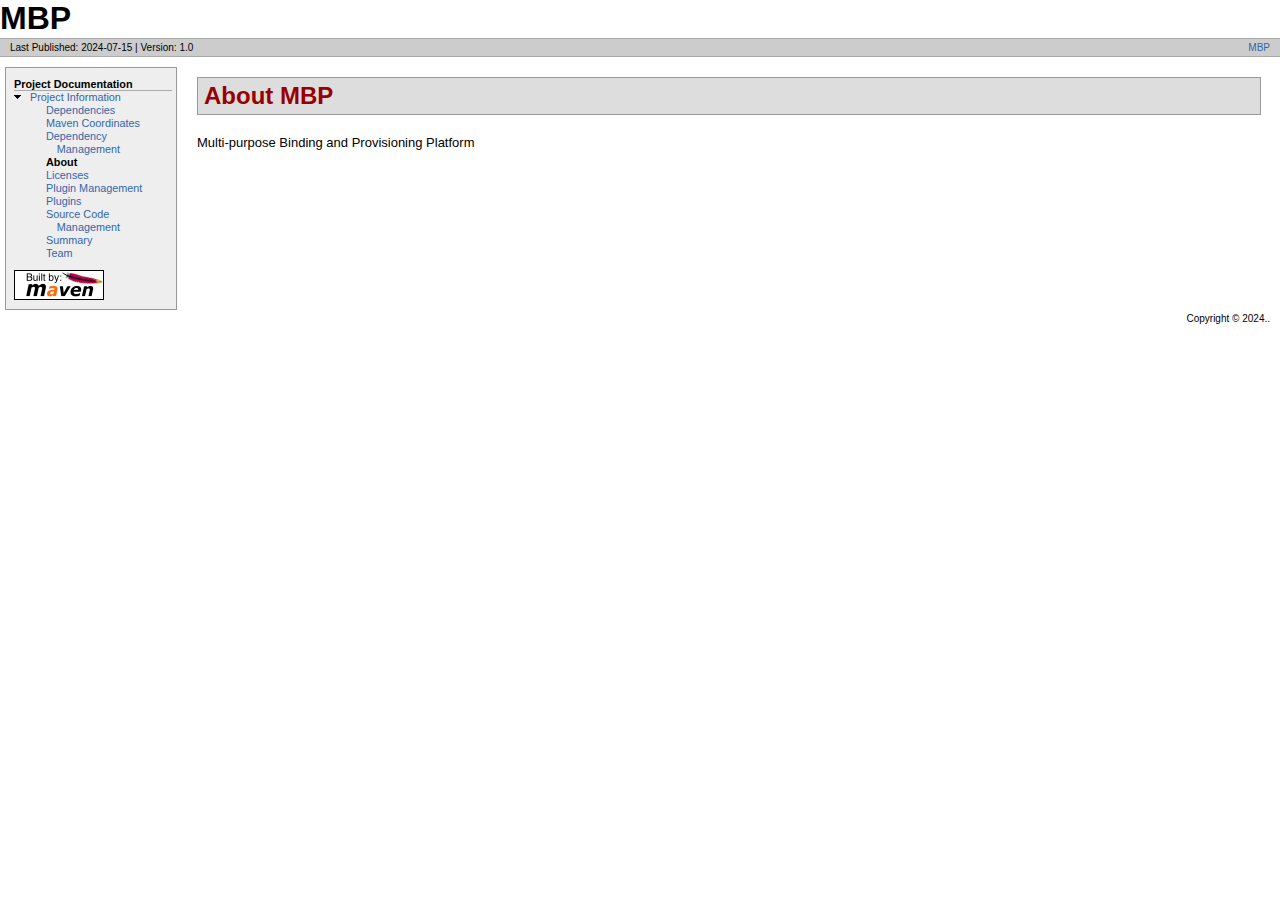
<file: target/site/index.html>
<!DOCTYPE html>
<!--
 | Generated by Apache Maven Doxia Site Renderer 1.11.1 from org.apache.maven.plugins:maven-project-info-reports-plugin:3.6.1:index at 2024-07-15

 | Rendered using Apache Maven Default Skin
-->
<html xmlns="http://www.w3.org/1999/xhtml" xml:lang="en" lang="en">
  <head>
    <meta charset="UTF-8" />
    <meta name="viewport" content="width=device-width, initial-scale=1.0" />
    <meta name="generator" content="Apache Maven Doxia Site Renderer 1.11.1" />
    <title>MBP &#x2013; About</title>
    <link rel="stylesheet" href="./css/maven-base.css" />
    <link rel="stylesheet" href="./css/maven-theme.css" />
    <link rel="stylesheet" href="./css/site.css" />
    <link rel="stylesheet" href="./css/print.css" media="print" />
  </head>
  <body class="composite">
    <div id="banner">
<div id="bannerLeft">MBP
</div>
      <div class="clear">
        <hr/>
      </div>
    </div>
    <div id="breadcrumbs">
      <div class="xleft">
        <span id="publishDate">Last Published: 2024-07-15</span>
           | <span id="projectVersion">Version: 1.0</span>
      </div>
      <div class="xright"><a href="./" title="MBP">MBP</a>      </div>
      <div class="clear">
        <hr/>
      </div>
    </div>
    <div id="leftColumn">
      <div id="navcolumn">
       <h5>Project Documentation</h5>
    <ul>
     <li class="expanded"><a href="project-info.html" title="Project Information">Project Information</a>
      <ul>
       <li class="none"><a href="dependencies.html" title="Dependencies">Dependencies</a></li>
       <li class="none"><a href="dependency-info.html" title="Maven Coordinates">Maven Coordinates</a></li>
       <li class="none"><a href="dependency-management.html" title="Dependency Management">Dependency Management</a></li>
       <li class="none"><strong>About</strong></li>
       <li class="none"><a href="licenses.html" title="Licenses">Licenses</a></li>
       <li class="none"><a href="plugin-management.html" title="Plugin Management">Plugin Management</a></li>
       <li class="none"><a href="plugins.html" title="Plugins">Plugins</a></li>
       <li class="none"><a href="scm.html" title="Source Code Management">Source Code Management</a></li>
       <li class="none"><a href="summary.html" title="Summary">Summary</a></li>
       <li class="none"><a href="team.html" title="Team">Team</a></li>
      </ul></li>
    </ul>
      <a href="http://maven.apache.org/" title="Built by Maven" class="poweredBy">
        <img class="poweredBy" alt="Built by Maven" src="./images/logos/maven-feather.png" />
      </a>
      </div>
    </div>
    <div id="bodyColumn">
      <div id="contentBox">
<section>
<h2><a name="About_MBP"></a>About MBP</h2><a name="About_MBP"></a>
<p>Multi-purpose Binding and Provisioning Platform</p></section>
      </div>
    </div>
    <div class="clear">
      <hr/>
    </div>
    <div id="footer">
      <div class="xright">
        Copyright &#169;      2024..      </div>
      <div class="clear">
        <hr/>
      </div>
    </div>
  </body>
</html>
</file>
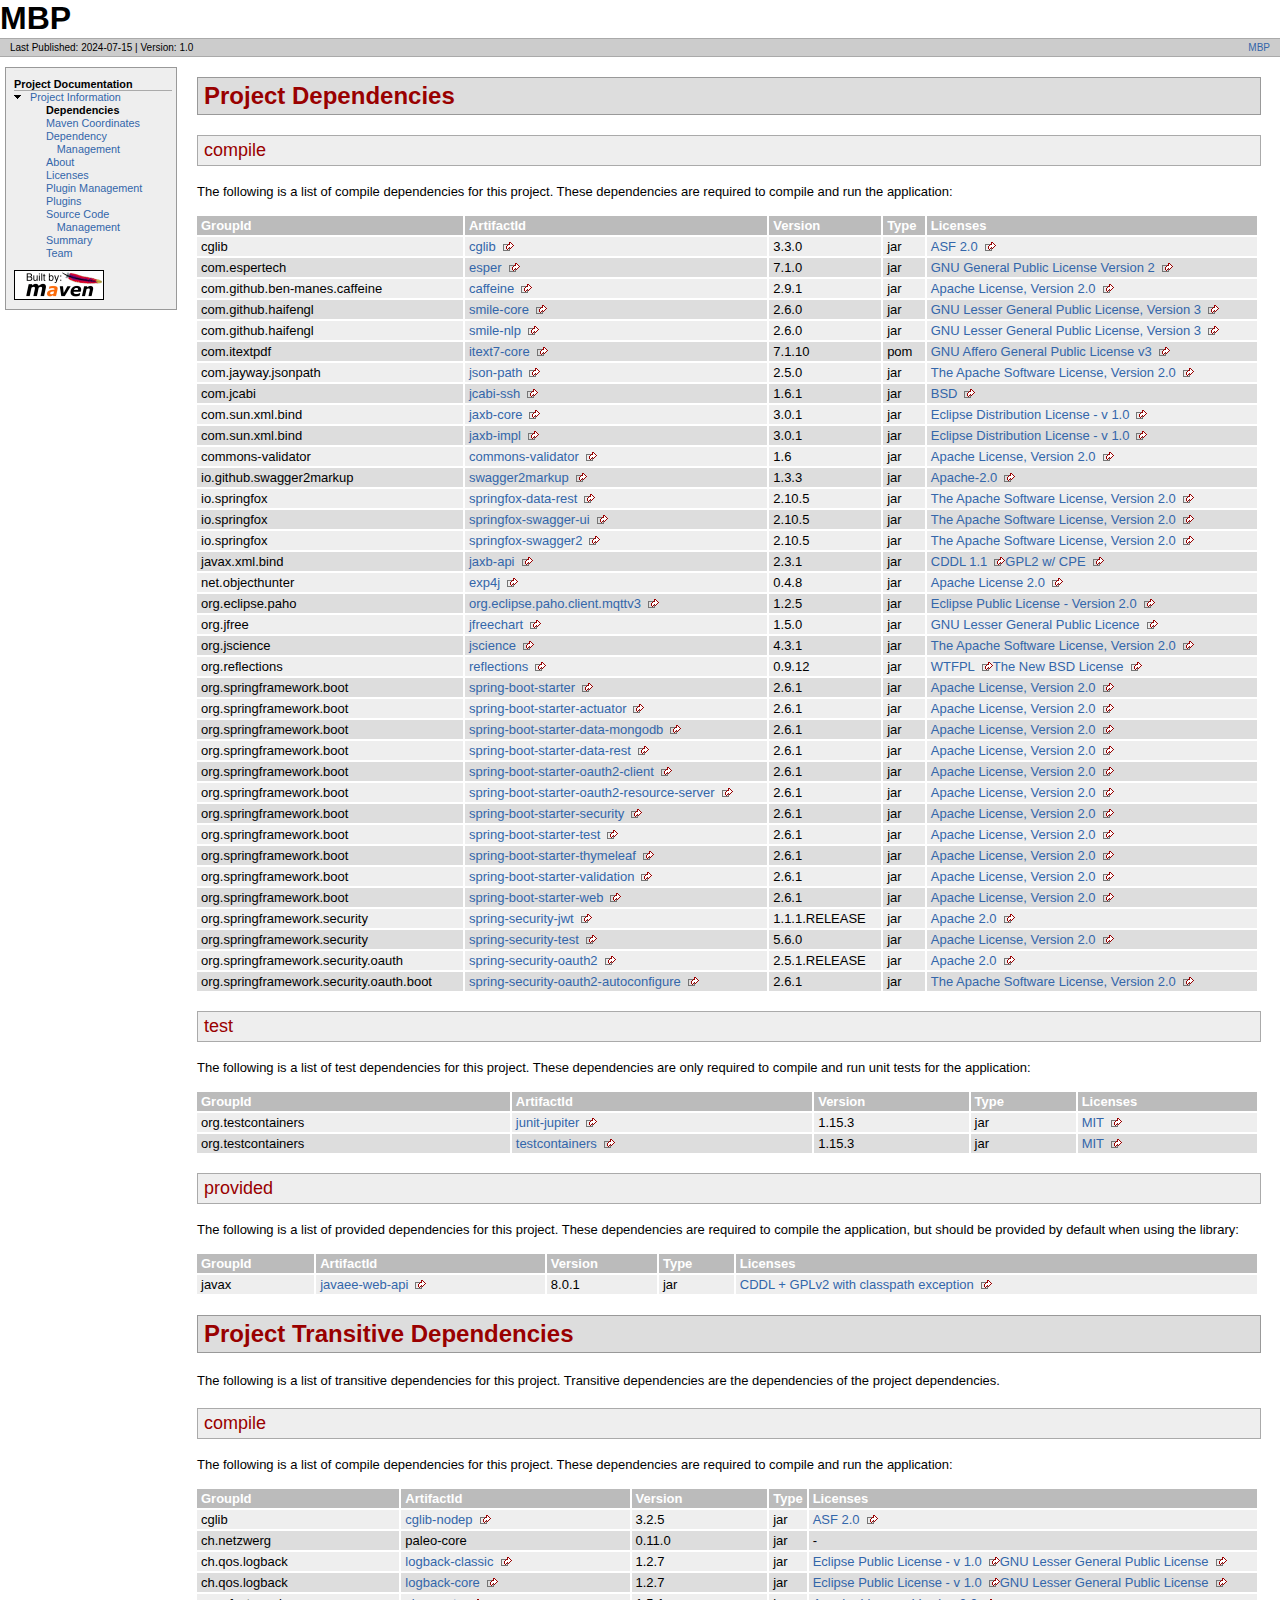
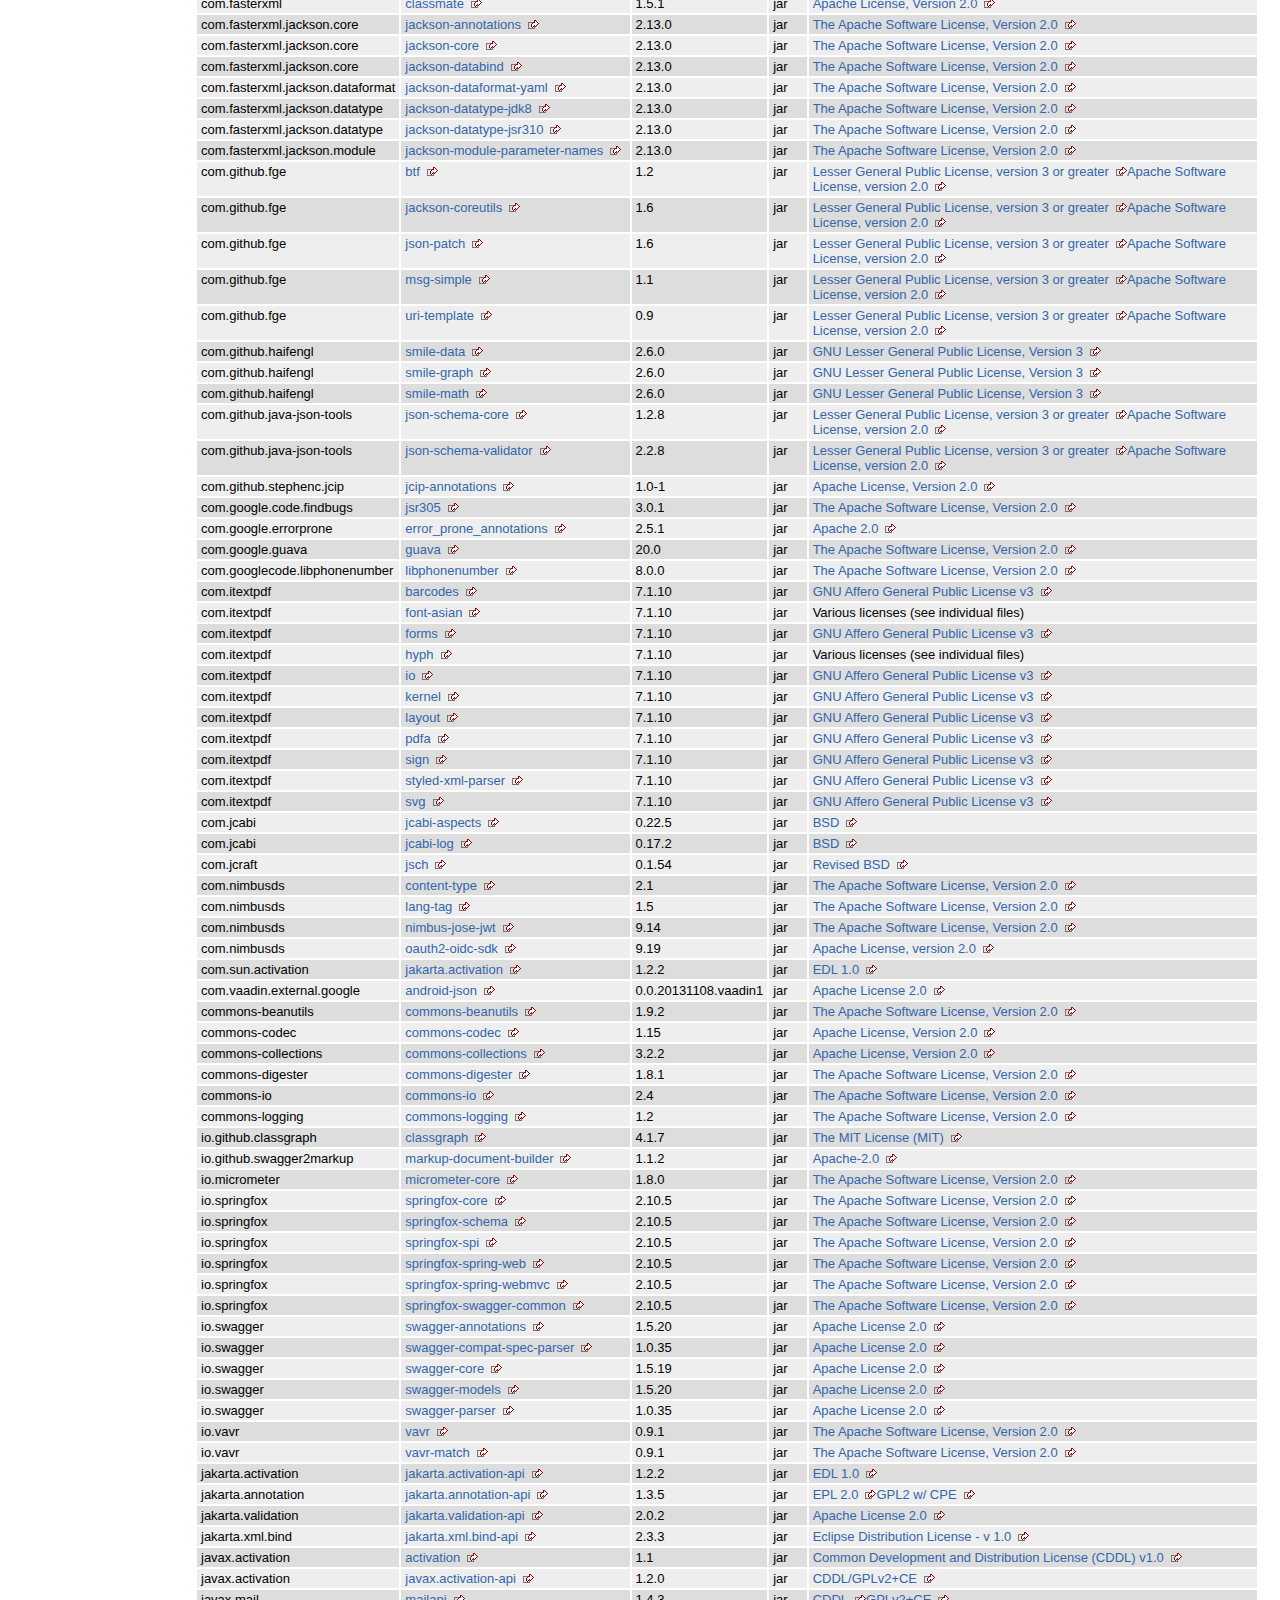
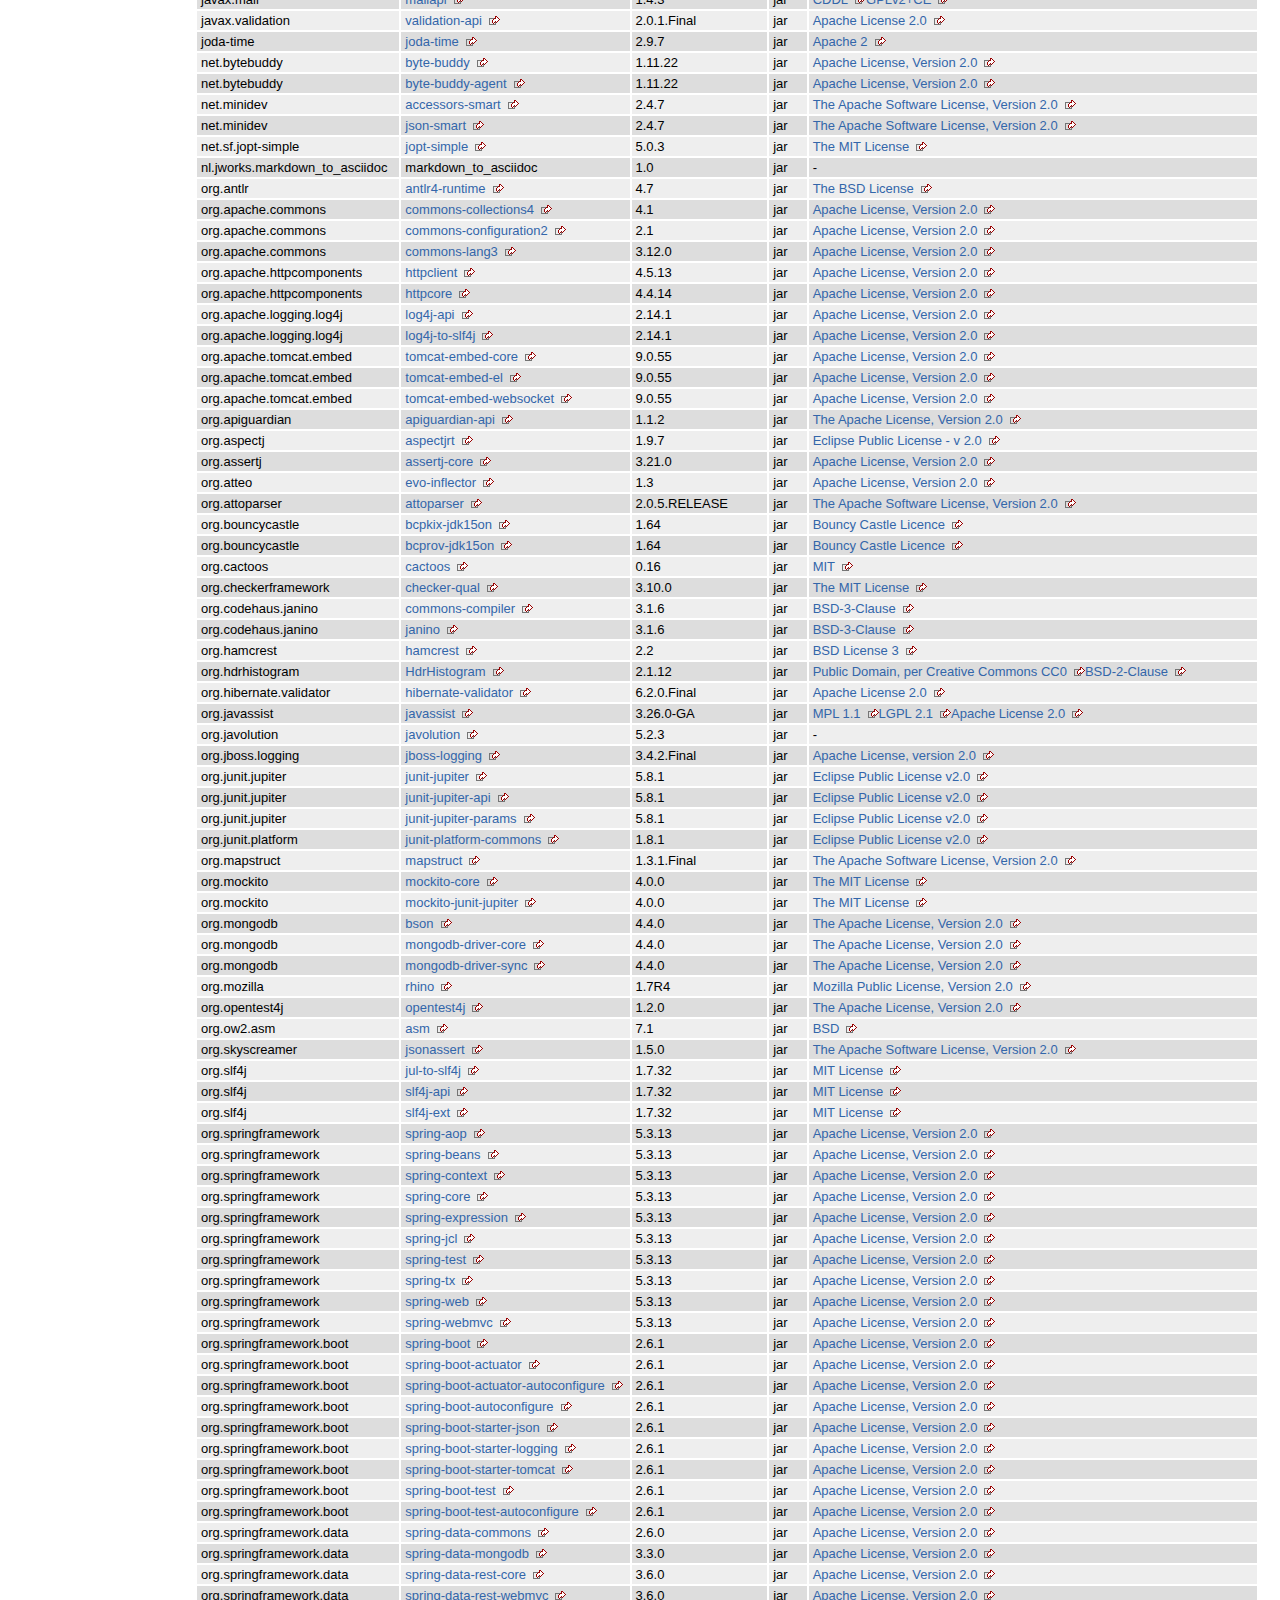
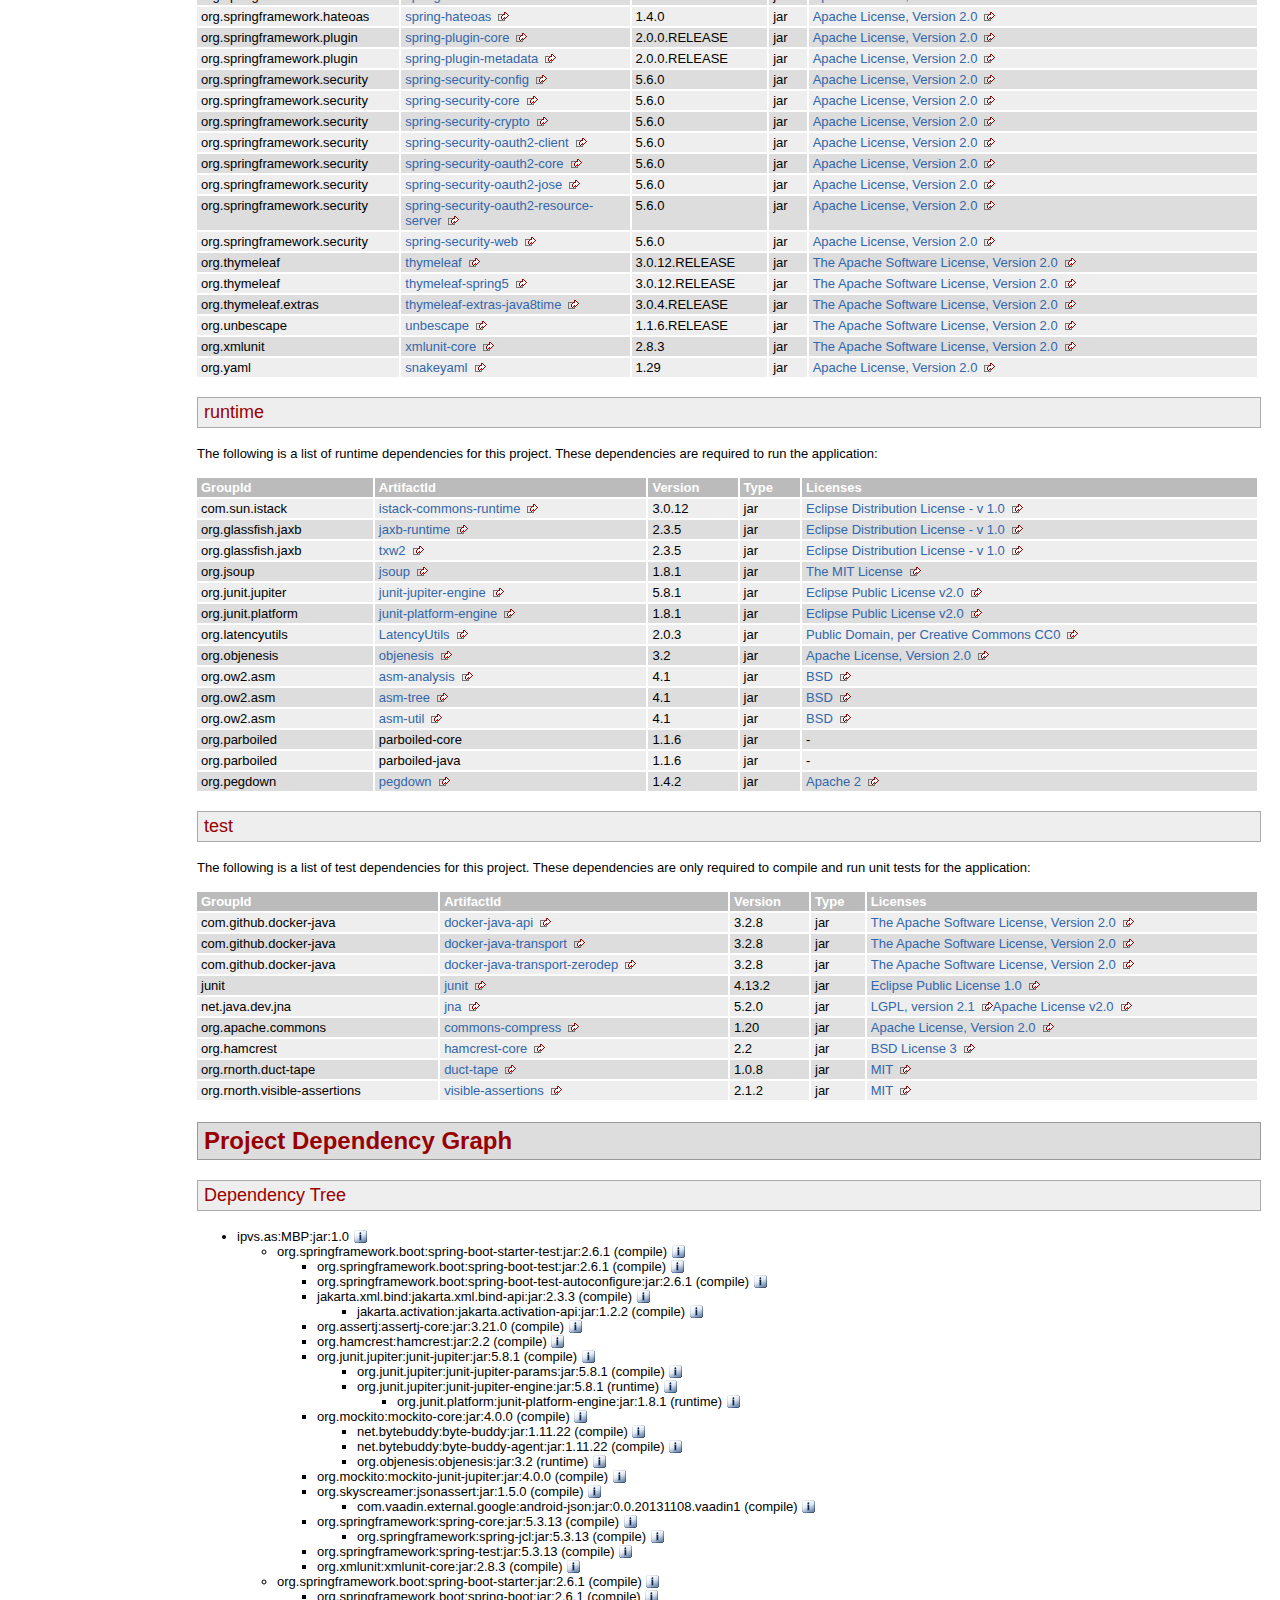
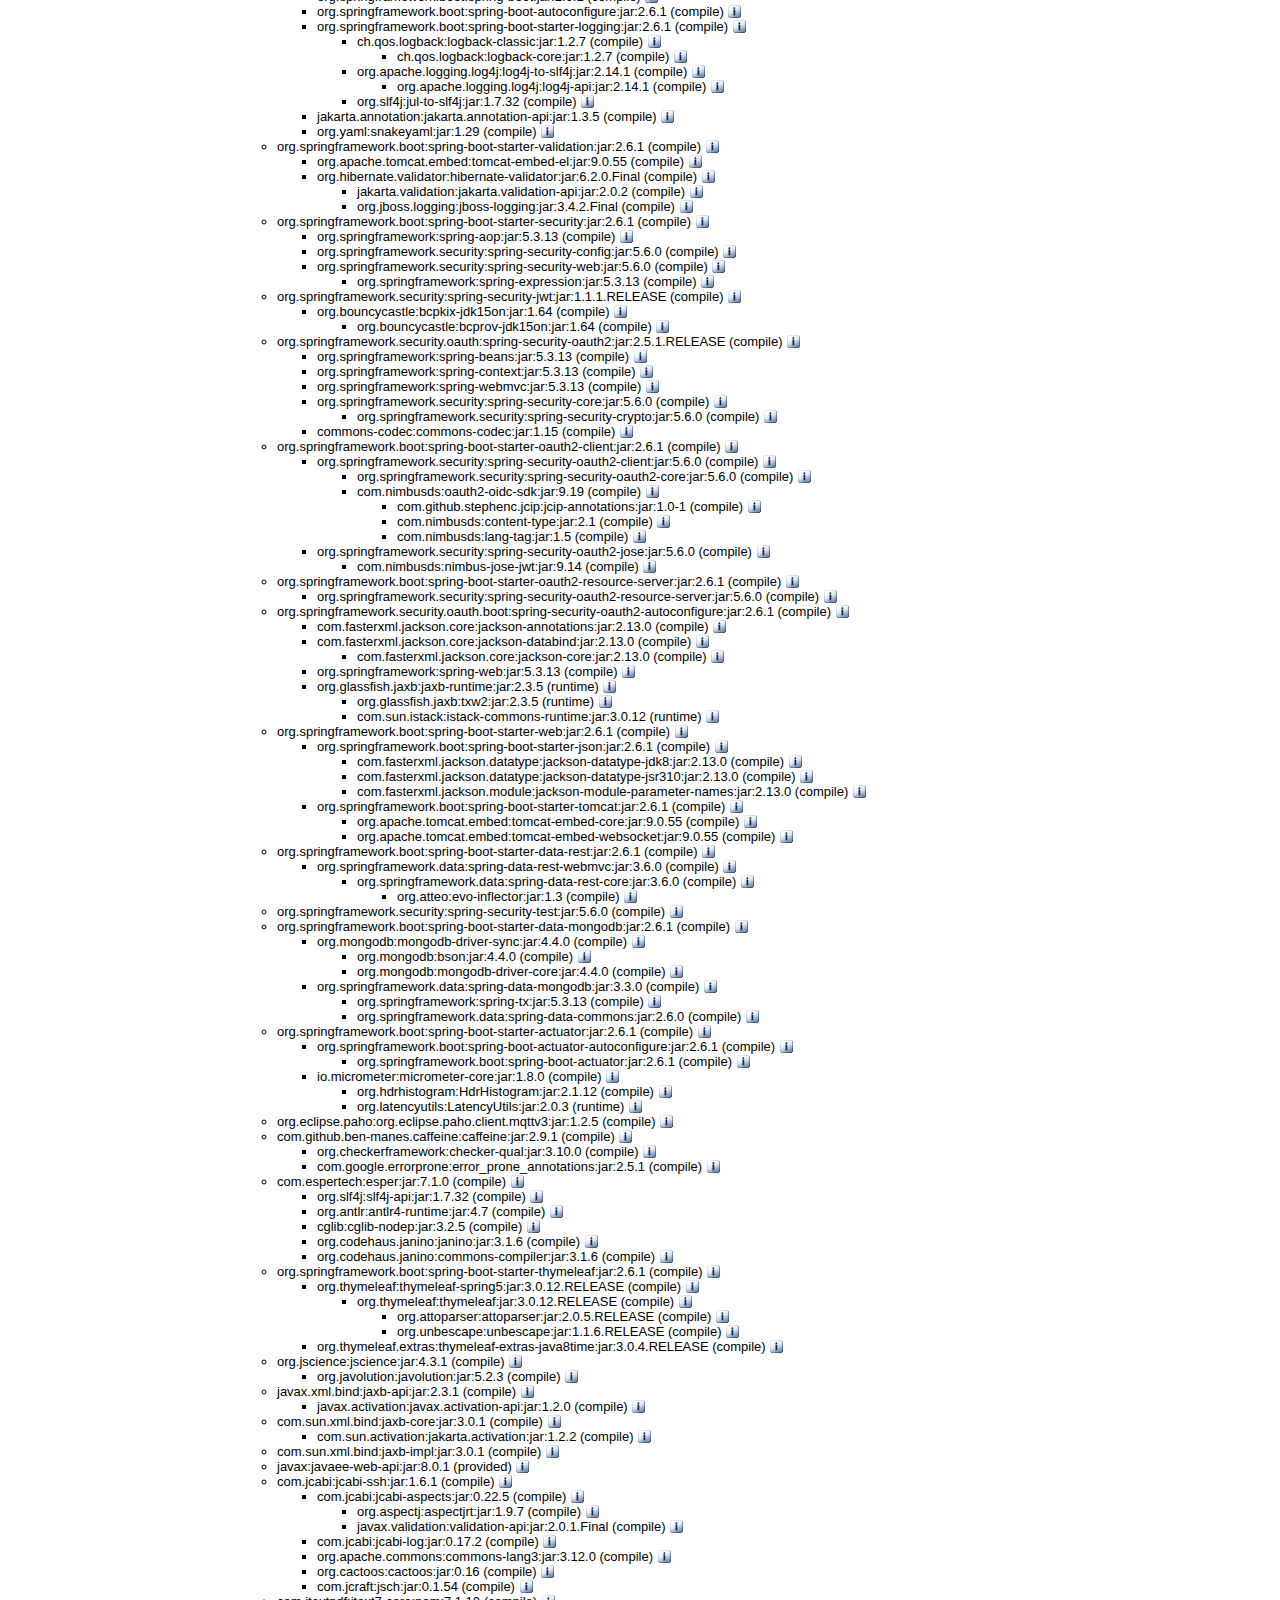
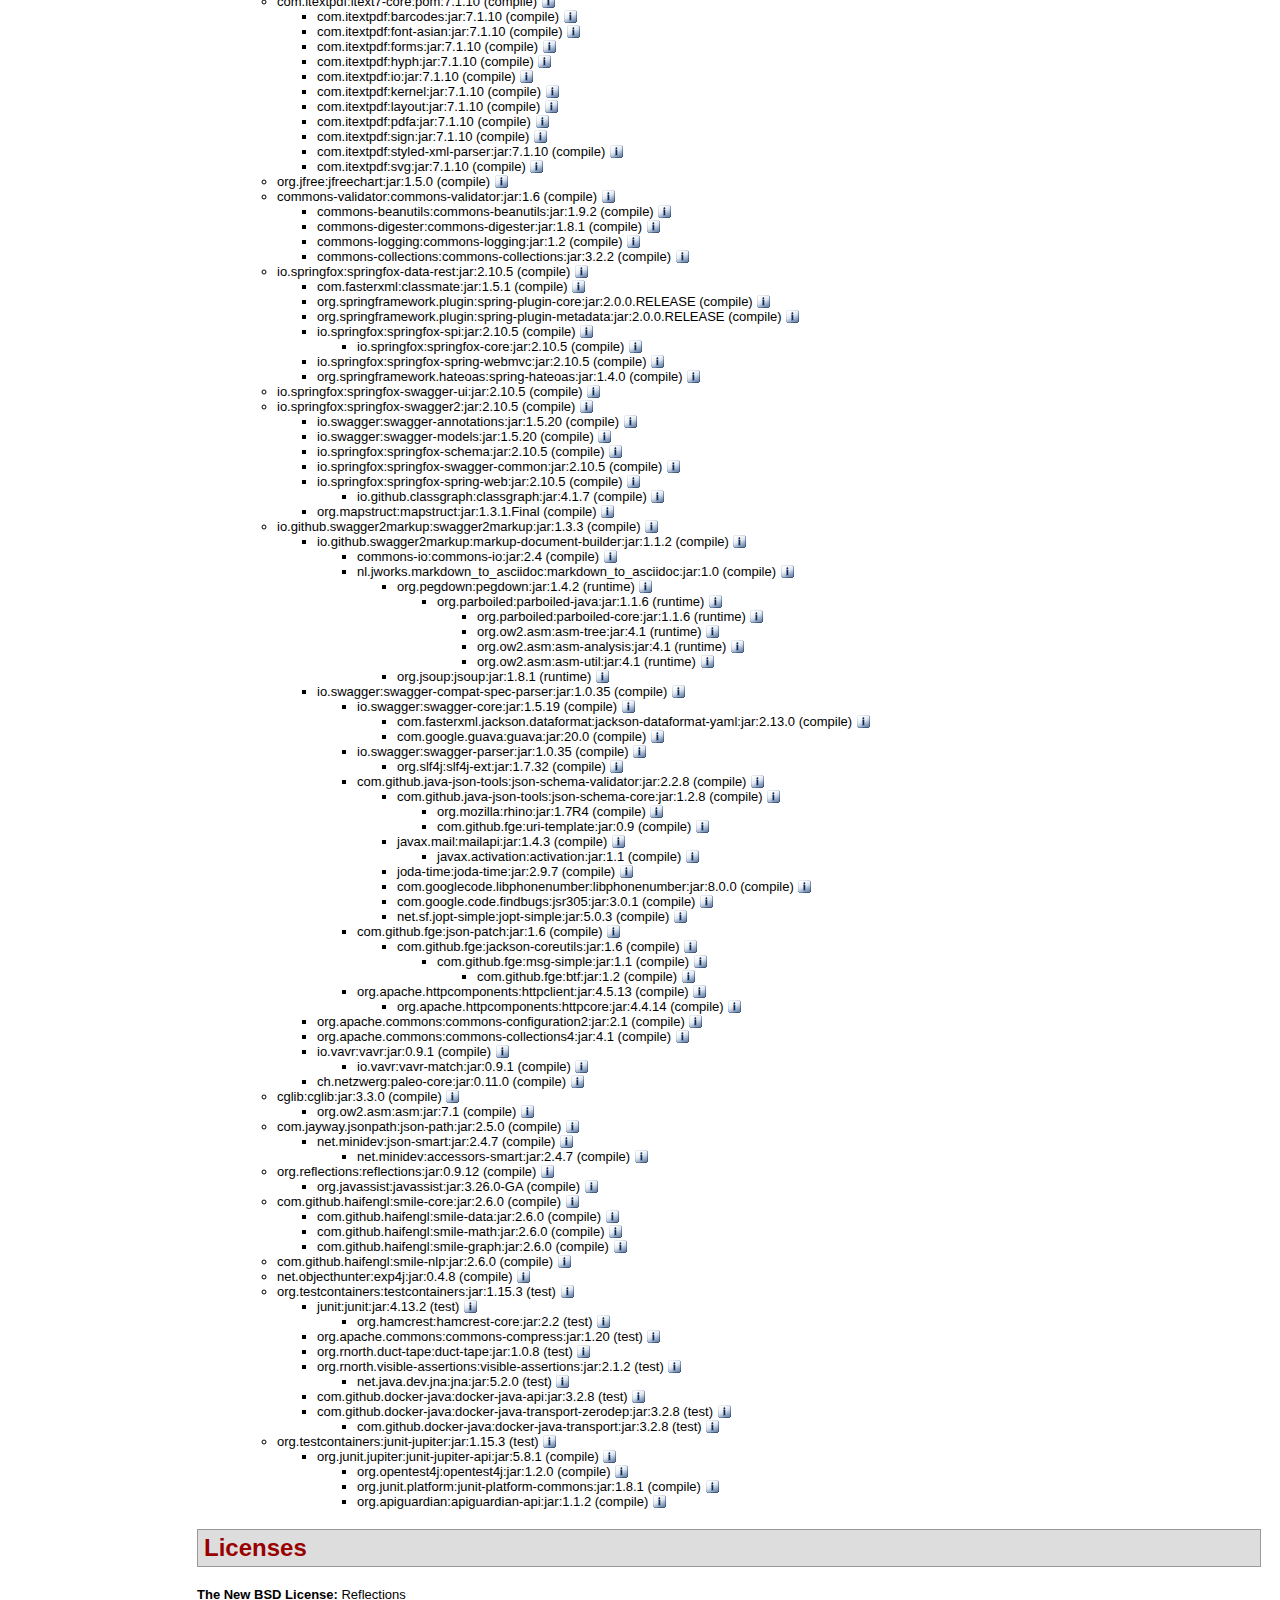
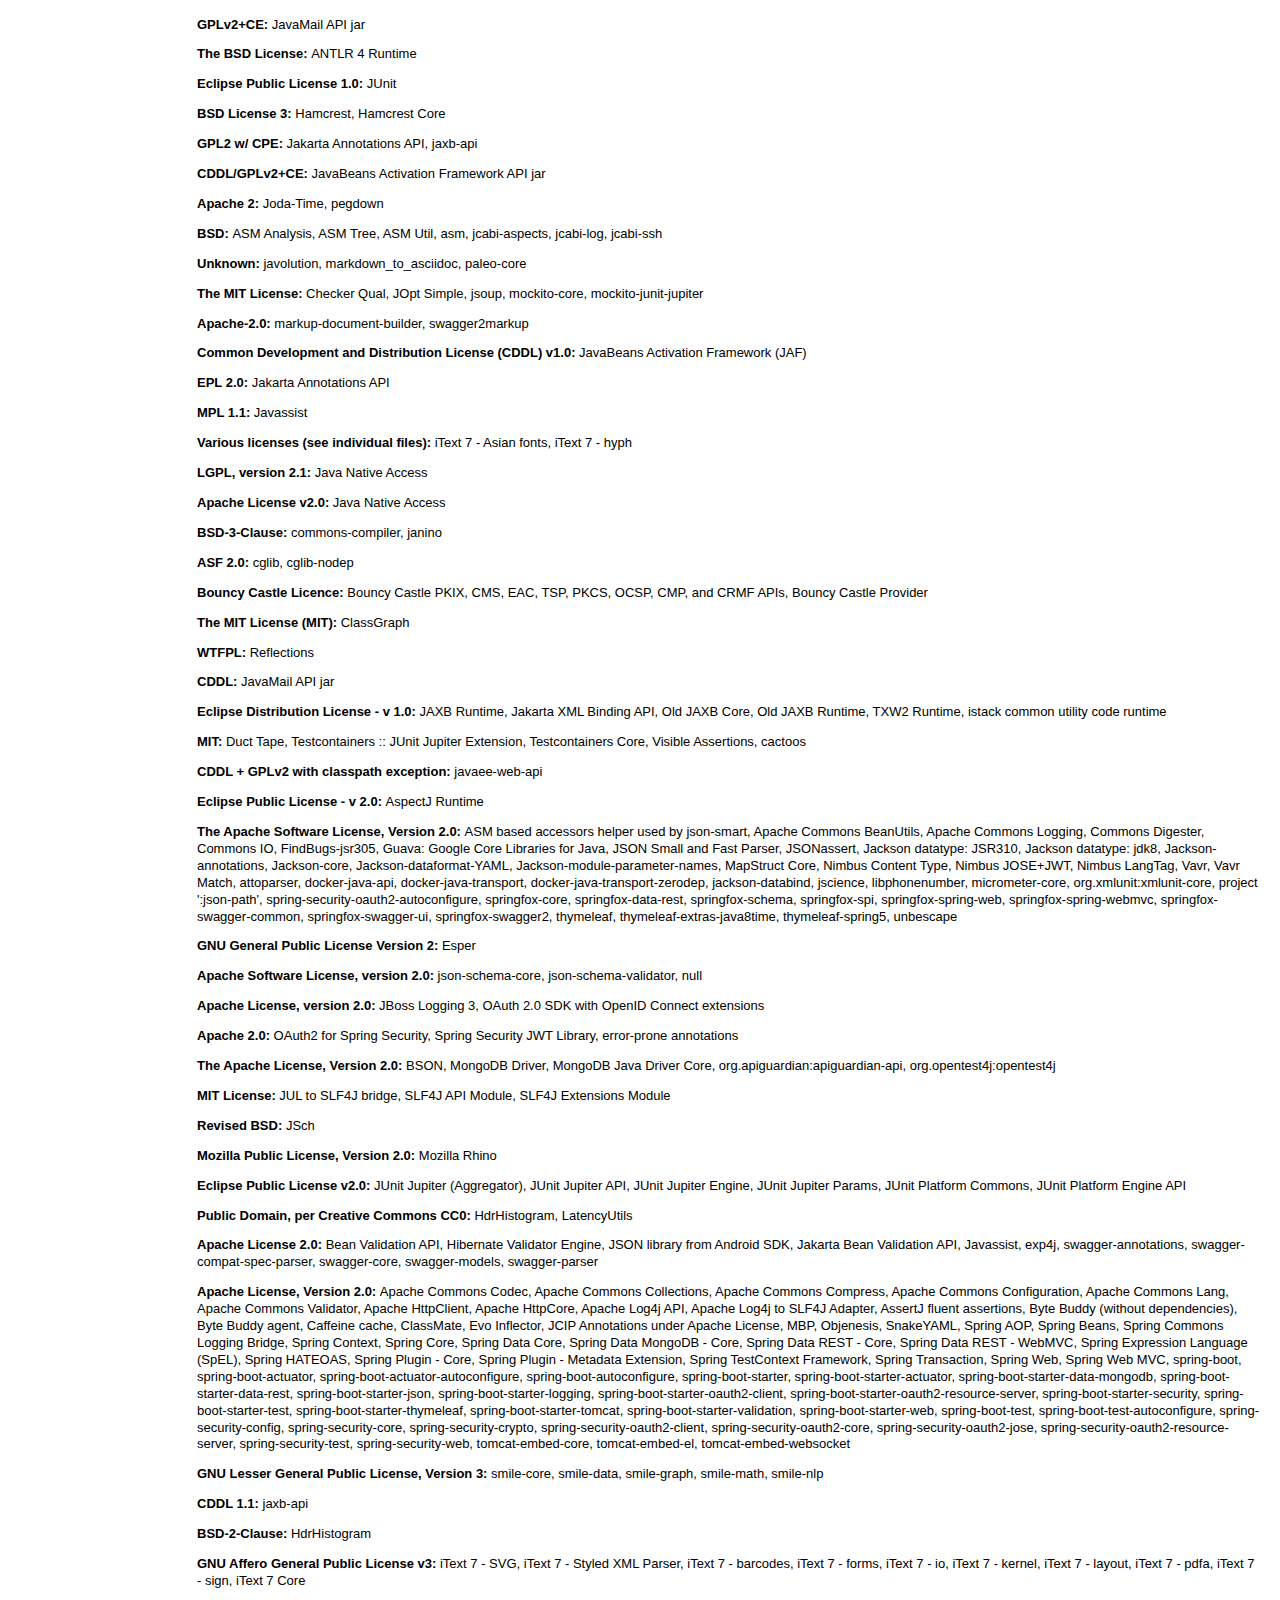
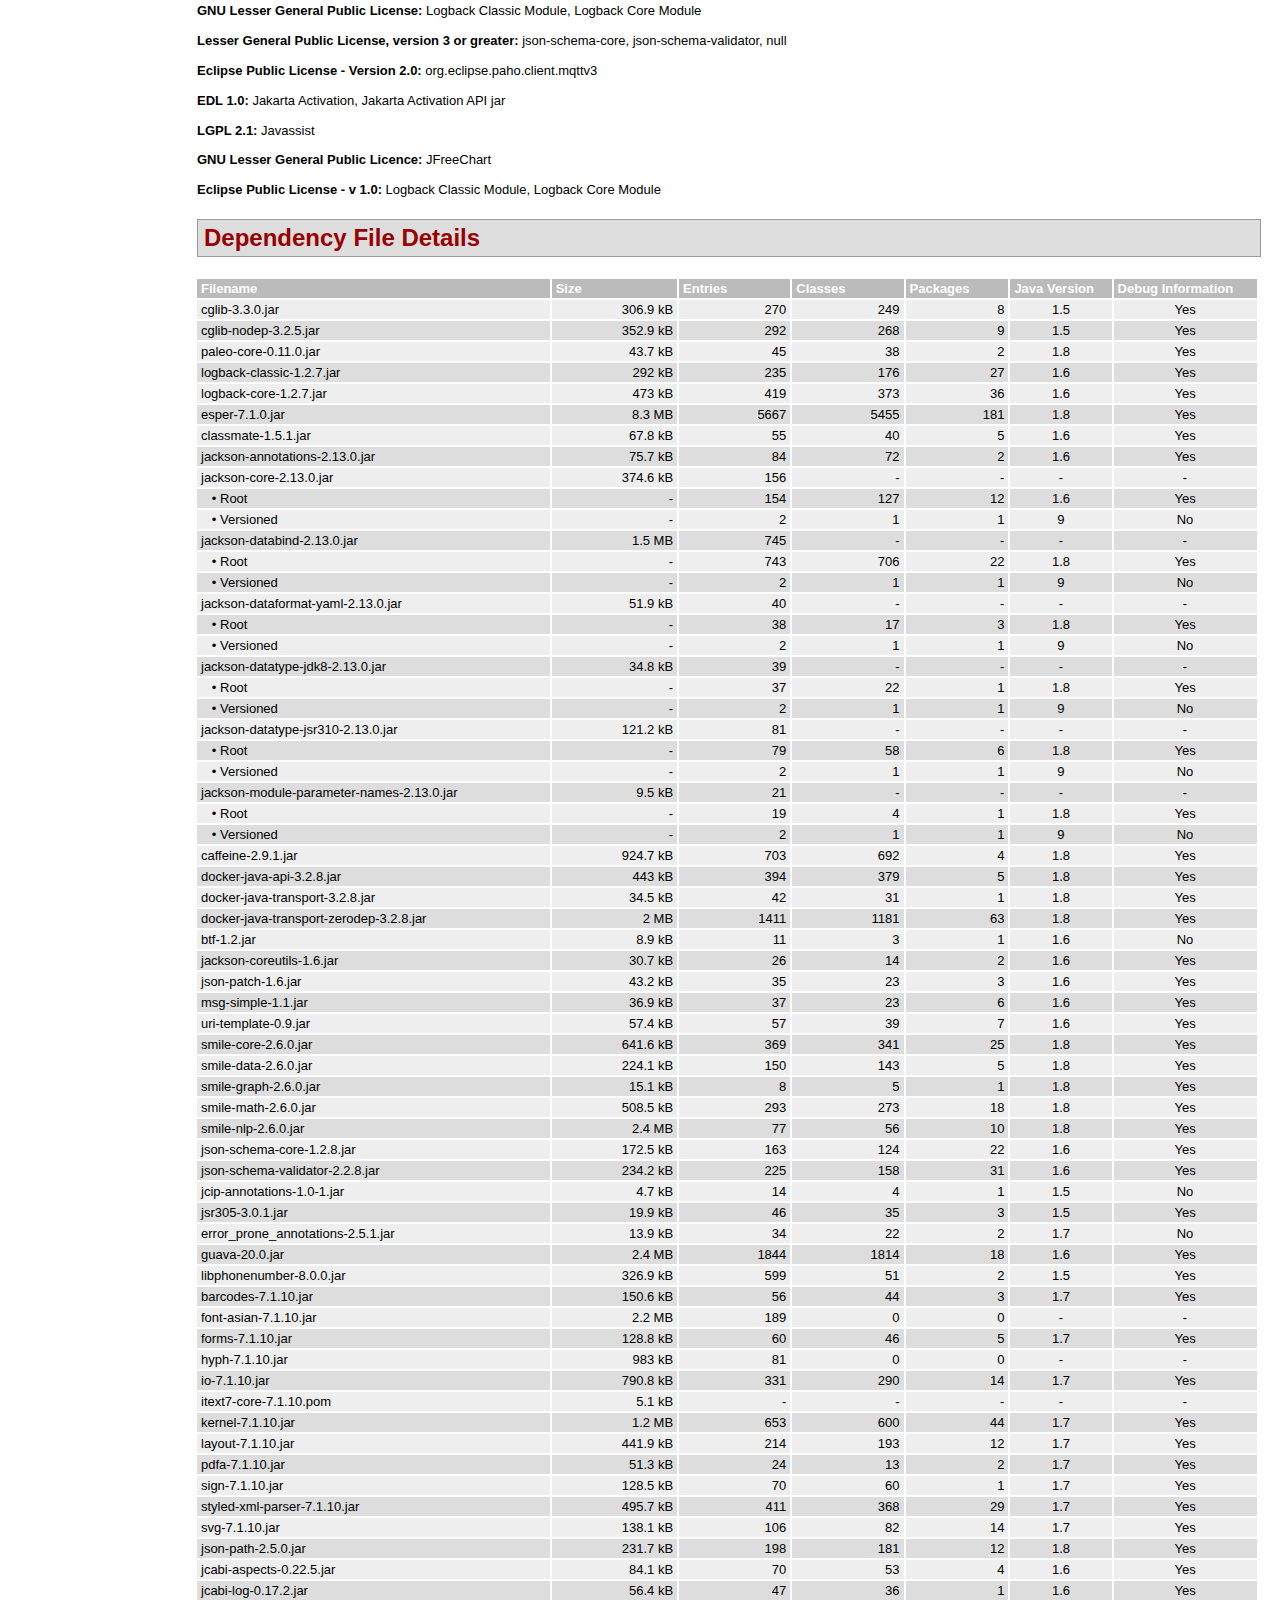
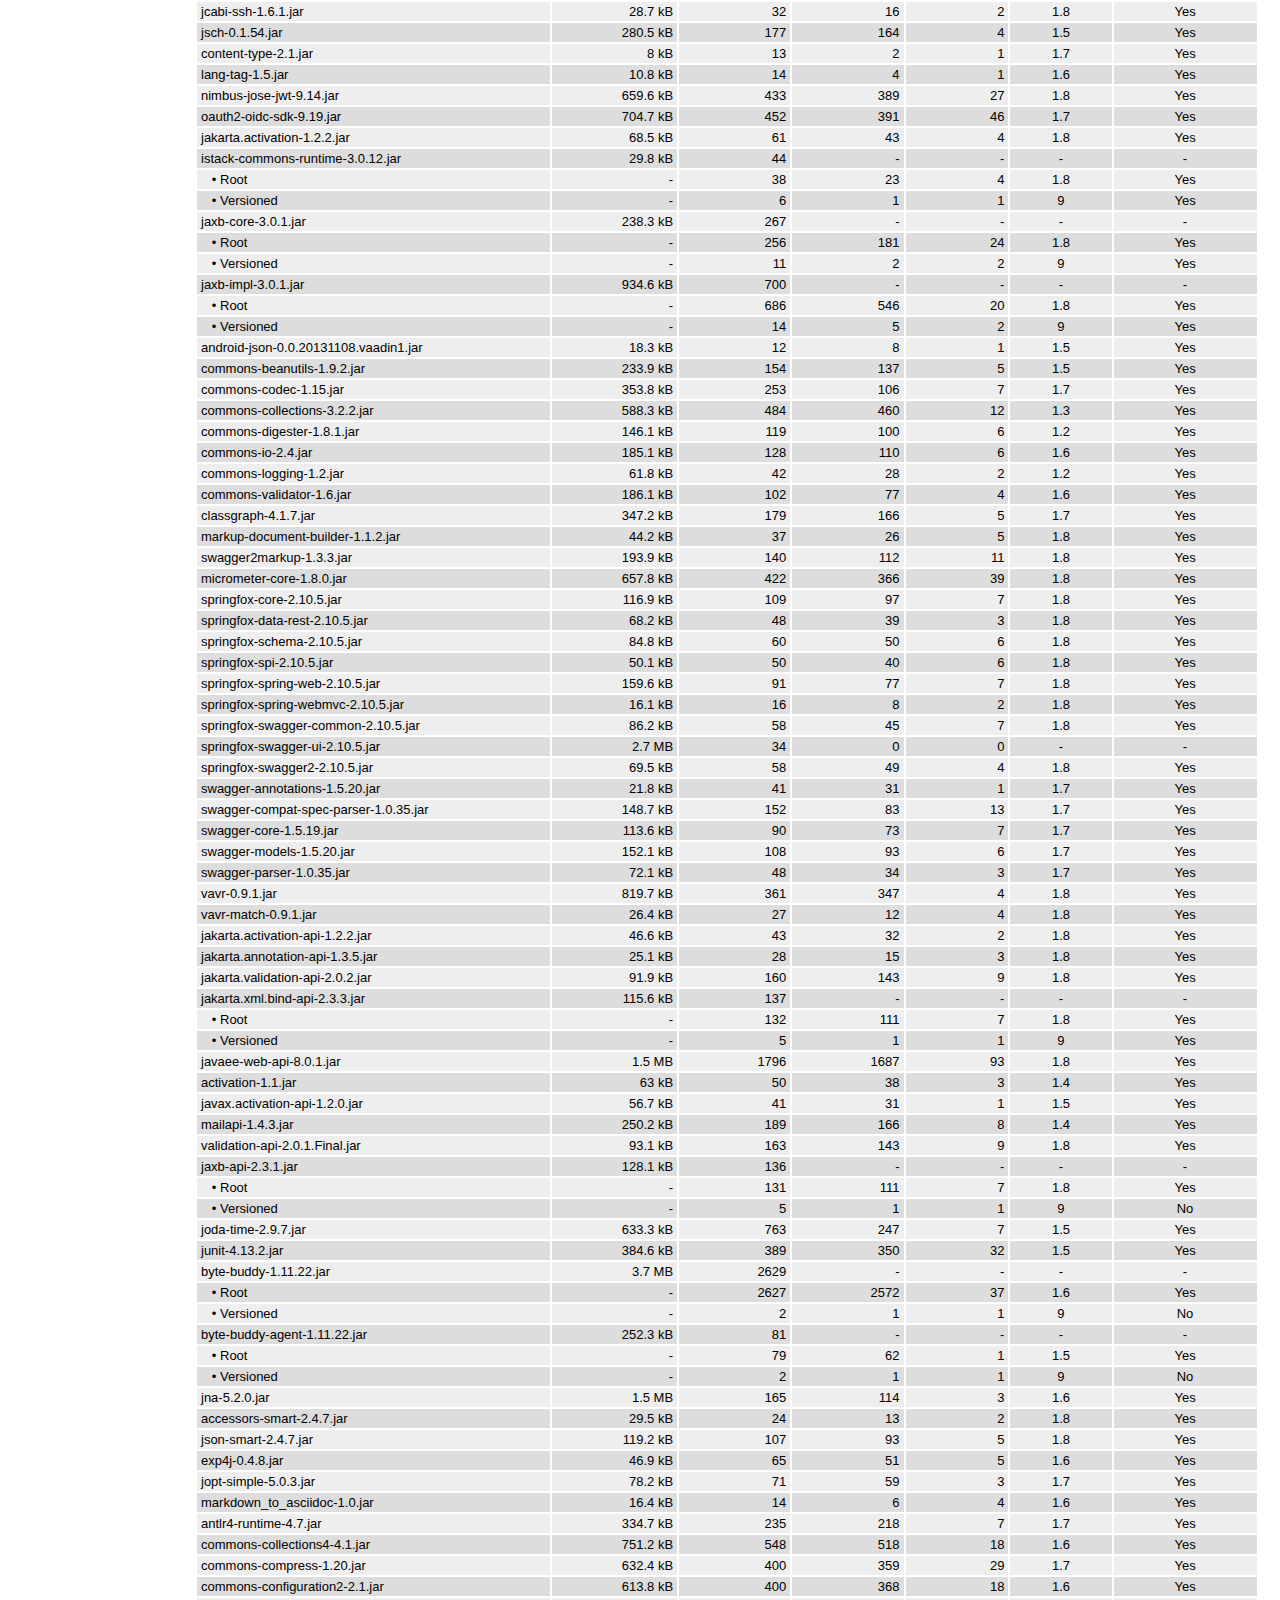
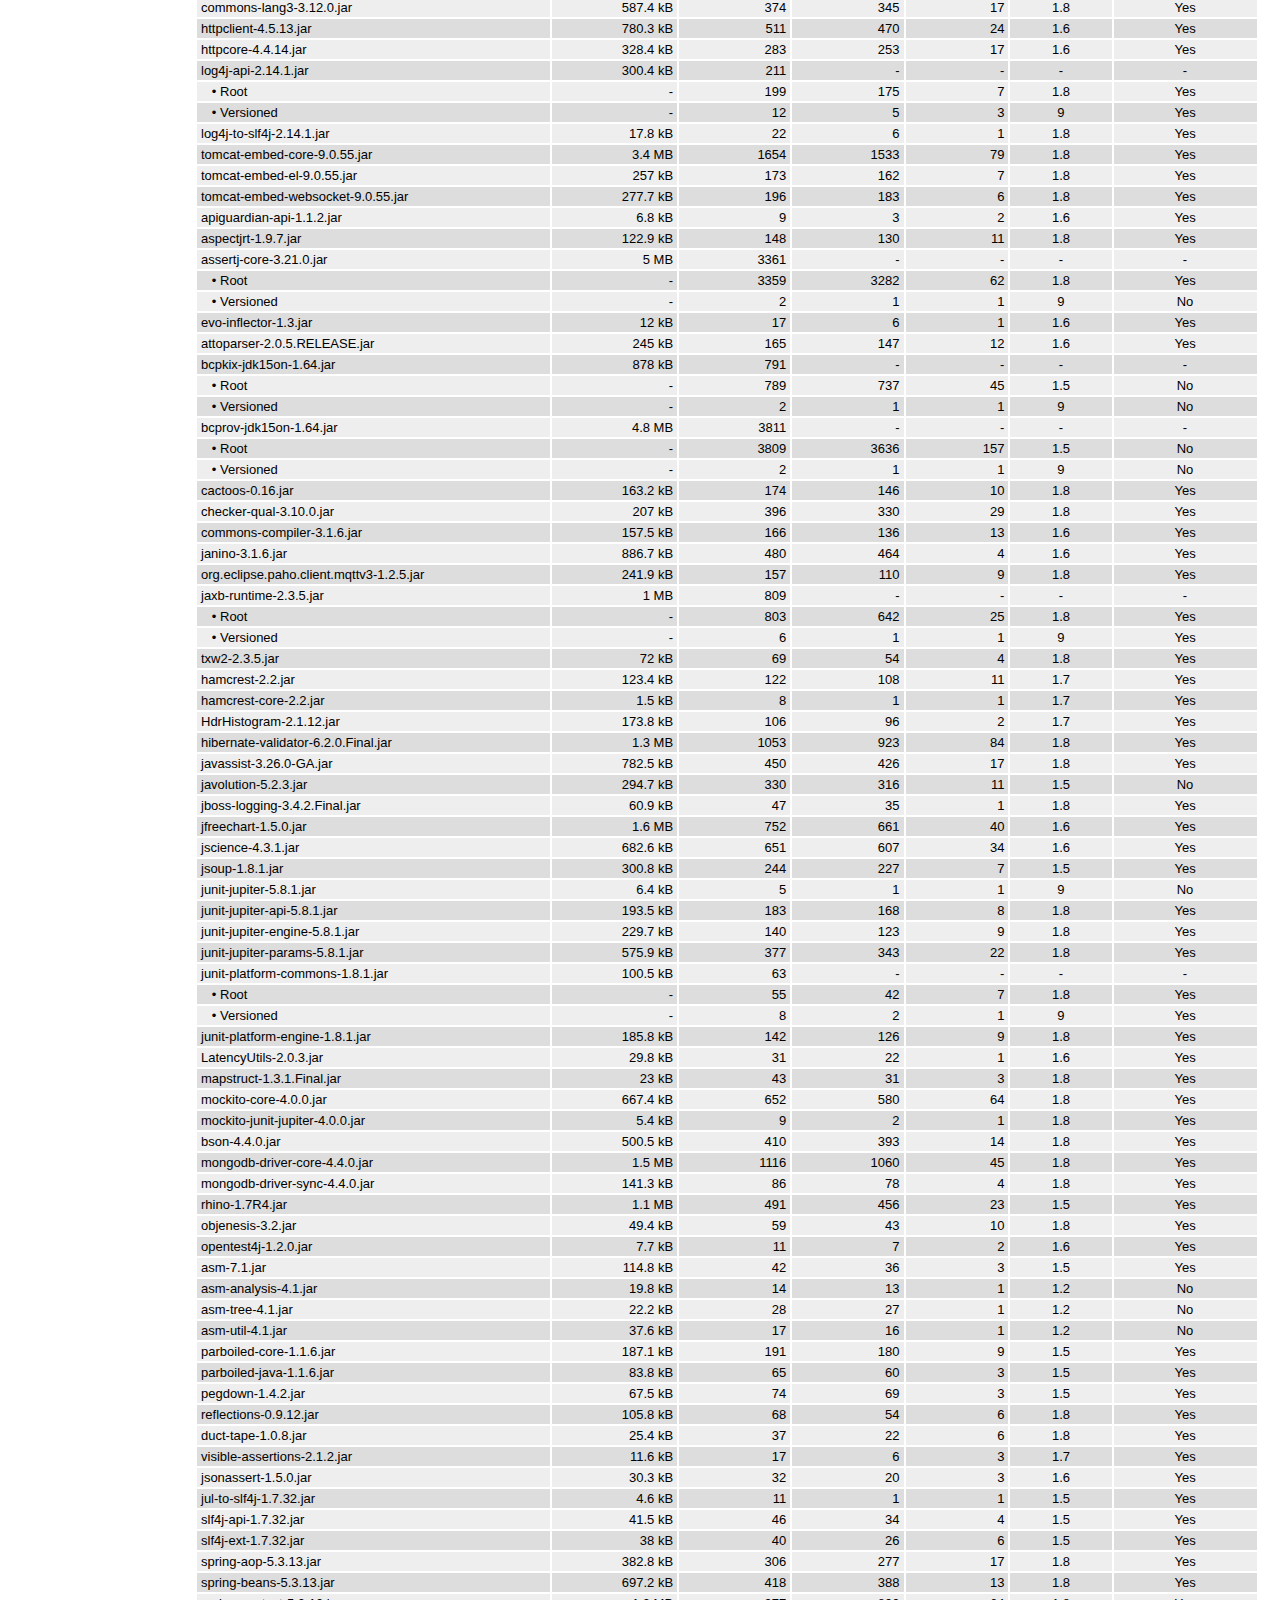
<file: target/site/dependencies.html>
<!DOCTYPE html>
<!--
 | Generated by Apache Maven Doxia Site Renderer 1.11.1 from org.apache.maven.plugins:maven-project-info-reports-plugin:3.6.1:dependencies at 2024-07-15

 | Rendered using Apache Maven Default Skin
-->
<html xmlns="http://www.w3.org/1999/xhtml" xml:lang="en" lang="en">
  <head>
    <meta charset="UTF-8" />
    <meta name="viewport" content="width=device-width, initial-scale=1.0" />
    <meta name="generator" content="Apache Maven Doxia Site Renderer 1.11.1" />
    <title>MBP &#x2013; Project Dependencies</title>
    <link rel="stylesheet" href="./css/maven-base.css" />
    <link rel="stylesheet" href="./css/maven-theme.css" />
    <link rel="stylesheet" href="./css/site.css" />
    <link rel="stylesheet" href="./css/print.css" media="print" />
  </head>
  <body class="composite">
    <div id="banner">
<div id="bannerLeft">MBP
</div>
      <div class="clear">
        <hr/>
      </div>
    </div>
    <div id="breadcrumbs">
      <div class="xleft">
        <span id="publishDate">Last Published: 2024-07-15</span>
           | <span id="projectVersion">Version: 1.0</span>
      </div>
      <div class="xright"><a href="./" title="MBP">MBP</a>      </div>
      <div class="clear">
        <hr/>
      </div>
    </div>
    <div id="leftColumn">
      <div id="navcolumn">
       <h5>Project Documentation</h5>
    <ul>
     <li class="expanded"><a href="project-info.html" title="Project Information">Project Information</a>
      <ul>
       <li class="none"><strong>Dependencies</strong></li>
       <li class="none"><a href="dependency-info.html" title="Maven Coordinates">Maven Coordinates</a></li>
       <li class="none"><a href="dependency-management.html" title="Dependency Management">Dependency Management</a></li>
       <li class="none"><a href="index.html" title="About">About</a></li>
       <li class="none"><a href="licenses.html" title="Licenses">Licenses</a></li>
       <li class="none"><a href="plugin-management.html" title="Plugin Management">Plugin Management</a></li>
       <li class="none"><a href="plugins.html" title="Plugins">Plugins</a></li>
       <li class="none"><a href="scm.html" title="Source Code Management">Source Code Management</a></li>
       <li class="none"><a href="summary.html" title="Summary">Summary</a></li>
       <li class="none"><a href="team.html" title="Team">Team</a></li>
      </ul></li>
    </ul>
      <a href="http://maven.apache.org/" title="Built by Maven" class="poweredBy">
        <img class="poweredBy" alt="Built by Maven" src="./images/logos/maven-feather.png" />
      </a>
      </div>
    </div>
    <div id="bodyColumn">
      <div id="contentBox">
<a name="Project_Dependencies"></a><section>
<h2><a name="Project_Dependencies"></a>Project Dependencies</h2><a name="Project_Dependencies_compile"></a><section>
<h3><a name="compile"></a>compile</h3>
<p>The following is a list of compile dependencies for this project. These dependencies are required to compile and run the application:</p>
<table border="0" class="bodyTable">
<tr class="a">
<th>GroupId</th>
<th>ArtifactId</th>
<th>Version</th>
<th>Type</th>
<th>Licenses</th></tr>
<tr class="b">
<td align="left">cglib</td>
<td><a class="externalLink" href="https://github.com/cglib/cglib/cglib">cglib</a></td>
<td>3.3.0</td>
<td>jar</td>
<td><a class="externalLink" href="http://www.apache.org/licenses/LICENSE-2.0.txt">ASF 2.0</a></td></tr>
<tr class="a">
<td align="left">com.espertech</td>
<td><a class="externalLink" href="http://www.espertech.com/esper">esper</a></td>
<td>7.1.0</td>
<td>jar</td>
<td><a class="externalLink" href="http://www.gnu.org/licenses/old-licenses/gpl-2.0.txt">GNU General Public License Version 2</a></td></tr>
<tr class="b">
<td align="left">com.github.ben-manes.caffeine</td>
<td><a class="externalLink" href="https://github.com/ben-manes/caffeine">caffeine</a></td>
<td>2.9.1</td>
<td>jar</td>
<td><a class="externalLink" href="https://www.apache.org/licenses/LICENSE-2.0.txt">Apache License, Version 2.0</a></td></tr>
<tr class="a">
<td align="left">com.github.haifengl</td>
<td><a class="externalLink" href="https://github.com/haifengl/smile">smile-core</a></td>
<td>2.6.0</td>
<td>jar</td>
<td><a class="externalLink" href="https://opensource.org/licenses/LGPL-3.0">GNU Lesser General Public License, Version 3</a></td></tr>
<tr class="b">
<td align="left">com.github.haifengl</td>
<td><a class="externalLink" href="https://github.com/haifengl/smile">smile-nlp</a></td>
<td>2.6.0</td>
<td>jar</td>
<td><a class="externalLink" href="https://opensource.org/licenses/LGPL-3.0">GNU Lesser General Public License, Version 3</a></td></tr>
<tr class="a">
<td align="left">com.itextpdf</td>
<td><a class="externalLink" href="https://itextpdf.com/">itext7-core</a></td>
<td>7.1.10</td>
<td>pom</td>
<td><a class="externalLink" href="http://www.fsf.org/licensing/licenses/agpl-3.0.html">GNU Affero General Public License v3</a></td></tr>
<tr class="b">
<td align="left">com.jayway.jsonpath</td>
<td><a class="externalLink" href="https://github.com/jayway/JsonPath">json-path</a></td>
<td>2.5.0</td>
<td>jar</td>
<td><a class="externalLink" href="http://www.apache.org/licenses/LICENSE-2.0.txt">The Apache Software License, Version 2.0</a></td></tr>
<tr class="a">
<td align="left">com.jcabi</td>
<td><a class="externalLink" href="http://www.jcabi.com/jcabi-ssh">jcabi-ssh</a></td>
<td>1.6.1</td>
<td>jar</td>
<td><a class="externalLink" href="http://www.jcabi.com/LICENSE.txt">BSD</a></td></tr>
<tr class="b">
<td align="left">com.sun.xml.bind</td>
<td><a class="externalLink" href="https://eclipse-ee4j.github.io/jaxb-ri/jaxb-bundles/jaxb-core">jaxb-core</a></td>
<td>3.0.1</td>
<td>jar</td>
<td><a class="externalLink" href="http://www.eclipse.org/org/documents/edl-v10.php">Eclipse Distribution License - v 1.0</a></td></tr>
<tr class="a">
<td align="left">com.sun.xml.bind</td>
<td><a class="externalLink" href="https://eclipse-ee4j.github.io/jaxb-ri/jaxb-bundles/jaxb-impl">jaxb-impl</a></td>
<td>3.0.1</td>
<td>jar</td>
<td><a class="externalLink" href="http://www.eclipse.org/org/documents/edl-v10.php">Eclipse Distribution License - v 1.0</a></td></tr>
<tr class="b">
<td align="left">commons-validator</td>
<td><a class="externalLink" href="http://commons.apache.org/proper/commons-validator/">commons-validator</a></td>
<td>1.6</td>
<td>jar</td>
<td><a class="externalLink" href="https://www.apache.org/licenses/LICENSE-2.0.txt">Apache License, Version 2.0</a></td></tr>
<tr class="a">
<td align="left">io.github.swagger2markup</td>
<td><a class="externalLink" href="https://github.com/Swagger2Markup/swagger2markup">swagger2markup</a></td>
<td>1.3.3</td>
<td>jar</td>
<td><a class="externalLink" href="https://github.com/Swagger2Markup/swagger2markup/blob/master/LICENSE.txt">Apache-2.0</a></td></tr>
<tr class="b">
<td align="left">io.springfox</td>
<td><a class="externalLink" href="https://github.com/springfox/springfox">springfox-data-rest</a></td>
<td>2.10.5</td>
<td>jar</td>
<td><a class="externalLink" href="http://www.apache.org/licenses/LICENSE-2.0.txt">The Apache Software License, Version 2.0</a></td></tr>
<tr class="a">
<td align="left">io.springfox</td>
<td><a class="externalLink" href="https://github.com/springfox/springfox">springfox-swagger-ui</a></td>
<td>2.10.5</td>
<td>jar</td>
<td><a class="externalLink" href="http://www.apache.org/licenses/LICENSE-2.0.txt">The Apache Software License, Version 2.0</a></td></tr>
<tr class="b">
<td align="left">io.springfox</td>
<td><a class="externalLink" href="https://github.com/springfox/springfox">springfox-swagger2</a></td>
<td>2.10.5</td>
<td>jar</td>
<td><a class="externalLink" href="http://www.apache.org/licenses/LICENSE-2.0.txt">The Apache Software License, Version 2.0</a></td></tr>
<tr class="a">
<td align="left">javax.xml.bind</td>
<td><a class="externalLink" href="https://github.com/javaee/jaxb-spec/jaxb-api">jaxb-api</a></td>
<td>2.3.1</td>
<td>jar</td>
<td><a class="externalLink" href="https://oss.oracle.com/licenses/CDDL+GPL-1.1">CDDL 1.1</a><a class="externalLink" href="https://oss.oracle.com/licenses/CDDL+GPL-1.1">GPL2 w/ CPE</a></td></tr>
<tr class="b">
<td align="left">net.objecthunter</td>
<td><a class="externalLink" href="http://www.objecthunter.net/exp4j">exp4j</a></td>
<td>0.4.8</td>
<td>jar</td>
<td><a class="externalLink" href="http://www.apache.org/licenses/LICENSE-2.0">Apache License 2.0</a></td></tr>
<tr class="a">
<td align="left">org.eclipse.paho</td>
<td><a class="externalLink" href="http://www.eclipse.org/paho/org.eclipse.paho.client.mqttv3">org.eclipse.paho.client.mqttv3</a></td>
<td>1.2.5</td>
<td>jar</td>
<td><a class="externalLink" href="https://www.eclipse.org/legal/epl-2.0">Eclipse Public License - Version 2.0</a></td></tr>
<tr class="b">
<td align="left">org.jfree</td>
<td><a class="externalLink" href="http://www.jfree.org/jfreechart/">jfreechart</a></td>
<td>1.5.0</td>
<td>jar</td>
<td><a class="externalLink" href="http://www.gnu.org/licenses/lgpl.txt">GNU Lesser General Public Licence</a></td></tr>
<tr class="a">
<td align="left">org.jscience</td>
<td><a class="externalLink" href="http://nexus.sonatype.org/oss-repository-hosting.html/jscience">jscience</a></td>
<td>4.3.1</td>
<td>jar</td>
<td><a class="externalLink" href="http://www.apache.org/licenses/LICENSE-2.0.txt">The Apache Software License, Version 2.0</a></td></tr>
<tr class="b">
<td align="left">org.reflections</td>
<td><a class="externalLink" href="http://github.com/ronmamo/reflections">reflections</a></td>
<td>0.9.12</td>
<td>jar</td>
<td><a class="externalLink" href="http://www.wtfpl.net/">WTFPL</a><a class="externalLink" href="http://www.opensource.org/licenses/bsd-license.html">The New BSD License</a></td></tr>
<tr class="a">
<td align="left">org.springframework.boot</td>
<td><a class="externalLink" href="https://spring.io/projects/spring-boot">spring-boot-starter</a></td>
<td>2.6.1</td>
<td>jar</td>
<td><a class="externalLink" href="https://www.apache.org/licenses/LICENSE-2.0">Apache License, Version 2.0</a></td></tr>
<tr class="b">
<td align="left">org.springframework.boot</td>
<td><a class="externalLink" href="https://spring.io/projects/spring-boot">spring-boot-starter-actuator</a></td>
<td>2.6.1</td>
<td>jar</td>
<td><a class="externalLink" href="https://www.apache.org/licenses/LICENSE-2.0">Apache License, Version 2.0</a></td></tr>
<tr class="a">
<td align="left">org.springframework.boot</td>
<td><a class="externalLink" href="https://spring.io/projects/spring-boot">spring-boot-starter-data-mongodb</a></td>
<td>2.6.1</td>
<td>jar</td>
<td><a class="externalLink" href="https://www.apache.org/licenses/LICENSE-2.0">Apache License, Version 2.0</a></td></tr>
<tr class="b">
<td align="left">org.springframework.boot</td>
<td><a class="externalLink" href="https://spring.io/projects/spring-boot">spring-boot-starter-data-rest</a></td>
<td>2.6.1</td>
<td>jar</td>
<td><a class="externalLink" href="https://www.apache.org/licenses/LICENSE-2.0">Apache License, Version 2.0</a></td></tr>
<tr class="a">
<td align="left">org.springframework.boot</td>
<td><a class="externalLink" href="https://spring.io/projects/spring-boot">spring-boot-starter-oauth2-client</a></td>
<td>2.6.1</td>
<td>jar</td>
<td><a class="externalLink" href="https://www.apache.org/licenses/LICENSE-2.0">Apache License, Version 2.0</a></td></tr>
<tr class="b">
<td align="left">org.springframework.boot</td>
<td><a class="externalLink" href="https://spring.io/projects/spring-boot">spring-boot-starter-oauth2-resource-server</a></td>
<td>2.6.1</td>
<td>jar</td>
<td><a class="externalLink" href="https://www.apache.org/licenses/LICENSE-2.0">Apache License, Version 2.0</a></td></tr>
<tr class="a">
<td align="left">org.springframework.boot</td>
<td><a class="externalLink" href="https://spring.io/projects/spring-boot">spring-boot-starter-security</a></td>
<td>2.6.1</td>
<td>jar</td>
<td><a class="externalLink" href="https://www.apache.org/licenses/LICENSE-2.0">Apache License, Version 2.0</a></td></tr>
<tr class="b">
<td align="left">org.springframework.boot</td>
<td><a class="externalLink" href="https://spring.io/projects/spring-boot">spring-boot-starter-test</a></td>
<td>2.6.1</td>
<td>jar</td>
<td><a class="externalLink" href="https://www.apache.org/licenses/LICENSE-2.0">Apache License, Version 2.0</a></td></tr>
<tr class="a">
<td align="left">org.springframework.boot</td>
<td><a class="externalLink" href="https://spring.io/projects/spring-boot">spring-boot-starter-thymeleaf</a></td>
<td>2.6.1</td>
<td>jar</td>
<td><a class="externalLink" href="https://www.apache.org/licenses/LICENSE-2.0">Apache License, Version 2.0</a></td></tr>
<tr class="b">
<td align="left">org.springframework.boot</td>
<td><a class="externalLink" href="https://spring.io/projects/spring-boot">spring-boot-starter-validation</a></td>
<td>2.6.1</td>
<td>jar</td>
<td><a class="externalLink" href="https://www.apache.org/licenses/LICENSE-2.0">Apache License, Version 2.0</a></td></tr>
<tr class="a">
<td align="left">org.springframework.boot</td>
<td><a class="externalLink" href="https://spring.io/projects/spring-boot">spring-boot-starter-web</a></td>
<td>2.6.1</td>
<td>jar</td>
<td><a class="externalLink" href="https://www.apache.org/licenses/LICENSE-2.0">Apache License, Version 2.0</a></td></tr>
<tr class="b">
<td align="left">org.springframework.security</td>
<td><a class="externalLink" href="https://github.com/spring-projects/spring-security-oauth">spring-security-jwt</a></td>
<td>1.1.1.RELEASE</td>
<td>jar</td>
<td><a class="externalLink" href="https://www.apache.org/licenses/LICENSE-2.0.txt">Apache 2.0</a></td></tr>
<tr class="a">
<td align="left">org.springframework.security</td>
<td><a class="externalLink" href="https://spring.io/projects/spring-security">spring-security-test</a></td>
<td>5.6.0</td>
<td>jar</td>
<td><a class="externalLink" href="https://www.apache.org/licenses/LICENSE-2.0">Apache License, Version 2.0</a></td></tr>
<tr class="b">
<td align="left">org.springframework.security.oauth</td>
<td><a class="externalLink" href="https://docs.spring.io/spring-security/oauth/spring-security-oauth2">spring-security-oauth2</a></td>
<td>2.5.1.RELEASE</td>
<td>jar</td>
<td><a class="externalLink" href="https://www.apache.org/licenses/LICENSE-2.0.txt">Apache 2.0</a></td></tr>
<tr class="a">
<td align="left">org.springframework.security.oauth.boot</td>
<td><a class="externalLink" href="https://spring.io/spring-security">spring-security-oauth2-autoconfigure</a></td>
<td>2.6.1</td>
<td>jar</td>
<td><a class="externalLink" href="https://www.apache.org/licenses/LICENSE-2.0.txt">The Apache Software License, Version 2.0</a></td></tr></table></section><a name="Project_Dependencies_test"></a><section>
<h3><a name="test"></a>test</h3>
<p>The following is a list of test dependencies for this project. These dependencies are only required to compile and run unit tests for the application:</p>
<table border="0" class="bodyTable">
<tr class="a">
<th>GroupId</th>
<th>ArtifactId</th>
<th>Version</th>
<th>Type</th>
<th>Licenses</th></tr>
<tr class="b">
<td align="left">org.testcontainers</td>
<td><a class="externalLink" href="https://testcontainers.org">junit-jupiter</a></td>
<td>1.15.3</td>
<td>jar</td>
<td><a class="externalLink" href="http://opensource.org/licenses/MIT">MIT</a></td></tr>
<tr class="a">
<td align="left">org.testcontainers</td>
<td><a class="externalLink" href="https://testcontainers.org">testcontainers</a></td>
<td>1.15.3</td>
<td>jar</td>
<td><a class="externalLink" href="http://opensource.org/licenses/MIT">MIT</a></td></tr></table></section><a name="Project_Dependencies_provided"></a><section>
<h3><a name="provided"></a>provided</h3>
<p>The following is a list of provided dependencies for this project. These dependencies are required to compile the application, but should be provided by default when using the library:</p>
<table border="0" class="bodyTable">
<tr class="a">
<th>GroupId</th>
<th>ArtifactId</th>
<th>Version</th>
<th>Type</th>
<th>Licenses</th></tr>
<tr class="b">
<td align="left">javax</td>
<td><a class="externalLink" href="http://java.net/javaee-web-api/">javaee-web-api</a></td>
<td>8.0.1</td>
<td>jar</td>
<td><a class="externalLink" href="https://javaee.github.io/glassfish/LICENSE">CDDL + GPLv2 with classpath exception</a></td></tr></table></section></section><a name="Project_Transitive_Dependencies"></a><section>
<h2><a name="Project_Transitive_Dependencies"></a>Project Transitive Dependencies</h2>
<p>The following is a list of transitive dependencies for this project. Transitive dependencies are the dependencies of the project dependencies.</p><a name="Project_Transitive_Dependencies_compile"></a><section>
<h3><a name="compile"></a>compile</h3>
<p>The following is a list of compile dependencies for this project. These dependencies are required to compile and run the application:</p>
<table border="0" class="bodyTable">
<tr class="a">
<th>GroupId</th>
<th>ArtifactId</th>
<th>Version</th>
<th>Type</th>
<th>Licenses</th></tr>
<tr class="b">
<td align="left">cglib</td>
<td><a class="externalLink" href="https://github.com/cglib/cglib/cglib-nodep">cglib-nodep</a></td>
<td>3.2.5</td>
<td>jar</td>
<td><a class="externalLink" href="http://www.apache.org/licenses/LICENSE-2.0.txt">ASF 2.0</a></td></tr>
<tr class="a">
<td align="left">ch.netzwerg</td>
<td>paleo-core</td>
<td>0.11.0</td>
<td>jar</td>
<td>-</td></tr>
<tr class="b">
<td align="left">ch.qos.logback</td>
<td><a class="externalLink" href="http://logback.qos.ch/logback-classic">logback-classic</a></td>
<td>1.2.7</td>
<td>jar</td>
<td><a class="externalLink" href="http://www.eclipse.org/legal/epl-v10.html">Eclipse Public License - v 1.0</a><a class="externalLink" href="http://www.gnu.org/licenses/old-licenses/lgpl-2.1.html">GNU Lesser General Public License</a></td></tr>
<tr class="a">
<td align="left">ch.qos.logback</td>
<td><a class="externalLink" href="http://logback.qos.ch/logback-core">logback-core</a></td>
<td>1.2.7</td>
<td>jar</td>
<td><a class="externalLink" href="http://www.eclipse.org/legal/epl-v10.html">Eclipse Public License - v 1.0</a><a class="externalLink" href="http://www.gnu.org/licenses/old-licenses/lgpl-2.1.html">GNU Lesser General Public License</a></td></tr>
<tr class="b">
<td align="left">com.fasterxml</td>
<td><a class="externalLink" href="https://github.com/FasterXML/java-classmate">classmate</a></td>
<td>1.5.1</td>
<td>jar</td>
<td><a class="externalLink" href="https://www.apache.org/licenses/LICENSE-2.0.txt">Apache License, Version 2.0</a></td></tr>
<tr class="a">
<td align="left">com.fasterxml.jackson.core</td>
<td><a class="externalLink" href="http://github.com/FasterXML/jackson">jackson-annotations</a></td>
<td>2.13.0</td>
<td>jar</td>
<td><a class="externalLink" href="http://www.apache.org/licenses/LICENSE-2.0.txt">The Apache Software License, Version 2.0</a></td></tr>
<tr class="b">
<td align="left">com.fasterxml.jackson.core</td>
<td><a class="externalLink" href="https://github.com/FasterXML/jackson-core">jackson-core</a></td>
<td>2.13.0</td>
<td>jar</td>
<td><a class="externalLink" href="http://www.apache.org/licenses/LICENSE-2.0.txt">The Apache Software License, Version 2.0</a></td></tr>
<tr class="a">
<td align="left">com.fasterxml.jackson.core</td>
<td><a class="externalLink" href="http://github.com/FasterXML/jackson">jackson-databind</a></td>
<td>2.13.0</td>
<td>jar</td>
<td><a class="externalLink" href="http://www.apache.org/licenses/LICENSE-2.0.txt">The Apache Software License, Version 2.0</a></td></tr>
<tr class="b">
<td align="left">com.fasterxml.jackson.dataformat</td>
<td><a class="externalLink" href="https://github.com/FasterXML/jackson-dataformats-text">jackson-dataformat-yaml</a></td>
<td>2.13.0</td>
<td>jar</td>
<td><a class="externalLink" href="http://www.apache.org/licenses/LICENSE-2.0.txt">The Apache Software License, Version 2.0</a></td></tr>
<tr class="a">
<td align="left">com.fasterxml.jackson.datatype</td>
<td><a class="externalLink" href="https://github.com/FasterXML/jackson-modules-java8/jackson-datatype-jdk8">jackson-datatype-jdk8</a></td>
<td>2.13.0</td>
<td>jar</td>
<td><a class="externalLink" href="http://www.apache.org/licenses/LICENSE-2.0.txt">The Apache Software License, Version 2.0</a></td></tr>
<tr class="b">
<td align="left">com.fasterxml.jackson.datatype</td>
<td><a class="externalLink" href="https://github.com/FasterXML/jackson-modules-java8/jackson-datatype-jsr310">jackson-datatype-jsr310</a></td>
<td>2.13.0</td>
<td>jar</td>
<td><a class="externalLink" href="http://www.apache.org/licenses/LICENSE-2.0.txt">The Apache Software License, Version 2.0</a></td></tr>
<tr class="a">
<td align="left">com.fasterxml.jackson.module</td>
<td><a class="externalLink" href="https://github.com/FasterXML/jackson-modules-java8/jackson-module-parameter-names">jackson-module-parameter-names</a></td>
<td>2.13.0</td>
<td>jar</td>
<td><a class="externalLink" href="http://www.apache.org/licenses/LICENSE-2.0.txt">The Apache Software License, Version 2.0</a></td></tr>
<tr class="b">
<td align="left">com.github.fge</td>
<td><a class="externalLink" href="https://github.com/fge/btf">btf</a></td>
<td>1.2</td>
<td>jar</td>
<td><a class="externalLink" href="http://www.gnu.org/licenses/lgpl.html">Lesser General Public License, version 3 or greater</a><a class="externalLink" href="http://www.apache.org/licenses/LICENSE-2.0">Apache Software License, version 2.0</a></td></tr>
<tr class="a">
<td align="left">com.github.fge</td>
<td><a class="externalLink" href="https://github.com/fge/jackson-coreutils">jackson-coreutils</a></td>
<td>1.6</td>
<td>jar</td>
<td><a class="externalLink" href="http://www.gnu.org/licenses/lgpl.html">Lesser General Public License, version 3 or greater</a><a class="externalLink" href="http://www.apache.org/licenses/LICENSE-2.0">Apache Software License, version 2.0</a></td></tr>
<tr class="b">
<td align="left">com.github.fge</td>
<td><a class="externalLink" href="https://github.com/fge/json-patch">json-patch</a></td>
<td>1.6</td>
<td>jar</td>
<td><a class="externalLink" href="http://www.gnu.org/licenses/lgpl.html">Lesser General Public License, version 3 or greater</a><a class="externalLink" href="http://www.apache.org/licenses/LICENSE-2.0">Apache Software License, version 2.0</a></td></tr>
<tr class="a">
<td align="left">com.github.fge</td>
<td><a class="externalLink" href="https://github.com/fge/msg-simple">msg-simple</a></td>
<td>1.1</td>
<td>jar</td>
<td><a class="externalLink" href="http://www.gnu.org/licenses/lgpl.html">Lesser General Public License, version 3 or greater</a><a class="externalLink" href="http://www.apache.org/licenses/LICENSE-2.0">Apache Software License, version 2.0</a></td></tr>
<tr class="b">
<td align="left">com.github.fge</td>
<td><a class="externalLink" href="https://github.com/fge/uri-template">uri-template</a></td>
<td>0.9</td>
<td>jar</td>
<td><a class="externalLink" href="http://www.gnu.org/licenses/lgpl.html">Lesser General Public License, version 3 or greater</a><a class="externalLink" href="http://www.apache.org/licenses/LICENSE-2.0">Apache Software License, version 2.0</a></td></tr>
<tr class="a">
<td align="left">com.github.haifengl</td>
<td><a class="externalLink" href="https://github.com/haifengl/smile">smile-data</a></td>
<td>2.6.0</td>
<td>jar</td>
<td><a class="externalLink" href="https://opensource.org/licenses/LGPL-3.0">GNU Lesser General Public License, Version 3</a></td></tr>
<tr class="b">
<td align="left">com.github.haifengl</td>
<td><a class="externalLink" href="https://github.com/haifengl/smile">smile-graph</a></td>
<td>2.6.0</td>
<td>jar</td>
<td><a class="externalLink" href="https://opensource.org/licenses/LGPL-3.0">GNU Lesser General Public License, Version 3</a></td></tr>
<tr class="a">
<td align="left">com.github.haifengl</td>
<td><a class="externalLink" href="https://github.com/haifengl/smile">smile-math</a></td>
<td>2.6.0</td>
<td>jar</td>
<td><a class="externalLink" href="https://opensource.org/licenses/LGPL-3.0">GNU Lesser General Public License, Version 3</a></td></tr>
<tr class="b">
<td align="left">com.github.java-json-tools</td>
<td><a class="externalLink" href="https://github.com/java-json-tools/json-schema-core">json-schema-core</a></td>
<td>1.2.8</td>
<td>jar</td>
<td><a class="externalLink" href="http://www.gnu.org/licenses/lgpl.html">Lesser General Public License, version 3 or greater</a><a class="externalLink" href="http://www.apache.org/licenses/LICENSE-2.0">Apache Software License, version 2.0</a></td></tr>
<tr class="a">
<td align="left">com.github.java-json-tools</td>
<td><a class="externalLink" href="https://github.com/box-metadata/json-schema-validator">json-schema-validator</a></td>
<td>2.2.8</td>
<td>jar</td>
<td><a class="externalLink" href="http://www.gnu.org/licenses/lgpl.html">Lesser General Public License, version 3 or greater</a><a class="externalLink" href="http://www.apache.org/licenses/LICENSE-2.0">Apache Software License, version 2.0</a></td></tr>
<tr class="b">
<td align="left">com.github.stephenc.jcip</td>
<td><a class="externalLink" href="http://stephenc.github.com/jcip-annotations">jcip-annotations</a></td>
<td>1.0-1</td>
<td>jar</td>
<td><a class="externalLink" href="http://www.apache.org/licenses/LICENSE-2.0.txt">Apache License, Version 2.0</a></td></tr>
<tr class="a">
<td align="left">com.google.code.findbugs</td>
<td><a class="externalLink" href="http://findbugs.sourceforge.net/">jsr305</a></td>
<td>3.0.1</td>
<td>jar</td>
<td><a class="externalLink" href="http://www.apache.org/licenses/LICENSE-2.0.txt">The Apache Software License, Version 2.0</a></td></tr>
<tr class="b">
<td align="left">com.google.errorprone</td>
<td><a class="externalLink" href="http://nexus.sonatype.org/oss-repository-hosting.html/error_prone_parent/error_prone_annotations">error_prone_annotations</a></td>
<td>2.5.1</td>
<td>jar</td>
<td><a class="externalLink" href="http://www.apache.org/licenses/LICENSE-2.0.txt">Apache 2.0</a></td></tr>
<tr class="a">
<td align="left">com.google.guava</td>
<td><a class="externalLink" href="https://github.com/google/guava/guava">guava</a></td>
<td>20.0</td>
<td>jar</td>
<td><a class="externalLink" href="http://www.apache.org/licenses/LICENSE-2.0.txt">The Apache Software License, Version 2.0</a></td></tr>
<tr class="b">
<td align="left">com.googlecode.libphonenumber</td>
<td><a class="externalLink" href="https://github.com/googlei18n/libphonenumber/">libphonenumber</a></td>
<td>8.0.0</td>
<td>jar</td>
<td><a class="externalLink" href="http://www.apache.org/licenses/LICENSE-2.0.txt">The Apache Software License, Version 2.0</a></td></tr>
<tr class="a">
<td align="left">com.itextpdf</td>
<td><a class="externalLink" href="https://itextpdf.com/">barcodes</a></td>
<td>7.1.10</td>
<td>jar</td>
<td><a class="externalLink" href="http://www.fsf.org/licensing/licenses/agpl-3.0.html">GNU Affero General Public License v3</a></td></tr>
<tr class="b">
<td align="left">com.itextpdf</td>
<td><a class="externalLink" href="https://itextpdf.com/">font-asian</a></td>
<td>7.1.10</td>
<td>jar</td>
<td>Various licenses (see individual files)</td></tr>
<tr class="a">
<td align="left">com.itextpdf</td>
<td><a class="externalLink" href="https://itextpdf.com/">forms</a></td>
<td>7.1.10</td>
<td>jar</td>
<td><a class="externalLink" href="http://www.fsf.org/licensing/licenses/agpl-3.0.html">GNU Affero General Public License v3</a></td></tr>
<tr class="b">
<td align="left">com.itextpdf</td>
<td><a class="externalLink" href="https://itextpdf.com/">hyph</a></td>
<td>7.1.10</td>
<td>jar</td>
<td>Various licenses (see individual files)</td></tr>
<tr class="a">
<td align="left">com.itextpdf</td>
<td><a class="externalLink" href="https://itextpdf.com/">io</a></td>
<td>7.1.10</td>
<td>jar</td>
<td><a class="externalLink" href="http://www.fsf.org/licensing/licenses/agpl-3.0.html">GNU Affero General Public License v3</a></td></tr>
<tr class="b">
<td align="left">com.itextpdf</td>
<td><a class="externalLink" href="https://itextpdf.com/">kernel</a></td>
<td>7.1.10</td>
<td>jar</td>
<td><a class="externalLink" href="http://www.fsf.org/licensing/licenses/agpl-3.0.html">GNU Affero General Public License v3</a></td></tr>
<tr class="a">
<td align="left">com.itextpdf</td>
<td><a class="externalLink" href="https://itextpdf.com/">layout</a></td>
<td>7.1.10</td>
<td>jar</td>
<td><a class="externalLink" href="http://www.fsf.org/licensing/licenses/agpl-3.0.html">GNU Affero General Public License v3</a></td></tr>
<tr class="b">
<td align="left">com.itextpdf</td>
<td><a class="externalLink" href="https://itextpdf.com/">pdfa</a></td>
<td>7.1.10</td>
<td>jar</td>
<td><a class="externalLink" href="http://www.fsf.org/licensing/licenses/agpl-3.0.html">GNU Affero General Public License v3</a></td></tr>
<tr class="a">
<td align="left">com.itextpdf</td>
<td><a class="externalLink" href="https://itextpdf.com/">sign</a></td>
<td>7.1.10</td>
<td>jar</td>
<td><a class="externalLink" href="http://www.fsf.org/licensing/licenses/agpl-3.0.html">GNU Affero General Public License v3</a></td></tr>
<tr class="b">
<td align="left">com.itextpdf</td>
<td><a class="externalLink" href="https://itextpdf.com/">styled-xml-parser</a></td>
<td>7.1.10</td>
<td>jar</td>
<td><a class="externalLink" href="http://www.fsf.org/licensing/licenses/agpl-3.0.html">GNU Affero General Public License v3</a></td></tr>
<tr class="a">
<td align="left">com.itextpdf</td>
<td><a class="externalLink" href="https://itextpdf.com/">svg</a></td>
<td>7.1.10</td>
<td>jar</td>
<td><a class="externalLink" href="http://www.fsf.org/licensing/licenses/agpl-3.0.html">GNU Affero General Public License v3</a></td></tr>
<tr class="b">
<td align="left">com.jcabi</td>
<td><a class="externalLink" href="http://www.jcabi.com/jcabi-aspects">jcabi-aspects</a></td>
<td>0.22.5</td>
<td>jar</td>
<td><a class="externalLink" href="http://www.jcabi.com/LICENSE.txt">BSD</a></td></tr>
<tr class="a">
<td align="left">com.jcabi</td>
<td><a class="externalLink" href="http://www.jcabi.com/jcabi-log">jcabi-log</a></td>
<td>0.17.2</td>
<td>jar</td>
<td><a class="externalLink" href="http://www.jcabi.com/LICENSE.txt">BSD</a></td></tr>
<tr class="b">
<td align="left">com.jcraft</td>
<td><a class="externalLink" href="http://www.jcraft.com/jsch/">jsch</a></td>
<td>0.1.54</td>
<td>jar</td>
<td><a class="externalLink" href="http://www.jcraft.com/jsch/LICENSE.txt">Revised BSD</a></td></tr>
<tr class="a">
<td align="left">com.nimbusds</td>
<td><a class="externalLink" href="https://bitbucket.org/connect2id/nimbus-content-type">content-type</a></td>
<td>2.1</td>
<td>jar</td>
<td><a class="externalLink" href="http://www.apache.org/licenses/LICENSE-2.0.txt">The Apache Software License, Version 2.0</a></td></tr>
<tr class="b">
<td align="left">com.nimbusds</td>
<td><a class="externalLink" href="https://bitbucket.org/connect2id/nimbus-language-tags">lang-tag</a></td>
<td>1.5</td>
<td>jar</td>
<td><a class="externalLink" href="http://www.apache.org/licenses/LICENSE-2.0.txt">The Apache Software License, Version 2.0</a></td></tr>
<tr class="a">
<td align="left">com.nimbusds</td>
<td><a class="externalLink" href="https://bitbucket.org/connect2id/nimbus-jose-jwt">nimbus-jose-jwt</a></td>
<td>9.14</td>
<td>jar</td>
<td><a class="externalLink" href="https://www.apache.org/licenses/LICENSE-2.0.txt">The Apache Software License, Version 2.0</a></td></tr>
<tr class="b">
<td align="left">com.nimbusds</td>
<td><a class="externalLink" href="https://bitbucket.org/connect2id/oauth-2.0-sdk-with-openid-connect-extensions">oauth2-oidc-sdk</a></td>
<td>9.19</td>
<td>jar</td>
<td><a class="externalLink" href="https://www.apache.org/licenses/LICENSE-2.0.html">Apache License, version 2.0</a></td></tr>
<tr class="a">
<td align="left">com.sun.activation</td>
<td><a class="externalLink" href="https://github.com/eclipse-ee4j/jaf/jakarta.activation">jakarta.activation</a></td>
<td>1.2.2</td>
<td>jar</td>
<td><a class="externalLink" href="http://www.eclipse.org/org/documents/edl-v10.php">EDL 1.0</a></td></tr>
<tr class="b">
<td align="left">com.vaadin.external.google</td>
<td><a class="externalLink" href="http://developer.android.com/sdk">android-json</a></td>
<td>0.0.20131108.vaadin1</td>
<td>jar</td>
<td><a class="externalLink" href="http://www.apache.org/licenses/LICENSE-2.0">Apache License 2.0</a></td></tr>
<tr class="a">
<td align="left">commons-beanutils</td>
<td><a class="externalLink" href="http://commons.apache.org/proper/commons-beanutils/">commons-beanutils</a></td>
<td>1.9.2</td>
<td>jar</td>
<td><a class="externalLink" href="http://www.apache.org/licenses/LICENSE-2.0.txt">The Apache Software License, Version 2.0</a></td></tr>
<tr class="b">
<td align="left">commons-codec</td>
<td><a class="externalLink" href="https://commons.apache.org/proper/commons-codec/">commons-codec</a></td>
<td>1.15</td>
<td>jar</td>
<td><a class="externalLink" href="https://www.apache.org/licenses/LICENSE-2.0.txt">Apache License, Version 2.0</a></td></tr>
<tr class="a">
<td align="left">commons-collections</td>
<td><a class="externalLink" href="http://commons.apache.org/collections/">commons-collections</a></td>
<td>3.2.2</td>
<td>jar</td>
<td><a class="externalLink" href="http://www.apache.org/licenses/LICENSE-2.0.txt">Apache License, Version 2.0</a></td></tr>
<tr class="b">
<td align="left">commons-digester</td>
<td><a class="externalLink" href="http://commons.apache.org/digester/">commons-digester</a></td>
<td>1.8.1</td>
<td>jar</td>
<td><a class="externalLink" href="http://www.apache.org/licenses/LICENSE-2.0.txt">The Apache Software License, Version 2.0</a></td></tr>
<tr class="a">
<td align="left">commons-io</td>
<td><a class="externalLink" href="http://commons.apache.org/io/">commons-io</a></td>
<td>2.4</td>
<td>jar</td>
<td><a class="externalLink" href="http://www.apache.org/licenses/LICENSE-2.0.txt">The Apache Software License, Version 2.0</a></td></tr>
<tr class="b">
<td align="left">commons-logging</td>
<td><a class="externalLink" href="http://commons.apache.org/proper/commons-logging/">commons-logging</a></td>
<td>1.2</td>
<td>jar</td>
<td><a class="externalLink" href="http://www.apache.org/licenses/LICENSE-2.0.txt">The Apache Software License, Version 2.0</a></td></tr>
<tr class="a">
<td align="left">io.github.classgraph</td>
<td><a class="externalLink" href="https://github.com/classgraph/classgraph">classgraph</a></td>
<td>4.1.7</td>
<td>jar</td>
<td><a class="externalLink" href="http://opensource.org/licenses/MIT">The MIT License (MIT)</a></td></tr>
<tr class="b">
<td align="left">io.github.swagger2markup</td>
<td><a class="externalLink" href="https://github.com/Swagger2Markup/markup-document-builder">markup-document-builder</a></td>
<td>1.1.2</td>
<td>jar</td>
<td><a class="externalLink" href="https://github.com/Swagger2Markup/markup-document-builder/blob/master/LICENSE.txt">Apache-2.0</a></td></tr>
<tr class="a">
<td align="left">io.micrometer</td>
<td><a class="externalLink" href="https://github.com/micrometer-metrics/micrometer">micrometer-core</a></td>
<td>1.8.0</td>
<td>jar</td>
<td><a class="externalLink" href="http://www.apache.org/licenses/LICENSE-2.0.txt">The Apache Software License, Version 2.0</a></td></tr>
<tr class="b">
<td align="left">io.springfox</td>
<td><a class="externalLink" href="https://github.com/springfox/springfox">springfox-core</a></td>
<td>2.10.5</td>
<td>jar</td>
<td><a class="externalLink" href="http://www.apache.org/licenses/LICENSE-2.0.txt">The Apache Software License, Version 2.0</a></td></tr>
<tr class="a">
<td align="left">io.springfox</td>
<td><a class="externalLink" href="https://github.com/springfox/springfox">springfox-schema</a></td>
<td>2.10.5</td>
<td>jar</td>
<td><a class="externalLink" href="http://www.apache.org/licenses/LICENSE-2.0.txt">The Apache Software License, Version 2.0</a></td></tr>
<tr class="b">
<td align="left">io.springfox</td>
<td><a class="externalLink" href="https://github.com/springfox/springfox">springfox-spi</a></td>
<td>2.10.5</td>
<td>jar</td>
<td><a class="externalLink" href="http://www.apache.org/licenses/LICENSE-2.0.txt">The Apache Software License, Version 2.0</a></td></tr>
<tr class="a">
<td align="left">io.springfox</td>
<td><a class="externalLink" href="https://github.com/springfox/springfox">springfox-spring-web</a></td>
<td>2.10.5</td>
<td>jar</td>
<td><a class="externalLink" href="http://www.apache.org/licenses/LICENSE-2.0.txt">The Apache Software License, Version 2.0</a></td></tr>
<tr class="b">
<td align="left">io.springfox</td>
<td><a class="externalLink" href="https://github.com/springfox/springfox">springfox-spring-webmvc</a></td>
<td>2.10.5</td>
<td>jar</td>
<td><a class="externalLink" href="http://www.apache.org/licenses/LICENSE-2.0.txt">The Apache Software License, Version 2.0</a></td></tr>
<tr class="a">
<td align="left">io.springfox</td>
<td><a class="externalLink" href="https://github.com/springfox/springfox">springfox-swagger-common</a></td>
<td>2.10.5</td>
<td>jar</td>
<td><a class="externalLink" href="http://www.apache.org/licenses/LICENSE-2.0.txt">The Apache Software License, Version 2.0</a></td></tr>
<tr class="b">
<td align="left">io.swagger</td>
<td><a class="externalLink" href="https://github.com/swagger-api/swagger-core/modules/swagger-annotations">swagger-annotations</a></td>
<td>1.5.20</td>
<td>jar</td>
<td><a class="externalLink" href="http://www.apache.org/licenses/LICENSE-2.0.html">Apache License 2.0</a></td></tr>
<tr class="a">
<td align="left">io.swagger</td>
<td><a class="externalLink" href="http://nexus.sonatype.org/oss-repository-hosting.html/swagger-parser-project/modules/swagger-compat-spec-parser">swagger-compat-spec-parser</a></td>
<td>1.0.35</td>
<td>jar</td>
<td><a class="externalLink" href="http://www.apache.org/licenses/LICENSE-2.0.html">Apache License 2.0</a></td></tr>
<tr class="b">
<td align="left">io.swagger</td>
<td><a class="externalLink" href="https://github.com/swagger-api/swagger-core/modules/swagger-core">swagger-core</a></td>
<td>1.5.19</td>
<td>jar</td>
<td><a class="externalLink" href="http://www.apache.org/licenses/LICENSE-2.0.html">Apache License 2.0</a></td></tr>
<tr class="a">
<td align="left">io.swagger</td>
<td><a class="externalLink" href="https://github.com/swagger-api/swagger-core/modules/swagger-models">swagger-models</a></td>
<td>1.5.20</td>
<td>jar</td>
<td><a class="externalLink" href="http://www.apache.org/licenses/LICENSE-2.0.html">Apache License 2.0</a></td></tr>
<tr class="b">
<td align="left">io.swagger</td>
<td><a class="externalLink" href="http://nexus.sonatype.org/oss-repository-hosting.html/swagger-parser-project/modules/swagger-parser">swagger-parser</a></td>
<td>1.0.35</td>
<td>jar</td>
<td><a class="externalLink" href="http://www.apache.org/licenses/LICENSE-2.0.html">Apache License 2.0</a></td></tr>
<tr class="a">
<td align="left">io.vavr</td>
<td><a class="externalLink" href="http://vavr.io">vavr</a></td>
<td>0.9.1</td>
<td>jar</td>
<td><a class="externalLink" href="http://www.apache.org/licenses/LICENSE-2.0.txt">The Apache Software License, Version 2.0</a></td></tr>
<tr class="b">
<td align="left">io.vavr</td>
<td><a class="externalLink" href="http://vavr.io">vavr-match</a></td>
<td>0.9.1</td>
<td>jar</td>
<td><a class="externalLink" href="http://www.apache.org/licenses/LICENSE-2.0.txt">The Apache Software License, Version 2.0</a></td></tr>
<tr class="a">
<td align="left">jakarta.activation</td>
<td><a class="externalLink" href="https://github.com/eclipse-ee4j/jaf/jakarta.activation-api">jakarta.activation-api</a></td>
<td>1.2.2</td>
<td>jar</td>
<td><a class="externalLink" href="http://www.eclipse.org/org/documents/edl-v10.php">EDL 1.0</a></td></tr>
<tr class="b">
<td align="left">jakarta.annotation</td>
<td><a class="externalLink" href="https://projects.eclipse.org/projects/ee4j.ca">jakarta.annotation-api</a></td>
<td>1.3.5</td>
<td>jar</td>
<td><a class="externalLink" href="http://www.eclipse.org/legal/epl-2.0">EPL 2.0</a><a class="externalLink" href="https://www.gnu.org/software/classpath/license.html">GPL2 w/ CPE</a></td></tr>
<tr class="a">
<td align="left">jakarta.validation</td>
<td><a class="externalLink" href="https://beanvalidation.org">jakarta.validation-api</a></td>
<td>2.0.2</td>
<td>jar</td>
<td><a class="externalLink" href="http://www.apache.org/licenses/LICENSE-2.0.txt">Apache License 2.0</a></td></tr>
<tr class="b">
<td align="left">jakarta.xml.bind</td>
<td><a class="externalLink" href="https://github.com/eclipse-ee4j/jaxb-api/jakarta.xml.bind-api">jakarta.xml.bind-api</a></td>
<td>2.3.3</td>
<td>jar</td>
<td><a class="externalLink" href="http://www.eclipse.org/org/documents/edl-v10.php">Eclipse Distribution License - v 1.0</a></td></tr>
<tr class="a">
<td align="left">javax.activation</td>
<td><a class="externalLink" href="http://java.sun.com/products/javabeans/jaf/index.jsp">activation</a></td>
<td>1.1</td>
<td>jar</td>
<td><a class="externalLink" href="https://glassfish.dev.java.net/public/CDDLv1.0.html">Common Development and Distribution License (CDDL) v1.0</a></td></tr>
<tr class="b">
<td align="left">javax.activation</td>
<td><a class="externalLink" href="http://java.net/all/javax.activation-api/">javax.activation-api</a></td>
<td>1.2.0</td>
<td>jar</td>
<td><a class="externalLink" href="https://github.com/javaee/activation/blob/master/LICENSE.txt">CDDL/GPLv2+CE</a></td></tr>
<tr class="a">
<td align="left">javax.mail</td>
<td><a class="externalLink" href="http://java.sun.com/projects/javamail/mailapi">mailapi</a></td>
<td>1.4.3</td>
<td>jar</td>
<td><a class="externalLink" href="http://www.sun.com/cddl">CDDL</a><a class="externalLink" href="https://glassfish.dev.java.net/public/CDDL+GPL.html">GPLv2+CE</a></td></tr>
<tr class="b">
<td align="left">javax.validation</td>
<td><a class="externalLink" href="http://beanvalidation.org">validation-api</a></td>
<td>2.0.1.Final</td>
<td>jar</td>
<td><a class="externalLink" href="http://www.apache.org/licenses/LICENSE-2.0.txt">Apache License 2.0</a></td></tr>
<tr class="a">
<td align="left">joda-time</td>
<td><a class="externalLink" href="http://www.joda.org/joda-time/">joda-time</a></td>
<td>2.9.7</td>
<td>jar</td>
<td><a class="externalLink" href="http://www.apache.org/licenses/LICENSE-2.0.txt">Apache 2</a></td></tr>
<tr class="b">
<td align="left">net.bytebuddy</td>
<td><a class="externalLink" href="https://bytebuddy.net/byte-buddy">byte-buddy</a></td>
<td>1.11.22</td>
<td>jar</td>
<td><a class="externalLink" href="http://www.apache.org/licenses/LICENSE-2.0.txt">Apache License, Version 2.0</a></td></tr>
<tr class="a">
<td align="left">net.bytebuddy</td>
<td><a class="externalLink" href="https://bytebuddy.net/byte-buddy-agent">byte-buddy-agent</a></td>
<td>1.11.22</td>
<td>jar</td>
<td><a class="externalLink" href="http://www.apache.org/licenses/LICENSE-2.0.txt">Apache License, Version 2.0</a></td></tr>
<tr class="b">
<td align="left">net.minidev</td>
<td><a class="externalLink" href="https://urielch.github.io/">accessors-smart</a></td>
<td>2.4.7</td>
<td>jar</td>
<td><a class="externalLink" href="http://www.apache.org/licenses/LICENSE-2.0.txt">The Apache Software License, Version 2.0</a></td></tr>
<tr class="a">
<td align="left">net.minidev</td>
<td><a class="externalLink" href="https://urielch.github.io/">json-smart</a></td>
<td>2.4.7</td>
<td>jar</td>
<td><a class="externalLink" href="http://www.apache.org/licenses/LICENSE-2.0.txt">The Apache Software License, Version 2.0</a></td></tr>
<tr class="b">
<td align="left">net.sf.jopt-simple</td>
<td><a class="externalLink" href="http://pholser.github.io/jopt-simple">jopt-simple</a></td>
<td>5.0.3</td>
<td>jar</td>
<td><a class="externalLink" href="http://www.opensource.org/licenses/mit-license.php">The MIT License</a></td></tr>
<tr class="a">
<td align="left">nl.jworks.markdown_to_asciidoc</td>
<td>markdown_to_asciidoc</td>
<td>1.0</td>
<td>jar</td>
<td>-</td></tr>
<tr class="b">
<td align="left">org.antlr</td>
<td><a class="externalLink" href="http://www.antlr.org/antlr4-runtime">antlr4-runtime</a></td>
<td>4.7</td>
<td>jar</td>
<td><a class="externalLink" href="http://www.antlr.org/license.html">The BSD License</a></td></tr>
<tr class="a">
<td align="left">org.apache.commons</td>
<td><a class="externalLink" href="http://commons.apache.org/proper/commons-collections/">commons-collections4</a></td>
<td>4.1</td>
<td>jar</td>
<td><a class="externalLink" href="http://www.apache.org/licenses/LICENSE-2.0.txt">Apache License, Version 2.0</a></td></tr>
<tr class="b">
<td align="left">org.apache.commons</td>
<td><a class="externalLink" href="http://commons.apache.org/proper/commons-configuration/">commons-configuration2</a></td>
<td>2.1</td>
<td>jar</td>
<td><a class="externalLink" href="http://www.apache.org/licenses/LICENSE-2.0.txt">Apache License, Version 2.0</a></td></tr>
<tr class="a">
<td align="left">org.apache.commons</td>
<td><a class="externalLink" href="https://commons.apache.org/proper/commons-lang/">commons-lang3</a></td>
<td>3.12.0</td>
<td>jar</td>
<td><a class="externalLink" href="https://www.apache.org/licenses/LICENSE-2.0.txt">Apache License, Version 2.0</a></td></tr>
<tr class="b">
<td align="left">org.apache.httpcomponents</td>
<td><a class="externalLink" href="http://hc.apache.org/httpcomponents-client">httpclient</a></td>
<td>4.5.13</td>
<td>jar</td>
<td><a class="externalLink" href="http://www.apache.org/licenses/LICENSE-2.0.txt">Apache License, Version 2.0</a></td></tr>
<tr class="a">
<td align="left">org.apache.httpcomponents</td>
<td><a class="externalLink" href="http://hc.apache.org/httpcomponents-core-ga">httpcore</a></td>
<td>4.4.14</td>
<td>jar</td>
<td><a class="externalLink" href="http://www.apache.org/licenses/LICENSE-2.0.txt">Apache License, Version 2.0</a></td></tr>
<tr class="b">
<td align="left">org.apache.logging.log4j</td>
<td><a class="externalLink" href="https://logging.apache.org/log4j/2.x/log4j-api/">log4j-api</a></td>
<td>2.14.1</td>
<td>jar</td>
<td><a class="externalLink" href="https://www.apache.org/licenses/LICENSE-2.0.txt">Apache License, Version 2.0</a></td></tr>
<tr class="a">
<td align="left">org.apache.logging.log4j</td>
<td><a class="externalLink" href="https://logging.apache.org/log4j/2.x/log4j-to-slf4j/">log4j-to-slf4j</a></td>
<td>2.14.1</td>
<td>jar</td>
<td><a class="externalLink" href="https://www.apache.org/licenses/LICENSE-2.0.txt">Apache License, Version 2.0</a></td></tr>
<tr class="b">
<td align="left">org.apache.tomcat.embed</td>
<td><a class="externalLink" href="https://tomcat.apache.org/">tomcat-embed-core</a></td>
<td>9.0.55</td>
<td>jar</td>
<td><a class="externalLink" href="http://www.apache.org/licenses/LICENSE-2.0.txt">Apache License, Version 2.0</a></td></tr>
<tr class="a">
<td align="left">org.apache.tomcat.embed</td>
<td><a class="externalLink" href="https://tomcat.apache.org/">tomcat-embed-el</a></td>
<td>9.0.55</td>
<td>jar</td>
<td><a class="externalLink" href="http://www.apache.org/licenses/LICENSE-2.0.txt">Apache License, Version 2.0</a></td></tr>
<tr class="b">
<td align="left">org.apache.tomcat.embed</td>
<td><a class="externalLink" href="https://tomcat.apache.org/">tomcat-embed-websocket</a></td>
<td>9.0.55</td>
<td>jar</td>
<td><a class="externalLink" href="http://www.apache.org/licenses/LICENSE-2.0.txt">Apache License, Version 2.0</a></td></tr>
<tr class="a">
<td align="left">org.apiguardian</td>
<td><a class="externalLink" href="https://github.com/apiguardian-team/apiguardian">apiguardian-api</a></td>
<td>1.1.2</td>
<td>jar</td>
<td><a class="externalLink" href="http://www.apache.org/licenses/LICENSE-2.0.txt">The Apache License, Version 2.0</a></td></tr>
<tr class="b">
<td align="left">org.aspectj</td>
<td><a class="externalLink" href="https://www.eclipse.org/aspectj/">aspectjrt</a></td>
<td>1.9.7</td>
<td>jar</td>
<td><a class="externalLink" href="https://www.eclipse.org/org/documents/epl-2.0/EPL-2.0.txt">Eclipse Public License - v 2.0</a></td></tr>
<tr class="a">
<td align="left">org.assertj</td>
<td><a class="externalLink" href="https://assertj.github.io/doc/assertj-core/">assertj-core</a></td>
<td>3.21.0</td>
<td>jar</td>
<td><a class="externalLink" href="http://www.apache.org/licenses/LICENSE-2.0.txt">Apache License, Version 2.0</a></td></tr>
<tr class="b">
<td align="left">org.atteo</td>
<td><a class="externalLink" href="http://atteo.org/static/evo-inflector">evo-inflector</a></td>
<td>1.3</td>
<td>jar</td>
<td><a class="externalLink" href="http://www.apache.org/licenses/LICENSE-2.0.txt">Apache License, Version 2.0</a></td></tr>
<tr class="a">
<td align="left">org.attoparser</td>
<td><a class="externalLink" href="http://www.attoparser.org">attoparser</a></td>
<td>2.0.5.RELEASE</td>
<td>jar</td>
<td><a class="externalLink" href="http://www.apache.org/licenses/LICENSE-2.0.txt">The Apache Software License, Version 2.0</a></td></tr>
<tr class="b">
<td align="left">org.bouncycastle</td>
<td><a class="externalLink" href="https://www.bouncycastle.org/java.html">bcpkix-jdk15on</a></td>
<td>1.64</td>
<td>jar</td>
<td><a class="externalLink" href="https://www.bouncycastle.org/licence.html">Bouncy Castle Licence</a></td></tr>
<tr class="a">
<td align="left">org.bouncycastle</td>
<td><a class="externalLink" href="https://www.bouncycastle.org/java.html">bcprov-jdk15on</a></td>
<td>1.64</td>
<td>jar</td>
<td><a class="externalLink" href="https://www.bouncycastle.org/licence.html">Bouncy Castle Licence</a></td></tr>
<tr class="b">
<td align="left">org.cactoos</td>
<td><a class="externalLink" href="https://github.com/yegor256/cactoos">cactoos</a></td>
<td>0.16</td>
<td>jar</td>
<td><a class="externalLink" href="https://www.cactoos.org/LICENSE.txt">MIT</a></td></tr>
<tr class="a">
<td align="left">org.checkerframework</td>
<td><a class="externalLink" href="https://checkerframework.org">checker-qual</a></td>
<td>3.10.0</td>
<td>jar</td>
<td><a class="externalLink" href="http://opensource.org/licenses/MIT">The MIT License</a></td></tr>
<tr class="b">
<td align="left">org.codehaus.janino</td>
<td><a class="externalLink" href="http://janino-compiler.github.io/commons-compiler/">commons-compiler</a></td>
<td>3.1.6</td>
<td>jar</td>
<td><a class="externalLink" href="https://spdx.org/licenses/BSD-3-Clause.html">BSD-3-Clause</a></td></tr>
<tr class="a">
<td align="left">org.codehaus.janino</td>
<td><a class="externalLink" href="http://janino-compiler.github.io/janino/">janino</a></td>
<td>3.1.6</td>
<td>jar</td>
<td><a class="externalLink" href="https://spdx.org/licenses/BSD-3-Clause.html">BSD-3-Clause</a></td></tr>
<tr class="b">
<td align="left">org.hamcrest</td>
<td><a class="externalLink" href="http://hamcrest.org/JavaHamcrest/">hamcrest</a></td>
<td>2.2</td>
<td>jar</td>
<td><a class="externalLink" href="http://opensource.org/licenses/BSD-3-Clause">BSD License 3</a></td></tr>
<tr class="a">
<td align="left">org.hdrhistogram</td>
<td><a class="externalLink" href="http://hdrhistogram.github.io/HdrHistogram/">HdrHistogram</a></td>
<td>2.1.12</td>
<td>jar</td>
<td><a class="externalLink" href="http://creativecommons.org/publicdomain/zero/1.0/">Public Domain, per Creative Commons CC0</a><a class="externalLink" href="https://opensource.org/licenses/BSD-2-Clause">BSD-2-Clause</a></td></tr>
<tr class="b">
<td align="left">org.hibernate.validator</td>
<td><a class="externalLink" href="http://hibernate.org/validator/hibernate-validator">hibernate-validator</a></td>
<td>6.2.0.Final</td>
<td>jar</td>
<td><a class="externalLink" href="http://www.apache.org/licenses/LICENSE-2.0.txt">Apache License 2.0</a></td></tr>
<tr class="a">
<td align="left">org.javassist</td>
<td><a class="externalLink" href="http://www.javassist.org/">javassist</a></td>
<td>3.26.0-GA</td>
<td>jar</td>
<td><a class="externalLink" href="http://www.mozilla.org/MPL/MPL-1.1.html">MPL 1.1</a><a class="externalLink" href="http://www.gnu.org/licenses/lgpl-2.1.html">LGPL 2.1</a><a class="externalLink" href="http://www.apache.org/licenses/">Apache License 2.0</a></td></tr>
<tr class="b">
<td align="left">org.javolution</td>
<td><a class="externalLink" href="http://javolution.org">javolution</a></td>
<td>5.2.3</td>
<td>jar</td>
<td>-</td></tr>
<tr class="a">
<td align="left">org.jboss.logging</td>
<td><a class="externalLink" href="http://www.jboss.org">jboss-logging</a></td>
<td>3.4.2.Final</td>
<td>jar</td>
<td><a class="externalLink" href="http://www.apache.org/licenses/LICENSE-2.0.txt">Apache License, version 2.0</a></td></tr>
<tr class="b">
<td align="left">org.junit.jupiter</td>
<td><a class="externalLink" href="https://junit.org/junit5/">junit-jupiter</a></td>
<td>5.8.1</td>
<td>jar</td>
<td><a class="externalLink" href="https://www.eclipse.org/legal/epl-v20.html">Eclipse Public License v2.0</a></td></tr>
<tr class="a">
<td align="left">org.junit.jupiter</td>
<td><a class="externalLink" href="https://junit.org/junit5/">junit-jupiter-api</a></td>
<td>5.8.1</td>
<td>jar</td>
<td><a class="externalLink" href="https://www.eclipse.org/legal/epl-v20.html">Eclipse Public License v2.0</a></td></tr>
<tr class="b">
<td align="left">org.junit.jupiter</td>
<td><a class="externalLink" href="https://junit.org/junit5/">junit-jupiter-params</a></td>
<td>5.8.1</td>
<td>jar</td>
<td><a class="externalLink" href="https://www.eclipse.org/legal/epl-v20.html">Eclipse Public License v2.0</a></td></tr>
<tr class="a">
<td align="left">org.junit.platform</td>
<td><a class="externalLink" href="https://junit.org/junit5/">junit-platform-commons</a></td>
<td>1.8.1</td>
<td>jar</td>
<td><a class="externalLink" href="https://www.eclipse.org/legal/epl-v20.html">Eclipse Public License v2.0</a></td></tr>
<tr class="b">
<td align="left">org.mapstruct</td>
<td><a class="externalLink" href="http://mapstruct.org/mapstruct/">mapstruct</a></td>
<td>1.3.1.Final</td>
<td>jar</td>
<td><a class="externalLink" href="http://www.apache.org/licenses/LICENSE-2.0.txt">The Apache Software License, Version 2.0</a></td></tr>
<tr class="a">
<td align="left">org.mockito</td>
<td><a class="externalLink" href="https://github.com/mockito/mockito">mockito-core</a></td>
<td>4.0.0</td>
<td>jar</td>
<td><a class="externalLink" href="https://github.com/mockito/mockito/blob/main/LICENSE">The MIT License</a></td></tr>
<tr class="b">
<td align="left">org.mockito</td>
<td><a class="externalLink" href="https://github.com/mockito/mockito">mockito-junit-jupiter</a></td>
<td>4.0.0</td>
<td>jar</td>
<td><a class="externalLink" href="https://github.com/mockito/mockito/blob/main/LICENSE">The MIT License</a></td></tr>
<tr class="a">
<td align="left">org.mongodb</td>
<td><a class="externalLink" href="https://bsonspec.org">bson</a></td>
<td>4.4.0</td>
<td>jar</td>
<td><a class="externalLink" href="http://www.apache.org/licenses/LICENSE-2.0.txt">The Apache License, Version 2.0</a></td></tr>
<tr class="b">
<td align="left">org.mongodb</td>
<td><a class="externalLink" href="http://www.mongodb.org">mongodb-driver-core</a></td>
<td>4.4.0</td>
<td>jar</td>
<td><a class="externalLink" href="http://www.apache.org/licenses/LICENSE-2.0.txt">The Apache License, Version 2.0</a></td></tr>
<tr class="a">
<td align="left">org.mongodb</td>
<td><a class="externalLink" href="http://www.mongodb.org">mongodb-driver-sync</a></td>
<td>4.4.0</td>
<td>jar</td>
<td><a class="externalLink" href="http://www.apache.org/licenses/LICENSE-2.0.txt">The Apache License, Version 2.0</a></td></tr>
<tr class="b">
<td align="left">org.mozilla</td>
<td><a class="externalLink" href="https://developer.mozilla.org/en/Rhino">rhino</a></td>
<td>1.7R4</td>
<td>jar</td>
<td><a class="externalLink" href="http://www.mozilla.org/MPL/2.0/index.txt">Mozilla Public License, Version 2.0</a></td></tr>
<tr class="a">
<td align="left">org.opentest4j</td>
<td><a class="externalLink" href="https://github.com/ota4j-team/opentest4j">opentest4j</a></td>
<td>1.2.0</td>
<td>jar</td>
<td><a class="externalLink" href="http://www.apache.org/licenses/LICENSE-2.0.txt">The Apache License, Version 2.0</a></td></tr>
<tr class="b">
<td align="left">org.ow2.asm</td>
<td><a class="externalLink" href="http://asm.ow2.org/">asm</a></td>
<td>7.1</td>
<td>jar</td>
<td><a class="externalLink" href="http://asm.ow2.org/license.html">BSD</a></td></tr>
<tr class="a">
<td align="left">org.skyscreamer</td>
<td><a class="externalLink" href="https://github.com/skyscreamer/JSONassert">jsonassert</a></td>
<td>1.5.0</td>
<td>jar</td>
<td><a class="externalLink" href="http://www.apache.org/licenses/LICENSE-2.0.txt">The Apache Software License, Version 2.0</a></td></tr>
<tr class="b">
<td align="left">org.slf4j</td>
<td><a class="externalLink" href="http://www.slf4j.org">jul-to-slf4j</a></td>
<td>1.7.32</td>
<td>jar</td>
<td><a class="externalLink" href="http://www.opensource.org/licenses/mit-license.php">MIT License</a></td></tr>
<tr class="a">
<td align="left">org.slf4j</td>
<td><a class="externalLink" href="http://www.slf4j.org">slf4j-api</a></td>
<td>1.7.32</td>
<td>jar</td>
<td><a class="externalLink" href="http://www.opensource.org/licenses/mit-license.php">MIT License</a></td></tr>
<tr class="b">
<td align="left">org.slf4j</td>
<td><a class="externalLink" href="http://www.slf4j.org">slf4j-ext</a></td>
<td>1.7.32</td>
<td>jar</td>
<td><a class="externalLink" href="http://www.opensource.org/licenses/mit-license.php">MIT License</a></td></tr>
<tr class="a">
<td align="left">org.springframework</td>
<td><a class="externalLink" href="https://github.com/spring-projects/spring-framework">spring-aop</a></td>
<td>5.3.13</td>
<td>jar</td>
<td><a class="externalLink" href="https://www.apache.org/licenses/LICENSE-2.0">Apache License, Version 2.0</a></td></tr>
<tr class="b">
<td align="left">org.springframework</td>
<td><a class="externalLink" href="https://github.com/spring-projects/spring-framework">spring-beans</a></td>
<td>5.3.13</td>
<td>jar</td>
<td><a class="externalLink" href="https://www.apache.org/licenses/LICENSE-2.0">Apache License, Version 2.0</a></td></tr>
<tr class="a">
<td align="left">org.springframework</td>
<td><a class="externalLink" href="https://github.com/spring-projects/spring-framework">spring-context</a></td>
<td>5.3.13</td>
<td>jar</td>
<td><a class="externalLink" href="https://www.apache.org/licenses/LICENSE-2.0">Apache License, Version 2.0</a></td></tr>
<tr class="b">
<td align="left">org.springframework</td>
<td><a class="externalLink" href="https://github.com/spring-projects/spring-framework">spring-core</a></td>
<td>5.3.13</td>
<td>jar</td>
<td><a class="externalLink" href="https://www.apache.org/licenses/LICENSE-2.0">Apache License, Version 2.0</a></td></tr>
<tr class="a">
<td align="left">org.springframework</td>
<td><a class="externalLink" href="https://github.com/spring-projects/spring-framework">spring-expression</a></td>
<td>5.3.13</td>
<td>jar</td>
<td><a class="externalLink" href="https://www.apache.org/licenses/LICENSE-2.0">Apache License, Version 2.0</a></td></tr>
<tr class="b">
<td align="left">org.springframework</td>
<td><a class="externalLink" href="https://github.com/spring-projects/spring-framework">spring-jcl</a></td>
<td>5.3.13</td>
<td>jar</td>
<td><a class="externalLink" href="https://www.apache.org/licenses/LICENSE-2.0">Apache License, Version 2.0</a></td></tr>
<tr class="a">
<td align="left">org.springframework</td>
<td><a class="externalLink" href="https://github.com/spring-projects/spring-framework">spring-test</a></td>
<td>5.3.13</td>
<td>jar</td>
<td><a class="externalLink" href="https://www.apache.org/licenses/LICENSE-2.0">Apache License, Version 2.0</a></td></tr>
<tr class="b">
<td align="left">org.springframework</td>
<td><a class="externalLink" href="https://github.com/spring-projects/spring-framework">spring-tx</a></td>
<td>5.3.13</td>
<td>jar</td>
<td><a class="externalLink" href="https://www.apache.org/licenses/LICENSE-2.0">Apache License, Version 2.0</a></td></tr>
<tr class="a">
<td align="left">org.springframework</td>
<td><a class="externalLink" href="https://github.com/spring-projects/spring-framework">spring-web</a></td>
<td>5.3.13</td>
<td>jar</td>
<td><a class="externalLink" href="https://www.apache.org/licenses/LICENSE-2.0">Apache License, Version 2.0</a></td></tr>
<tr class="b">
<td align="left">org.springframework</td>
<td><a class="externalLink" href="https://github.com/spring-projects/spring-framework">spring-webmvc</a></td>
<td>5.3.13</td>
<td>jar</td>
<td><a class="externalLink" href="https://www.apache.org/licenses/LICENSE-2.0">Apache License, Version 2.0</a></td></tr>
<tr class="a">
<td align="left">org.springframework.boot</td>
<td><a class="externalLink" href="https://spring.io/projects/spring-boot">spring-boot</a></td>
<td>2.6.1</td>
<td>jar</td>
<td><a class="externalLink" href="https://www.apache.org/licenses/LICENSE-2.0">Apache License, Version 2.0</a></td></tr>
<tr class="b">
<td align="left">org.springframework.boot</td>
<td><a class="externalLink" href="https://spring.io/projects/spring-boot">spring-boot-actuator</a></td>
<td>2.6.1</td>
<td>jar</td>
<td><a class="externalLink" href="https://www.apache.org/licenses/LICENSE-2.0">Apache License, Version 2.0</a></td></tr>
<tr class="a">
<td align="left">org.springframework.boot</td>
<td><a class="externalLink" href="https://spring.io/projects/spring-boot">spring-boot-actuator-autoconfigure</a></td>
<td>2.6.1</td>
<td>jar</td>
<td><a class="externalLink" href="https://www.apache.org/licenses/LICENSE-2.0">Apache License, Version 2.0</a></td></tr>
<tr class="b">
<td align="left">org.springframework.boot</td>
<td><a class="externalLink" href="https://spring.io/projects/spring-boot">spring-boot-autoconfigure</a></td>
<td>2.6.1</td>
<td>jar</td>
<td><a class="externalLink" href="https://www.apache.org/licenses/LICENSE-2.0">Apache License, Version 2.0</a></td></tr>
<tr class="a">
<td align="left">org.springframework.boot</td>
<td><a class="externalLink" href="https://spring.io/projects/spring-boot">spring-boot-starter-json</a></td>
<td>2.6.1</td>
<td>jar</td>
<td><a class="externalLink" href="https://www.apache.org/licenses/LICENSE-2.0">Apache License, Version 2.0</a></td></tr>
<tr class="b">
<td align="left">org.springframework.boot</td>
<td><a class="externalLink" href="https://spring.io/projects/spring-boot">spring-boot-starter-logging</a></td>
<td>2.6.1</td>
<td>jar</td>
<td><a class="externalLink" href="https://www.apache.org/licenses/LICENSE-2.0">Apache License, Version 2.0</a></td></tr>
<tr class="a">
<td align="left">org.springframework.boot</td>
<td><a class="externalLink" href="https://spring.io/projects/spring-boot">spring-boot-starter-tomcat</a></td>
<td>2.6.1</td>
<td>jar</td>
<td><a class="externalLink" href="https://www.apache.org/licenses/LICENSE-2.0">Apache License, Version 2.0</a></td></tr>
<tr class="b">
<td align="left">org.springframework.boot</td>
<td><a class="externalLink" href="https://spring.io/projects/spring-boot">spring-boot-test</a></td>
<td>2.6.1</td>
<td>jar</td>
<td><a class="externalLink" href="https://www.apache.org/licenses/LICENSE-2.0">Apache License, Version 2.0</a></td></tr>
<tr class="a">
<td align="left">org.springframework.boot</td>
<td><a class="externalLink" href="https://spring.io/projects/spring-boot">spring-boot-test-autoconfigure</a></td>
<td>2.6.1</td>
<td>jar</td>
<td><a class="externalLink" href="https://www.apache.org/licenses/LICENSE-2.0">Apache License, Version 2.0</a></td></tr>
<tr class="b">
<td align="left">org.springframework.data</td>
<td><a class="externalLink" href="https://www.spring.io/spring-data/spring-data-commons">spring-data-commons</a></td>
<td>2.6.0</td>
<td>jar</td>
<td><a class="externalLink" href="https://www.apache.org/licenses/LICENSE-2.0">Apache License, Version 2.0</a></td></tr>
<tr class="a">
<td align="left">org.springframework.data</td>
<td><a class="externalLink" href="https://projects.spring.io/spring-data-mongodb/spring-data-mongodb">spring-data-mongodb</a></td>
<td>3.3.0</td>
<td>jar</td>
<td><a class="externalLink" href="https://www.apache.org/licenses/LICENSE-2.0">Apache License, Version 2.0</a></td></tr>
<tr class="b">
<td align="left">org.springframework.data</td>
<td><a class="externalLink" href="https://www.spring.io/spring-data/spring-data-rest-parent/spring-data-rest-core">spring-data-rest-core</a></td>
<td>3.6.0</td>
<td>jar</td>
<td><a class="externalLink" href="https://www.apache.org/licenses/LICENSE-2.0">Apache License, Version 2.0</a></td></tr>
<tr class="a">
<td align="left">org.springframework.data</td>
<td><a class="externalLink" href="https://www.spring.io/spring-data/spring-data-rest-parent/spring-data-rest-webmvc">spring-data-rest-webmvc</a></td>
<td>3.6.0</td>
<td>jar</td>
<td><a class="externalLink" href="https://www.apache.org/licenses/LICENSE-2.0">Apache License, Version 2.0</a></td></tr>
<tr class="b">
<td align="left">org.springframework.hateoas</td>
<td><a class="externalLink" href="https://github.com/spring-projects/spring-hateoas">spring-hateoas</a></td>
<td>1.4.0</td>
<td>jar</td>
<td><a class="externalLink" href="https://www.apache.org/licenses/LICENSE-2.0">Apache License, Version 2.0</a></td></tr>
<tr class="a">
<td align="left">org.springframework.plugin</td>
<td><a class="externalLink" href="https://github.com/spring-projects/spring-plugin/spring-plugin-core">spring-plugin-core</a></td>
<td>2.0.0.RELEASE</td>
<td>jar</td>
<td><a class="externalLink" href="https://www.apache.org/licenses/LICENSE-2.0">Apache License, Version 2.0</a></td></tr>
<tr class="b">
<td align="left">org.springframework.plugin</td>
<td><a class="externalLink" href="https://github.com/spring-projects/spring-plugin/spring-plugin-metadata">spring-plugin-metadata</a></td>
<td>2.0.0.RELEASE</td>
<td>jar</td>
<td><a class="externalLink" href="https://www.apache.org/licenses/LICENSE-2.0">Apache License, Version 2.0</a></td></tr>
<tr class="a">
<td align="left">org.springframework.security</td>
<td><a class="externalLink" href="https://spring.io/projects/spring-security">spring-security-config</a></td>
<td>5.6.0</td>
<td>jar</td>
<td><a class="externalLink" href="https://www.apache.org/licenses/LICENSE-2.0">Apache License, Version 2.0</a></td></tr>
<tr class="b">
<td align="left">org.springframework.security</td>
<td><a class="externalLink" href="https://spring.io/projects/spring-security">spring-security-core</a></td>
<td>5.6.0</td>
<td>jar</td>
<td><a class="externalLink" href="https://www.apache.org/licenses/LICENSE-2.0">Apache License, Version 2.0</a></td></tr>
<tr class="a">
<td align="left">org.springframework.security</td>
<td><a class="externalLink" href="https://spring.io/projects/spring-security">spring-security-crypto</a></td>
<td>5.6.0</td>
<td>jar</td>
<td><a class="externalLink" href="https://www.apache.org/licenses/LICENSE-2.0">Apache License, Version 2.0</a></td></tr>
<tr class="b">
<td align="left">org.springframework.security</td>
<td><a class="externalLink" href="https://spring.io/projects/spring-security">spring-security-oauth2-client</a></td>
<td>5.6.0</td>
<td>jar</td>
<td><a class="externalLink" href="https://www.apache.org/licenses/LICENSE-2.0">Apache License, Version 2.0</a></td></tr>
<tr class="a">
<td align="left">org.springframework.security</td>
<td><a class="externalLink" href="https://spring.io/projects/spring-security">spring-security-oauth2-core</a></td>
<td>5.6.0</td>
<td>jar</td>
<td><a class="externalLink" href="https://www.apache.org/licenses/LICENSE-2.0">Apache License, Version 2.0</a></td></tr>
<tr class="b">
<td align="left">org.springframework.security</td>
<td><a class="externalLink" href="https://spring.io/projects/spring-security">spring-security-oauth2-jose</a></td>
<td>5.6.0</td>
<td>jar</td>
<td><a class="externalLink" href="https://www.apache.org/licenses/LICENSE-2.0">Apache License, Version 2.0</a></td></tr>
<tr class="a">
<td align="left">org.springframework.security</td>
<td><a class="externalLink" href="https://spring.io/projects/spring-security">spring-security-oauth2-resource-server</a></td>
<td>5.6.0</td>
<td>jar</td>
<td><a class="externalLink" href="https://www.apache.org/licenses/LICENSE-2.0">Apache License, Version 2.0</a></td></tr>
<tr class="b">
<td align="left">org.springframework.security</td>
<td><a class="externalLink" href="https://spring.io/projects/spring-security">spring-security-web</a></td>
<td>5.6.0</td>
<td>jar</td>
<td><a class="externalLink" href="https://www.apache.org/licenses/LICENSE-2.0">Apache License, Version 2.0</a></td></tr>
<tr class="a">
<td align="left">org.thymeleaf</td>
<td><a class="externalLink" href="http://www.thymeleaf.org">thymeleaf</a></td>
<td>3.0.12.RELEASE</td>
<td>jar</td>
<td><a class="externalLink" href="http://www.apache.org/licenses/LICENSE-2.0.txt">The Apache Software License, Version 2.0</a></td></tr>
<tr class="b">
<td align="left">org.thymeleaf</td>
<td><a class="externalLink" href="http://www.thymeleaf.org">thymeleaf-spring5</a></td>
<td>3.0.12.RELEASE</td>
<td>jar</td>
<td><a class="externalLink" href="http://www.apache.org/licenses/LICENSE-2.0.txt">The Apache Software License, Version 2.0</a></td></tr>
<tr class="a">
<td align="left">org.thymeleaf.extras</td>
<td><a class="externalLink" href="http://www.thymeleaf.org">thymeleaf-extras-java8time</a></td>
<td>3.0.4.RELEASE</td>
<td>jar</td>
<td><a class="externalLink" href="http://www.apache.org/licenses/LICENSE-2.0.txt">The Apache Software License, Version 2.0</a></td></tr>
<tr class="b">
<td align="left">org.unbescape</td>
<td><a class="externalLink" href="http://www.unbescape.org">unbescape</a></td>
<td>1.1.6.RELEASE</td>
<td>jar</td>
<td><a class="externalLink" href="http://www.apache.org/licenses/LICENSE-2.0.txt">The Apache Software License, Version 2.0</a></td></tr>
<tr class="a">
<td align="left">org.xmlunit</td>
<td><a class="externalLink" href="https://www.xmlunit.org/">xmlunit-core</a></td>
<td>2.8.3</td>
<td>jar</td>
<td><a class="externalLink" href="http://www.apache.org/licenses/LICENSE-2.0.txt">The Apache Software License, Version 2.0</a></td></tr>
<tr class="b">
<td align="left">org.yaml</td>
<td><a class="externalLink" href="http://www.snakeyaml.org">snakeyaml</a></td>
<td>1.29</td>
<td>jar</td>
<td><a class="externalLink" href="http://www.apache.org/licenses/LICENSE-2.0.txt">Apache License, Version 2.0</a></td></tr></table></section><a name="Project_Transitive_Dependencies_runtime"></a><section>
<h3><a name="runtime"></a>runtime</h3>
<p>The following is a list of runtime dependencies for this project. These dependencies are required to run the application:</p>
<table border="0" class="bodyTable">
<tr class="a">
<th>GroupId</th>
<th>ArtifactId</th>
<th>Version</th>
<th>Type</th>
<th>Licenses</th></tr>
<tr class="b">
<td align="left">com.sun.istack</td>
<td><a class="externalLink" href="https://projects.eclipse.org/projects/ee4j/istack-commons/istack-commons-runtime">istack-commons-runtime</a></td>
<td>3.0.12</td>
<td>jar</td>
<td><a class="externalLink" href="http://www.eclipse.org/org/documents/edl-v10.php">Eclipse Distribution License - v 1.0</a></td></tr>
<tr class="a">
<td align="left">org.glassfish.jaxb</td>
<td><a class="externalLink" href="https://eclipse-ee4j.github.io/jaxb-ri/">jaxb-runtime</a></td>
<td>2.3.5</td>
<td>jar</td>
<td><a class="externalLink" href="http://www.eclipse.org/org/documents/edl-v10.php">Eclipse Distribution License - v 1.0</a></td></tr>
<tr class="b">
<td align="left">org.glassfish.jaxb</td>
<td><a class="externalLink" href="https://eclipse-ee4j.github.io/jaxb-ri/">txw2</a></td>
<td>2.3.5</td>
<td>jar</td>
<td><a class="externalLink" href="http://www.eclipse.org/org/documents/edl-v10.php">Eclipse Distribution License - v 1.0</a></td></tr>
<tr class="a">
<td align="left">org.jsoup</td>
<td><a class="externalLink" href="http://jsoup.org/">jsoup</a></td>
<td>1.8.1</td>
<td>jar</td>
<td><a class="externalLink" href="http://jsoup.com/license">The MIT License</a></td></tr>
<tr class="b">
<td align="left">org.junit.jupiter</td>
<td><a class="externalLink" href="https://junit.org/junit5/">junit-jupiter-engine</a></td>
<td>5.8.1</td>
<td>jar</td>
<td><a class="externalLink" href="https://www.eclipse.org/legal/epl-v20.html">Eclipse Public License v2.0</a></td></tr>
<tr class="a">
<td align="left">org.junit.platform</td>
<td><a class="externalLink" href="https://junit.org/junit5/">junit-platform-engine</a></td>
<td>1.8.1</td>
<td>jar</td>
<td><a class="externalLink" href="https://www.eclipse.org/legal/epl-v20.html">Eclipse Public License v2.0</a></td></tr>
<tr class="b">
<td align="left">org.latencyutils</td>
<td><a class="externalLink" href="http://latencyutils.github.io/LatencyUtils/">LatencyUtils</a></td>
<td>2.0.3</td>
<td>jar</td>
<td><a class="externalLink" href="http://creativecommons.org/publicdomain/zero/1.0/">Public Domain, per Creative Commons CC0</a></td></tr>
<tr class="a">
<td align="left">org.objenesis</td>
<td><a class="externalLink" href="http://objenesis.org/objenesis">objenesis</a></td>
<td>3.2</td>
<td>jar</td>
<td><a class="externalLink" href="http://www.apache.org/licenses/LICENSE-2.0.txt">Apache License, Version 2.0</a></td></tr>
<tr class="b">
<td align="left">org.ow2.asm</td>
<td><a class="externalLink" href="http://asm.objectweb.org/asm-analysis/">asm-analysis</a></td>
<td>4.1</td>
<td>jar</td>
<td><a class="externalLink" href="http://asm.objectweb.org/license.html">BSD</a></td></tr>
<tr class="a">
<td align="left">org.ow2.asm</td>
<td><a class="externalLink" href="http://asm.objectweb.org/asm-tree/">asm-tree</a></td>
<td>4.1</td>
<td>jar</td>
<td><a class="externalLink" href="http://asm.objectweb.org/license.html">BSD</a></td></tr>
<tr class="b">
<td align="left">org.ow2.asm</td>
<td><a class="externalLink" href="http://asm.objectweb.org/asm-util/">asm-util</a></td>
<td>4.1</td>
<td>jar</td>
<td><a class="externalLink" href="http://asm.objectweb.org/license.html">BSD</a></td></tr>
<tr class="a">
<td align="left">org.parboiled</td>
<td>parboiled-core</td>
<td>1.1.6</td>
<td>jar</td>
<td>-</td></tr>
<tr class="b">
<td align="left">org.parboiled</td>
<td>parboiled-java</td>
<td>1.1.6</td>
<td>jar</td>
<td>-</td></tr>
<tr class="a">
<td align="left">org.pegdown</td>
<td><a class="externalLink" href="http://pegdown.org">pegdown</a></td>
<td>1.4.2</td>
<td>jar</td>
<td><a class="externalLink" href="http://www.apache.org/licenses/LICENSE-2.0.txt">Apache 2</a></td></tr></table></section><a name="Project_Transitive_Dependencies_test"></a><section>
<h3><a name="test"></a>test</h3>
<p>The following is a list of test dependencies for this project. These dependencies are only required to compile and run unit tests for the application:</p>
<table border="0" class="bodyTable">
<tr class="a">
<th>GroupId</th>
<th>ArtifactId</th>
<th>Version</th>
<th>Type</th>
<th>Licenses</th></tr>
<tr class="b">
<td align="left">com.github.docker-java</td>
<td><a class="externalLink" href="https://github.com/docker-java/docker-java">docker-java-api</a></td>
<td>3.2.8</td>
<td>jar</td>
<td><a class="externalLink" href="http://www.apache.org/licenses/LICENSE-2.0.txt">The Apache Software License, Version 2.0</a></td></tr>
<tr class="a">
<td align="left">com.github.docker-java</td>
<td><a class="externalLink" href="https://github.com/docker-java/docker-java">docker-java-transport</a></td>
<td>3.2.8</td>
<td>jar</td>
<td><a class="externalLink" href="http://www.apache.org/licenses/LICENSE-2.0.txt">The Apache Software License, Version 2.0</a></td></tr>
<tr class="b">
<td align="left">com.github.docker-java</td>
<td><a class="externalLink" href="https://github.com/docker-java/docker-java">docker-java-transport-zerodep</a></td>
<td>3.2.8</td>
<td>jar</td>
<td><a class="externalLink" href="http://www.apache.org/licenses/LICENSE-2.0.txt">The Apache Software License, Version 2.0</a></td></tr>
<tr class="a">
<td align="left">junit</td>
<td><a class="externalLink" href="http://junit.org">junit</a></td>
<td>4.13.2</td>
<td>jar</td>
<td><a class="externalLink" href="http://www.eclipse.org/legal/epl-v10.html">Eclipse Public License 1.0</a></td></tr>
<tr class="b">
<td align="left">net.java.dev.jna</td>
<td><a class="externalLink" href="https://github.com/java-native-access/jna">jna</a></td>
<td>5.2.0</td>
<td>jar</td>
<td><a class="externalLink" href="http://www.gnu.org/licenses/licenses.html">LGPL, version 2.1</a><a class="externalLink" href="http://www.apache.org/licenses/LICENSE-2.0.txt">Apache License v2.0</a></td></tr>
<tr class="a">
<td align="left">org.apache.commons</td>
<td><a class="externalLink" href="https://commons.apache.org/proper/commons-compress/">commons-compress</a></td>
<td>1.20</td>
<td>jar</td>
<td><a class="externalLink" href="https://www.apache.org/licenses/LICENSE-2.0.txt">Apache License, Version 2.0</a></td></tr>
<tr class="b">
<td align="left">org.hamcrest</td>
<td><a class="externalLink" href="http://hamcrest.org/JavaHamcrest/">hamcrest-core</a></td>
<td>2.2</td>
<td>jar</td>
<td><a class="externalLink" href="http://opensource.org/licenses/BSD-3-Clause">BSD License 3</a></td></tr>
<tr class="a">
<td align="left">org.rnorth.duct-tape</td>
<td><a class="externalLink" href="https://github.com/rnorth/duct-tape">duct-tape</a></td>
<td>1.0.8</td>
<td>jar</td>
<td><a class="externalLink" href="http://opensource.org/licenses/MIT">MIT</a></td></tr>
<tr class="b">
<td align="left">org.rnorth.visible-assertions</td>
<td><a class="externalLink" href="https://github.com/rnorth/visible-assertions">visible-assertions</a></td>
<td>2.1.2</td>
<td>jar</td>
<td><a class="externalLink" href="http://opensource.org/licenses/MIT">MIT</a></td></tr></table></section></section><a name="Project_Dependency_Graph"></a><section>
<h2><a name="Project_Dependency_Graph"></a>Project Dependency Graph</h2><script type="text/javascript">
      function toggleDependencyDetails( divId, imgId )
      {
        var div = document.getElementById( divId );
        var img = document.getElementById( imgId );
        if( div.style.display == '' )
        {
          div.style.display = 'none';
          img.src='./images/icon_info_sml.gif';
          img.alt='[Information]';
        }
        else
        {
          div.style.display = '';
          img.src='./images/close.gif';
          img.alt='[Close]';
        }
      }
</script><a name="Dependency_Tree"></a><section>
<h3><a name="Dependency_Tree"></a>Dependency Tree</h3>
<ul>
<li>ipvs.as:MBP:jar:1.0 <img id="_img1" src="./images/icon_info_sml.gif" alt="[Information]" onclick="toggleDependencyDetails( '_dep0', '_img1' );" style="cursor: pointer; vertical-align: text-bottom;" /><div id="_dep0" style="display:none">
<table border="0" class="bodyTable">
<tr class="a">
<th>MBP</th></tr>
<tr class="b">
<td align="left">
<p><b>Description: </b>Multi-purpose Binding and Provisioning Platform</p>
<p><b>URL: </b><a class="externalLink" href="https://spring.io/projects/spring-boot/MBP">https://spring.io/projects/spring-boot/MBP</a></p>
<p><b>Project Licenses: </b><a class="externalLink" href="https://www.apache.org/licenses/LICENSE-2.0">Apache License, Version 2.0</a></p></td></tr></table></div>
<ul>
<li>org.springframework.boot:spring-boot-starter-test:jar:2.6.1 (compile) <img id="_img3" src="./images/icon_info_sml.gif" alt="[Information]" onclick="toggleDependencyDetails( '_dep2', '_img3' );" style="cursor: pointer; vertical-align: text-bottom;" /><div id="_dep2" style="display:none">
<table border="0" class="bodyTable">
<tr class="a">
<th>spring-boot-starter-test</th></tr>
<tr class="b">
<td align="left">
<p><b>Description: </b>Starter for testing Spring Boot applications with libraries including JUnit Jupiter, Hamcrest and Mockito</p>
<p><b>URL: </b><a class="externalLink" href="https://spring.io/projects/spring-boot">https://spring.io/projects/spring-boot</a></p>
<p><b>Project Licenses: </b><a class="externalLink" href="https://www.apache.org/licenses/LICENSE-2.0">Apache License, Version 2.0</a></p></td></tr></table></div>
<ul>
<li>org.springframework.boot:spring-boot-test:jar:2.6.1 (compile) <img id="_img5" src="./images/icon_info_sml.gif" alt="[Information]" onclick="toggleDependencyDetails( '_dep4', '_img5' );" style="cursor: pointer; vertical-align: text-bottom;" /><div id="_dep4" style="display:none">
<table border="0" class="bodyTable">
<tr class="a">
<th>spring-boot-test</th></tr>
<tr class="b">
<td align="left">
<p><b>Description: </b>Spring Boot Test</p>
<p><b>URL: </b><a class="externalLink" href="https://spring.io/projects/spring-boot">https://spring.io/projects/spring-boot</a></p>
<p><b>Project Licenses: </b><a class="externalLink" href="https://www.apache.org/licenses/LICENSE-2.0">Apache License, Version 2.0</a></p></td></tr></table></div></li>
<li>org.springframework.boot:spring-boot-test-autoconfigure:jar:2.6.1 (compile) <img id="_img7" src="./images/icon_info_sml.gif" alt="[Information]" onclick="toggleDependencyDetails( '_dep6', '_img7' );" style="cursor: pointer; vertical-align: text-bottom;" /><div id="_dep6" style="display:none">
<table border="0" class="bodyTable">
<tr class="a">
<th>spring-boot-test-autoconfigure</th></tr>
<tr class="b">
<td align="left">
<p><b>Description: </b>Spring Boot Test AutoConfigure</p>
<p><b>URL: </b><a class="externalLink" href="https://spring.io/projects/spring-boot">https://spring.io/projects/spring-boot</a></p>
<p><b>Project Licenses: </b><a class="externalLink" href="https://www.apache.org/licenses/LICENSE-2.0">Apache License, Version 2.0</a></p></td></tr></table></div></li>
<li>jakarta.xml.bind:jakarta.xml.bind-api:jar:2.3.3 (compile) <img id="_img9" src="./images/icon_info_sml.gif" alt="[Information]" onclick="toggleDependencyDetails( '_dep8', '_img9' );" style="cursor: pointer; vertical-align: text-bottom;" /><div id="_dep8" style="display:none">
<table border="0" class="bodyTable">
<tr class="a">
<th>Jakarta XML Binding API</th></tr>
<tr class="b">
<td align="left">
<p><b>Description: </b>Jakarta XML Binding API</p>
<p><b>URL: </b><a class="externalLink" href="https://github.com/eclipse-ee4j/jaxb-api/jakarta.xml.bind-api">https://github.com/eclipse-ee4j/jaxb-api/jakarta.xml.bind-api</a></p>
<p><b>Project Licenses: </b><a class="externalLink" href="http://www.eclipse.org/org/documents/edl-v10.php">Eclipse Distribution License - v 1.0</a></p></td></tr></table></div>
<ul>
<li>jakarta.activation:jakarta.activation-api:jar:1.2.2 (compile) <img id="_img11" src="./images/icon_info_sml.gif" alt="[Information]" onclick="toggleDependencyDetails( '_dep10', '_img11' );" style="cursor: pointer; vertical-align: text-bottom;" /><div id="_dep10" style="display:none">
<table border="0" class="bodyTable">
<tr class="a">
<th>Jakarta Activation API jar</th></tr>
<tr class="b">
<td align="left">
<p><b>Description: </b>Jakarta Activation API jar</p>
<p><b>URL: </b><a class="externalLink" href="https://github.com/eclipse-ee4j/jaf/jakarta.activation-api">https://github.com/eclipse-ee4j/jaf/jakarta.activation-api</a></p>
<p><b>Project Licenses: </b><a class="externalLink" href="http://www.eclipse.org/org/documents/edl-v10.php">EDL 1.0</a></p></td></tr></table></div></li></ul></li>
<li>org.assertj:assertj-core:jar:3.21.0 (compile) <img id="_img13" src="./images/icon_info_sml.gif" alt="[Information]" onclick="toggleDependencyDetails( '_dep12', '_img13' );" style="cursor: pointer; vertical-align: text-bottom;" /><div id="_dep12" style="display:none">
<table border="0" class="bodyTable">
<tr class="a">
<th>AssertJ fluent assertions</th></tr>
<tr class="b">
<td align="left">
<p><b>Description: </b>Rich and fluent assertions for testing for Java</p>
<p><b>URL: </b><a class="externalLink" href="https://assertj.github.io/doc/assertj-core/">https://assertj.github.io/doc/assertj-core/</a></p>
<p><b>Project Licenses: </b><a class="externalLink" href="http://www.apache.org/licenses/LICENSE-2.0.txt">Apache License, Version 2.0</a></p></td></tr></table></div></li>
<li>org.hamcrest:hamcrest:jar:2.2 (compile) <img id="_img15" src="./images/icon_info_sml.gif" alt="[Information]" onclick="toggleDependencyDetails( '_dep14', '_img15' );" style="cursor: pointer; vertical-align: text-bottom;" /><div id="_dep14" style="display:none">
<table border="0" class="bodyTable">
<tr class="a">
<th>Hamcrest</th></tr>
<tr class="b">
<td align="left">
<p><b>Description: </b>Core API and libraries of hamcrest matcher framework.</p>
<p><b>URL: </b><a class="externalLink" href="http://hamcrest.org/JavaHamcrest/">http://hamcrest.org/JavaHamcrest/</a></p>
<p><b>Project Licenses: </b><a class="externalLink" href="http://opensource.org/licenses/BSD-3-Clause">BSD License 3</a></p></td></tr></table></div></li>
<li>org.junit.jupiter:junit-jupiter:jar:5.8.1 (compile) <img id="_img17" src="./images/icon_info_sml.gif" alt="[Information]" onclick="toggleDependencyDetails( '_dep16', '_img17' );" style="cursor: pointer; vertical-align: text-bottom;" /><div id="_dep16" style="display:none">
<table border="0" class="bodyTable">
<tr class="a">
<th>JUnit Jupiter (Aggregator)</th></tr>
<tr class="b">
<td align="left">
<p><b>Description: </b>Module &quot;junit-jupiter&quot; of JUnit 5.</p>
<p><b>URL: </b><a class="externalLink" href="https://junit.org/junit5/">https://junit.org/junit5/</a></p>
<p><b>Project Licenses: </b><a class="externalLink" href="https://www.eclipse.org/legal/epl-v20.html">Eclipse Public License v2.0</a></p></td></tr></table></div>
<ul>
<li>org.junit.jupiter:junit-jupiter-params:jar:5.8.1 (compile) <img id="_img19" src="./images/icon_info_sml.gif" alt="[Information]" onclick="toggleDependencyDetails( '_dep18', '_img19' );" style="cursor: pointer; vertical-align: text-bottom;" /><div id="_dep18" style="display:none">
<table border="0" class="bodyTable">
<tr class="a">
<th>JUnit Jupiter Params</th></tr>
<tr class="b">
<td align="left">
<p><b>Description: </b>Module &quot;junit-jupiter-params&quot; of JUnit 5.</p>
<p><b>URL: </b><a class="externalLink" href="https://junit.org/junit5/">https://junit.org/junit5/</a></p>
<p><b>Project Licenses: </b><a class="externalLink" href="https://www.eclipse.org/legal/epl-v20.html">Eclipse Public License v2.0</a></p></td></tr></table></div></li>
<li>org.junit.jupiter:junit-jupiter-engine:jar:5.8.1 (runtime) <img id="_img21" src="./images/icon_info_sml.gif" alt="[Information]" onclick="toggleDependencyDetails( '_dep20', '_img21' );" style="cursor: pointer; vertical-align: text-bottom;" /><div id="_dep20" style="display:none">
<table border="0" class="bodyTable">
<tr class="a">
<th>JUnit Jupiter Engine</th></tr>
<tr class="b">
<td align="left">
<p><b>Description: </b>Module &quot;junit-jupiter-engine&quot; of JUnit 5.</p>
<p><b>URL: </b><a class="externalLink" href="https://junit.org/junit5/">https://junit.org/junit5/</a></p>
<p><b>Project Licenses: </b><a class="externalLink" href="https://www.eclipse.org/legal/epl-v20.html">Eclipse Public License v2.0</a></p></td></tr></table></div>
<ul>
<li>org.junit.platform:junit-platform-engine:jar:1.8.1 (runtime) <img id="_img23" src="./images/icon_info_sml.gif" alt="[Information]" onclick="toggleDependencyDetails( '_dep22', '_img23' );" style="cursor: pointer; vertical-align: text-bottom;" /><div id="_dep22" style="display:none">
<table border="0" class="bodyTable">
<tr class="a">
<th>JUnit Platform Engine API</th></tr>
<tr class="b">
<td align="left">
<p><b>Description: </b>Module &quot;junit-platform-engine&quot; of JUnit 5.</p>
<p><b>URL: </b><a class="externalLink" href="https://junit.org/junit5/">https://junit.org/junit5/</a></p>
<p><b>Project Licenses: </b><a class="externalLink" href="https://www.eclipse.org/legal/epl-v20.html">Eclipse Public License v2.0</a></p></td></tr></table></div></li></ul></li></ul></li>
<li>org.mockito:mockito-core:jar:4.0.0 (compile) <img id="_img25" src="./images/icon_info_sml.gif" alt="[Information]" onclick="toggleDependencyDetails( '_dep24', '_img25' );" style="cursor: pointer; vertical-align: text-bottom;" /><div id="_dep24" style="display:none">
<table border="0" class="bodyTable">
<tr class="a">
<th>mockito-core</th></tr>
<tr class="b">
<td align="left">
<p><b>Description: </b>Mockito mock objects library core API and implementation</p>
<p><b>URL: </b><a class="externalLink" href="https://github.com/mockito/mockito">https://github.com/mockito/mockito</a></p>
<p><b>Project Licenses: </b><a class="externalLink" href="https://github.com/mockito/mockito/blob/main/LICENSE">The MIT License</a></p></td></tr></table></div>
<ul>
<li>net.bytebuddy:byte-buddy:jar:1.11.22 (compile) <img id="_img27" src="./images/icon_info_sml.gif" alt="[Information]" onclick="toggleDependencyDetails( '_dep26', '_img27' );" style="cursor: pointer; vertical-align: text-bottom;" /><div id="_dep26" style="display:none">
<table border="0" class="bodyTable">
<tr class="a">
<th>Byte Buddy (without dependencies)</th></tr>
<tr class="b">
<td align="left">
<p><b>Description: </b>Byte Buddy is a Java library for creating Java classes at run time.
        This artifact is a build of Byte Buddy with all ASM dependencies repackaged into its own name space.</p>
<p><b>URL: </b><a class="externalLink" href="https://bytebuddy.net/byte-buddy">https://bytebuddy.net/byte-buddy</a></p>
<p><b>Project Licenses: </b><a class="externalLink" href="http://www.apache.org/licenses/LICENSE-2.0.txt">Apache License, Version 2.0</a></p></td></tr></table></div></li>
<li>net.bytebuddy:byte-buddy-agent:jar:1.11.22 (compile) <img id="_img29" src="./images/icon_info_sml.gif" alt="[Information]" onclick="toggleDependencyDetails( '_dep28', '_img29' );" style="cursor: pointer; vertical-align: text-bottom;" /><div id="_dep28" style="display:none">
<table border="0" class="bodyTable">
<tr class="a">
<th>Byte Buddy agent</th></tr>
<tr class="b">
<td align="left">
<p><b>Description: </b>The Byte Buddy agent offers convenience for attaching an agent to the local or a remote VM.</p>
<p><b>URL: </b><a class="externalLink" href="https://bytebuddy.net/byte-buddy-agent">https://bytebuddy.net/byte-buddy-agent</a></p>
<p><b>Project Licenses: </b><a class="externalLink" href="http://www.apache.org/licenses/LICENSE-2.0.txt">Apache License, Version 2.0</a></p></td></tr></table></div></li>
<li>org.objenesis:objenesis:jar:3.2 (runtime) <img id="_img31" src="./images/icon_info_sml.gif" alt="[Information]" onclick="toggleDependencyDetails( '_dep30', '_img31' );" style="cursor: pointer; vertical-align: text-bottom;" /><div id="_dep30" style="display:none">
<table border="0" class="bodyTable">
<tr class="a">
<th>Objenesis</th></tr>
<tr class="b">
<td align="left">
<p><b>Description: </b>A library for instantiating Java objects</p>
<p><b>URL: </b><a class="externalLink" href="http://objenesis.org/objenesis">http://objenesis.org/objenesis</a></p>
<p><b>Project Licenses: </b><a class="externalLink" href="http://www.apache.org/licenses/LICENSE-2.0.txt">Apache License, Version 2.0</a></p></td></tr></table></div></li></ul></li>
<li>org.mockito:mockito-junit-jupiter:jar:4.0.0 (compile) <img id="_img33" src="./images/icon_info_sml.gif" alt="[Information]" onclick="toggleDependencyDetails( '_dep32', '_img33' );" style="cursor: pointer; vertical-align: text-bottom;" /><div id="_dep32" style="display:none">
<table border="0" class="bodyTable">
<tr class="a">
<th>mockito-junit-jupiter</th></tr>
<tr class="b">
<td align="left">
<p><b>Description: </b>Mockito JUnit 5 support</p>
<p><b>URL: </b><a class="externalLink" href="https://github.com/mockito/mockito">https://github.com/mockito/mockito</a></p>
<p><b>Project Licenses: </b><a class="externalLink" href="https://github.com/mockito/mockito/blob/main/LICENSE">The MIT License</a></p></td></tr></table></div></li>
<li>org.skyscreamer:jsonassert:jar:1.5.0 (compile) <img id="_img35" src="./images/icon_info_sml.gif" alt="[Information]" onclick="toggleDependencyDetails( '_dep34', '_img35' );" style="cursor: pointer; vertical-align: text-bottom;" /><div id="_dep34" style="display:none">
<table border="0" class="bodyTable">
<tr class="a">
<th>JSONassert</th></tr>
<tr class="b">
<td align="left">
<p><b>Description: </b>A library to develop RESTful but flexible APIs</p>
<p><b>URL: </b><a class="externalLink" href="https://github.com/skyscreamer/JSONassert">https://github.com/skyscreamer/JSONassert</a></p>
<p><b>Project Licenses: </b><a class="externalLink" href="http://www.apache.org/licenses/LICENSE-2.0.txt">The Apache Software License, Version 2.0</a></p></td></tr></table></div>
<ul>
<li>com.vaadin.external.google:android-json:jar:0.0.20131108.vaadin1 (compile) <img id="_img37" src="./images/icon_info_sml.gif" alt="[Information]" onclick="toggleDependencyDetails( '_dep36', '_img37' );" style="cursor: pointer; vertical-align: text-bottom;" /><div id="_dep36" style="display:none">
<table border="0" class="bodyTable">
<tr class="a">
<th>JSON library from Android SDK</th></tr>
<tr class="b">
<td align="left">
<p><b>Description: </b>&#xa0;&#xa0;JSON (JavaScript Object Notation) is a lightweight data-interchange format.
      This is the org.json compatible Android implementation extracted from the Android SDK
   &#xa0;</p>
<p><b>URL: </b><a class="externalLink" href="http://developer.android.com/sdk">http://developer.android.com/sdk</a></p>
<p><b>Project Licenses: </b><a class="externalLink" href="http://www.apache.org/licenses/LICENSE-2.0">Apache License 2.0</a></p></td></tr></table></div></li></ul></li>
<li>org.springframework:spring-core:jar:5.3.13 (compile) <img id="_img39" src="./images/icon_info_sml.gif" alt="[Information]" onclick="toggleDependencyDetails( '_dep38', '_img39' );" style="cursor: pointer; vertical-align: text-bottom;" /><div id="_dep38" style="display:none">
<table border="0" class="bodyTable">
<tr class="a">
<th>Spring Core</th></tr>
<tr class="b">
<td align="left">
<p><b>Description: </b>Spring Core</p>
<p><b>URL: </b><a class="externalLink" href="https://github.com/spring-projects/spring-framework">https://github.com/spring-projects/spring-framework</a></p>
<p><b>Project Licenses: </b><a class="externalLink" href="https://www.apache.org/licenses/LICENSE-2.0">Apache License, Version 2.0</a></p></td></tr></table></div>
<ul>
<li>org.springframework:spring-jcl:jar:5.3.13 (compile) <img id="_img41" src="./images/icon_info_sml.gif" alt="[Information]" onclick="toggleDependencyDetails( '_dep40', '_img41' );" style="cursor: pointer; vertical-align: text-bottom;" /><div id="_dep40" style="display:none">
<table border="0" class="bodyTable">
<tr class="a">
<th>Spring Commons Logging Bridge</th></tr>
<tr class="b">
<td align="left">
<p><b>Description: </b>Spring Commons Logging Bridge</p>
<p><b>URL: </b><a class="externalLink" href="https://github.com/spring-projects/spring-framework">https://github.com/spring-projects/spring-framework</a></p>
<p><b>Project Licenses: </b><a class="externalLink" href="https://www.apache.org/licenses/LICENSE-2.0">Apache License, Version 2.0</a></p></td></tr></table></div></li></ul></li>
<li>org.springframework:spring-test:jar:5.3.13 (compile) <img id="_img43" src="./images/icon_info_sml.gif" alt="[Information]" onclick="toggleDependencyDetails( '_dep42', '_img43' );" style="cursor: pointer; vertical-align: text-bottom;" /><div id="_dep42" style="display:none">
<table border="0" class="bodyTable">
<tr class="a">
<th>Spring TestContext Framework</th></tr>
<tr class="b">
<td align="left">
<p><b>Description: </b>Spring TestContext Framework</p>
<p><b>URL: </b><a class="externalLink" href="https://github.com/spring-projects/spring-framework">https://github.com/spring-projects/spring-framework</a></p>
<p><b>Project Licenses: </b><a class="externalLink" href="https://www.apache.org/licenses/LICENSE-2.0">Apache License, Version 2.0</a></p></td></tr></table></div></li>
<li>org.xmlunit:xmlunit-core:jar:2.8.3 (compile) <img id="_img45" src="./images/icon_info_sml.gif" alt="[Information]" onclick="toggleDependencyDetails( '_dep44', '_img45' );" style="cursor: pointer; vertical-align: text-bottom;" /><div id="_dep44" style="display:none">
<table border="0" class="bodyTable">
<tr class="a">
<th>org.xmlunit:xmlunit-core</th></tr>
<tr class="b">
<td align="left">
<p><b>Description: </b>XMLUnit for Java</p>
<p><b>URL: </b><a class="externalLink" href="https://www.xmlunit.org/">https://www.xmlunit.org/</a></p>
<p><b>Project Licenses: </b><a class="externalLink" href="http://www.apache.org/licenses/LICENSE-2.0.txt">The Apache Software License, Version 2.0</a></p></td></tr></table></div></li></ul></li>
<li>org.springframework.boot:spring-boot-starter:jar:2.6.1 (compile) <img id="_img47" src="./images/icon_info_sml.gif" alt="[Information]" onclick="toggleDependencyDetails( '_dep46', '_img47' );" style="cursor: pointer; vertical-align: text-bottom;" /><div id="_dep46" style="display:none">
<table border="0" class="bodyTable">
<tr class="a">
<th>spring-boot-starter</th></tr>
<tr class="b">
<td align="left">
<p><b>Description: </b>Core starter, including auto-configuration support, logging and YAML</p>
<p><b>URL: </b><a class="externalLink" href="https://spring.io/projects/spring-boot">https://spring.io/projects/spring-boot</a></p>
<p><b>Project Licenses: </b><a class="externalLink" href="https://www.apache.org/licenses/LICENSE-2.0">Apache License, Version 2.0</a></p></td></tr></table></div>
<ul>
<li>org.springframework.boot:spring-boot:jar:2.6.1 (compile) <img id="_img49" src="./images/icon_info_sml.gif" alt="[Information]" onclick="toggleDependencyDetails( '_dep48', '_img49' );" style="cursor: pointer; vertical-align: text-bottom;" /><div id="_dep48" style="display:none">
<table border="0" class="bodyTable">
<tr class="a">
<th>spring-boot</th></tr>
<tr class="b">
<td align="left">
<p><b>Description: </b>Spring Boot</p>
<p><b>URL: </b><a class="externalLink" href="https://spring.io/projects/spring-boot">https://spring.io/projects/spring-boot</a></p>
<p><b>Project Licenses: </b><a class="externalLink" href="https://www.apache.org/licenses/LICENSE-2.0">Apache License, Version 2.0</a></p></td></tr></table></div></li>
<li>org.springframework.boot:spring-boot-autoconfigure:jar:2.6.1 (compile) <img id="_img51" src="./images/icon_info_sml.gif" alt="[Information]" onclick="toggleDependencyDetails( '_dep50', '_img51' );" style="cursor: pointer; vertical-align: text-bottom;" /><div id="_dep50" style="display:none">
<table border="0" class="bodyTable">
<tr class="a">
<th>spring-boot-autoconfigure</th></tr>
<tr class="b">
<td align="left">
<p><b>Description: </b>Spring Boot AutoConfigure</p>
<p><b>URL: </b><a class="externalLink" href="https://spring.io/projects/spring-boot">https://spring.io/projects/spring-boot</a></p>
<p><b>Project Licenses: </b><a class="externalLink" href="https://www.apache.org/licenses/LICENSE-2.0">Apache License, Version 2.0</a></p></td></tr></table></div></li>
<li>org.springframework.boot:spring-boot-starter-logging:jar:2.6.1 (compile) <img id="_img53" src="./images/icon_info_sml.gif" alt="[Information]" onclick="toggleDependencyDetails( '_dep52', '_img53' );" style="cursor: pointer; vertical-align: text-bottom;" /><div id="_dep52" style="display:none">
<table border="0" class="bodyTable">
<tr class="a">
<th>spring-boot-starter-logging</th></tr>
<tr class="b">
<td align="left">
<p><b>Description: </b>Starter for logging using Logback. Default logging starter</p>
<p><b>URL: </b><a class="externalLink" href="https://spring.io/projects/spring-boot">https://spring.io/projects/spring-boot</a></p>
<p><b>Project Licenses: </b><a class="externalLink" href="https://www.apache.org/licenses/LICENSE-2.0">Apache License, Version 2.0</a></p></td></tr></table></div>
<ul>
<li>ch.qos.logback:logback-classic:jar:1.2.7 (compile) <img id="_img55" src="./images/icon_info_sml.gif" alt="[Information]" onclick="toggleDependencyDetails( '_dep54', '_img55' );" style="cursor: pointer; vertical-align: text-bottom;" /><div id="_dep54" style="display:none">
<table border="0" class="bodyTable">
<tr class="a">
<th>Logback Classic Module</th></tr>
<tr class="b">
<td align="left">
<p><b>Description: </b>logback-classic module</p>
<p><b>URL: </b><a class="externalLink" href="http://logback.qos.ch/logback-classic">http://logback.qos.ch/logback-classic</a></p>
<p><b>Project Licenses: </b><a class="externalLink" href="http://www.eclipse.org/legal/epl-v10.html">Eclipse Public License - v 1.0</a>, <a class="externalLink" href="http://www.gnu.org/licenses/old-licenses/lgpl-2.1.html">GNU Lesser General Public License</a></p></td></tr></table></div>
<ul>
<li>ch.qos.logback:logback-core:jar:1.2.7 (compile) <img id="_img57" src="./images/icon_info_sml.gif" alt="[Information]" onclick="toggleDependencyDetails( '_dep56', '_img57' );" style="cursor: pointer; vertical-align: text-bottom;" /><div id="_dep56" style="display:none">
<table border="0" class="bodyTable">
<tr class="a">
<th>Logback Core Module</th></tr>
<tr class="b">
<td align="left">
<p><b>Description: </b>logback-core module</p>
<p><b>URL: </b><a class="externalLink" href="http://logback.qos.ch/logback-core">http://logback.qos.ch/logback-core</a></p>
<p><b>Project Licenses: </b><a class="externalLink" href="http://www.eclipse.org/legal/epl-v10.html">Eclipse Public License - v 1.0</a>, <a class="externalLink" href="http://www.gnu.org/licenses/old-licenses/lgpl-2.1.html">GNU Lesser General Public License</a></p></td></tr></table></div></li></ul></li>
<li>org.apache.logging.log4j:log4j-to-slf4j:jar:2.14.1 (compile) <img id="_img59" src="./images/icon_info_sml.gif" alt="[Information]" onclick="toggleDependencyDetails( '_dep58', '_img59' );" style="cursor: pointer; vertical-align: text-bottom;" /><div id="_dep58" style="display:none">
<table border="0" class="bodyTable">
<tr class="a">
<th>Apache Log4j to SLF4J Adapter</th></tr>
<tr class="b">
<td align="left">
<p><b>Description: </b>The Apache Log4j binding between Log4j 2 API and SLF4J.</p>
<p><b>URL: </b><a class="externalLink" href="https://logging.apache.org/log4j/2.x/log4j-to-slf4j/">https://logging.apache.org/log4j/2.x/log4j-to-slf4j/</a></p>
<p><b>Project Licenses: </b><a class="externalLink" href="https://www.apache.org/licenses/LICENSE-2.0.txt">Apache License, Version 2.0</a></p></td></tr></table></div>
<ul>
<li>org.apache.logging.log4j:log4j-api:jar:2.14.1 (compile) <img id="_img61" src="./images/icon_info_sml.gif" alt="[Information]" onclick="toggleDependencyDetails( '_dep60', '_img61' );" style="cursor: pointer; vertical-align: text-bottom;" /><div id="_dep60" style="display:none">
<table border="0" class="bodyTable">
<tr class="a">
<th>Apache Log4j API</th></tr>
<tr class="b">
<td align="left">
<p><b>Description: </b>The Apache Log4j API</p>
<p><b>URL: </b><a class="externalLink" href="https://logging.apache.org/log4j/2.x/log4j-api/">https://logging.apache.org/log4j/2.x/log4j-api/</a></p>
<p><b>Project Licenses: </b><a class="externalLink" href="https://www.apache.org/licenses/LICENSE-2.0.txt">Apache License, Version 2.0</a></p></td></tr></table></div></li></ul></li>
<li>org.slf4j:jul-to-slf4j:jar:1.7.32 (compile) <img id="_img63" src="./images/icon_info_sml.gif" alt="[Information]" onclick="toggleDependencyDetails( '_dep62', '_img63' );" style="cursor: pointer; vertical-align: text-bottom;" /><div id="_dep62" style="display:none">
<table border="0" class="bodyTable">
<tr class="a">
<th>JUL to SLF4J bridge</th></tr>
<tr class="b">
<td align="left">
<p><b>Description: </b>JUL to SLF4J bridge</p>
<p><b>URL: </b><a class="externalLink" href="http://www.slf4j.org">http://www.slf4j.org</a></p>
<p><b>Project Licenses: </b><a class="externalLink" href="http://www.opensource.org/licenses/mit-license.php">MIT License</a></p></td></tr></table></div></li></ul></li>
<li>jakarta.annotation:jakarta.annotation-api:jar:1.3.5 (compile) <img id="_img65" src="./images/icon_info_sml.gif" alt="[Information]" onclick="toggleDependencyDetails( '_dep64', '_img65' );" style="cursor: pointer; vertical-align: text-bottom;" /><div id="_dep64" style="display:none">
<table border="0" class="bodyTable">
<tr class="a">
<th>Jakarta Annotations API</th></tr>
<tr class="b">
<td align="left">
<p><b>Description: </b>Jakarta Annotations API</p>
<p><b>URL: </b><a class="externalLink" href="https://projects.eclipse.org/projects/ee4j.ca">https://projects.eclipse.org/projects/ee4j.ca</a></p>
<p><b>Project Licenses: </b><a class="externalLink" href="http://www.eclipse.org/legal/epl-2.0">EPL 2.0</a>, <a class="externalLink" href="https://www.gnu.org/software/classpath/license.html">GPL2 w/ CPE</a></p></td></tr></table></div></li>
<li>org.yaml:snakeyaml:jar:1.29 (compile) <img id="_img67" src="./images/icon_info_sml.gif" alt="[Information]" onclick="toggleDependencyDetails( '_dep66', '_img67' );" style="cursor: pointer; vertical-align: text-bottom;" /><div id="_dep66" style="display:none">
<table border="0" class="bodyTable">
<tr class="a">
<th>SnakeYAML</th></tr>
<tr class="b">
<td align="left">
<p><b>Description: </b>YAML 1.1 parser and emitter for Java</p>
<p><b>URL: </b><a class="externalLink" href="http://www.snakeyaml.org">http://www.snakeyaml.org</a></p>
<p><b>Project Licenses: </b><a class="externalLink" href="http://www.apache.org/licenses/LICENSE-2.0.txt">Apache License, Version 2.0</a></p></td></tr></table></div></li></ul></li>
<li>org.springframework.boot:spring-boot-starter-validation:jar:2.6.1 (compile) <img id="_img69" src="./images/icon_info_sml.gif" alt="[Information]" onclick="toggleDependencyDetails( '_dep68', '_img69' );" style="cursor: pointer; vertical-align: text-bottom;" /><div id="_dep68" style="display:none">
<table border="0" class="bodyTable">
<tr class="a">
<th>spring-boot-starter-validation</th></tr>
<tr class="b">
<td align="left">
<p><b>Description: </b>Starter for using Java Bean Validation with Hibernate Validator</p>
<p><b>URL: </b><a class="externalLink" href="https://spring.io/projects/spring-boot">https://spring.io/projects/spring-boot</a></p>
<p><b>Project Licenses: </b><a class="externalLink" href="https://www.apache.org/licenses/LICENSE-2.0">Apache License, Version 2.0</a></p></td></tr></table></div>
<ul>
<li>org.apache.tomcat.embed:tomcat-embed-el:jar:9.0.55 (compile) <img id="_img71" src="./images/icon_info_sml.gif" alt="[Information]" onclick="toggleDependencyDetails( '_dep70', '_img71' );" style="cursor: pointer; vertical-align: text-bottom;" /><div id="_dep70" style="display:none">
<table border="0" class="bodyTable">
<tr class="a">
<th>tomcat-embed-el</th></tr>
<tr class="b">
<td align="left">
<p><b>Description: </b>Core Tomcat implementation</p>
<p><b>URL: </b><a class="externalLink" href="https://tomcat.apache.org/">https://tomcat.apache.org/</a></p>
<p><b>Project Licenses: </b><a class="externalLink" href="http://www.apache.org/licenses/LICENSE-2.0.txt">Apache License, Version 2.0</a></p></td></tr></table></div></li>
<li>org.hibernate.validator:hibernate-validator:jar:6.2.0.Final (compile) <img id="_img73" src="./images/icon_info_sml.gif" alt="[Information]" onclick="toggleDependencyDetails( '_dep72', '_img73' );" style="cursor: pointer; vertical-align: text-bottom;" /><div id="_dep72" style="display:none">
<table border="0" class="bodyTable">
<tr class="a">
<th>Hibernate Validator Engine</th></tr>
<tr class="b">
<td align="left">
<p><b>Description: </b>Hibernate's Jakarta Bean Validation reference implementation.</p>
<p><b>URL: </b><a class="externalLink" href="http://hibernate.org/validator/hibernate-validator">http://hibernate.org/validator/hibernate-validator</a></p>
<p><b>Project Licenses: </b><a class="externalLink" href="http://www.apache.org/licenses/LICENSE-2.0.txt">Apache License 2.0</a></p></td></tr></table></div>
<ul>
<li>jakarta.validation:jakarta.validation-api:jar:2.0.2 (compile) <img id="_img75" src="./images/icon_info_sml.gif" alt="[Information]" onclick="toggleDependencyDetails( '_dep74', '_img75' );" style="cursor: pointer; vertical-align: text-bottom;" /><div id="_dep74" style="display:none">
<table border="0" class="bodyTable">
<tr class="a">
<th>Jakarta Bean Validation API</th></tr>
<tr class="b">
<td align="left">
<p><b>Description: </b>Jakarta Bean Validation API</p>
<p><b>URL: </b><a class="externalLink" href="https://beanvalidation.org">https://beanvalidation.org</a></p>
<p><b>Project Licenses: </b><a class="externalLink" href="http://www.apache.org/licenses/LICENSE-2.0.txt">Apache License 2.0</a></p></td></tr></table></div></li>
<li>org.jboss.logging:jboss-logging:jar:3.4.2.Final (compile) <img id="_img77" src="./images/icon_info_sml.gif" alt="[Information]" onclick="toggleDependencyDetails( '_dep76', '_img77' );" style="cursor: pointer; vertical-align: text-bottom;" /><div id="_dep76" style="display:none">
<table border="0" class="bodyTable">
<tr class="a">
<th>JBoss Logging 3</th></tr>
<tr class="b">
<td align="left">
<p><b>Description: </b>The JBoss Logging Framework</p>
<p><b>URL: </b><a class="externalLink" href="http://www.jboss.org">http://www.jboss.org</a></p>
<p><b>Project Licenses: </b><a class="externalLink" href="http://www.apache.org/licenses/LICENSE-2.0.txt">Apache License, version 2.0</a></p></td></tr></table></div></li></ul></li></ul></li>
<li>org.springframework.boot:spring-boot-starter-security:jar:2.6.1 (compile) <img id="_img79" src="./images/icon_info_sml.gif" alt="[Information]" onclick="toggleDependencyDetails( '_dep78', '_img79' );" style="cursor: pointer; vertical-align: text-bottom;" /><div id="_dep78" style="display:none">
<table border="0" class="bodyTable">
<tr class="a">
<th>spring-boot-starter-security</th></tr>
<tr class="b">
<td align="left">
<p><b>Description: </b>Starter for using Spring Security</p>
<p><b>URL: </b><a class="externalLink" href="https://spring.io/projects/spring-boot">https://spring.io/projects/spring-boot</a></p>
<p><b>Project Licenses: </b><a class="externalLink" href="https://www.apache.org/licenses/LICENSE-2.0">Apache License, Version 2.0</a></p></td></tr></table></div>
<ul>
<li>org.springframework:spring-aop:jar:5.3.13 (compile) <img id="_img81" src="./images/icon_info_sml.gif" alt="[Information]" onclick="toggleDependencyDetails( '_dep80', '_img81' );" style="cursor: pointer; vertical-align: text-bottom;" /><div id="_dep80" style="display:none">
<table border="0" class="bodyTable">
<tr class="a">
<th>Spring AOP</th></tr>
<tr class="b">
<td align="left">
<p><b>Description: </b>Spring AOP</p>
<p><b>URL: </b><a class="externalLink" href="https://github.com/spring-projects/spring-framework">https://github.com/spring-projects/spring-framework</a></p>
<p><b>Project Licenses: </b><a class="externalLink" href="https://www.apache.org/licenses/LICENSE-2.0">Apache License, Version 2.0</a></p></td></tr></table></div></li>
<li>org.springframework.security:spring-security-config:jar:5.6.0 (compile) <img id="_img83" src="./images/icon_info_sml.gif" alt="[Information]" onclick="toggleDependencyDetails( '_dep82', '_img83' );" style="cursor: pointer; vertical-align: text-bottom;" /><div id="_dep82" style="display:none">
<table border="0" class="bodyTable">
<tr class="a">
<th>spring-security-config</th></tr>
<tr class="b">
<td align="left">
<p><b>Description: </b>Spring Security</p>
<p><b>URL: </b><a class="externalLink" href="https://spring.io/projects/spring-security">https://spring.io/projects/spring-security</a></p>
<p><b>Project Licenses: </b><a class="externalLink" href="https://www.apache.org/licenses/LICENSE-2.0">Apache License, Version 2.0</a></p></td></tr></table></div></li>
<li>org.springframework.security:spring-security-web:jar:5.6.0 (compile) <img id="_img85" src="./images/icon_info_sml.gif" alt="[Information]" onclick="toggleDependencyDetails( '_dep84', '_img85' );" style="cursor: pointer; vertical-align: text-bottom;" /><div id="_dep84" style="display:none">
<table border="0" class="bodyTable">
<tr class="a">
<th>spring-security-web</th></tr>
<tr class="b">
<td align="left">
<p><b>Description: </b>Spring Security</p>
<p><b>URL: </b><a class="externalLink" href="https://spring.io/projects/spring-security">https://spring.io/projects/spring-security</a></p>
<p><b>Project Licenses: </b><a class="externalLink" href="https://www.apache.org/licenses/LICENSE-2.0">Apache License, Version 2.0</a></p></td></tr></table></div>
<ul>
<li>org.springframework:spring-expression:jar:5.3.13 (compile) <img id="_img87" src="./images/icon_info_sml.gif" alt="[Information]" onclick="toggleDependencyDetails( '_dep86', '_img87' );" style="cursor: pointer; vertical-align: text-bottom;" /><div id="_dep86" style="display:none">
<table border="0" class="bodyTable">
<tr class="a">
<th>Spring Expression Language (SpEL)</th></tr>
<tr class="b">
<td align="left">
<p><b>Description: </b>Spring Expression Language (SpEL)</p>
<p><b>URL: </b><a class="externalLink" href="https://github.com/spring-projects/spring-framework">https://github.com/spring-projects/spring-framework</a></p>
<p><b>Project Licenses: </b><a class="externalLink" href="https://www.apache.org/licenses/LICENSE-2.0">Apache License, Version 2.0</a></p></td></tr></table></div></li></ul></li></ul></li>
<li>org.springframework.security:spring-security-jwt:jar:1.1.1.RELEASE (compile) <img id="_img89" src="./images/icon_info_sml.gif" alt="[Information]" onclick="toggleDependencyDetails( '_dep88', '_img89' );" style="cursor: pointer; vertical-align: text-bottom;" /><div id="_dep88" style="display:none">
<table border="0" class="bodyTable">
<tr class="a">
<th>Spring Security JWT Library</th></tr>
<tr class="b">
<td align="left">
<p><b>Description: </b>Spring Security JWT is a small utility library for encoding and decoding JSON Web Tokens.
	It belongs to the family of Spring Security crypto libraries that handle encoding and decoding text as
	a general, useful thing to be able to do.</p>
<p><b>URL: </b><a class="externalLink" href="https://github.com/spring-projects/spring-security-oauth">https://github.com/spring-projects/spring-security-oauth</a></p>
<p><b>Project Licenses: </b><a class="externalLink" href="https://www.apache.org/licenses/LICENSE-2.0.txt">Apache 2.0</a></p></td></tr></table></div>
<ul>
<li>org.bouncycastle:bcpkix-jdk15on:jar:1.64 (compile) <img id="_img91" src="./images/icon_info_sml.gif" alt="[Information]" onclick="toggleDependencyDetails( '_dep90', '_img91' );" style="cursor: pointer; vertical-align: text-bottom;" /><div id="_dep90" style="display:none">
<table border="0" class="bodyTable">
<tr class="a">
<th>Bouncy Castle PKIX, CMS, EAC, TSP, PKCS, OCSP, CMP, and CRMF APIs</th></tr>
<tr class="b">
<td align="left">
<p><b>Description: </b>The Bouncy Castle Java APIs for CMS, PKCS, EAC, TSP, CMP, CRMF, OCSP, and certificate generation. This jar contains APIs for JDK 1.5 to JDK 11. The APIs can be used in conjunction with a JCE/JCA provider such as the one provided with the Bouncy Castle Cryptography APIs.</p>
<p><b>URL: </b><a class="externalLink" href="https://www.bouncycastle.org/java.html">https://www.bouncycastle.org/java.html</a></p>
<p><b>Project Licenses: </b><a class="externalLink" href="https://www.bouncycastle.org/licence.html">Bouncy Castle Licence</a></p></td></tr></table></div>
<ul>
<li>org.bouncycastle:bcprov-jdk15on:jar:1.64 (compile) <img id="_img93" src="./images/icon_info_sml.gif" alt="[Information]" onclick="toggleDependencyDetails( '_dep92', '_img93' );" style="cursor: pointer; vertical-align: text-bottom;" /><div id="_dep92" style="display:none">
<table border="0" class="bodyTable">
<tr class="a">
<th>Bouncy Castle Provider</th></tr>
<tr class="b">
<td align="left">
<p><b>Description: </b>The Bouncy Castle Crypto package is a Java implementation of cryptographic algorithms. This jar contains JCE provider and lightweight API for the Bouncy Castle Cryptography APIs for Java 5 to Java 11.</p>
<p><b>URL: </b><a class="externalLink" href="https://www.bouncycastle.org/java.html">https://www.bouncycastle.org/java.html</a></p>
<p><b>Project Licenses: </b><a class="externalLink" href="https://www.bouncycastle.org/licence.html">Bouncy Castle Licence</a></p></td></tr></table></div></li></ul></li></ul></li>
<li>org.springframework.security.oauth:spring-security-oauth2:jar:2.5.1.RELEASE (compile) <img id="_img95" src="./images/icon_info_sml.gif" alt="[Information]" onclick="toggleDependencyDetails( '_dep94', '_img95' );" style="cursor: pointer; vertical-align: text-bottom;" /><div id="_dep94" style="display:none">
<table border="0" class="bodyTable">
<tr class="a">
<th>OAuth2 for Spring Security</th></tr>
<tr class="b">
<td align="left">
<p><b>Description: </b>Module for providing OAuth2 support to Spring Security</p>
<p><b>URL: </b><a class="externalLink" href="https://docs.spring.io/spring-security/oauth/spring-security-oauth2">https://docs.spring.io/spring-security/oauth/spring-security-oauth2</a></p>
<p><b>Project Licenses: </b><a class="externalLink" href="https://www.apache.org/licenses/LICENSE-2.0.txt">Apache 2.0</a></p></td></tr></table></div>
<ul>
<li>org.springframework:spring-beans:jar:5.3.13 (compile) <img id="_img97" src="./images/icon_info_sml.gif" alt="[Information]" onclick="toggleDependencyDetails( '_dep96', '_img97' );" style="cursor: pointer; vertical-align: text-bottom;" /><div id="_dep96" style="display:none">
<table border="0" class="bodyTable">
<tr class="a">
<th>Spring Beans</th></tr>
<tr class="b">
<td align="left">
<p><b>Description: </b>Spring Beans</p>
<p><b>URL: </b><a class="externalLink" href="https://github.com/spring-projects/spring-framework">https://github.com/spring-projects/spring-framework</a></p>
<p><b>Project Licenses: </b><a class="externalLink" href="https://www.apache.org/licenses/LICENSE-2.0">Apache License, Version 2.0</a></p></td></tr></table></div></li>
<li>org.springframework:spring-context:jar:5.3.13 (compile) <img id="_img99" src="./images/icon_info_sml.gif" alt="[Information]" onclick="toggleDependencyDetails( '_dep98', '_img99' );" style="cursor: pointer; vertical-align: text-bottom;" /><div id="_dep98" style="display:none">
<table border="0" class="bodyTable">
<tr class="a">
<th>Spring Context</th></tr>
<tr class="b">
<td align="left">
<p><b>Description: </b>Spring Context</p>
<p><b>URL: </b><a class="externalLink" href="https://github.com/spring-projects/spring-framework">https://github.com/spring-projects/spring-framework</a></p>
<p><b>Project Licenses: </b><a class="externalLink" href="https://www.apache.org/licenses/LICENSE-2.0">Apache License, Version 2.0</a></p></td></tr></table></div></li>
<li>org.springframework:spring-webmvc:jar:5.3.13 (compile) <img id="_img101" src="./images/icon_info_sml.gif" alt="[Information]" onclick="toggleDependencyDetails( '_dep100', '_img101' );" style="cursor: pointer; vertical-align: text-bottom;" /><div id="_dep100" style="display:none">
<table border="0" class="bodyTable">
<tr class="a">
<th>Spring Web MVC</th></tr>
<tr class="b">
<td align="left">
<p><b>Description: </b>Spring Web MVC</p>
<p><b>URL: </b><a class="externalLink" href="https://github.com/spring-projects/spring-framework">https://github.com/spring-projects/spring-framework</a></p>
<p><b>Project Licenses: </b><a class="externalLink" href="https://www.apache.org/licenses/LICENSE-2.0">Apache License, Version 2.0</a></p></td></tr></table></div></li>
<li>org.springframework.security:spring-security-core:jar:5.6.0 (compile) <img id="_img103" src="./images/icon_info_sml.gif" alt="[Information]" onclick="toggleDependencyDetails( '_dep102', '_img103' );" style="cursor: pointer; vertical-align: text-bottom;" /><div id="_dep102" style="display:none">
<table border="0" class="bodyTable">
<tr class="a">
<th>spring-security-core</th></tr>
<tr class="b">
<td align="left">
<p><b>Description: </b>Spring Security</p>
<p><b>URL: </b><a class="externalLink" href="https://spring.io/projects/spring-security">https://spring.io/projects/spring-security</a></p>
<p><b>Project Licenses: </b><a class="externalLink" href="https://www.apache.org/licenses/LICENSE-2.0">Apache License, Version 2.0</a></p></td></tr></table></div>
<ul>
<li>org.springframework.security:spring-security-crypto:jar:5.6.0 (compile) <img id="_img105" src="./images/icon_info_sml.gif" alt="[Information]" onclick="toggleDependencyDetails( '_dep104', '_img105' );" style="cursor: pointer; vertical-align: text-bottom;" /><div id="_dep104" style="display:none">
<table border="0" class="bodyTable">
<tr class="a">
<th>spring-security-crypto</th></tr>
<tr class="b">
<td align="left">
<p><b>Description: </b>Spring Security</p>
<p><b>URL: </b><a class="externalLink" href="https://spring.io/projects/spring-security">https://spring.io/projects/spring-security</a></p>
<p><b>Project Licenses: </b><a class="externalLink" href="https://www.apache.org/licenses/LICENSE-2.0">Apache License, Version 2.0</a></p></td></tr></table></div></li></ul></li>
<li>commons-codec:commons-codec:jar:1.15 (compile) <img id="_img107" src="./images/icon_info_sml.gif" alt="[Information]" onclick="toggleDependencyDetails( '_dep106', '_img107' );" style="cursor: pointer; vertical-align: text-bottom;" /><div id="_dep106" style="display:none">
<table border="0" class="bodyTable">
<tr class="a">
<th>Apache Commons Codec</th></tr>
<tr class="b">
<td align="left">
<p><b>Description: </b>The Apache Commons Codec package contains simple encoder and decoders for
     various formats such as Base64 and Hexadecimal.  In addition to these
     widely used encoders and decoders, the codec package also maintains a
     collection of phonetic encoding utilities.</p>
<p><b>URL: </b><a class="externalLink" href="https://commons.apache.org/proper/commons-codec/">https://commons.apache.org/proper/commons-codec/</a></p>
<p><b>Project Licenses: </b><a class="externalLink" href="https://www.apache.org/licenses/LICENSE-2.0.txt">Apache License, Version 2.0</a></p></td></tr></table></div></li></ul></li>
<li>org.springframework.boot:spring-boot-starter-oauth2-client:jar:2.6.1 (compile) <img id="_img109" src="./images/icon_info_sml.gif" alt="[Information]" onclick="toggleDependencyDetails( '_dep108', '_img109' );" style="cursor: pointer; vertical-align: text-bottom;" /><div id="_dep108" style="display:none">
<table border="0" class="bodyTable">
<tr class="a">
<th>spring-boot-starter-oauth2-client</th></tr>
<tr class="b">
<td align="left">
<p><b>Description: </b>Starter for using Spring Security's OAuth2/OpenID Connect client features</p>
<p><b>URL: </b><a class="externalLink" href="https://spring.io/projects/spring-boot">https://spring.io/projects/spring-boot</a></p>
<p><b>Project Licenses: </b><a class="externalLink" href="https://www.apache.org/licenses/LICENSE-2.0">Apache License, Version 2.0</a></p></td></tr></table></div>
<ul>
<li>org.springframework.security:spring-security-oauth2-client:jar:5.6.0 (compile) <img id="_img111" src="./images/icon_info_sml.gif" alt="[Information]" onclick="toggleDependencyDetails( '_dep110', '_img111' );" style="cursor: pointer; vertical-align: text-bottom;" /><div id="_dep110" style="display:none">
<table border="0" class="bodyTable">
<tr class="a">
<th>spring-security-oauth2-client</th></tr>
<tr class="b">
<td align="left">
<p><b>Description: </b>Spring Security</p>
<p><b>URL: </b><a class="externalLink" href="https://spring.io/projects/spring-security">https://spring.io/projects/spring-security</a></p>
<p><b>Project Licenses: </b><a class="externalLink" href="https://www.apache.org/licenses/LICENSE-2.0">Apache License, Version 2.0</a></p></td></tr></table></div>
<ul>
<li>org.springframework.security:spring-security-oauth2-core:jar:5.6.0 (compile) <img id="_img113" src="./images/icon_info_sml.gif" alt="[Information]" onclick="toggleDependencyDetails( '_dep112', '_img113' );" style="cursor: pointer; vertical-align: text-bottom;" /><div id="_dep112" style="display:none">
<table border="0" class="bodyTable">
<tr class="a">
<th>spring-security-oauth2-core</th></tr>
<tr class="b">
<td align="left">
<p><b>Description: </b>Spring Security</p>
<p><b>URL: </b><a class="externalLink" href="https://spring.io/projects/spring-security">https://spring.io/projects/spring-security</a></p>
<p><b>Project Licenses: </b><a class="externalLink" href="https://www.apache.org/licenses/LICENSE-2.0">Apache License, Version 2.0</a></p></td></tr></table></div></li>
<li>com.nimbusds:oauth2-oidc-sdk:jar:9.19 (compile) <img id="_img115" src="./images/icon_info_sml.gif" alt="[Information]" onclick="toggleDependencyDetails( '_dep114', '_img115' );" style="cursor: pointer; vertical-align: text-bottom;" /><div id="_dep114" style="display:none">
<table border="0" class="bodyTable">
<tr class="a">
<th>OAuth 2.0 SDK with OpenID Connect extensions</th></tr>
<tr class="b">
<td align="left">
<p><b>Description: </b>OAuth 2.0 SDK with OpenID Connection extensions for developing
		client and server applications.</p>
<p><b>URL: </b><a class="externalLink" href="https://bitbucket.org/connect2id/oauth-2.0-sdk-with-openid-connect-extensions">https://bitbucket.org/connect2id/oauth-2.0-sdk-with-openid-connect-extensions</a></p>
<p><b>Project Licenses: </b><a class="externalLink" href="https://www.apache.org/licenses/LICENSE-2.0.html">Apache License, version 2.0</a></p></td></tr></table></div>
<ul>
<li>com.github.stephenc.jcip:jcip-annotations:jar:1.0-1 (compile) <img id="_img117" src="./images/icon_info_sml.gif" alt="[Information]" onclick="toggleDependencyDetails( '_dep116', '_img117' );" style="cursor: pointer; vertical-align: text-bottom;" /><div id="_dep116" style="display:none">
<table border="0" class="bodyTable">
<tr class="a">
<th>JCIP Annotations under Apache License</th></tr>
<tr class="b">
<td align="left">
<p><b>Description: </b>A clean room implementation of the JCIP Annotations based entirely on the specification provided by the javadocs.</p>
<p><b>URL: </b><a class="externalLink" href="http://stephenc.github.com/jcip-annotations">http://stephenc.github.com/jcip-annotations</a></p>
<p><b>Project Licenses: </b><a class="externalLink" href="http://www.apache.org/licenses/LICENSE-2.0.txt">Apache License, Version 2.0</a></p></td></tr></table></div></li>
<li>com.nimbusds:content-type:jar:2.1 (compile) <img id="_img119" src="./images/icon_info_sml.gif" alt="[Information]" onclick="toggleDependencyDetails( '_dep118', '_img119' );" style="cursor: pointer; vertical-align: text-bottom;" /><div id="_dep118" style="display:none">
<table border="0" class="bodyTable">
<tr class="a">
<th>Nimbus Content Type</th></tr>
<tr class="b">
<td align="left">
<p><b>Description: </b>Java library for Content (Media) Type representation</p>
<p><b>URL: </b><a class="externalLink" href="https://bitbucket.org/connect2id/nimbus-content-type">https://bitbucket.org/connect2id/nimbus-content-type</a></p>
<p><b>Project Licenses: </b><a class="externalLink" href="http://www.apache.org/licenses/LICENSE-2.0.txt">The Apache Software License, Version 2.0</a></p></td></tr></table></div></li>
<li>com.nimbusds:lang-tag:jar:1.5 (compile) <img id="_img121" src="./images/icon_info_sml.gif" alt="[Information]" onclick="toggleDependencyDetails( '_dep120', '_img121' );" style="cursor: pointer; vertical-align: text-bottom;" /><div id="_dep120" style="display:none">
<table border="0" class="bodyTable">
<tr class="a">
<th>Nimbus LangTag</th></tr>
<tr class="b">
<td align="left">
<p><b>Description: </b>Java implementation of &quot;Tags for Identifying Languages&quot; (RFC 5646).</p>
<p><b>URL: </b><a class="externalLink" href="https://bitbucket.org/connect2id/nimbus-language-tags">https://bitbucket.org/connect2id/nimbus-language-tags</a></p>
<p><b>Project Licenses: </b><a class="externalLink" href="http://www.apache.org/licenses/LICENSE-2.0.txt">The Apache Software License, Version 2.0</a></p></td></tr></table></div></li></ul></li></ul></li>
<li>org.springframework.security:spring-security-oauth2-jose:jar:5.6.0 (compile) <img id="_img123" src="./images/icon_info_sml.gif" alt="[Information]" onclick="toggleDependencyDetails( '_dep122', '_img123' );" style="cursor: pointer; vertical-align: text-bottom;" /><div id="_dep122" style="display:none">
<table border="0" class="bodyTable">
<tr class="a">
<th>spring-security-oauth2-jose</th></tr>
<tr class="b">
<td align="left">
<p><b>Description: </b>Spring Security</p>
<p><b>URL: </b><a class="externalLink" href="https://spring.io/projects/spring-security">https://spring.io/projects/spring-security</a></p>
<p><b>Project Licenses: </b><a class="externalLink" href="https://www.apache.org/licenses/LICENSE-2.0">Apache License, Version 2.0</a></p></td></tr></table></div>
<ul>
<li>com.nimbusds:nimbus-jose-jwt:jar:9.14 (compile) <img id="_img125" src="./images/icon_info_sml.gif" alt="[Information]" onclick="toggleDependencyDetails( '_dep124', '_img125' );" style="cursor: pointer; vertical-align: text-bottom;" /><div id="_dep124" style="display:none">
<table border="0" class="bodyTable">
<tr class="a">
<th>Nimbus JOSE+JWT</th></tr>
<tr class="b">
<td align="left">
<p><b>Description: </b>Java library for Javascript Object Signing and Encryption (JOSE) and
        JSON Web Tokens (JWT)</p>
<p><b>URL: </b><a class="externalLink" href="https://bitbucket.org/connect2id/nimbus-jose-jwt">https://bitbucket.org/connect2id/nimbus-jose-jwt</a></p>
<p><b>Project Licenses: </b><a class="externalLink" href="https://www.apache.org/licenses/LICENSE-2.0.txt">The Apache Software License, Version 2.0</a></p></td></tr></table></div></li></ul></li></ul></li>
<li>org.springframework.boot:spring-boot-starter-oauth2-resource-server:jar:2.6.1 (compile) <img id="_img127" src="./images/icon_info_sml.gif" alt="[Information]" onclick="toggleDependencyDetails( '_dep126', '_img127' );" style="cursor: pointer; vertical-align: text-bottom;" /><div id="_dep126" style="display:none">
<table border="0" class="bodyTable">
<tr class="a">
<th>spring-boot-starter-oauth2-resource-server</th></tr>
<tr class="b">
<td align="left">
<p><b>Description: </b>Starter for using Spring Security's OAuth2 resource server features</p>
<p><b>URL: </b><a class="externalLink" href="https://spring.io/projects/spring-boot">https://spring.io/projects/spring-boot</a></p>
<p><b>Project Licenses: </b><a class="externalLink" href="https://www.apache.org/licenses/LICENSE-2.0">Apache License, Version 2.0</a></p></td></tr></table></div>
<ul>
<li>org.springframework.security:spring-security-oauth2-resource-server:jar:5.6.0 (compile) <img id="_img129" src="./images/icon_info_sml.gif" alt="[Information]" onclick="toggleDependencyDetails( '_dep128', '_img129' );" style="cursor: pointer; vertical-align: text-bottom;" /><div id="_dep128" style="display:none">
<table border="0" class="bodyTable">
<tr class="a">
<th>spring-security-oauth2-resource-server</th></tr>
<tr class="b">
<td align="left">
<p><b>Description: </b>Spring Security</p>
<p><b>URL: </b><a class="externalLink" href="https://spring.io/projects/spring-security">https://spring.io/projects/spring-security</a></p>
<p><b>Project Licenses: </b><a class="externalLink" href="https://www.apache.org/licenses/LICENSE-2.0">Apache License, Version 2.0</a></p></td></tr></table></div></li></ul></li>
<li>org.springframework.security.oauth.boot:spring-security-oauth2-autoconfigure:jar:2.6.1 (compile) <img id="_img131" src="./images/icon_info_sml.gif" alt="[Information]" onclick="toggleDependencyDetails( '_dep130', '_img131' );" style="cursor: pointer; vertical-align: text-bottom;" /><div id="_dep130" style="display:none">
<table border="0" class="bodyTable">
<tr class="a">
<th>spring-security-oauth2-autoconfigure</th></tr>
<tr class="b">
<td align="left">
<p><b>Description: </b>spring-security-oauth2-autoconfigure</p>
<p><b>URL: </b><a class="externalLink" href="https://spring.io/spring-security">https://spring.io/spring-security</a></p>
<p><b>Project Licenses: </b><a class="externalLink" href="https://www.apache.org/licenses/LICENSE-2.0.txt">The Apache Software License, Version 2.0</a></p></td></tr></table></div>
<ul>
<li>com.fasterxml.jackson.core:jackson-annotations:jar:2.13.0 (compile) <img id="_img133" src="./images/icon_info_sml.gif" alt="[Information]" onclick="toggleDependencyDetails( '_dep132', '_img133' );" style="cursor: pointer; vertical-align: text-bottom;" /><div id="_dep132" style="display:none">
<table border="0" class="bodyTable">
<tr class="a">
<th>Jackson-annotations</th></tr>
<tr class="b">
<td align="left">
<p><b>Description: </b>Core annotations used for value types, used by Jackson data binding package.</p>
<p><b>URL: </b><a class="externalLink" href="http://github.com/FasterXML/jackson">http://github.com/FasterXML/jackson</a></p>
<p><b>Project Licenses: </b><a class="externalLink" href="http://www.apache.org/licenses/LICENSE-2.0.txt">The Apache Software License, Version 2.0</a></p></td></tr></table></div></li>
<li>com.fasterxml.jackson.core:jackson-databind:jar:2.13.0 (compile) <img id="_img135" src="./images/icon_info_sml.gif" alt="[Information]" onclick="toggleDependencyDetails( '_dep134', '_img135' );" style="cursor: pointer; vertical-align: text-bottom;" /><div id="_dep134" style="display:none">
<table border="0" class="bodyTable">
<tr class="a">
<th>jackson-databind</th></tr>
<tr class="b">
<td align="left">
<p><b>Description: </b>General data-binding functionality for Jackson: works on core streaming API</p>
<p><b>URL: </b><a class="externalLink" href="http://github.com/FasterXML/jackson">http://github.com/FasterXML/jackson</a></p>
<p><b>Project Licenses: </b><a class="externalLink" href="http://www.apache.org/licenses/LICENSE-2.0.txt">The Apache Software License, Version 2.0</a></p></td></tr></table></div>
<ul>
<li>com.fasterxml.jackson.core:jackson-core:jar:2.13.0 (compile) <img id="_img137" src="./images/icon_info_sml.gif" alt="[Information]" onclick="toggleDependencyDetails( '_dep136', '_img137' );" style="cursor: pointer; vertical-align: text-bottom;" /><div id="_dep136" style="display:none">
<table border="0" class="bodyTable">
<tr class="a">
<th>Jackson-core</th></tr>
<tr class="b">
<td align="left">
<p><b>Description: </b>Core Jackson processing abstractions (aka Streaming API), implementation for JSON</p>
<p><b>URL: </b><a class="externalLink" href="https://github.com/FasterXML/jackson-core">https://github.com/FasterXML/jackson-core</a></p>
<p><b>Project Licenses: </b><a class="externalLink" href="http://www.apache.org/licenses/LICENSE-2.0.txt">The Apache Software License, Version 2.0</a></p></td></tr></table></div></li></ul></li>
<li>org.springframework:spring-web:jar:5.3.13 (compile) <img id="_img139" src="./images/icon_info_sml.gif" alt="[Information]" onclick="toggleDependencyDetails( '_dep138', '_img139' );" style="cursor: pointer; vertical-align: text-bottom;" /><div id="_dep138" style="display:none">
<table border="0" class="bodyTable">
<tr class="a">
<th>Spring Web</th></tr>
<tr class="b">
<td align="left">
<p><b>Description: </b>Spring Web</p>
<p><b>URL: </b><a class="externalLink" href="https://github.com/spring-projects/spring-framework">https://github.com/spring-projects/spring-framework</a></p>
<p><b>Project Licenses: </b><a class="externalLink" href="https://www.apache.org/licenses/LICENSE-2.0">Apache License, Version 2.0</a></p></td></tr></table></div></li>
<li>org.glassfish.jaxb:jaxb-runtime:jar:2.3.5 (runtime) <img id="_img141" src="./images/icon_info_sml.gif" alt="[Information]" onclick="toggleDependencyDetails( '_dep140', '_img141' );" style="cursor: pointer; vertical-align: text-bottom;" /><div id="_dep140" style="display:none">
<table border="0" class="bodyTable">
<tr class="a">
<th>JAXB Runtime</th></tr>
<tr class="b">
<td align="left">
<p><b>Description: </b>JAXB (JSR 222) Reference Implementation</p>
<p><b>URL: </b><a class="externalLink" href="https://eclipse-ee4j.github.io/jaxb-ri/">https://eclipse-ee4j.github.io/jaxb-ri/</a></p>
<p><b>Project Licenses: </b><a class="externalLink" href="http://www.eclipse.org/org/documents/edl-v10.php">Eclipse Distribution License - v 1.0</a></p></td></tr></table></div>
<ul>
<li>org.glassfish.jaxb:txw2:jar:2.3.5 (runtime) <img id="_img143" src="./images/icon_info_sml.gif" alt="[Information]" onclick="toggleDependencyDetails( '_dep142', '_img143' );" style="cursor: pointer; vertical-align: text-bottom;" /><div id="_dep142" style="display:none">
<table border="0" class="bodyTable">
<tr class="a">
<th>TXW2 Runtime</th></tr>
<tr class="b">
<td align="left">
<p><b>Description: </b>TXW is a library that allows you to write XML documents.</p>
<p><b>URL: </b><a class="externalLink" href="https://eclipse-ee4j.github.io/jaxb-ri/">https://eclipse-ee4j.github.io/jaxb-ri/</a></p>
<p><b>Project Licenses: </b><a class="externalLink" href="http://www.eclipse.org/org/documents/edl-v10.php">Eclipse Distribution License - v 1.0</a></p></td></tr></table></div></li>
<li>com.sun.istack:istack-commons-runtime:jar:3.0.12 (runtime) <img id="_img145" src="./images/icon_info_sml.gif" alt="[Information]" onclick="toggleDependencyDetails( '_dep144', '_img145' );" style="cursor: pointer; vertical-align: text-bottom;" /><div id="_dep144" style="display:none">
<table border="0" class="bodyTable">
<tr class="a">
<th>istack common utility code runtime</th></tr>
<tr class="b">
<td align="left">
<p><b>Description: </b>istack common utility code</p>
<p><b>URL: </b><a class="externalLink" href="https://projects.eclipse.org/projects/ee4j/istack-commons/istack-commons-runtime">https://projects.eclipse.org/projects/ee4j/istack-commons/istack-commons-runtime</a></p>
<p><b>Project Licenses: </b><a class="externalLink" href="http://www.eclipse.org/org/documents/edl-v10.php">Eclipse Distribution License - v 1.0</a></p></td></tr></table></div></li></ul></li></ul></li>
<li>org.springframework.boot:spring-boot-starter-web:jar:2.6.1 (compile) <img id="_img147" src="./images/icon_info_sml.gif" alt="[Information]" onclick="toggleDependencyDetails( '_dep146', '_img147' );" style="cursor: pointer; vertical-align: text-bottom;" /><div id="_dep146" style="display:none">
<table border="0" class="bodyTable">
<tr class="a">
<th>spring-boot-starter-web</th></tr>
<tr class="b">
<td align="left">
<p><b>Description: </b>Starter for building web, including RESTful, applications using Spring MVC. Uses Tomcat as the default embedded container</p>
<p><b>URL: </b><a class="externalLink" href="https://spring.io/projects/spring-boot">https://spring.io/projects/spring-boot</a></p>
<p><b>Project Licenses: </b><a class="externalLink" href="https://www.apache.org/licenses/LICENSE-2.0">Apache License, Version 2.0</a></p></td></tr></table></div>
<ul>
<li>org.springframework.boot:spring-boot-starter-json:jar:2.6.1 (compile) <img id="_img149" src="./images/icon_info_sml.gif" alt="[Information]" onclick="toggleDependencyDetails( '_dep148', '_img149' );" style="cursor: pointer; vertical-align: text-bottom;" /><div id="_dep148" style="display:none">
<table border="0" class="bodyTable">
<tr class="a">
<th>spring-boot-starter-json</th></tr>
<tr class="b">
<td align="left">
<p><b>Description: </b>Starter for reading and writing json</p>
<p><b>URL: </b><a class="externalLink" href="https://spring.io/projects/spring-boot">https://spring.io/projects/spring-boot</a></p>
<p><b>Project Licenses: </b><a class="externalLink" href="https://www.apache.org/licenses/LICENSE-2.0">Apache License, Version 2.0</a></p></td></tr></table></div>
<ul>
<li>com.fasterxml.jackson.datatype:jackson-datatype-jdk8:jar:2.13.0 (compile) <img id="_img151" src="./images/icon_info_sml.gif" alt="[Information]" onclick="toggleDependencyDetails( '_dep150', '_img151' );" style="cursor: pointer; vertical-align: text-bottom;" /><div id="_dep150" style="display:none">
<table border="0" class="bodyTable">
<tr class="a">
<th>Jackson datatype: jdk8</th></tr>
<tr class="b">
<td align="left">
<p><b>Description: </b>Add-on module for Jackson (http://jackson.codehaus.org) to support
JDK 8 data types.</p>
<p><b>URL: </b><a class="externalLink" href="https://github.com/FasterXML/jackson-modules-java8/jackson-datatype-jdk8">https://github.com/FasterXML/jackson-modules-java8/jackson-datatype-jdk8</a></p>
<p><b>Project Licenses: </b><a class="externalLink" href="http://www.apache.org/licenses/LICENSE-2.0.txt">The Apache Software License, Version 2.0</a></p></td></tr></table></div></li>
<li>com.fasterxml.jackson.datatype:jackson-datatype-jsr310:jar:2.13.0 (compile) <img id="_img153" src="./images/icon_info_sml.gif" alt="[Information]" onclick="toggleDependencyDetails( '_dep152', '_img153' );" style="cursor: pointer; vertical-align: text-bottom;" /><div id="_dep152" style="display:none">
<table border="0" class="bodyTable">
<tr class="a">
<th>Jackson datatype: JSR310</th></tr>
<tr class="b">
<td align="left">
<p><b>Description: </b>Add-on module to support JSR-310 (Java 8 Date &amp; Time API) data types.</p>
<p><b>URL: </b><a class="externalLink" href="https://github.com/FasterXML/jackson-modules-java8/jackson-datatype-jsr310">https://github.com/FasterXML/jackson-modules-java8/jackson-datatype-jsr310</a></p>
<p><b>Project Licenses: </b><a class="externalLink" href="http://www.apache.org/licenses/LICENSE-2.0.txt">The Apache Software License, Version 2.0</a></p></td></tr></table></div></li>
<li>com.fasterxml.jackson.module:jackson-module-parameter-names:jar:2.13.0 (compile) <img id="_img155" src="./images/icon_info_sml.gif" alt="[Information]" onclick="toggleDependencyDetails( '_dep154', '_img155' );" style="cursor: pointer; vertical-align: text-bottom;" /><div id="_dep154" style="display:none">
<table border="0" class="bodyTable">
<tr class="a">
<th>Jackson-module-parameter-names</th></tr>
<tr class="b">
<td align="left">
<p><b>Description: </b>Add-on module for Jackson (http://jackson.codehaus.org) to support
introspection of method/constructor parameter names, without having to add explicit property name annotation.</p>
<p><b>URL: </b><a class="externalLink" href="https://github.com/FasterXML/jackson-modules-java8/jackson-module-parameter-names">https://github.com/FasterXML/jackson-modules-java8/jackson-module-parameter-names</a></p>
<p><b>Project Licenses: </b><a class="externalLink" href="http://www.apache.org/licenses/LICENSE-2.0.txt">The Apache Software License, Version 2.0</a></p></td></tr></table></div></li></ul></li>
<li>org.springframework.boot:spring-boot-starter-tomcat:jar:2.6.1 (compile) <img id="_img157" src="./images/icon_info_sml.gif" alt="[Information]" onclick="toggleDependencyDetails( '_dep156', '_img157' );" style="cursor: pointer; vertical-align: text-bottom;" /><div id="_dep156" style="display:none">
<table border="0" class="bodyTable">
<tr class="a">
<th>spring-boot-starter-tomcat</th></tr>
<tr class="b">
<td align="left">
<p><b>Description: </b>Starter for using Tomcat as the embedded servlet container. Default servlet container starter used by spring-boot-starter-web</p>
<p><b>URL: </b><a class="externalLink" href="https://spring.io/projects/spring-boot">https://spring.io/projects/spring-boot</a></p>
<p><b>Project Licenses: </b><a class="externalLink" href="https://www.apache.org/licenses/LICENSE-2.0">Apache License, Version 2.0</a></p></td></tr></table></div>
<ul>
<li>org.apache.tomcat.embed:tomcat-embed-core:jar:9.0.55 (compile) <img id="_img159" src="./images/icon_info_sml.gif" alt="[Information]" onclick="toggleDependencyDetails( '_dep158', '_img159' );" style="cursor: pointer; vertical-align: text-bottom;" /><div id="_dep158" style="display:none">
<table border="0" class="bodyTable">
<tr class="a">
<th>tomcat-embed-core</th></tr>
<tr class="b">
<td align="left">
<p><b>Description: </b>Core Tomcat implementation</p>
<p><b>URL: </b><a class="externalLink" href="https://tomcat.apache.org/">https://tomcat.apache.org/</a></p>
<p><b>Project Licenses: </b><a class="externalLink" href="http://www.apache.org/licenses/LICENSE-2.0.txt">Apache License, Version 2.0</a></p></td></tr></table></div></li>
<li>org.apache.tomcat.embed:tomcat-embed-websocket:jar:9.0.55 (compile) <img id="_img161" src="./images/icon_info_sml.gif" alt="[Information]" onclick="toggleDependencyDetails( '_dep160', '_img161' );" style="cursor: pointer; vertical-align: text-bottom;" /><div id="_dep160" style="display:none">
<table border="0" class="bodyTable">
<tr class="a">
<th>tomcat-embed-websocket</th></tr>
<tr class="b">
<td align="left">
<p><b>Description: </b>Core Tomcat implementation</p>
<p><b>URL: </b><a class="externalLink" href="https://tomcat.apache.org/">https://tomcat.apache.org/</a></p>
<p><b>Project Licenses: </b><a class="externalLink" href="http://www.apache.org/licenses/LICENSE-2.0.txt">Apache License, Version 2.0</a></p></td></tr></table></div></li></ul></li></ul></li>
<li>org.springframework.boot:spring-boot-starter-data-rest:jar:2.6.1 (compile) <img id="_img163" src="./images/icon_info_sml.gif" alt="[Information]" onclick="toggleDependencyDetails( '_dep162', '_img163' );" style="cursor: pointer; vertical-align: text-bottom;" /><div id="_dep162" style="display:none">
<table border="0" class="bodyTable">
<tr class="a">
<th>spring-boot-starter-data-rest</th></tr>
<tr class="b">
<td align="left">
<p><b>Description: </b>Starter for exposing Spring Data repositories over REST using Spring Data REST</p>
<p><b>URL: </b><a class="externalLink" href="https://spring.io/projects/spring-boot">https://spring.io/projects/spring-boot</a></p>
<p><b>Project Licenses: </b><a class="externalLink" href="https://www.apache.org/licenses/LICENSE-2.0">Apache License, Version 2.0</a></p></td></tr></table></div>
<ul>
<li>org.springframework.data:spring-data-rest-webmvc:jar:3.6.0 (compile) <img id="_img165" src="./images/icon_info_sml.gif" alt="[Information]" onclick="toggleDependencyDetails( '_dep164', '_img165' );" style="cursor: pointer; vertical-align: text-bottom;" /><div id="_dep164" style="display:none">
<table border="0" class="bodyTable">
<tr class="a">
<th>Spring Data REST - WebMVC</th></tr>
<tr class="b">
<td align="left">
<p><b>Description: </b>Spring Data REST - WebMVC</p>
<p><b>URL: </b><a class="externalLink" href="https://www.spring.io/spring-data/spring-data-rest-parent/spring-data-rest-webmvc">https://www.spring.io/spring-data/spring-data-rest-parent/spring-data-rest-webmvc</a></p>
<p><b>Project Licenses: </b><a class="externalLink" href="https://www.apache.org/licenses/LICENSE-2.0">Apache License, Version 2.0</a></p></td></tr></table></div>
<ul>
<li>org.springframework.data:spring-data-rest-core:jar:3.6.0 (compile) <img id="_img167" src="./images/icon_info_sml.gif" alt="[Information]" onclick="toggleDependencyDetails( '_dep166', '_img167' );" style="cursor: pointer; vertical-align: text-bottom;" /><div id="_dep166" style="display:none">
<table border="0" class="bodyTable">
<tr class="a">
<th>Spring Data REST - Core</th></tr>
<tr class="b">
<td align="left">
<p><b>Description: </b>Spring Data REST - Core</p>
<p><b>URL: </b><a class="externalLink" href="https://www.spring.io/spring-data/spring-data-rest-parent/spring-data-rest-core">https://www.spring.io/spring-data/spring-data-rest-parent/spring-data-rest-core</a></p>
<p><b>Project Licenses: </b><a class="externalLink" href="https://www.apache.org/licenses/LICENSE-2.0">Apache License, Version 2.0</a></p></td></tr></table></div>
<ul>
<li>org.atteo:evo-inflector:jar:1.3 (compile) <img id="_img169" src="./images/icon_info_sml.gif" alt="[Information]" onclick="toggleDependencyDetails( '_dep168', '_img169' );" style="cursor: pointer; vertical-align: text-bottom;" /><div id="_dep168" style="display:none">
<table border="0" class="bodyTable">
<tr class="a">
<th>Evo Inflector</th></tr>
<tr class="b">
<td align="left">
<p><b>Description: </b>Evo Inflector implements English pluralization algorithm.</p>
<p><b>URL: </b><a class="externalLink" href="http://atteo.org/static/evo-inflector">http://atteo.org/static/evo-inflector</a></p>
<p><b>Project Licenses: </b><a class="externalLink" href="http://www.apache.org/licenses/LICENSE-2.0.txt">Apache License, Version 2.0</a></p></td></tr></table></div></li></ul></li></ul></li></ul></li>
<li>org.springframework.security:spring-security-test:jar:5.6.0 (compile) <img id="_img171" src="./images/icon_info_sml.gif" alt="[Information]" onclick="toggleDependencyDetails( '_dep170', '_img171' );" style="cursor: pointer; vertical-align: text-bottom;" /><div id="_dep170" style="display:none">
<table border="0" class="bodyTable">
<tr class="a">
<th>spring-security-test</th></tr>
<tr class="b">
<td align="left">
<p><b>Description: </b>Spring Security</p>
<p><b>URL: </b><a class="externalLink" href="https://spring.io/projects/spring-security">https://spring.io/projects/spring-security</a></p>
<p><b>Project Licenses: </b><a class="externalLink" href="https://www.apache.org/licenses/LICENSE-2.0">Apache License, Version 2.0</a></p></td></tr></table></div></li>
<li>org.springframework.boot:spring-boot-starter-data-mongodb:jar:2.6.1 (compile) <img id="_img173" src="./images/icon_info_sml.gif" alt="[Information]" onclick="toggleDependencyDetails( '_dep172', '_img173' );" style="cursor: pointer; vertical-align: text-bottom;" /><div id="_dep172" style="display:none">
<table border="0" class="bodyTable">
<tr class="a">
<th>spring-boot-starter-data-mongodb</th></tr>
<tr class="b">
<td align="left">
<p><b>Description: </b>Starter for using MongoDB document-oriented database and Spring Data MongoDB</p>
<p><b>URL: </b><a class="externalLink" href="https://spring.io/projects/spring-boot">https://spring.io/projects/spring-boot</a></p>
<p><b>Project Licenses: </b><a class="externalLink" href="https://www.apache.org/licenses/LICENSE-2.0">Apache License, Version 2.0</a></p></td></tr></table></div>
<ul>
<li>org.mongodb:mongodb-driver-sync:jar:4.4.0 (compile) <img id="_img175" src="./images/icon_info_sml.gif" alt="[Information]" onclick="toggleDependencyDetails( '_dep174', '_img175' );" style="cursor: pointer; vertical-align: text-bottom;" /><div id="_dep174" style="display:none">
<table border="0" class="bodyTable">
<tr class="a">
<th>MongoDB Driver</th></tr>
<tr class="b">
<td align="left">
<p><b>Description: </b>The MongoDB Synchronous Driver</p>
<p><b>URL: </b><a class="externalLink" href="http://www.mongodb.org">http://www.mongodb.org</a></p>
<p><b>Project Licenses: </b><a class="externalLink" href="http://www.apache.org/licenses/LICENSE-2.0.txt">The Apache License, Version 2.0</a></p></td></tr></table></div>
<ul>
<li>org.mongodb:bson:jar:4.4.0 (compile) <img id="_img177" src="./images/icon_info_sml.gif" alt="[Information]" onclick="toggleDependencyDetails( '_dep176', '_img177' );" style="cursor: pointer; vertical-align: text-bottom;" /><div id="_dep176" style="display:none">
<table border="0" class="bodyTable">
<tr class="a">
<th>BSON</th></tr>
<tr class="b">
<td align="left">
<p><b>Description: </b>The BSON library</p>
<p><b>URL: </b><a class="externalLink" href="https://bsonspec.org">https://bsonspec.org</a></p>
<p><b>Project Licenses: </b><a class="externalLink" href="http://www.apache.org/licenses/LICENSE-2.0.txt">The Apache License, Version 2.0</a></p></td></tr></table></div></li>
<li>org.mongodb:mongodb-driver-core:jar:4.4.0 (compile) <img id="_img179" src="./images/icon_info_sml.gif" alt="[Information]" onclick="toggleDependencyDetails( '_dep178', '_img179' );" style="cursor: pointer; vertical-align: text-bottom;" /><div id="_dep178" style="display:none">
<table border="0" class="bodyTable">
<tr class="a">
<th>MongoDB Java Driver Core</th></tr>
<tr class="b">
<td align="left">
<p><b>Description: </b>The Java operations layer for the MongoDB Java Driver.
 Third parties can wrap this layer to provide custom higher-level APIs</p>
<p><b>URL: </b><a class="externalLink" href="http://www.mongodb.org">http://www.mongodb.org</a></p>
<p><b>Project Licenses: </b><a class="externalLink" href="http://www.apache.org/licenses/LICENSE-2.0.txt">The Apache License, Version 2.0</a></p></td></tr></table></div></li></ul></li>
<li>org.springframework.data:spring-data-mongodb:jar:3.3.0 (compile) <img id="_img181" src="./images/icon_info_sml.gif" alt="[Information]" onclick="toggleDependencyDetails( '_dep180', '_img181' );" style="cursor: pointer; vertical-align: text-bottom;" /><div id="_dep180" style="display:none">
<table border="0" class="bodyTable">
<tr class="a">
<th>Spring Data MongoDB - Core</th></tr>
<tr class="b">
<td align="left">
<p><b>Description: </b>MongoDB support for Spring Data</p>
<p><b>URL: </b><a class="externalLink" href="https://projects.spring.io/spring-data-mongodb/spring-data-mongodb">https://projects.spring.io/spring-data-mongodb/spring-data-mongodb</a></p>
<p><b>Project Licenses: </b><a class="externalLink" href="https://www.apache.org/licenses/LICENSE-2.0">Apache License, Version 2.0</a></p></td></tr></table></div>
<ul>
<li>org.springframework:spring-tx:jar:5.3.13 (compile) <img id="_img183" src="./images/icon_info_sml.gif" alt="[Information]" onclick="toggleDependencyDetails( '_dep182', '_img183' );" style="cursor: pointer; vertical-align: text-bottom;" /><div id="_dep182" style="display:none">
<table border="0" class="bodyTable">
<tr class="a">
<th>Spring Transaction</th></tr>
<tr class="b">
<td align="left">
<p><b>Description: </b>Spring Transaction</p>
<p><b>URL: </b><a class="externalLink" href="https://github.com/spring-projects/spring-framework">https://github.com/spring-projects/spring-framework</a></p>
<p><b>Project Licenses: </b><a class="externalLink" href="https://www.apache.org/licenses/LICENSE-2.0">Apache License, Version 2.0</a></p></td></tr></table></div></li>
<li>org.springframework.data:spring-data-commons:jar:2.6.0 (compile) <img id="_img185" src="./images/icon_info_sml.gif" alt="[Information]" onclick="toggleDependencyDetails( '_dep184', '_img185' );" style="cursor: pointer; vertical-align: text-bottom;" /><div id="_dep184" style="display:none">
<table border="0" class="bodyTable">
<tr class="a">
<th>Spring Data Core</th></tr>
<tr class="b">
<td align="left">
<p><b>Description: </b>Global parent pom.xml to be used by Spring Data modules</p>
<p><b>URL: </b><a class="externalLink" href="https://www.spring.io/spring-data/spring-data-commons">https://www.spring.io/spring-data/spring-data-commons</a></p>
<p><b>Project Licenses: </b><a class="externalLink" href="https://www.apache.org/licenses/LICENSE-2.0">Apache License, Version 2.0</a></p></td></tr></table></div></li></ul></li></ul></li>
<li>org.springframework.boot:spring-boot-starter-actuator:jar:2.6.1 (compile) <img id="_img187" src="./images/icon_info_sml.gif" alt="[Information]" onclick="toggleDependencyDetails( '_dep186', '_img187' );" style="cursor: pointer; vertical-align: text-bottom;" /><div id="_dep186" style="display:none">
<table border="0" class="bodyTable">
<tr class="a">
<th>spring-boot-starter-actuator</th></tr>
<tr class="b">
<td align="left">
<p><b>Description: </b>Starter for using Spring Boot's Actuator which provides production ready features to help you monitor and manage your application</p>
<p><b>URL: </b><a class="externalLink" href="https://spring.io/projects/spring-boot">https://spring.io/projects/spring-boot</a></p>
<p><b>Project Licenses: </b><a class="externalLink" href="https://www.apache.org/licenses/LICENSE-2.0">Apache License, Version 2.0</a></p></td></tr></table></div>
<ul>
<li>org.springframework.boot:spring-boot-actuator-autoconfigure:jar:2.6.1 (compile) <img id="_img189" src="./images/icon_info_sml.gif" alt="[Information]" onclick="toggleDependencyDetails( '_dep188', '_img189' );" style="cursor: pointer; vertical-align: text-bottom;" /><div id="_dep188" style="display:none">
<table border="0" class="bodyTable">
<tr class="a">
<th>spring-boot-actuator-autoconfigure</th></tr>
<tr class="b">
<td align="left">
<p><b>Description: </b>Spring Boot Actuator AutoConfigure</p>
<p><b>URL: </b><a class="externalLink" href="https://spring.io/projects/spring-boot">https://spring.io/projects/spring-boot</a></p>
<p><b>Project Licenses: </b><a class="externalLink" href="https://www.apache.org/licenses/LICENSE-2.0">Apache License, Version 2.0</a></p></td></tr></table></div>
<ul>
<li>org.springframework.boot:spring-boot-actuator:jar:2.6.1 (compile) <img id="_img191" src="./images/icon_info_sml.gif" alt="[Information]" onclick="toggleDependencyDetails( '_dep190', '_img191' );" style="cursor: pointer; vertical-align: text-bottom;" /><div id="_dep190" style="display:none">
<table border="0" class="bodyTable">
<tr class="a">
<th>spring-boot-actuator</th></tr>
<tr class="b">
<td align="left">
<p><b>Description: </b>Spring Boot Actuator</p>
<p><b>URL: </b><a class="externalLink" href="https://spring.io/projects/spring-boot">https://spring.io/projects/spring-boot</a></p>
<p><b>Project Licenses: </b><a class="externalLink" href="https://www.apache.org/licenses/LICENSE-2.0">Apache License, Version 2.0</a></p></td></tr></table></div></li></ul></li>
<li>io.micrometer:micrometer-core:jar:1.8.0 (compile) <img id="_img193" src="./images/icon_info_sml.gif" alt="[Information]" onclick="toggleDependencyDetails( '_dep192', '_img193' );" style="cursor: pointer; vertical-align: text-bottom;" /><div id="_dep192" style="display:none">
<table border="0" class="bodyTable">
<tr class="a">
<th>micrometer-core</th></tr>
<tr class="b">
<td align="left">
<p><b>Description: </b>Application monitoring instrumentation facade</p>
<p><b>URL: </b><a class="externalLink" href="https://github.com/micrometer-metrics/micrometer">https://github.com/micrometer-metrics/micrometer</a></p>
<p><b>Project Licenses: </b><a class="externalLink" href="http://www.apache.org/licenses/LICENSE-2.0.txt">The Apache Software License, Version 2.0</a></p></td></tr></table></div>
<ul>
<li>org.hdrhistogram:HdrHistogram:jar:2.1.12 (compile) <img id="_img195" src="./images/icon_info_sml.gif" alt="[Information]" onclick="toggleDependencyDetails( '_dep194', '_img195' );" style="cursor: pointer; vertical-align: text-bottom;" /><div id="_dep194" style="display:none">
<table border="0" class="bodyTable">
<tr class="a">
<th>HdrHistogram</th></tr>
<tr class="b">
<td align="left">
<p><b>Description: </b>HdrHistogram supports the recording and analyzing sampled data value
        counts across a configurable integer value range with configurable value
        precision within the range. Value precision is expressed as the number of
        significant digits in the value recording, and provides control over value
        quantization behavior across the value range and the subsequent value
        resolution at any given level.</p>
<p><b>URL: </b><a class="externalLink" href="http://hdrhistogram.github.io/HdrHistogram/">http://hdrhistogram.github.io/HdrHistogram/</a></p>
<p><b>Project Licenses: </b><a class="externalLink" href="http://creativecommons.org/publicdomain/zero/1.0/">Public Domain, per Creative Commons CC0</a>, <a class="externalLink" href="https://opensource.org/licenses/BSD-2-Clause">BSD-2-Clause</a></p></td></tr></table></div></li>
<li>org.latencyutils:LatencyUtils:jar:2.0.3 (runtime) <img id="_img197" src="./images/icon_info_sml.gif" alt="[Information]" onclick="toggleDependencyDetails( '_dep196', '_img197' );" style="cursor: pointer; vertical-align: text-bottom;" /><div id="_dep196" style="display:none">
<table border="0" class="bodyTable">
<tr class="a">
<th>LatencyUtils</th></tr>
<tr class="b">
<td align="left">
<p><b>Description: </b>LatencyUtils is a package that provides latency recording and reporting utilities.</p>
<p><b>URL: </b><a class="externalLink" href="http://latencyutils.github.io/LatencyUtils/">http://latencyutils.github.io/LatencyUtils/</a></p>
<p><b>Project Licenses: </b><a class="externalLink" href="http://creativecommons.org/publicdomain/zero/1.0/">Public Domain, per Creative Commons CC0</a></p></td></tr></table></div></li></ul></li></ul></li>
<li>org.eclipse.paho:org.eclipse.paho.client.mqttv3:jar:1.2.5 (compile) <img id="_img199" src="./images/icon_info_sml.gif" alt="[Information]" onclick="toggleDependencyDetails( '_dep198', '_img199' );" style="cursor: pointer; vertical-align: text-bottom;" /><div id="_dep198" style="display:none">
<table border="0" class="bodyTable">
<tr class="a">
<th>org.eclipse.paho.client.mqttv3</th></tr>
<tr class="b">
<td align="left">
<p><b>Description: </b>The Paho project provides open-source implementations of open and standard messaging protocols aimed at new, existing, and emerging applications for Machine to Machine (M2M) and Internet of Things (IoT).</p>
<p><b>URL: </b><a class="externalLink" href="http://www.eclipse.org/paho/org.eclipse.paho.client.mqttv3">http://www.eclipse.org/paho/org.eclipse.paho.client.mqttv3</a></p>
<p><b>Project Licenses: </b><a class="externalLink" href="https://www.eclipse.org/legal/epl-2.0">Eclipse Public License - Version 2.0</a></p></td></tr></table></div></li>
<li>com.github.ben-manes.caffeine:caffeine:jar:2.9.1 (compile) <img id="_img201" src="./images/icon_info_sml.gif" alt="[Information]" onclick="toggleDependencyDetails( '_dep200', '_img201' );" style="cursor: pointer; vertical-align: text-bottom;" /><div id="_dep200" style="display:none">
<table border="0" class="bodyTable">
<tr class="a">
<th>Caffeine cache</th></tr>
<tr class="b">
<td align="left">
<p><b>Description: </b>A high performance caching library</p>
<p><b>URL: </b><a class="externalLink" href="https://github.com/ben-manes/caffeine">https://github.com/ben-manes/caffeine</a></p>
<p><b>Project Licenses: </b><a class="externalLink" href="https://www.apache.org/licenses/LICENSE-2.0.txt">Apache License, Version 2.0</a></p></td></tr></table></div>
<ul>
<li>org.checkerframework:checker-qual:jar:3.10.0 (compile) <img id="_img203" src="./images/icon_info_sml.gif" alt="[Information]" onclick="toggleDependencyDetails( '_dep202', '_img203' );" style="cursor: pointer; vertical-align: text-bottom;" /><div id="_dep202" style="display:none">
<table border="0" class="bodyTable">
<tr class="a">
<th>Checker Qual</th></tr>
<tr class="b">
<td align="left">
<p><b>Description: </b>checker-qual contains annotations (type qualifiers)
used by the Checker Framework to type-check Java source code.

Please see artifact: org.checkerframework:checker</p>
<p><b>URL: </b><a class="externalLink" href="https://checkerframework.org">https://checkerframework.org</a></p>
<p><b>Project Licenses: </b><a class="externalLink" href="http://opensource.org/licenses/MIT">The MIT License</a></p></td></tr></table></div></li>
<li>com.google.errorprone:error_prone_annotations:jar:2.5.1 (compile) <img id="_img205" src="./images/icon_info_sml.gif" alt="[Information]" onclick="toggleDependencyDetails( '_dep204', '_img205' );" style="cursor: pointer; vertical-align: text-bottom;" /><div id="_dep204" style="display:none">
<table border="0" class="bodyTable">
<tr class="a">
<th>error-prone annotations</th></tr>
<tr class="b">
<td align="left">
<p><b>Description: </b>Sonatype helps open source projects to set up Maven repositories on https://oss.sonatype.org/</p>
<p><b>URL: </b><a class="externalLink" href="http://nexus.sonatype.org/oss-repository-hosting.html/error_prone_parent/error_prone_annotations">http://nexus.sonatype.org/oss-repository-hosting.html/error_prone_parent/error_prone_annotations</a></p>
<p><b>Project Licenses: </b><a class="externalLink" href="http://www.apache.org/licenses/LICENSE-2.0.txt">Apache 2.0</a></p></td></tr></table></div></li></ul></li>
<li>com.espertech:esper:jar:7.1.0 (compile) <img id="_img207" src="./images/icon_info_sml.gif" alt="[Information]" onclick="toggleDependencyDetails( '_dep206', '_img207' );" style="cursor: pointer; vertical-align: text-bottom;" /><div id="_dep206" style="display:none">
<table border="0" class="bodyTable">
<tr class="a">
<th>Esper</th></tr>
<tr class="b">
<td align="left">
<p><b>Description: </b>Complex event processing and event series analysis component</p>
<p><b>URL: </b><a class="externalLink" href="http://www.espertech.com/esper">http://www.espertech.com/esper</a></p>
<p><b>Project Licenses: </b><a class="externalLink" href="http://www.gnu.org/licenses/old-licenses/gpl-2.0.txt">GNU General Public License Version 2</a></p></td></tr></table></div>
<ul>
<li>org.slf4j:slf4j-api:jar:1.7.32 (compile) <img id="_img209" src="./images/icon_info_sml.gif" alt="[Information]" onclick="toggleDependencyDetails( '_dep208', '_img209' );" style="cursor: pointer; vertical-align: text-bottom;" /><div id="_dep208" style="display:none">
<table border="0" class="bodyTable">
<tr class="a">
<th>SLF4J API Module</th></tr>
<tr class="b">
<td align="left">
<p><b>Description: </b>The slf4j API</p>
<p><b>URL: </b><a class="externalLink" href="http://www.slf4j.org">http://www.slf4j.org</a></p>
<p><b>Project Licenses: </b><a class="externalLink" href="http://www.opensource.org/licenses/mit-license.php">MIT License</a></p></td></tr></table></div></li>
<li>org.antlr:antlr4-runtime:jar:4.7 (compile) <img id="_img211" src="./images/icon_info_sml.gif" alt="[Information]" onclick="toggleDependencyDetails( '_dep210', '_img211' );" style="cursor: pointer; vertical-align: text-bottom;" /><div id="_dep210" style="display:none">
<table border="0" class="bodyTable">
<tr class="a">
<th>ANTLR 4 Runtime</th></tr>
<tr class="b">
<td align="left">
<p><b>Description: </b>The ANTLR 4 Runtime</p>
<p><b>URL: </b><a class="externalLink" href="http://www.antlr.org/antlr4-runtime">http://www.antlr.org/antlr4-runtime</a></p>
<p><b>Project Licenses: </b><a class="externalLink" href="http://www.antlr.org/license.html">The BSD License</a></p></td></tr></table></div></li>
<li>cglib:cglib-nodep:jar:3.2.5 (compile) <img id="_img213" src="./images/icon_info_sml.gif" alt="[Information]" onclick="toggleDependencyDetails( '_dep212', '_img213' );" style="cursor: pointer; vertical-align: text-bottom;" /><div id="_dep212" style="display:none">
<table border="0" class="bodyTable">
<tr class="a">
<th>cglib-nodep</th></tr>
<tr class="b">
<td align="left">
<p><b>Description: </b>cglib is a powerful, high performance and quality Code Generation Library, It is used to extend JAVA classes and implements interfaces at runtime.</p>
<p><b>URL: </b><a class="externalLink" href="https://github.com/cglib/cglib/cglib-nodep">https://github.com/cglib/cglib/cglib-nodep</a></p>
<p><b>Project Licenses: </b><a class="externalLink" href="http://www.apache.org/licenses/LICENSE-2.0.txt">ASF 2.0</a></p></td></tr></table></div></li>
<li>org.codehaus.janino:janino:jar:3.1.6 (compile) <img id="_img215" src="./images/icon_info_sml.gif" alt="[Information]" onclick="toggleDependencyDetails( '_dep214', '_img215' );" style="cursor: pointer; vertical-align: text-bottom;" /><div id="_dep214" style="display:none">
<table border="0" class="bodyTable">
<tr class="a">
<th>janino</th></tr>
<tr class="b">
<td align="left">
<p><b>Description: </b>The &quot;JANINO&quot; implementation of the &quot;commons-compiler&quot; API: Super-small, super-fast, independent from the JDK's &quot;tools.jar&quot;.</p>
<p><b>URL: </b><a class="externalLink" href="http://janino-compiler.github.io/janino/">http://janino-compiler.github.io/janino/</a></p>
<p><b>Project Licenses: </b><a class="externalLink" href="https://spdx.org/licenses/BSD-3-Clause.html">BSD-3-Clause</a></p></td></tr></table></div></li>
<li>org.codehaus.janino:commons-compiler:jar:3.1.6 (compile) <img id="_img217" src="./images/icon_info_sml.gif" alt="[Information]" onclick="toggleDependencyDetails( '_dep216', '_img217' );" style="cursor: pointer; vertical-align: text-bottom;" /><div id="_dep216" style="display:none">
<table border="0" class="bodyTable">
<tr class="a">
<th>commons-compiler</th></tr>
<tr class="b">
<td align="left">
<p><b>Description: </b>The &quot;commons-compiler&quot; API, including the &quot;IExpressionEvaluator&quot;, &quot;IScriptEvaluator&quot;, &quot;IClassBodyEvaluator&quot; and &quot;ISimpleCompiler&quot; interfaces.</p>
<p><b>URL: </b><a class="externalLink" href="http://janino-compiler.github.io/commons-compiler/">http://janino-compiler.github.io/commons-compiler/</a></p>
<p><b>Project Licenses: </b><a class="externalLink" href="https://spdx.org/licenses/BSD-3-Clause.html">BSD-3-Clause</a></p></td></tr></table></div></li></ul></li>
<li>org.springframework.boot:spring-boot-starter-thymeleaf:jar:2.6.1 (compile) <img id="_img219" src="./images/icon_info_sml.gif" alt="[Information]" onclick="toggleDependencyDetails( '_dep218', '_img219' );" style="cursor: pointer; vertical-align: text-bottom;" /><div id="_dep218" style="display:none">
<table border="0" class="bodyTable">
<tr class="a">
<th>spring-boot-starter-thymeleaf</th></tr>
<tr class="b">
<td align="left">
<p><b>Description: </b>Starter for building MVC web applications using Thymeleaf views</p>
<p><b>URL: </b><a class="externalLink" href="https://spring.io/projects/spring-boot">https://spring.io/projects/spring-boot</a></p>
<p><b>Project Licenses: </b><a class="externalLink" href="https://www.apache.org/licenses/LICENSE-2.0">Apache License, Version 2.0</a></p></td></tr></table></div>
<ul>
<li>org.thymeleaf:thymeleaf-spring5:jar:3.0.12.RELEASE (compile) <img id="_img221" src="./images/icon_info_sml.gif" alt="[Information]" onclick="toggleDependencyDetails( '_dep220', '_img221' );" style="cursor: pointer; vertical-align: text-bottom;" /><div id="_dep220" style="display:none">
<table border="0" class="bodyTable">
<tr class="a">
<th>thymeleaf-spring5</th></tr>
<tr class="b">
<td align="left">
<p><b>Description: </b>Modern server-side Java template engine for both web and standalone environments</p>
<p><b>URL: </b><a class="externalLink" href="http://www.thymeleaf.org">http://www.thymeleaf.org</a></p>
<p><b>Project Licenses: </b><a class="externalLink" href="http://www.apache.org/licenses/LICENSE-2.0.txt">The Apache Software License, Version 2.0</a></p></td></tr></table></div>
<ul>
<li>org.thymeleaf:thymeleaf:jar:3.0.12.RELEASE (compile) <img id="_img223" src="./images/icon_info_sml.gif" alt="[Information]" onclick="toggleDependencyDetails( '_dep222', '_img223' );" style="cursor: pointer; vertical-align: text-bottom;" /><div id="_dep222" style="display:none">
<table border="0" class="bodyTable">
<tr class="a">
<th>thymeleaf</th></tr>
<tr class="b">
<td align="left">
<p><b>Description: </b>Modern server-side Java template engine for both web and standalone environments</p>
<p><b>URL: </b><a class="externalLink" href="http://www.thymeleaf.org">http://www.thymeleaf.org</a></p>
<p><b>Project Licenses: </b><a class="externalLink" href="http://www.apache.org/licenses/LICENSE-2.0.txt">The Apache Software License, Version 2.0</a></p></td></tr></table></div>
<ul>
<li>org.attoparser:attoparser:jar:2.0.5.RELEASE (compile) <img id="_img225" src="./images/icon_info_sml.gif" alt="[Information]" onclick="toggleDependencyDetails( '_dep224', '_img225' );" style="cursor: pointer; vertical-align: text-bottom;" /><div id="_dep224" style="display:none">
<table border="0" class="bodyTable">
<tr class="a">
<th>attoparser</th></tr>
<tr class="b">
<td align="left">
<p><b>Description: </b>Powerful, fast and easy to use HTML and XML parser for Java</p>
<p><b>URL: </b><a class="externalLink" href="http://www.attoparser.org">http://www.attoparser.org</a></p>
<p><b>Project Licenses: </b><a class="externalLink" href="http://www.apache.org/licenses/LICENSE-2.0.txt">The Apache Software License, Version 2.0</a></p></td></tr></table></div></li>
<li>org.unbescape:unbescape:jar:1.1.6.RELEASE (compile) <img id="_img227" src="./images/icon_info_sml.gif" alt="[Information]" onclick="toggleDependencyDetails( '_dep226', '_img227' );" style="cursor: pointer; vertical-align: text-bottom;" /><div id="_dep226" style="display:none">
<table border="0" class="bodyTable">
<tr class="a">
<th>unbescape</th></tr>
<tr class="b">
<td align="left">
<p><b>Description: </b>Advanced yet easy-to-use escape/unescape library for Java</p>
<p><b>URL: </b><a class="externalLink" href="http://www.unbescape.org">http://www.unbescape.org</a></p>
<p><b>Project Licenses: </b><a class="externalLink" href="http://www.apache.org/licenses/LICENSE-2.0.txt">The Apache Software License, Version 2.0</a></p></td></tr></table></div></li></ul></li></ul></li>
<li>org.thymeleaf.extras:thymeleaf-extras-java8time:jar:3.0.4.RELEASE (compile) <img id="_img229" src="./images/icon_info_sml.gif" alt="[Information]" onclick="toggleDependencyDetails( '_dep228', '_img229' );" style="cursor: pointer; vertical-align: text-bottom;" /><div id="_dep228" style="display:none">
<table border="0" class="bodyTable">
<tr class="a">
<th>thymeleaf-extras-java8time</th></tr>
<tr class="b">
<td align="left">
<p><b>Description: </b>Modern server-side Java template engine for both web and standalone environments</p>
<p><b>URL: </b><a class="externalLink" href="http://www.thymeleaf.org">http://www.thymeleaf.org</a></p>
<p><b>Project Licenses: </b><a class="externalLink" href="http://www.apache.org/licenses/LICENSE-2.0.txt">The Apache Software License, Version 2.0</a></p></td></tr></table></div></li></ul></li>
<li>org.jscience:jscience:jar:4.3.1 (compile) <img id="_img231" src="./images/icon_info_sml.gif" alt="[Information]" onclick="toggleDependencyDetails( '_dep230', '_img231' );" style="cursor: pointer; vertical-align: text-bottom;" /><div id="_dep230" style="display:none">
<table border="0" class="bodyTable">
<tr class="a">
<th>jscience</th></tr>
<tr class="b">
<td align="left">
<p><b>Description: </b>Sonatype helps open source projects to set up Maven repositories on https://oss.sonatype.org/</p>
<p><b>URL: </b><a class="externalLink" href="http://nexus.sonatype.org/oss-repository-hosting.html/jscience">http://nexus.sonatype.org/oss-repository-hosting.html/jscience</a></p>
<p><b>Project Licenses: </b><a class="externalLink" href="http://www.apache.org/licenses/LICENSE-2.0.txt">The Apache Software License, Version 2.0</a></p></td></tr></table></div>
<ul>
<li>org.javolution:javolution:jar:5.2.3 (compile) <img id="_img233" src="./images/icon_info_sml.gif" alt="[Information]" onclick="toggleDependencyDetails( '_dep232', '_img233' );" style="cursor: pointer; vertical-align: text-bottom;" /><div id="_dep232" style="display:none">
<table border="0" class="bodyTable">
<tr class="a">
<th>javolution</th></tr>
<tr class="b">
<td align="left">
<p><b>Description: </b>Javolution real-time goals are simple: To make your application
    faster and more time predictable!</p>
<p><b>URL: </b><a class="externalLink" href="http://javolution.org">http://javolution.org</a></p>
<p><b>Project Licenses: </b>No licenses are defined for this project.</p></td></tr></table></div></li></ul></li>
<li>javax.xml.bind:jaxb-api:jar:2.3.1 (compile) <img id="_img235" src="./images/icon_info_sml.gif" alt="[Information]" onclick="toggleDependencyDetails( '_dep234', '_img235' );" style="cursor: pointer; vertical-align: text-bottom;" /><div id="_dep234" style="display:none">
<table border="0" class="bodyTable">
<tr class="a">
<th>jaxb-api</th></tr>
<tr class="b">
<td align="left">
<p><b>Description: </b>JAXB (JSR 222) API</p>
<p><b>URL: </b><a class="externalLink" href="https://github.com/javaee/jaxb-spec/jaxb-api">https://github.com/javaee/jaxb-spec/jaxb-api</a></p>
<p><b>Project Licenses: </b><a class="externalLink" href="https://oss.oracle.com/licenses/CDDL+GPL-1.1">CDDL 1.1</a>, <a class="externalLink" href="https://oss.oracle.com/licenses/CDDL+GPL-1.1">GPL2 w/ CPE</a></p></td></tr></table></div>
<ul>
<li>javax.activation:javax.activation-api:jar:1.2.0 (compile) <img id="_img237" src="./images/icon_info_sml.gif" alt="[Information]" onclick="toggleDependencyDetails( '_dep236', '_img237' );" style="cursor: pointer; vertical-align: text-bottom;" /><div id="_dep236" style="display:none">
<table border="0" class="bodyTable">
<tr class="a">
<th>JavaBeans Activation Framework API jar</th></tr>
<tr class="b">
<td align="left">
<p><b>Description: </b>JavaBeans Activation Framework API jar</p>
<p><b>URL: </b><a class="externalLink" href="http://java.net/all/javax.activation-api/">http://java.net/all/javax.activation-api/</a></p>
<p><b>Project Licenses: </b><a class="externalLink" href="https://github.com/javaee/activation/blob/master/LICENSE.txt">CDDL/GPLv2+CE</a></p></td></tr></table></div></li></ul></li>
<li>com.sun.xml.bind:jaxb-core:jar:3.0.1 (compile) <img id="_img239" src="./images/icon_info_sml.gif" alt="[Information]" onclick="toggleDependencyDetails( '_dep238', '_img239' );" style="cursor: pointer; vertical-align: text-bottom;" /><div id="_dep238" style="display:none">
<table border="0" class="bodyTable">
<tr class="a">
<th>Old JAXB Core</th></tr>
<tr class="b">
<td align="left">
<p><b>Description: </b>Old JAXB Core module. Contains sources required by XJC, JXC and Runtime modules with dependencies.</p>
<p><b>URL: </b><a class="externalLink" href="https://eclipse-ee4j.github.io/jaxb-ri/jaxb-bundles/jaxb-core">https://eclipse-ee4j.github.io/jaxb-ri/jaxb-bundles/jaxb-core</a></p>
<p><b>Project Licenses: </b><a class="externalLink" href="http://www.eclipse.org/org/documents/edl-v10.php">Eclipse Distribution License - v 1.0</a></p></td></tr></table></div>
<ul>
<li>com.sun.activation:jakarta.activation:jar:1.2.2 (compile) <img id="_img241" src="./images/icon_info_sml.gif" alt="[Information]" onclick="toggleDependencyDetails( '_dep240', '_img241' );" style="cursor: pointer; vertical-align: text-bottom;" /><div id="_dep240" style="display:none">
<table border="0" class="bodyTable">
<tr class="a">
<th>Jakarta Activation</th></tr>
<tr class="b">
<td align="left">
<p><b>Description: </b>Jakarta Activation</p>
<p><b>URL: </b><a class="externalLink" href="https://github.com/eclipse-ee4j/jaf/jakarta.activation">https://github.com/eclipse-ee4j/jaf/jakarta.activation</a></p>
<p><b>Project Licenses: </b><a class="externalLink" href="http://www.eclipse.org/org/documents/edl-v10.php">EDL 1.0</a></p></td></tr></table></div></li></ul></li>
<li>com.sun.xml.bind:jaxb-impl:jar:3.0.1 (compile) <img id="_img243" src="./images/icon_info_sml.gif" alt="[Information]" onclick="toggleDependencyDetails( '_dep242', '_img243' );" style="cursor: pointer; vertical-align: text-bottom;" /><div id="_dep242" style="display:none">
<table border="0" class="bodyTable">
<tr class="a">
<th>Old JAXB Runtime</th></tr>
<tr class="b">
<td align="left">
<p><b>Description: </b>Old JAXB Runtime module. Contains sources required for runtime processing.</p>
<p><b>URL: </b><a class="externalLink" href="https://eclipse-ee4j.github.io/jaxb-ri/jaxb-bundles/jaxb-impl">https://eclipse-ee4j.github.io/jaxb-ri/jaxb-bundles/jaxb-impl</a></p>
<p><b>Project Licenses: </b><a class="externalLink" href="http://www.eclipse.org/org/documents/edl-v10.php">Eclipse Distribution License - v 1.0</a></p></td></tr></table></div></li>
<li>javax:javaee-web-api:jar:8.0.1 (provided) <img id="_img245" src="./images/icon_info_sml.gif" alt="[Information]" onclick="toggleDependencyDetails( '_dep244', '_img245' );" style="cursor: pointer; vertical-align: text-bottom;" /><div id="_dep244" style="display:none">
<table border="0" class="bodyTable">
<tr class="a">
<th>javaee-web-api</th></tr>
<tr class="b">
<td align="left">
<p><b>Description: </b>Java.net - The Source for Java Technology Collaboration</p>
<p><b>URL: </b><a class="externalLink" href="http://java.net/javaee-web-api/">http://java.net/javaee-web-api/</a></p>
<p><b>Project Licenses: </b><a class="externalLink" href="https://javaee.github.io/glassfish/LICENSE">CDDL + GPLv2 with classpath exception</a></p></td></tr></table></div></li>
<li>com.jcabi:jcabi-ssh:jar:1.6.1 (compile) <img id="_img247" src="./images/icon_info_sml.gif" alt="[Information]" onclick="toggleDependencyDetails( '_dep246', '_img247' );" style="cursor: pointer; vertical-align: text-bottom;" /><div id="_dep246" style="display:none">
<table border="0" class="bodyTable">
<tr class="a">
<th>jcabi-ssh</th></tr>
<tr class="b">
<td align="left">
<p><b>Description: </b>Simple SSH Client</p>
<p><b>URL: </b><a class="externalLink" href="http://www.jcabi.com/jcabi-ssh">http://www.jcabi.com/jcabi-ssh</a></p>
<p><b>Project Licenses: </b><a class="externalLink" href="http://www.jcabi.com/LICENSE.txt">BSD</a></p></td></tr></table></div>
<ul>
<li>com.jcabi:jcabi-aspects:jar:0.22.5 (compile) <img id="_img249" src="./images/icon_info_sml.gif" alt="[Information]" onclick="toggleDependencyDetails( '_dep248', '_img249' );" style="cursor: pointer; vertical-align: text-bottom;" /><div id="_dep248" style="display:none">
<table border="0" class="bodyTable">
<tr class="a">
<th>jcabi-aspects</th></tr>
<tr class="b">
<td align="left">
<p><b>Description: </b>Collection of convenient and useful Java annotations</p>
<p><b>URL: </b><a class="externalLink" href="http://www.jcabi.com/jcabi-aspects">http://www.jcabi.com/jcabi-aspects</a></p>
<p><b>Project Licenses: </b><a class="externalLink" href="http://www.jcabi.com/LICENSE.txt">BSD</a></p></td></tr></table></div>
<ul>
<li>org.aspectj:aspectjrt:jar:1.9.7 (compile) <img id="_img251" src="./images/icon_info_sml.gif" alt="[Information]" onclick="toggleDependencyDetails( '_dep250', '_img251' );" style="cursor: pointer; vertical-align: text-bottom;" /><div id="_dep250" style="display:none">
<table border="0" class="bodyTable">
<tr class="a">
<th>AspectJ Runtime</th></tr>
<tr class="b">
<td align="left">
<p><b>Description: </b>The AspectJ runtime is a small library necessary to run Java programs enhanced by AspectJ aspects during a previous
		compile-time or post-compile-time (binary weaving) build step.</p>
<p><b>URL: </b><a class="externalLink" href="https://www.eclipse.org/aspectj/">https://www.eclipse.org/aspectj/</a></p>
<p><b>Project Licenses: </b><a class="externalLink" href="https://www.eclipse.org/org/documents/epl-2.0/EPL-2.0.txt">Eclipse Public License - v 2.0</a></p></td></tr></table></div></li>
<li>javax.validation:validation-api:jar:2.0.1.Final (compile) <img id="_img253" src="./images/icon_info_sml.gif" alt="[Information]" onclick="toggleDependencyDetails( '_dep252', '_img253' );" style="cursor: pointer; vertical-align: text-bottom;" /><div id="_dep252" style="display:none">
<table border="0" class="bodyTable">
<tr class="a">
<th>Bean Validation API</th></tr>
<tr class="b">
<td align="left">
<p><b>Description: </b>Bean Validation API</p>
<p><b>URL: </b><a class="externalLink" href="http://beanvalidation.org">http://beanvalidation.org</a></p>
<p><b>Project Licenses: </b><a class="externalLink" href="http://www.apache.org/licenses/LICENSE-2.0.txt">Apache License 2.0</a></p></td></tr></table></div></li></ul></li>
<li>com.jcabi:jcabi-log:jar:0.17.2 (compile) <img id="_img255" src="./images/icon_info_sml.gif" alt="[Information]" onclick="toggleDependencyDetails( '_dep254', '_img255' );" style="cursor: pointer; vertical-align: text-bottom;" /><div id="_dep254" style="display:none">
<table border="0" class="bodyTable">
<tr class="a">
<th>jcabi-log</th></tr>
<tr class="b">
<td align="left">
<p><b>Description: </b>Wrapper of SLF4J and a few supplementary logging classes</p>
<p><b>URL: </b><a class="externalLink" href="http://www.jcabi.com/jcabi-log">http://www.jcabi.com/jcabi-log</a></p>
<p><b>Project Licenses: </b><a class="externalLink" href="http://www.jcabi.com/LICENSE.txt">BSD</a></p></td></tr></table></div></li>
<li>org.apache.commons:commons-lang3:jar:3.12.0 (compile) <img id="_img257" src="./images/icon_info_sml.gif" alt="[Information]" onclick="toggleDependencyDetails( '_dep256', '_img257' );" style="cursor: pointer; vertical-align: text-bottom;" /><div id="_dep256" style="display:none">
<table border="0" class="bodyTable">
<tr class="a">
<th>Apache Commons Lang</th></tr>
<tr class="b">
<td align="left">
<p><b>Description: </b>Apache Commons Lang, a package of Java utility classes for the
  classes that are in java.lang's hierarchy, or are considered to be so
  standard as to justify existence in java.lang.</p>
<p><b>URL: </b><a class="externalLink" href="https://commons.apache.org/proper/commons-lang/">https://commons.apache.org/proper/commons-lang/</a></p>
<p><b>Project Licenses: </b><a class="externalLink" href="https://www.apache.org/licenses/LICENSE-2.0.txt">Apache License, Version 2.0</a></p></td></tr></table></div></li>
<li>org.cactoos:cactoos:jar:0.16 (compile) <img id="_img259" src="./images/icon_info_sml.gif" alt="[Information]" onclick="toggleDependencyDetails( '_dep258', '_img259' );" style="cursor: pointer; vertical-align: text-bottom;" /><div id="_dep258" style="display:none">
<table border="0" class="bodyTable">
<tr class="a">
<th>cactoos</th></tr>
<tr class="b">
<td align="left">
<p><b>Description: </b>Object-oriented Java Primitives</p>
<p><b>URL: </b><a class="externalLink" href="https://github.com/yegor256/cactoos">https://github.com/yegor256/cactoos</a></p>
<p><b>Project Licenses: </b><a class="externalLink" href="https://www.cactoos.org/LICENSE.txt">MIT</a></p></td></tr></table></div></li>
<li>com.jcraft:jsch:jar:0.1.54 (compile) <img id="_img261" src="./images/icon_info_sml.gif" alt="[Information]" onclick="toggleDependencyDetails( '_dep260', '_img261' );" style="cursor: pointer; vertical-align: text-bottom;" /><div id="_dep260" style="display:none">
<table border="0" class="bodyTable">
<tr class="a">
<th>JSch</th></tr>
<tr class="b">
<td align="left">
<p><b>Description: </b>JSch is a pure Java implementation of SSH2</p>
<p><b>URL: </b><a class="externalLink" href="http://www.jcraft.com/jsch/">http://www.jcraft.com/jsch/</a></p>
<p><b>Project Licenses: </b><a class="externalLink" href="http://www.jcraft.com/jsch/LICENSE.txt">Revised BSD</a></p></td></tr></table></div></li></ul></li>
<li>com.itextpdf:itext7-core:pom:7.1.10 (compile) <img id="_img263" src="./images/icon_info_sml.gif" alt="[Information]" onclick="toggleDependencyDetails( '_dep262', '_img263' );" style="cursor: pointer; vertical-align: text-bottom;" /><div id="_dep262" style="display:none">
<table border="0" class="bodyTable">
<tr class="a">
<th>iText 7 Core</th></tr>
<tr class="b">
<td align="left">
<p><b>Description: </b>A Free Java-PDF library</p>
<p><b>URL: </b><a class="externalLink" href="https://itextpdf.com/">https://itextpdf.com/</a></p>
<p><b>Project Licenses: </b><a class="externalLink" href="http://www.fsf.org/licensing/licenses/agpl-3.0.html">GNU Affero General Public License v3</a></p></td></tr></table></div>
<ul>
<li>com.itextpdf:barcodes:jar:7.1.10 (compile) <img id="_img265" src="./images/icon_info_sml.gif" alt="[Information]" onclick="toggleDependencyDetails( '_dep264', '_img265' );" style="cursor: pointer; vertical-align: text-bottom;" /><div id="_dep264" style="display:none">
<table border="0" class="bodyTable">
<tr class="a">
<th>iText 7 - barcodes</th></tr>
<tr class="b">
<td align="left">
<p><b>Description: </b>A Free Java-PDF library</p>
<p><b>URL: </b><a class="externalLink" href="https://itextpdf.com/">https://itextpdf.com/</a></p>
<p><b>Project Licenses: </b><a class="externalLink" href="http://www.fsf.org/licensing/licenses/agpl-3.0.html">GNU Affero General Public License v3</a></p></td></tr></table></div></li>
<li>com.itextpdf:font-asian:jar:7.1.10 (compile) <img id="_img267" src="./images/icon_info_sml.gif" alt="[Information]" onclick="toggleDependencyDetails( '_dep266', '_img267' );" style="cursor: pointer; vertical-align: text-bottom;" /><div id="_dep266" style="display:none">
<table border="0" class="bodyTable">
<tr class="a">
<th>iText 7 - Asian fonts</th></tr>
<tr class="b">
<td align="left">
<p><b>Description: </b>iText Asian fonts for use in conjunction with iText 7, a free Java-PDF library</p>
<p><b>URL: </b><a class="externalLink" href="https://itextpdf.com/">https://itextpdf.com/</a></p>
<p><b>Project Licenses: </b>Various licenses (see individual files)</p></td></tr></table></div></li>
<li>com.itextpdf:forms:jar:7.1.10 (compile) <img id="_img269" src="./images/icon_info_sml.gif" alt="[Information]" onclick="toggleDependencyDetails( '_dep268', '_img269' );" style="cursor: pointer; vertical-align: text-bottom;" /><div id="_dep268" style="display:none">
<table border="0" class="bodyTable">
<tr class="a">
<th>iText 7 - forms</th></tr>
<tr class="b">
<td align="left">
<p><b>Description: </b>A Free Java-PDF library</p>
<p><b>URL: </b><a class="externalLink" href="https://itextpdf.com/">https://itextpdf.com/</a></p>
<p><b>Project Licenses: </b><a class="externalLink" href="http://www.fsf.org/licensing/licenses/agpl-3.0.html">GNU Affero General Public License v3</a></p></td></tr></table></div></li>
<li>com.itextpdf:hyph:jar:7.1.10 (compile) <img id="_img271" src="./images/icon_info_sml.gif" alt="[Information]" onclick="toggleDependencyDetails( '_dep270', '_img271' );" style="cursor: pointer; vertical-align: text-bottom;" /><div id="_dep270" style="display:none">
<table border="0" class="bodyTable">
<tr class="a">
<th>iText 7 - hyph</th></tr>
<tr class="b">
<td align="left">
<p><b>Description: </b>XML files that can be used for hyphenation</p>
<p><b>URL: </b><a class="externalLink" href="https://itextpdf.com/">https://itextpdf.com/</a></p>
<p><b>Project Licenses: </b>Various licenses (see individual files)</p></td></tr></table></div></li>
<li>com.itextpdf:io:jar:7.1.10 (compile) <img id="_img273" src="./images/icon_info_sml.gif" alt="[Information]" onclick="toggleDependencyDetails( '_dep272', '_img273' );" style="cursor: pointer; vertical-align: text-bottom;" /><div id="_dep272" style="display:none">
<table border="0" class="bodyTable">
<tr class="a">
<th>iText 7 - io</th></tr>
<tr class="b">
<td align="left">
<p><b>Description: </b>A Free Java-PDF library</p>
<p><b>URL: </b><a class="externalLink" href="https://itextpdf.com/">https://itextpdf.com/</a></p>
<p><b>Project Licenses: </b><a class="externalLink" href="http://www.fsf.org/licensing/licenses/agpl-3.0.html">GNU Affero General Public License v3</a></p></td></tr></table></div></li>
<li>com.itextpdf:kernel:jar:7.1.10 (compile) <img id="_img275" src="./images/icon_info_sml.gif" alt="[Information]" onclick="toggleDependencyDetails( '_dep274', '_img275' );" style="cursor: pointer; vertical-align: text-bottom;" /><div id="_dep274" style="display:none">
<table border="0" class="bodyTable">
<tr class="a">
<th>iText 7 - kernel</th></tr>
<tr class="b">
<td align="left">
<p><b>Description: </b>A Free Java-PDF library</p>
<p><b>URL: </b><a class="externalLink" href="https://itextpdf.com/">https://itextpdf.com/</a></p>
<p><b>Project Licenses: </b><a class="externalLink" href="http://www.fsf.org/licensing/licenses/agpl-3.0.html">GNU Affero General Public License v3</a></p></td></tr></table></div></li>
<li>com.itextpdf:layout:jar:7.1.10 (compile) <img id="_img277" src="./images/icon_info_sml.gif" alt="[Information]" onclick="toggleDependencyDetails( '_dep276', '_img277' );" style="cursor: pointer; vertical-align: text-bottom;" /><div id="_dep276" style="display:none">
<table border="0" class="bodyTable">
<tr class="a">
<th>iText 7 - layout</th></tr>
<tr class="b">
<td align="left">
<p><b>Description: </b>A Free Java-PDF library</p>
<p><b>URL: </b><a class="externalLink" href="https://itextpdf.com/">https://itextpdf.com/</a></p>
<p><b>Project Licenses: </b><a class="externalLink" href="http://www.fsf.org/licensing/licenses/agpl-3.0.html">GNU Affero General Public License v3</a></p></td></tr></table></div></li>
<li>com.itextpdf:pdfa:jar:7.1.10 (compile) <img id="_img279" src="./images/icon_info_sml.gif" alt="[Information]" onclick="toggleDependencyDetails( '_dep278', '_img279' );" style="cursor: pointer; vertical-align: text-bottom;" /><div id="_dep278" style="display:none">
<table border="0" class="bodyTable">
<tr class="a">
<th>iText 7 - pdfa</th></tr>
<tr class="b">
<td align="left">
<p><b>Description: </b>A Free Java-PDF library</p>
<p><b>URL: </b><a class="externalLink" href="https://itextpdf.com/">https://itextpdf.com/</a></p>
<p><b>Project Licenses: </b><a class="externalLink" href="http://www.fsf.org/licensing/licenses/agpl-3.0.html">GNU Affero General Public License v3</a></p></td></tr></table></div></li>
<li>com.itextpdf:sign:jar:7.1.10 (compile) <img id="_img281" src="./images/icon_info_sml.gif" alt="[Information]" onclick="toggleDependencyDetails( '_dep280', '_img281' );" style="cursor: pointer; vertical-align: text-bottom;" /><div id="_dep280" style="display:none">
<table border="0" class="bodyTable">
<tr class="a">
<th>iText 7 - sign</th></tr>
<tr class="b">
<td align="left">
<p><b>Description: </b>A Free Java-PDF library</p>
<p><b>URL: </b><a class="externalLink" href="https://itextpdf.com/">https://itextpdf.com/</a></p>
<p><b>Project Licenses: </b><a class="externalLink" href="http://www.fsf.org/licensing/licenses/agpl-3.0.html">GNU Affero General Public License v3</a></p></td></tr></table></div></li>
<li>com.itextpdf:styled-xml-parser:jar:7.1.10 (compile) <img id="_img283" src="./images/icon_info_sml.gif" alt="[Information]" onclick="toggleDependencyDetails( '_dep282', '_img283' );" style="cursor: pointer; vertical-align: text-bottom;" /><div id="_dep282" style="display:none">
<table border="0" class="bodyTable">
<tr class="a">
<th>iText 7 - Styled XML Parser</th></tr>
<tr class="b">
<td align="left">
<p><b>Description: </b>Styled XML parser is used by iText7 modules to parse HTML and XML</p>
<p><b>URL: </b><a class="externalLink" href="https://itextpdf.com/">https://itextpdf.com/</a></p>
<p><b>Project Licenses: </b><a class="externalLink" href="http://www.fsf.org/licensing/licenses/agpl-3.0.html">GNU Affero General Public License v3</a></p></td></tr></table></div></li>
<li>com.itextpdf:svg:jar:7.1.10 (compile) <img id="_img285" src="./images/icon_info_sml.gif" alt="[Information]" onclick="toggleDependencyDetails( '_dep284', '_img285' );" style="cursor: pointer; vertical-align: text-bottom;" /><div id="_dep284" style="display:none">
<table border="0" class="bodyTable">
<tr class="a">
<th>iText 7 - SVG</th></tr>
<tr class="b">
<td align="left">
<p><b>Description: </b>svg is a module for iText7 that allows you to integrate SVG images in your PDF creation and manipulation process</p>
<p><b>URL: </b><a class="externalLink" href="https://itextpdf.com/">https://itextpdf.com/</a></p>
<p><b>Project Licenses: </b><a class="externalLink" href="http://www.fsf.org/licensing/licenses/agpl-3.0.html">GNU Affero General Public License v3</a></p></td></tr></table></div></li></ul></li>
<li>org.jfree:jfreechart:jar:1.5.0 (compile) <img id="_img287" src="./images/icon_info_sml.gif" alt="[Information]" onclick="toggleDependencyDetails( '_dep286', '_img287' );" style="cursor: pointer; vertical-align: text-bottom;" /><div id="_dep286" style="display:none">
<table border="0" class="bodyTable">
<tr class="a">
<th>JFreeChart</th></tr>
<tr class="b">
<td align="left">
<p><b>Description: </b>JFreeChart is a class library, written in Java, for generating charts. 
        Utilising the Java2D APIs, it currently supports bar charts, pie charts, 
        line charts, XY-plots and time series plots.</p>
<p><b>URL: </b><a class="externalLink" href="http://www.jfree.org/jfreechart/">http://www.jfree.org/jfreechart/</a></p>
<p><b>Project Licenses: </b><a class="externalLink" href="http://www.gnu.org/licenses/lgpl.txt">GNU Lesser General Public Licence</a></p></td></tr></table></div></li>
<li>commons-validator:commons-validator:jar:1.6 (compile) <img id="_img289" src="./images/icon_info_sml.gif" alt="[Information]" onclick="toggleDependencyDetails( '_dep288', '_img289' );" style="cursor: pointer; vertical-align: text-bottom;" /><div id="_dep288" style="display:none">
<table border="0" class="bodyTable">
<tr class="a">
<th>Apache Commons Validator</th></tr>
<tr class="b">
<td align="left">
<p><b>Description: </b>Apache Commons Validator provides the building blocks for both client side validation and server side data validation.
    It may be used standalone or with a framework like Struts.</p>
<p><b>URL: </b><a class="externalLink" href="http://commons.apache.org/proper/commons-validator/">http://commons.apache.org/proper/commons-validator/</a></p>
<p><b>Project Licenses: </b><a class="externalLink" href="https://www.apache.org/licenses/LICENSE-2.0.txt">Apache License, Version 2.0</a></p></td></tr></table></div>
<ul>
<li>commons-beanutils:commons-beanutils:jar:1.9.2 (compile) <img id="_img291" src="./images/icon_info_sml.gif" alt="[Information]" onclick="toggleDependencyDetails( '_dep290', '_img291' );" style="cursor: pointer; vertical-align: text-bottom;" /><div id="_dep290" style="display:none">
<table border="0" class="bodyTable">
<tr class="a">
<th>Apache Commons BeanUtils</th></tr>
<tr class="b">
<td align="left">
<p><b>Description: </b>Apache Commons BeanUtils provides an easy-to-use but flexible wrapper around reflection and introspection.</p>
<p><b>URL: </b><a class="externalLink" href="http://commons.apache.org/proper/commons-beanutils/">http://commons.apache.org/proper/commons-beanutils/</a></p>
<p><b>Project Licenses: </b><a class="externalLink" href="http://www.apache.org/licenses/LICENSE-2.0.txt">The Apache Software License, Version 2.0</a></p></td></tr></table></div></li>
<li>commons-digester:commons-digester:jar:1.8.1 (compile) <img id="_img293" src="./images/icon_info_sml.gif" alt="[Information]" onclick="toggleDependencyDetails( '_dep292', '_img293' );" style="cursor: pointer; vertical-align: text-bottom;" /><div id="_dep292" style="display:none">
<table border="0" class="bodyTable">
<tr class="a">
<th>Commons Digester</th></tr>
<tr class="b">
<td align="left">
<p><b>Description: </b>The Digester package lets you configure an XML to Java object mapping module
    which triggers certain actions called rules whenever a particular 
    pattern of nested XML elements is recognized.</p>
<p><b>URL: </b><a class="externalLink" href="http://commons.apache.org/digester/">http://commons.apache.org/digester/</a></p>
<p><b>Project Licenses: </b><a class="externalLink" href="http://www.apache.org/licenses/LICENSE-2.0.txt">The Apache Software License, Version 2.0</a></p></td></tr></table></div></li>
<li>commons-logging:commons-logging:jar:1.2 (compile) <img id="_img295" src="./images/icon_info_sml.gif" alt="[Information]" onclick="toggleDependencyDetails( '_dep294', '_img295' );" style="cursor: pointer; vertical-align: text-bottom;" /><div id="_dep294" style="display:none">
<table border="0" class="bodyTable">
<tr class="a">
<th>Apache Commons Logging</th></tr>
<tr class="b">
<td align="left">
<p><b>Description: </b>Apache Commons Logging is a thin adapter allowing configurable bridging to other,
    well known logging systems.</p>
<p><b>URL: </b><a class="externalLink" href="http://commons.apache.org/proper/commons-logging/">http://commons.apache.org/proper/commons-logging/</a></p>
<p><b>Project Licenses: </b><a class="externalLink" href="http://www.apache.org/licenses/LICENSE-2.0.txt">The Apache Software License, Version 2.0</a></p></td></tr></table></div></li>
<li>commons-collections:commons-collections:jar:3.2.2 (compile) <img id="_img297" src="./images/icon_info_sml.gif" alt="[Information]" onclick="toggleDependencyDetails( '_dep296', '_img297' );" style="cursor: pointer; vertical-align: text-bottom;" /><div id="_dep296" style="display:none">
<table border="0" class="bodyTable">
<tr class="a">
<th>Apache Commons Collections</th></tr>
<tr class="b">
<td align="left">
<p><b>Description: </b>Types that extend and augment the Java Collections Framework.</p>
<p><b>URL: </b><a class="externalLink" href="http://commons.apache.org/collections/">http://commons.apache.org/collections/</a></p>
<p><b>Project Licenses: </b><a class="externalLink" href="http://www.apache.org/licenses/LICENSE-2.0.txt">Apache License, Version 2.0</a></p></td></tr></table></div></li></ul></li>
<li>io.springfox:springfox-data-rest:jar:2.10.5 (compile) <img id="_img299" src="./images/icon_info_sml.gif" alt="[Information]" onclick="toggleDependencyDetails( '_dep298', '_img299' );" style="cursor: pointer; vertical-align: text-bottom;" /><div id="_dep298" style="display:none">
<table border="0" class="bodyTable">
<tr class="a">
<th>springfox-data-rest</th></tr>
<tr class="b">
<td align="left">
<p><b>Description: </b>JSON API documentation for spring based applications</p>
<p><b>URL: </b><a class="externalLink" href="https://github.com/springfox/springfox">https://github.com/springfox/springfox</a></p>
<p><b>Project Licenses: </b><a class="externalLink" href="http://www.apache.org/licenses/LICENSE-2.0.txt">The Apache Software License, Version 2.0</a></p></td></tr></table></div>
<ul>
<li>com.fasterxml:classmate:jar:1.5.1 (compile) <img id="_img301" src="./images/icon_info_sml.gif" alt="[Information]" onclick="toggleDependencyDetails( '_dep300', '_img301' );" style="cursor: pointer; vertical-align: text-bottom;" /><div id="_dep300" style="display:none">
<table border="0" class="bodyTable">
<tr class="a">
<th>ClassMate</th></tr>
<tr class="b">
<td align="left">
<p><b>Description: </b>Library for introspecting types with full generic information
        including resolving of field and method types.</p>
<p><b>URL: </b><a class="externalLink" href="https://github.com/FasterXML/java-classmate">https://github.com/FasterXML/java-classmate</a></p>
<p><b>Project Licenses: </b><a class="externalLink" href="https://www.apache.org/licenses/LICENSE-2.0.txt">Apache License, Version 2.0</a></p></td></tr></table></div></li>
<li>org.springframework.plugin:spring-plugin-core:jar:2.0.0.RELEASE (compile) <img id="_img303" src="./images/icon_info_sml.gif" alt="[Information]" onclick="toggleDependencyDetails( '_dep302', '_img303' );" style="cursor: pointer; vertical-align: text-bottom;" /><div id="_dep302" style="display:none">
<table border="0" class="bodyTable">
<tr class="a">
<th>Spring Plugin - Core</th></tr>
<tr class="b">
<td align="left">
<p><b>Description: </b>Core plugin infrastructure</p>
<p><b>URL: </b><a class="externalLink" href="https://github.com/spring-projects/spring-plugin/spring-plugin-core">https://github.com/spring-projects/spring-plugin/spring-plugin-core</a></p>
<p><b>Project Licenses: </b><a class="externalLink" href="https://www.apache.org/licenses/LICENSE-2.0">Apache License, Version 2.0</a></p></td></tr></table></div></li>
<li>org.springframework.plugin:spring-plugin-metadata:jar:2.0.0.RELEASE (compile) <img id="_img305" src="./images/icon_info_sml.gif" alt="[Information]" onclick="toggleDependencyDetails( '_dep304', '_img305' );" style="cursor: pointer; vertical-align: text-bottom;" /><div id="_dep304" style="display:none">
<table border="0" class="bodyTable">
<tr class="a">
<th>Spring Plugin - Metadata Extension</th></tr>
<tr class="b">
<td align="left">
<p><b>Description: </b>Extension package for metadata based plugins</p>
<p><b>URL: </b><a class="externalLink" href="https://github.com/spring-projects/spring-plugin/spring-plugin-metadata">https://github.com/spring-projects/spring-plugin/spring-plugin-metadata</a></p>
<p><b>Project Licenses: </b><a class="externalLink" href="https://www.apache.org/licenses/LICENSE-2.0">Apache License, Version 2.0</a></p></td></tr></table></div></li>
<li>io.springfox:springfox-spi:jar:2.10.5 (compile) <img id="_img307" src="./images/icon_info_sml.gif" alt="[Information]" onclick="toggleDependencyDetails( '_dep306', '_img307' );" style="cursor: pointer; vertical-align: text-bottom;" /><div id="_dep306" style="display:none">
<table border="0" class="bodyTable">
<tr class="a">
<th>springfox-spi</th></tr>
<tr class="b">
<td align="left">
<p><b>Description: </b>JSON API documentation for spring based applications</p>
<p><b>URL: </b><a class="externalLink" href="https://github.com/springfox/springfox">https://github.com/springfox/springfox</a></p>
<p><b>Project Licenses: </b><a class="externalLink" href="http://www.apache.org/licenses/LICENSE-2.0.txt">The Apache Software License, Version 2.0</a></p></td></tr></table></div>
<ul>
<li>io.springfox:springfox-core:jar:2.10.5 (compile) <img id="_img309" src="./images/icon_info_sml.gif" alt="[Information]" onclick="toggleDependencyDetails( '_dep308', '_img309' );" style="cursor: pointer; vertical-align: text-bottom;" /><div id="_dep308" style="display:none">
<table border="0" class="bodyTable">
<tr class="a">
<th>springfox-core</th></tr>
<tr class="b">
<td align="left">
<p><b>Description: </b>JSON API documentation for spring based applications</p>
<p><b>URL: </b><a class="externalLink" href="https://github.com/springfox/springfox">https://github.com/springfox/springfox</a></p>
<p><b>Project Licenses: </b><a class="externalLink" href="http://www.apache.org/licenses/LICENSE-2.0.txt">The Apache Software License, Version 2.0</a></p></td></tr></table></div></li></ul></li>
<li>io.springfox:springfox-spring-webmvc:jar:2.10.5 (compile) <img id="_img311" src="./images/icon_info_sml.gif" alt="[Information]" onclick="toggleDependencyDetails( '_dep310', '_img311' );" style="cursor: pointer; vertical-align: text-bottom;" /><div id="_dep310" style="display:none">
<table border="0" class="bodyTable">
<tr class="a">
<th>springfox-spring-webmvc</th></tr>
<tr class="b">
<td align="left">
<p><b>Description: </b>JSON API documentation for spring based applications</p>
<p><b>URL: </b><a class="externalLink" href="https://github.com/springfox/springfox">https://github.com/springfox/springfox</a></p>
<p><b>Project Licenses: </b><a class="externalLink" href="http://www.apache.org/licenses/LICENSE-2.0.txt">The Apache Software License, Version 2.0</a></p></td></tr></table></div></li>
<li>org.springframework.hateoas:spring-hateoas:jar:1.4.0 (compile) <img id="_img313" src="./images/icon_info_sml.gif" alt="[Information]" onclick="toggleDependencyDetails( '_dep312', '_img313' );" style="cursor: pointer; vertical-align: text-bottom;" /><div id="_dep312" style="display:none">
<table border="0" class="bodyTable">
<tr class="a">
<th>Spring HATEOAS</th></tr>
<tr class="b">
<td align="left">
<p><b>Description: </b>Library to support implementing representations for
		hyper-text driven REST web services.</p>
<p><b>URL: </b><a class="externalLink" href="https://github.com/spring-projects/spring-hateoas">https://github.com/spring-projects/spring-hateoas</a></p>
<p><b>Project Licenses: </b><a class="externalLink" href="https://www.apache.org/licenses/LICENSE-2.0">Apache License, Version 2.0</a></p></td></tr></table></div></li></ul></li>
<li>io.springfox:springfox-swagger-ui:jar:2.10.5 (compile) <img id="_img315" src="./images/icon_info_sml.gif" alt="[Information]" onclick="toggleDependencyDetails( '_dep314', '_img315' );" style="cursor: pointer; vertical-align: text-bottom;" /><div id="_dep314" style="display:none">
<table border="0" class="bodyTable">
<tr class="a">
<th>springfox-swagger-ui</th></tr>
<tr class="b">
<td align="left">
<p><b>Description: </b>JSON API documentation for spring based applications</p>
<p><b>URL: </b><a class="externalLink" href="https://github.com/springfox/springfox">https://github.com/springfox/springfox</a></p>
<p><b>Project Licenses: </b><a class="externalLink" href="http://www.apache.org/licenses/LICENSE-2.0.txt">The Apache Software License, Version 2.0</a></p></td></tr></table></div></li>
<li>io.springfox:springfox-swagger2:jar:2.10.5 (compile) <img id="_img317" src="./images/icon_info_sml.gif" alt="[Information]" onclick="toggleDependencyDetails( '_dep316', '_img317' );" style="cursor: pointer; vertical-align: text-bottom;" /><div id="_dep316" style="display:none">
<table border="0" class="bodyTable">
<tr class="a">
<th>springfox-swagger2</th></tr>
<tr class="b">
<td align="left">
<p><b>Description: </b>JSON API documentation for spring based applications</p>
<p><b>URL: </b><a class="externalLink" href="https://github.com/springfox/springfox">https://github.com/springfox/springfox</a></p>
<p><b>Project Licenses: </b><a class="externalLink" href="http://www.apache.org/licenses/LICENSE-2.0.txt">The Apache Software License, Version 2.0</a></p></td></tr></table></div>
<ul>
<li>io.swagger:swagger-annotations:jar:1.5.20 (compile) <img id="_img319" src="./images/icon_info_sml.gif" alt="[Information]" onclick="toggleDependencyDetails( '_dep318', '_img319' );" style="cursor: pointer; vertical-align: text-bottom;" /><div id="_dep318" style="display:none">
<table border="0" class="bodyTable">
<tr class="a">
<th>swagger-annotations</th></tr>
<tr class="b">
<td align="left">
<p><b>Description: </b>Sonatype helps open source projects to set up Maven repositories on https://oss.sonatype.org/</p>
<p><b>URL: </b><a class="externalLink" href="https://github.com/swagger-api/swagger-core/modules/swagger-annotations">https://github.com/swagger-api/swagger-core/modules/swagger-annotations</a></p>
<p><b>Project Licenses: </b><a class="externalLink" href="http://www.apache.org/licenses/LICENSE-2.0.html">Apache License 2.0</a></p></td></tr></table></div></li>
<li>io.swagger:swagger-models:jar:1.5.20 (compile) <img id="_img321" src="./images/icon_info_sml.gif" alt="[Information]" onclick="toggleDependencyDetails( '_dep320', '_img321' );" style="cursor: pointer; vertical-align: text-bottom;" /><div id="_dep320" style="display:none">
<table border="0" class="bodyTable">
<tr class="a">
<th>swagger-models</th></tr>
<tr class="b">
<td align="left">
<p><b>Description: </b>Sonatype helps open source projects to set up Maven repositories on https://oss.sonatype.org/</p>
<p><b>URL: </b><a class="externalLink" href="https://github.com/swagger-api/swagger-core/modules/swagger-models">https://github.com/swagger-api/swagger-core/modules/swagger-models</a></p>
<p><b>Project Licenses: </b><a class="externalLink" href="http://www.apache.org/licenses/LICENSE-2.0.html">Apache License 2.0</a></p></td></tr></table></div></li>
<li>io.springfox:springfox-schema:jar:2.10.5 (compile) <img id="_img323" src="./images/icon_info_sml.gif" alt="[Information]" onclick="toggleDependencyDetails( '_dep322', '_img323' );" style="cursor: pointer; vertical-align: text-bottom;" /><div id="_dep322" style="display:none">
<table border="0" class="bodyTable">
<tr class="a">
<th>springfox-schema</th></tr>
<tr class="b">
<td align="left">
<p><b>Description: </b>JSON API documentation for spring based applications</p>
<p><b>URL: </b><a class="externalLink" href="https://github.com/springfox/springfox">https://github.com/springfox/springfox</a></p>
<p><b>Project Licenses: </b><a class="externalLink" href="http://www.apache.org/licenses/LICENSE-2.0.txt">The Apache Software License, Version 2.0</a></p></td></tr></table></div></li>
<li>io.springfox:springfox-swagger-common:jar:2.10.5 (compile) <img id="_img325" src="./images/icon_info_sml.gif" alt="[Information]" onclick="toggleDependencyDetails( '_dep324', '_img325' );" style="cursor: pointer; vertical-align: text-bottom;" /><div id="_dep324" style="display:none">
<table border="0" class="bodyTable">
<tr class="a">
<th>springfox-swagger-common</th></tr>
<tr class="b">
<td align="left">
<p><b>Description: </b>JSON API documentation for spring based applications</p>
<p><b>URL: </b><a class="externalLink" href="https://github.com/springfox/springfox">https://github.com/springfox/springfox</a></p>
<p><b>Project Licenses: </b><a class="externalLink" href="http://www.apache.org/licenses/LICENSE-2.0.txt">The Apache Software License, Version 2.0</a></p></td></tr></table></div></li>
<li>io.springfox:springfox-spring-web:jar:2.10.5 (compile) <img id="_img327" src="./images/icon_info_sml.gif" alt="[Information]" onclick="toggleDependencyDetails( '_dep326', '_img327' );" style="cursor: pointer; vertical-align: text-bottom;" /><div id="_dep326" style="display:none">
<table border="0" class="bodyTable">
<tr class="a">
<th>springfox-spring-web</th></tr>
<tr class="b">
<td align="left">
<p><b>Description: </b>JSON API documentation for spring based applications</p>
<p><b>URL: </b><a class="externalLink" href="https://github.com/springfox/springfox">https://github.com/springfox/springfox</a></p>
<p><b>Project Licenses: </b><a class="externalLink" href="http://www.apache.org/licenses/LICENSE-2.0.txt">The Apache Software License, Version 2.0</a></p></td></tr></table></div>
<ul>
<li>io.github.classgraph:classgraph:jar:4.1.7 (compile) <img id="_img329" src="./images/icon_info_sml.gif" alt="[Information]" onclick="toggleDependencyDetails( '_dep328', '_img329' );" style="cursor: pointer; vertical-align: text-bottom;" /><div id="_dep328" style="display:none">
<table border="0" class="bodyTable">
<tr class="a">
<th>ClassGraph</th></tr>
<tr class="b">
<td align="left">
<p><b>Description: </b>Uber-fast, ultra-lightweight Java classpath and module path scanner (formerly named FastClasspathScanner). https://github.com/classgraph/classgraph</p>
<p><b>URL: </b><a class="externalLink" href="https://github.com/classgraph/classgraph">https://github.com/classgraph/classgraph</a></p>
<p><b>Project Licenses: </b><a class="externalLink" href="http://opensource.org/licenses/MIT">The MIT License (MIT)</a></p></td></tr></table></div></li></ul></li>
<li>org.mapstruct:mapstruct:jar:1.3.1.Final (compile) <img id="_img331" src="./images/icon_info_sml.gif" alt="[Information]" onclick="toggleDependencyDetails( '_dep330', '_img331' );" style="cursor: pointer; vertical-align: text-bottom;" /><div id="_dep330" style="display:none">
<table border="0" class="bodyTable">
<tr class="a">
<th>MapStruct Core</th></tr>
<tr class="b">
<td align="left">
<p><b>Description: </b>An annotation processor for generating type-safe bean mappers</p>
<p><b>URL: </b><a class="externalLink" href="http://mapstruct.org/mapstruct/">http://mapstruct.org/mapstruct/</a></p>
<p><b>Project Licenses: </b><a class="externalLink" href="http://www.apache.org/licenses/LICENSE-2.0.txt">The Apache Software License, Version 2.0</a></p></td></tr></table></div></li></ul></li>
<li>io.github.swagger2markup:swagger2markup:jar:1.3.3 (compile) <img id="_img333" src="./images/icon_info_sml.gif" alt="[Information]" onclick="toggleDependencyDetails( '_dep332', '_img333' );" style="cursor: pointer; vertical-align: text-bottom;" /><div id="_dep332" style="display:none">
<table border="0" class="bodyTable">
<tr class="a">
<th>swagger2markup</th></tr>
<tr class="b">
<td align="left">
<p><b>Description: </b>swagger2markup Build</p>
<p><b>URL: </b><a class="externalLink" href="https://github.com/Swagger2Markup/swagger2markup">https://github.com/Swagger2Markup/swagger2markup</a></p>
<p><b>Project Licenses: </b><a class="externalLink" href="https://github.com/Swagger2Markup/swagger2markup/blob/master/LICENSE.txt">Apache-2.0</a></p></td></tr></table></div>
<ul>
<li>io.github.swagger2markup:markup-document-builder:jar:1.1.2 (compile) <img id="_img335" src="./images/icon_info_sml.gif" alt="[Information]" onclick="toggleDependencyDetails( '_dep334', '_img335' );" style="cursor: pointer; vertical-align: text-bottom;" /><div id="_dep334" style="display:none">
<table border="0" class="bodyTable">
<tr class="a">
<th>markup-document-builder</th></tr>
<tr class="b">
<td align="left">
<p><b>Description: </b>A Markup (Markdown, AsciiDoc) document builder</p>
<p><b>URL: </b><a class="externalLink" href="https://github.com/Swagger2Markup/markup-document-builder">https://github.com/Swagger2Markup/markup-document-builder</a></p>
<p><b>Project Licenses: </b><a class="externalLink" href="https://github.com/Swagger2Markup/markup-document-builder/blob/master/LICENSE.txt">Apache-2.0</a></p></td></tr></table></div>
<ul>
<li>commons-io:commons-io:jar:2.4 (compile) <img id="_img337" src="./images/icon_info_sml.gif" alt="[Information]" onclick="toggleDependencyDetails( '_dep336', '_img337' );" style="cursor: pointer; vertical-align: text-bottom;" /><div id="_dep336" style="display:none">
<table border="0" class="bodyTable">
<tr class="a">
<th>Commons IO</th></tr>
<tr class="b">
<td align="left">
<p><b>Description: </b>The Commons IO library contains utility classes, stream implementations, file filters, 
file comparators, endian transformation classes, and much more.</p>
<p><b>URL: </b><a class="externalLink" href="http://commons.apache.org/io/">http://commons.apache.org/io/</a></p>
<p><b>Project Licenses: </b><a class="externalLink" href="http://www.apache.org/licenses/LICENSE-2.0.txt">The Apache Software License, Version 2.0</a></p></td></tr></table></div></li>
<li>nl.jworks.markdown_to_asciidoc:markdown_to_asciidoc:jar:1.0 (compile) <img id="_img339" src="./images/icon_info_sml.gif" alt="[Information]" onclick="toggleDependencyDetails( '_dep338', '_img339' );" style="cursor: pointer; vertical-align: text-bottom;" /><div id="_dep338" style="display:none">
<table border="0" class="bodyTable">
<tr class="a">
<th>markdown_to_asciidoc</th></tr>
<tr class="b">
<td align="left">
<p><b>Description: </b>There is currently no description associated with this project.</p>
<p><b>Project Licenses: </b>No licenses are defined for this project.</p></td></tr></table></div>
<ul>
<li>org.pegdown:pegdown:jar:1.4.2 (runtime) <img id="_img341" src="./images/icon_info_sml.gif" alt="[Information]" onclick="toggleDependencyDetails( '_dep340', '_img341' );" style="cursor: pointer; vertical-align: text-bottom;" /><div id="_dep340" style="display:none">
<table border="0" class="bodyTable">
<tr class="a">
<th>pegdown</th></tr>
<tr class="b">
<td align="left">
<p><b>Description: </b>A Java 1.5+ library providing a clean and lightweight markdown processor</p>
<p><b>URL: </b><a class="externalLink" href="http://pegdown.org">http://pegdown.org</a></p>
<p><b>Project Licenses: </b><a class="externalLink" href="http://www.apache.org/licenses/LICENSE-2.0.txt">Apache 2</a></p></td></tr></table></div>
<ul>
<li>org.parboiled:parboiled-java:jar:1.1.6 (runtime) <img id="_img343" src="./images/icon_info_sml.gif" alt="[Information]" onclick="toggleDependencyDetails( '_dep342', '_img343' );" style="cursor: pointer; vertical-align: text-bottom;" /><div id="_dep342" style="display:none">There is currently no description associated with this project.</div>
<ul>
<li>org.parboiled:parboiled-core:jar:1.1.6 (runtime) <img id="_img345" src="./images/icon_info_sml.gif" alt="[Information]" onclick="toggleDependencyDetails( '_dep344', '_img345' );" style="cursor: pointer; vertical-align: text-bottom;" /><div id="_dep344" style="display:none">There is currently no description associated with this project.</div></li>
<li>org.ow2.asm:asm-tree:jar:4.1 (runtime) <img id="_img347" src="./images/icon_info_sml.gif" alt="[Information]" onclick="toggleDependencyDetails( '_dep346', '_img347' );" style="cursor: pointer; vertical-align: text-bottom;" /><div id="_dep346" style="display:none">
<table border="0" class="bodyTable">
<tr class="a">
<th>ASM Tree</th></tr>
<tr class="b">
<td align="left">
<p><b>Description: </b>A very small and fast Java bytecode manipulation framework</p>
<p><b>URL: </b><a class="externalLink" href="http://asm.objectweb.org/asm-tree/">http://asm.objectweb.org/asm-tree/</a></p>
<p><b>Project Licenses: </b><a class="externalLink" href="http://asm.objectweb.org/license.html">BSD</a></p></td></tr></table></div></li>
<li>org.ow2.asm:asm-analysis:jar:4.1 (runtime) <img id="_img349" src="./images/icon_info_sml.gif" alt="[Information]" onclick="toggleDependencyDetails( '_dep348', '_img349' );" style="cursor: pointer; vertical-align: text-bottom;" /><div id="_dep348" style="display:none">
<table border="0" class="bodyTable">
<tr class="a">
<th>ASM Analysis</th></tr>
<tr class="b">
<td align="left">
<p><b>Description: </b>A very small and fast Java bytecode manipulation framework</p>
<p><b>URL: </b><a class="externalLink" href="http://asm.objectweb.org/asm-analysis/">http://asm.objectweb.org/asm-analysis/</a></p>
<p><b>Project Licenses: </b><a class="externalLink" href="http://asm.objectweb.org/license.html">BSD</a></p></td></tr></table></div></li>
<li>org.ow2.asm:asm-util:jar:4.1 (runtime) <img id="_img351" src="./images/icon_info_sml.gif" alt="[Information]" onclick="toggleDependencyDetails( '_dep350', '_img351' );" style="cursor: pointer; vertical-align: text-bottom;" /><div id="_dep350" style="display:none">
<table border="0" class="bodyTable">
<tr class="a">
<th>ASM Util</th></tr>
<tr class="b">
<td align="left">
<p><b>Description: </b>A very small and fast Java bytecode manipulation framework</p>
<p><b>URL: </b><a class="externalLink" href="http://asm.objectweb.org/asm-util/">http://asm.objectweb.org/asm-util/</a></p>
<p><b>Project Licenses: </b><a class="externalLink" href="http://asm.objectweb.org/license.html">BSD</a></p></td></tr></table></div></li></ul></li></ul></li>
<li>org.jsoup:jsoup:jar:1.8.1 (runtime) <img id="_img353" src="./images/icon_info_sml.gif" alt="[Information]" onclick="toggleDependencyDetails( '_dep352', '_img353' );" style="cursor: pointer; vertical-align: text-bottom;" /><div id="_dep352" style="display:none">
<table border="0" class="bodyTable">
<tr class="a">
<th>jsoup</th></tr>
<tr class="b">
<td align="left">
<p><b>Description: </b>jsoup HTML parser</p>
<p><b>URL: </b><a class="externalLink" href="http://jsoup.org/">http://jsoup.org/</a></p>
<p><b>Project Licenses: </b><a class="externalLink" href="http://jsoup.com/license">The MIT License</a></p></td></tr></table></div></li></ul></li></ul></li>
<li>io.swagger:swagger-compat-spec-parser:jar:1.0.35 (compile) <img id="_img355" src="./images/icon_info_sml.gif" alt="[Information]" onclick="toggleDependencyDetails( '_dep354', '_img355' );" style="cursor: pointer; vertical-align: text-bottom;" /><div id="_dep354" style="display:none">
<table border="0" class="bodyTable">
<tr class="a">
<th>swagger-compat-spec-parser</th></tr>
<tr class="b">
<td align="left">
<p><b>Description: </b>Sonatype helps open source projects to set up Maven repositories on https://oss.sonatype.org/</p>
<p><b>URL: </b><a class="externalLink" href="http://nexus.sonatype.org/oss-repository-hosting.html/swagger-parser-project/modules/swagger-compat-spec-parser">http://nexus.sonatype.org/oss-repository-hosting.html/swagger-parser-project/modules/swagger-compat-spec-parser</a></p>
<p><b>Project Licenses: </b><a class="externalLink" href="http://www.apache.org/licenses/LICENSE-2.0.html">Apache License 2.0</a></p></td></tr></table></div>
<ul>
<li>io.swagger:swagger-core:jar:1.5.19 (compile) <img id="_img357" src="./images/icon_info_sml.gif" alt="[Information]" onclick="toggleDependencyDetails( '_dep356', '_img357' );" style="cursor: pointer; vertical-align: text-bottom;" /><div id="_dep356" style="display:none">
<table border="0" class="bodyTable">
<tr class="a">
<th>swagger-core</th></tr>
<tr class="b">
<td align="left">
<p><b>Description: </b>Sonatype helps open source projects to set up Maven repositories on https://oss.sonatype.org/</p>
<p><b>URL: </b><a class="externalLink" href="https://github.com/swagger-api/swagger-core/modules/swagger-core">https://github.com/swagger-api/swagger-core/modules/swagger-core</a></p>
<p><b>Project Licenses: </b><a class="externalLink" href="http://www.apache.org/licenses/LICENSE-2.0.html">Apache License 2.0</a></p></td></tr></table></div>
<ul>
<li>com.fasterxml.jackson.dataformat:jackson-dataformat-yaml:jar:2.13.0 (compile) <img id="_img359" src="./images/icon_info_sml.gif" alt="[Information]" onclick="toggleDependencyDetails( '_dep358', '_img359' );" style="cursor: pointer; vertical-align: text-bottom;" /><div id="_dep358" style="display:none">
<table border="0" class="bodyTable">
<tr class="a">
<th>Jackson-dataformat-YAML</th></tr>
<tr class="b">
<td align="left">
<p><b>Description: </b>Support for reading and writing YAML-encoded data via Jackson abstractions.</p>
<p><b>URL: </b><a class="externalLink" href="https://github.com/FasterXML/jackson-dataformats-text">https://github.com/FasterXML/jackson-dataformats-text</a></p>
<p><b>Project Licenses: </b><a class="externalLink" href="http://www.apache.org/licenses/LICENSE-2.0.txt">The Apache Software License, Version 2.0</a></p></td></tr></table></div></li>
<li>com.google.guava:guava:jar:20.0 (compile) <img id="_img361" src="./images/icon_info_sml.gif" alt="[Information]" onclick="toggleDependencyDetails( '_dep360', '_img361' );" style="cursor: pointer; vertical-align: text-bottom;" /><div id="_dep360" style="display:none">
<table border="0" class="bodyTable">
<tr class="a">
<th>Guava: Google Core Libraries for Java</th></tr>
<tr class="b">
<td align="left">
<p><b>Description: </b>Guava is a suite of core and expanded libraries that include
    utility classes, google's collections, io classes, and much
    much more.

    Guava has only one code dependency - javax.annotation,
    per the JSR-305 spec.</p>
<p><b>URL: </b><a class="externalLink" href="https://github.com/google/guava/guava">https://github.com/google/guava/guava</a></p>
<p><b>Project Licenses: </b><a class="externalLink" href="http://www.apache.org/licenses/LICENSE-2.0.txt">The Apache Software License, Version 2.0</a></p></td></tr></table></div></li></ul></li>
<li>io.swagger:swagger-parser:jar:1.0.35 (compile) <img id="_img363" src="./images/icon_info_sml.gif" alt="[Information]" onclick="toggleDependencyDetails( '_dep362', '_img363' );" style="cursor: pointer; vertical-align: text-bottom;" /><div id="_dep362" style="display:none">
<table border="0" class="bodyTable">
<tr class="a">
<th>swagger-parser</th></tr>
<tr class="b">
<td align="left">
<p><b>Description: </b>Sonatype helps open source projects to set up Maven repositories on https://oss.sonatype.org/</p>
<p><b>URL: </b><a class="externalLink" href="http://nexus.sonatype.org/oss-repository-hosting.html/swagger-parser-project/modules/swagger-parser">http://nexus.sonatype.org/oss-repository-hosting.html/swagger-parser-project/modules/swagger-parser</a></p>
<p><b>Project Licenses: </b><a class="externalLink" href="http://www.apache.org/licenses/LICENSE-2.0.html">Apache License 2.0</a></p></td></tr></table></div>
<ul>
<li>org.slf4j:slf4j-ext:jar:1.7.32 (compile) <img id="_img365" src="./images/icon_info_sml.gif" alt="[Information]" onclick="toggleDependencyDetails( '_dep364', '_img365' );" style="cursor: pointer; vertical-align: text-bottom;" /><div id="_dep364" style="display:none">
<table border="0" class="bodyTable">
<tr class="a">
<th>SLF4J Extensions Module</th></tr>
<tr class="b">
<td align="left">
<p><b>Description: </b>Extensions to the SLF4J API</p>
<p><b>URL: </b><a class="externalLink" href="http://www.slf4j.org">http://www.slf4j.org</a></p>
<p><b>Project Licenses: </b><a class="externalLink" href="http://www.opensource.org/licenses/mit-license.php">MIT License</a></p></td></tr></table></div></li></ul></li>
<li>com.github.java-json-tools:json-schema-validator:jar:2.2.8 (compile) <img id="_img367" src="./images/icon_info_sml.gif" alt="[Information]" onclick="toggleDependencyDetails( '_dep366', '_img367' );" style="cursor: pointer; vertical-align: text-bottom;" /><div id="_dep366" style="display:none">
<table border="0" class="bodyTable">
<tr class="a">
<th>json-schema-validator</th></tr>
<tr class="b">
<td align="left">
<p><b>Description: </b>A Java implementation of the JSON Schema specification</p>
<p><b>URL: </b><a class="externalLink" href="https://github.com/box-metadata/json-schema-validator">https://github.com/box-metadata/json-schema-validator</a></p>
<p><b>Project Licenses: </b><a class="externalLink" href="http://www.gnu.org/licenses/lgpl.html">Lesser General Public License, version 3 or greater</a>, <a class="externalLink" href="http://www.apache.org/licenses/LICENSE-2.0">Apache Software License, version 2.0</a></p></td></tr></table></div>
<ul>
<li>com.github.java-json-tools:json-schema-core:jar:1.2.8 (compile) <img id="_img369" src="./images/icon_info_sml.gif" alt="[Information]" onclick="toggleDependencyDetails( '_dep368', '_img369' );" style="cursor: pointer; vertical-align: text-bottom;" /><div id="_dep368" style="display:none">
<table border="0" class="bodyTable">
<tr class="a">
<th>json-schema-core</th></tr>
<tr class="b">
<td align="left">
<p><b>Description: </b>Core processing architecture for json-schema-validator</p>
<p><b>URL: </b><a class="externalLink" href="https://github.com/java-json-tools/json-schema-core">https://github.com/java-json-tools/json-schema-core</a></p>
<p><b>Project Licenses: </b><a class="externalLink" href="http://www.gnu.org/licenses/lgpl.html">Lesser General Public License, version 3 or greater</a>, <a class="externalLink" href="http://www.apache.org/licenses/LICENSE-2.0">Apache Software License, version 2.0</a></p></td></tr></table></div>
<ul>
<li>org.mozilla:rhino:jar:1.7R4 (compile) <img id="_img371" src="./images/icon_info_sml.gif" alt="[Information]" onclick="toggleDependencyDetails( '_dep370', '_img371' );" style="cursor: pointer; vertical-align: text-bottom;" /><div id="_dep370" style="display:none">
<table border="0" class="bodyTable">
<tr class="a">
<th>Mozilla Rhino</th></tr>
<tr class="b">
<td align="left">
<p><b>Description: </b>Rhino is an open-source implementation of JavaScript written entirely in Java. It is typically embedded into Java applications to provide scripting to end users.</p>
<p><b>URL: </b><a class="externalLink" href="https://developer.mozilla.org/en/Rhino">https://developer.mozilla.org/en/Rhino</a></p>
<p><b>Project Licenses: </b><a class="externalLink" href="http://www.mozilla.org/MPL/2.0/index.txt">Mozilla Public License, Version 2.0</a></p></td></tr></table></div></li>
<li>com.github.fge:uri-template:jar:0.9 (compile) <img id="_img373" src="./images/icon_info_sml.gif" alt="[Information]" onclick="toggleDependencyDetails( '_dep372', '_img373' );" style="cursor: pointer; vertical-align: text-bottom;" /><div id="_dep372" style="display:none">
<table border="0" class="bodyTable">
<tr class="a">
<th>null</th></tr>
<tr class="b">
<td align="left">
<p><b>Description: </b>null</p>
<p><b>URL: </b><a class="externalLink" href="https://github.com/fge/uri-template">https://github.com/fge/uri-template</a></p>
<p><b>Project Licenses: </b><a class="externalLink" href="http://www.gnu.org/licenses/lgpl.html">Lesser General Public License, version 3 or greater</a>, <a class="externalLink" href="http://www.apache.org/licenses/LICENSE-2.0">Apache Software License, version 2.0</a></p></td></tr></table></div></li></ul></li>
<li>javax.mail:mailapi:jar:1.4.3 (compile) <img id="_img375" src="./images/icon_info_sml.gif" alt="[Information]" onclick="toggleDependencyDetails( '_dep374', '_img375' );" style="cursor: pointer; vertical-align: text-bottom;" /><div id="_dep374" style="display:none">
<table border="0" class="bodyTable">
<tr class="a">
<th>JavaMail API jar</th></tr>
<tr class="b">
<td align="left">
<p><b>Description: </b>JavaMail API jar</p>
<p><b>URL: </b><a class="externalLink" href="http://java.sun.com/projects/javamail/mailapi">http://java.sun.com/projects/javamail/mailapi</a></p>
<p><b>Project Licenses: </b><a class="externalLink" href="http://www.sun.com/cddl">CDDL</a>, <a class="externalLink" href="https://glassfish.dev.java.net/public/CDDL+GPL.html">GPLv2+CE</a></p></td></tr></table></div>
<ul>
<li>javax.activation:activation:jar:1.1 (compile) <img id="_img377" src="./images/icon_info_sml.gif" alt="[Information]" onclick="toggleDependencyDetails( '_dep376', '_img377' );" style="cursor: pointer; vertical-align: text-bottom;" /><div id="_dep376" style="display:none">
<table border="0" class="bodyTable">
<tr class="a">
<th>JavaBeans Activation Framework (JAF)</th></tr>
<tr class="b">
<td align="left">
<p><b>Description: </b>JavaBeans Activation Framework (JAF) is a standard extension to the Java platform that lets you take advantage of standard services to: determine the type of an arbitrary piece of data; encapsulate access to it; discover the operations available on it; and instantiate the appropriate bean to perform the operation(s).</p>
<p><b>URL: </b><a class="externalLink" href="http://java.sun.com/products/javabeans/jaf/index.jsp">http://java.sun.com/products/javabeans/jaf/index.jsp</a></p>
<p><b>Project Licenses: </b><a class="externalLink" href="https://glassfish.dev.java.net/public/CDDLv1.0.html">Common Development and Distribution License (CDDL) v1.0</a></p></td></tr></table></div></li></ul></li>
<li>joda-time:joda-time:jar:2.9.7 (compile) <img id="_img379" src="./images/icon_info_sml.gif" alt="[Information]" onclick="toggleDependencyDetails( '_dep378', '_img379' );" style="cursor: pointer; vertical-align: text-bottom;" /><div id="_dep378" style="display:none">
<table border="0" class="bodyTable">
<tr class="a">
<th>Joda-Time</th></tr>
<tr class="b">
<td align="left">
<p><b>Description: </b>Date and time library to replace JDK date handling</p>
<p><b>URL: </b><a class="externalLink" href="http://www.joda.org/joda-time/">http://www.joda.org/joda-time/</a></p>
<p><b>Project Licenses: </b><a class="externalLink" href="http://www.apache.org/licenses/LICENSE-2.0.txt">Apache 2</a></p></td></tr></table></div></li>
<li>com.googlecode.libphonenumber:libphonenumber:jar:8.0.0 (compile) <img id="_img381" src="./images/icon_info_sml.gif" alt="[Information]" onclick="toggleDependencyDetails( '_dep380', '_img381' );" style="cursor: pointer; vertical-align: text-bottom;" /><div id="_dep380" style="display:none">
<table border="0" class="bodyTable">
<tr class="a">
<th>libphonenumber</th></tr>
<tr class="b">
<td align="left">
<p><b>Description: </b>Google's common Java library for parsing, formatting, storing and validating international phone numbers.
    Optimized for running on smartphones.</p>
<p><b>URL: </b><a class="externalLink" href="https://github.com/googlei18n/libphonenumber/">https://github.com/googlei18n/libphonenumber/</a></p>
<p><b>Project Licenses: </b><a class="externalLink" href="http://www.apache.org/licenses/LICENSE-2.0.txt">The Apache Software License, Version 2.0</a></p></td></tr></table></div></li>
<li>com.google.code.findbugs:jsr305:jar:3.0.1 (compile) <img id="_img383" src="./images/icon_info_sml.gif" alt="[Information]" onclick="toggleDependencyDetails( '_dep382', '_img383' );" style="cursor: pointer; vertical-align: text-bottom;" /><div id="_dep382" style="display:none">
<table border="0" class="bodyTable">
<tr class="a">
<th>FindBugs-jsr305</th></tr>
<tr class="b">
<td align="left">
<p><b>Description: </b>JSR305 Annotations for Findbugs</p>
<p><b>URL: </b><a class="externalLink" href="http://findbugs.sourceforge.net/">http://findbugs.sourceforge.net/</a></p>
<p><b>Project Licenses: </b><a class="externalLink" href="http://www.apache.org/licenses/LICENSE-2.0.txt">The Apache Software License, Version 2.0</a></p></td></tr></table></div></li>
<li>net.sf.jopt-simple:jopt-simple:jar:5.0.3 (compile) <img id="_img385" src="./images/icon_info_sml.gif" alt="[Information]" onclick="toggleDependencyDetails( '_dep384', '_img385' );" style="cursor: pointer; vertical-align: text-bottom;" /><div id="_dep384" style="display:none">
<table border="0" class="bodyTable">
<tr class="a">
<th>JOpt Simple</th></tr>
<tr class="b">
<td align="left">
<p><b>Description: </b>A Java library for parsing command line options</p>
<p><b>URL: </b><a class="externalLink" href="http://pholser.github.io/jopt-simple">http://pholser.github.io/jopt-simple</a></p>
<p><b>Project Licenses: </b><a class="externalLink" href="http://www.opensource.org/licenses/mit-license.php">The MIT License</a></p></td></tr></table></div></li></ul></li>
<li>com.github.fge:json-patch:jar:1.6 (compile) <img id="_img387" src="./images/icon_info_sml.gif" alt="[Information]" onclick="toggleDependencyDetails( '_dep386', '_img387' );" style="cursor: pointer; vertical-align: text-bottom;" /><div id="_dep386" style="display:none">
<table border="0" class="bodyTable">
<tr class="a">
<th>null</th></tr>
<tr class="b">
<td align="left">
<p><b>Description: </b>null</p>
<p><b>URL: </b><a class="externalLink" href="https://github.com/fge/json-patch">https://github.com/fge/json-patch</a></p>
<p><b>Project Licenses: </b><a class="externalLink" href="http://www.gnu.org/licenses/lgpl.html">Lesser General Public License, version 3 or greater</a>, <a class="externalLink" href="http://www.apache.org/licenses/LICENSE-2.0">Apache Software License, version 2.0</a></p></td></tr></table></div>
<ul>
<li>com.github.fge:jackson-coreutils:jar:1.6 (compile) <img id="_img389" src="./images/icon_info_sml.gif" alt="[Information]" onclick="toggleDependencyDetails( '_dep388', '_img389' );" style="cursor: pointer; vertical-align: text-bottom;" /><div id="_dep388" style="display:none">
<table border="0" class="bodyTable">
<tr class="a">
<th>null</th></tr>
<tr class="b">
<td align="left">
<p><b>Description: </b>null</p>
<p><b>URL: </b><a class="externalLink" href="https://github.com/fge/jackson-coreutils">https://github.com/fge/jackson-coreutils</a></p>
<p><b>Project Licenses: </b><a class="externalLink" href="http://www.gnu.org/licenses/lgpl.html">Lesser General Public License, version 3 or greater</a>, <a class="externalLink" href="http://www.apache.org/licenses/LICENSE-2.0">Apache Software License, version 2.0</a></p></td></tr></table></div>
<ul>
<li>com.github.fge:msg-simple:jar:1.1 (compile) <img id="_img391" src="./images/icon_info_sml.gif" alt="[Information]" onclick="toggleDependencyDetails( '_dep390', '_img391' );" style="cursor: pointer; vertical-align: text-bottom;" /><div id="_dep390" style="display:none">
<table border="0" class="bodyTable">
<tr class="a">
<th>null</th></tr>
<tr class="b">
<td align="left">
<p><b>Description: </b>null</p>
<p><b>URL: </b><a class="externalLink" href="https://github.com/fge/msg-simple">https://github.com/fge/msg-simple</a></p>
<p><b>Project Licenses: </b><a class="externalLink" href="http://www.gnu.org/licenses/lgpl.html">Lesser General Public License, version 3 or greater</a>, <a class="externalLink" href="http://www.apache.org/licenses/LICENSE-2.0">Apache Software License, version 2.0</a></p></td></tr></table></div>
<ul>
<li>com.github.fge:btf:jar:1.2 (compile) <img id="_img393" src="./images/icon_info_sml.gif" alt="[Information]" onclick="toggleDependencyDetails( '_dep392', '_img393' );" style="cursor: pointer; vertical-align: text-bottom;" /><div id="_dep392" style="display:none">
<table border="0" class="bodyTable">
<tr class="a">
<th>null</th></tr>
<tr class="b">
<td align="left">
<p><b>Description: </b>null</p>
<p><b>URL: </b><a class="externalLink" href="https://github.com/fge/btf">https://github.com/fge/btf</a></p>
<p><b>Project Licenses: </b><a class="externalLink" href="http://www.gnu.org/licenses/lgpl.html">Lesser General Public License, version 3 or greater</a>, <a class="externalLink" href="http://www.apache.org/licenses/LICENSE-2.0">Apache Software License, version 2.0</a></p></td></tr></table></div></li></ul></li></ul></li></ul></li>
<li>org.apache.httpcomponents:httpclient:jar:4.5.13 (compile) <img id="_img395" src="./images/icon_info_sml.gif" alt="[Information]" onclick="toggleDependencyDetails( '_dep394', '_img395' );" style="cursor: pointer; vertical-align: text-bottom;" /><div id="_dep394" style="display:none">
<table border="0" class="bodyTable">
<tr class="a">
<th>Apache HttpClient</th></tr>
<tr class="b">
<td align="left">
<p><b>Description: </b>Apache HttpComponents Client</p>
<p><b>URL: </b><a class="externalLink" href="http://hc.apache.org/httpcomponents-client">http://hc.apache.org/httpcomponents-client</a></p>
<p><b>Project Licenses: </b><a class="externalLink" href="http://www.apache.org/licenses/LICENSE-2.0.txt">Apache License, Version 2.0</a></p></td></tr></table></div>
<ul>
<li>org.apache.httpcomponents:httpcore:jar:4.4.14 (compile) <img id="_img397" src="./images/icon_info_sml.gif" alt="[Information]" onclick="toggleDependencyDetails( '_dep396', '_img397' );" style="cursor: pointer; vertical-align: text-bottom;" /><div id="_dep396" style="display:none">
<table border="0" class="bodyTable">
<tr class="a">
<th>Apache HttpCore</th></tr>
<tr class="b">
<td align="left">
<p><b>Description: </b>Apache HttpComponents Core (blocking I/O)</p>
<p><b>URL: </b><a class="externalLink" href="http://hc.apache.org/httpcomponents-core-ga">http://hc.apache.org/httpcomponents-core-ga</a></p>
<p><b>Project Licenses: </b><a class="externalLink" href="http://www.apache.org/licenses/LICENSE-2.0.txt">Apache License, Version 2.0</a></p></td></tr></table></div></li></ul></li></ul></li>
<li>org.apache.commons:commons-configuration2:jar:2.1 (compile) <img id="_img399" src="./images/icon_info_sml.gif" alt="[Information]" onclick="toggleDependencyDetails( '_dep398', '_img399' );" style="cursor: pointer; vertical-align: text-bottom;" /><div id="_dep398" style="display:none">
<table border="0" class="bodyTable">
<tr class="a">
<th>Apache Commons Configuration</th></tr>
<tr class="b">
<td align="left">
<p><b>Description: </b>Tools to assist in the reading of configuration/preferences files in
        various formats</p>
<p><b>URL: </b><a class="externalLink" href="http://commons.apache.org/proper/commons-configuration/">http://commons.apache.org/proper/commons-configuration/</a></p>
<p><b>Project Licenses: </b><a class="externalLink" href="http://www.apache.org/licenses/LICENSE-2.0.txt">Apache License, Version 2.0</a></p></td></tr></table></div></li>
<li>org.apache.commons:commons-collections4:jar:4.1 (compile) <img id="_img401" src="./images/icon_info_sml.gif" alt="[Information]" onclick="toggleDependencyDetails( '_dep400', '_img401' );" style="cursor: pointer; vertical-align: text-bottom;" /><div id="_dep400" style="display:none">
<table border="0" class="bodyTable">
<tr class="a">
<th>Apache Commons Collections</th></tr>
<tr class="b">
<td align="left">
<p><b>Description: </b>The Apache Commons Collections package contains types that extend and augment the Java Collections Framework.</p>
<p><b>URL: </b><a class="externalLink" href="http://commons.apache.org/proper/commons-collections/">http://commons.apache.org/proper/commons-collections/</a></p>
<p><b>Project Licenses: </b><a class="externalLink" href="http://www.apache.org/licenses/LICENSE-2.0.txt">Apache License, Version 2.0</a></p></td></tr></table></div></li>
<li>io.vavr:vavr:jar:0.9.1 (compile) <img id="_img403" src="./images/icon_info_sml.gif" alt="[Information]" onclick="toggleDependencyDetails( '_dep402', '_img403' );" style="cursor: pointer; vertical-align: text-bottom;" /><div id="_dep402" style="display:none">
<table border="0" class="bodyTable">
<tr class="a">
<th>Vavr</th></tr>
<tr class="b">
<td align="left">
<p><b>Description: </b>Vavr (formerly called Javaslang) is an object-functional language extension to Java 8+.</p>
<p><b>URL: </b><a class="externalLink" href="http://vavr.io">http://vavr.io</a></p>
<p><b>Project Licenses: </b><a class="externalLink" href="http://www.apache.org/licenses/LICENSE-2.0.txt">The Apache Software License, Version 2.0</a></p></td></tr></table></div>
<ul>
<li>io.vavr:vavr-match:jar:0.9.1 (compile) <img id="_img405" src="./images/icon_info_sml.gif" alt="[Information]" onclick="toggleDependencyDetails( '_dep404', '_img405' );" style="cursor: pointer; vertical-align: text-bottom;" /><div id="_dep404" style="display:none">
<table border="0" class="bodyTable">
<tr class="a">
<th>Vavr Match</th></tr>
<tr class="b">
<td align="left">
<p><b>Description: </b>Annotation and processor for structural pattern matching.</p>
<p><b>URL: </b><a class="externalLink" href="http://vavr.io">http://vavr.io</a></p>
<p><b>Project Licenses: </b><a class="externalLink" href="http://www.apache.org/licenses/LICENSE-2.0.txt">The Apache Software License, Version 2.0</a></p></td></tr></table></div></li></ul></li>
<li>ch.netzwerg:paleo-core:jar:0.11.0 (compile) <img id="_img407" src="./images/icon_info_sml.gif" alt="[Information]" onclick="toggleDependencyDetails( '_dep406', '_img407' );" style="cursor: pointer; vertical-align: text-bottom;" /><div id="_dep406" style="display:none">
<table border="0" class="bodyTable">
<tr class="a">
<th>paleo-core</th></tr>
<tr class="b">
<td align="left">
<p><b>Description: </b>There is currently no description associated with this project.</p>
<p><b>Project Licenses: </b>No licenses are defined for this project.</p></td></tr></table></div></li></ul></li>
<li>cglib:cglib:jar:3.3.0 (compile) <img id="_img409" src="./images/icon_info_sml.gif" alt="[Information]" onclick="toggleDependencyDetails( '_dep408', '_img409' );" style="cursor: pointer; vertical-align: text-bottom;" /><div id="_dep408" style="display:none">
<table border="0" class="bodyTable">
<tr class="a">
<th>cglib</th></tr>
<tr class="b">
<td align="left">
<p><b>Description: </b>cglib is a powerful, high performance and quality Code Generation Library, It is used to extend JAVA classes and implements interfaces at runtime.</p>
<p><b>URL: </b><a class="externalLink" href="https://github.com/cglib/cglib/cglib">https://github.com/cglib/cglib/cglib</a></p>
<p><b>Project Licenses: </b><a class="externalLink" href="http://www.apache.org/licenses/LICENSE-2.0.txt">ASF 2.0</a></p></td></tr></table></div>
<ul>
<li>org.ow2.asm:asm:jar:7.1 (compile) <img id="_img411" src="./images/icon_info_sml.gif" alt="[Information]" onclick="toggleDependencyDetails( '_dep410', '_img411' );" style="cursor: pointer; vertical-align: text-bottom;" /><div id="_dep410" style="display:none">
<table border="0" class="bodyTable">
<tr class="a">
<th>asm</th></tr>
<tr class="b">
<td align="left">
<p><b>Description: </b>ASM, a very small and fast Java bytecode manipulation framework</p>
<p><b>URL: </b><a class="externalLink" href="http://asm.ow2.org/">http://asm.ow2.org/</a></p>
<p><b>Project Licenses: </b><a class="externalLink" href="http://asm.ow2.org/license.html">BSD</a></p></td></tr></table></div></li></ul></li>
<li>com.jayway.jsonpath:json-path:jar:2.5.0 (compile) <img id="_img413" src="./images/icon_info_sml.gif" alt="[Information]" onclick="toggleDependencyDetails( '_dep412', '_img413' );" style="cursor: pointer; vertical-align: text-bottom;" /><div id="_dep412" style="display:none">
<table border="0" class="bodyTable">
<tr class="a">
<th>project ':json-path'</th></tr>
<tr class="b">
<td align="left">
<p><b>Description: </b>Java port of Stefan Goessner JsonPath.</p>
<p><b>URL: </b><a class="externalLink" href="https://github.com/jayway/JsonPath">https://github.com/jayway/JsonPath</a></p>
<p><b>Project Licenses: </b><a class="externalLink" href="http://www.apache.org/licenses/LICENSE-2.0.txt">The Apache Software License, Version 2.0</a></p></td></tr></table></div>
<ul>
<li>net.minidev:json-smart:jar:2.4.7 (compile) <img id="_img415" src="./images/icon_info_sml.gif" alt="[Information]" onclick="toggleDependencyDetails( '_dep414', '_img415' );" style="cursor: pointer; vertical-align: text-bottom;" /><div id="_dep414" style="display:none">
<table border="0" class="bodyTable">
<tr class="a">
<th>JSON Small and Fast Parser</th></tr>
<tr class="b">
<td align="left">
<p><b>Description: </b>JSON (JavaScript Object Notation) is a lightweight data-interchange format. It is easy for humans to read and write. It is easy for machines to parse and generate. It is based on a subset of the JavaScript Programming Language, Standard ECMA-262 3rd Edition - December 1999. JSON is a text format that is completely language independent but uses conventions that are familiar to programmers of the C-family of languages, including C, C++, C#, Java, JavaScript, Perl, Python, and many others. These properties make JSON an ideal data-interchange language.</p>
<p><b>URL: </b><a class="externalLink" href="https://urielch.github.io/">https://urielch.github.io/</a></p>
<p><b>Project Licenses: </b><a class="externalLink" href="http://www.apache.org/licenses/LICENSE-2.0.txt">The Apache Software License, Version 2.0</a></p></td></tr></table></div>
<ul>
<li>net.minidev:accessors-smart:jar:2.4.7 (compile) <img id="_img417" src="./images/icon_info_sml.gif" alt="[Information]" onclick="toggleDependencyDetails( '_dep416', '_img417' );" style="cursor: pointer; vertical-align: text-bottom;" /><div id="_dep416" style="display:none">
<table border="0" class="bodyTable">
<tr class="a">
<th>ASM based accessors helper used by json-smart</th></tr>
<tr class="b">
<td align="left">
<p><b>Description: </b>Java reflect give poor performance on getter setter an constructor calls, accessors-smart use ASM to speed up those calls.</p>
<p><b>URL: </b><a class="externalLink" href="https://urielch.github.io/">https://urielch.github.io/</a></p>
<p><b>Project Licenses: </b><a class="externalLink" href="http://www.apache.org/licenses/LICENSE-2.0.txt">The Apache Software License, Version 2.0</a></p></td></tr></table></div></li></ul></li></ul></li>
<li>org.reflections:reflections:jar:0.9.12 (compile) <img id="_img419" src="./images/icon_info_sml.gif" alt="[Information]" onclick="toggleDependencyDetails( '_dep418', '_img419' );" style="cursor: pointer; vertical-align: text-bottom;" /><div id="_dep418" style="display:none">
<table border="0" class="bodyTable">
<tr class="a">
<th>Reflections</th></tr>
<tr class="b">
<td align="left">
<p><b>Description: </b>Reflections - a Java runtime metadata analysis</p>
<p><b>URL: </b><a class="externalLink" href="http://github.com/ronmamo/reflections">http://github.com/ronmamo/reflections</a></p>
<p><b>Project Licenses: </b><a class="externalLink" href="http://www.wtfpl.net/">WTFPL</a>, <a class="externalLink" href="http://www.opensource.org/licenses/bsd-license.html">The New BSD License</a></p></td></tr></table></div>
<ul>
<li>org.javassist:javassist:jar:3.26.0-GA (compile) <img id="_img421" src="./images/icon_info_sml.gif" alt="[Information]" onclick="toggleDependencyDetails( '_dep420', '_img421' );" style="cursor: pointer; vertical-align: text-bottom;" /><div id="_dep420" style="display:none">
<table border="0" class="bodyTable">
<tr class="a">
<th>Javassist</th></tr>
<tr class="b">
<td align="left">
<p><b>Description: </b>Javassist (JAVA programming ASSISTant) makes Java bytecode manipulation
    simple.  It is a class library for editing bytecodes in Java.</p>
<p><b>URL: </b><a class="externalLink" href="http://www.javassist.org/">http://www.javassist.org/</a></p>
<p><b>Project Licenses: </b><a class="externalLink" href="http://www.mozilla.org/MPL/MPL-1.1.html">MPL 1.1</a>, <a class="externalLink" href="http://www.gnu.org/licenses/lgpl-2.1.html">LGPL 2.1</a>, <a class="externalLink" href="http://www.apache.org/licenses/">Apache License 2.0</a></p></td></tr></table></div></li></ul></li>
<li>com.github.haifengl:smile-core:jar:2.6.0 (compile) <img id="_img423" src="./images/icon_info_sml.gif" alt="[Information]" onclick="toggleDependencyDetails( '_dep422', '_img423' );" style="cursor: pointer; vertical-align: text-bottom;" /><div id="_dep422" style="display:none">
<table border="0" class="bodyTable">
<tr class="a">
<th>smile-core</th></tr>
<tr class="b">
<td align="left">
<p><b>Description: </b>smile-core</p>
<p><b>URL: </b><a class="externalLink" href="https://github.com/haifengl/smile">https://github.com/haifengl/smile</a></p>
<p><b>Project Licenses: </b><a class="externalLink" href="https://opensource.org/licenses/LGPL-3.0">GNU Lesser General Public License, Version 3</a></p></td></tr></table></div>
<ul>
<li>com.github.haifengl:smile-data:jar:2.6.0 (compile) <img id="_img425" src="./images/icon_info_sml.gif" alt="[Information]" onclick="toggleDependencyDetails( '_dep424', '_img425' );" style="cursor: pointer; vertical-align: text-bottom;" /><div id="_dep424" style="display:none">
<table border="0" class="bodyTable">
<tr class="a">
<th>smile-data</th></tr>
<tr class="b">
<td align="left">
<p><b>Description: </b>smile-data</p>
<p><b>URL: </b><a class="externalLink" href="https://github.com/haifengl/smile">https://github.com/haifengl/smile</a></p>
<p><b>Project Licenses: </b><a class="externalLink" href="https://opensource.org/licenses/LGPL-3.0">GNU Lesser General Public License, Version 3</a></p></td></tr></table></div></li>
<li>com.github.haifengl:smile-math:jar:2.6.0 (compile) <img id="_img427" src="./images/icon_info_sml.gif" alt="[Information]" onclick="toggleDependencyDetails( '_dep426', '_img427' );" style="cursor: pointer; vertical-align: text-bottom;" /><div id="_dep426" style="display:none">
<table border="0" class="bodyTable">
<tr class="a">
<th>smile-math</th></tr>
<tr class="b">
<td align="left">
<p><b>Description: </b>smile-math</p>
<p><b>URL: </b><a class="externalLink" href="https://github.com/haifengl/smile">https://github.com/haifengl/smile</a></p>
<p><b>Project Licenses: </b><a class="externalLink" href="https://opensource.org/licenses/LGPL-3.0">GNU Lesser General Public License, Version 3</a></p></td></tr></table></div></li>
<li>com.github.haifengl:smile-graph:jar:2.6.0 (compile) <img id="_img429" src="./images/icon_info_sml.gif" alt="[Information]" onclick="toggleDependencyDetails( '_dep428', '_img429' );" style="cursor: pointer; vertical-align: text-bottom;" /><div id="_dep428" style="display:none">
<table border="0" class="bodyTable">
<tr class="a">
<th>smile-graph</th></tr>
<tr class="b">
<td align="left">
<p><b>Description: </b>smile-graph</p>
<p><b>URL: </b><a class="externalLink" href="https://github.com/haifengl/smile">https://github.com/haifengl/smile</a></p>
<p><b>Project Licenses: </b><a class="externalLink" href="https://opensource.org/licenses/LGPL-3.0">GNU Lesser General Public License, Version 3</a></p></td></tr></table></div></li></ul></li>
<li>com.github.haifengl:smile-nlp:jar:2.6.0 (compile) <img id="_img431" src="./images/icon_info_sml.gif" alt="[Information]" onclick="toggleDependencyDetails( '_dep430', '_img431' );" style="cursor: pointer; vertical-align: text-bottom;" /><div id="_dep430" style="display:none">
<table border="0" class="bodyTable">
<tr class="a">
<th>smile-nlp</th></tr>
<tr class="b">
<td align="left">
<p><b>Description: </b>smile-nlp</p>
<p><b>URL: </b><a class="externalLink" href="https://github.com/haifengl/smile">https://github.com/haifengl/smile</a></p>
<p><b>Project Licenses: </b><a class="externalLink" href="https://opensource.org/licenses/LGPL-3.0">GNU Lesser General Public License, Version 3</a></p></td></tr></table></div></li>
<li>net.objecthunter:exp4j:jar:0.4.8 (compile) <img id="_img433" src="./images/icon_info_sml.gif" alt="[Information]" onclick="toggleDependencyDetails( '_dep432', '_img433' );" style="cursor: pointer; vertical-align: text-bottom;" /><div id="_dep432" style="display:none">
<table border="0" class="bodyTable">
<tr class="a">
<th>exp4j</th></tr>
<tr class="b">
<td align="left">
<p><b>Description: </b>A simple mathematical expression evaluator for java.</p>
<p><b>URL: </b><a class="externalLink" href="http://www.objecthunter.net/exp4j">http://www.objecthunter.net/exp4j</a></p>
<p><b>Project Licenses: </b><a class="externalLink" href="http://www.apache.org/licenses/LICENSE-2.0">Apache License 2.0</a></p></td></tr></table></div></li>
<li>org.testcontainers:testcontainers:jar:1.15.3 (test) <img id="_img435" src="./images/icon_info_sml.gif" alt="[Information]" onclick="toggleDependencyDetails( '_dep434', '_img435' );" style="cursor: pointer; vertical-align: text-bottom;" /><div id="_dep434" style="display:none">
<table border="0" class="bodyTable">
<tr class="a">
<th>Testcontainers Core</th></tr>
<tr class="b">
<td align="left">
<p><b>Description: </b>Isolated container management for Java code testing</p>
<p><b>URL: </b><a class="externalLink" href="https://testcontainers.org">https://testcontainers.org</a></p>
<p><b>Project Licenses: </b><a class="externalLink" href="http://opensource.org/licenses/MIT">MIT</a></p></td></tr></table></div>
<ul>
<li>junit:junit:jar:4.13.2 (test) <img id="_img437" src="./images/icon_info_sml.gif" alt="[Information]" onclick="toggleDependencyDetails( '_dep436', '_img437' );" style="cursor: pointer; vertical-align: text-bottom;" /><div id="_dep436" style="display:none">
<table border="0" class="bodyTable">
<tr class="a">
<th>JUnit</th></tr>
<tr class="b">
<td align="left">
<p><b>Description: </b>JUnit is a unit testing framework for Java, created by Erich Gamma and Kent Beck.</p>
<p><b>URL: </b><a class="externalLink" href="http://junit.org">http://junit.org</a></p>
<p><b>Project Licenses: </b><a class="externalLink" href="http://www.eclipse.org/legal/epl-v10.html">Eclipse Public License 1.0</a></p></td></tr></table></div>
<ul>
<li>org.hamcrest:hamcrest-core:jar:2.2 (test) <img id="_img439" src="./images/icon_info_sml.gif" alt="[Information]" onclick="toggleDependencyDetails( '_dep438', '_img439' );" style="cursor: pointer; vertical-align: text-bottom;" /><div id="_dep438" style="display:none">
<table border="0" class="bodyTable">
<tr class="a">
<th>Hamcrest Core</th></tr>
<tr class="b">
<td align="left">
<p><b>Description: </b>Core Hamcrest API - deprecated, please use &quot;hamcrest&quot; instead</p>
<p><b>URL: </b><a class="externalLink" href="http://hamcrest.org/JavaHamcrest/">http://hamcrest.org/JavaHamcrest/</a></p>
<p><b>Project Licenses: </b><a class="externalLink" href="http://opensource.org/licenses/BSD-3-Clause">BSD License 3</a></p></td></tr></table></div></li></ul></li>
<li>org.apache.commons:commons-compress:jar:1.20 (test) <img id="_img441" src="./images/icon_info_sml.gif" alt="[Information]" onclick="toggleDependencyDetails( '_dep440', '_img441' );" style="cursor: pointer; vertical-align: text-bottom;" /><div id="_dep440" style="display:none">
<table border="0" class="bodyTable">
<tr class="a">
<th>Apache Commons Compress</th></tr>
<tr class="b">
<td align="left">
<p><b>Description: </b>Apache Commons Compress software defines an API for working with
compression and archive formats.  These include: bzip2, gzip, pack200,
lzma, xz, Snappy, traditional Unix Compress, DEFLATE, DEFLATE64, LZ4,
Brotli, Zstandard and ar, cpio, jar, tar, zip, dump, 7z, arj.</p>
<p><b>URL: </b><a class="externalLink" href="https://commons.apache.org/proper/commons-compress/">https://commons.apache.org/proper/commons-compress/</a></p>
<p><b>Project Licenses: </b><a class="externalLink" href="https://www.apache.org/licenses/LICENSE-2.0.txt">Apache License, Version 2.0</a></p></td></tr></table></div></li>
<li>org.rnorth.duct-tape:duct-tape:jar:1.0.8 (test) <img id="_img443" src="./images/icon_info_sml.gif" alt="[Information]" onclick="toggleDependencyDetails( '_dep442', '_img443' );" style="cursor: pointer; vertical-align: text-bottom;" /><div id="_dep442" style="display:none">
<table border="0" class="bodyTable">
<tr class="a">
<th>Duct Tape</th></tr>
<tr class="b">
<td align="left">
<p><b>Description: </b>General purpose resilience utilities for Java 8 (circuit breakers, timeouts, rate limiters, and handlers for unreliable or inconsistent results)</p>
<p><b>URL: </b><a class="externalLink" href="https://github.com/rnorth/duct-tape">https://github.com/rnorth/duct-tape</a></p>
<p><b>Project Licenses: </b><a class="externalLink" href="http://opensource.org/licenses/MIT">MIT</a></p></td></tr></table></div></li>
<li>org.rnorth.visible-assertions:visible-assertions:jar:2.1.2 (test) <img id="_img445" src="./images/icon_info_sml.gif" alt="[Information]" onclick="toggleDependencyDetails( '_dep444', '_img445' );" style="cursor: pointer; vertical-align: text-bottom;" /><div id="_dep444" style="display:none">
<table border="0" class="bodyTable">
<tr class="a">
<th>Visible Assertions</th></tr>
<tr class="b">
<td align="left">
<p><b>Description: </b>Richer logging for Java test suites</p>
<p><b>URL: </b><a class="externalLink" href="https://github.com/rnorth/visible-assertions">https://github.com/rnorth/visible-assertions</a></p>
<p><b>Project Licenses: </b><a class="externalLink" href="http://opensource.org/licenses/MIT">MIT</a></p></td></tr></table></div>
<ul>
<li>net.java.dev.jna:jna:jar:5.2.0 (test) <img id="_img447" src="./images/icon_info_sml.gif" alt="[Information]" onclick="toggleDependencyDetails( '_dep446', '_img447' );" style="cursor: pointer; vertical-align: text-bottom;" /><div id="_dep446" style="display:none">
<table border="0" class="bodyTable">
<tr class="a">
<th>Java Native Access</th></tr>
<tr class="b">
<td align="left">
<p><b>Description: </b>Java Native Access</p>
<p><b>URL: </b><a class="externalLink" href="https://github.com/java-native-access/jna">https://github.com/java-native-access/jna</a></p>
<p><b>Project Licenses: </b><a class="externalLink" href="http://www.gnu.org/licenses/licenses.html">LGPL, version 2.1</a>, <a class="externalLink" href="http://www.apache.org/licenses/LICENSE-2.0.txt">Apache License v2.0</a></p></td></tr></table></div></li></ul></li>
<li>com.github.docker-java:docker-java-api:jar:3.2.8 (test) <img id="_img449" src="./images/icon_info_sml.gif" alt="[Information]" onclick="toggleDependencyDetails( '_dep448', '_img449' );" style="cursor: pointer; vertical-align: text-bottom;" /><div id="_dep448" style="display:none">
<table border="0" class="bodyTable">
<tr class="a">
<th>docker-java-api</th></tr>
<tr class="b">
<td align="left">
<p><b>Description: </b>Java API Client for Docker</p>
<p><b>URL: </b><a class="externalLink" href="https://github.com/docker-java/docker-java">https://github.com/docker-java/docker-java</a></p>
<p><b>Project Licenses: </b><a class="externalLink" href="http://www.apache.org/licenses/LICENSE-2.0.txt">The Apache Software License, Version 2.0</a></p></td></tr></table></div></li>
<li>com.github.docker-java:docker-java-transport-zerodep:jar:3.2.8 (test) <img id="_img451" src="./images/icon_info_sml.gif" alt="[Information]" onclick="toggleDependencyDetails( '_dep450', '_img451' );" style="cursor: pointer; vertical-align: text-bottom;" /><div id="_dep450" style="display:none">
<table border="0" class="bodyTable">
<tr class="a">
<th>docker-java-transport-zerodep</th></tr>
<tr class="b">
<td align="left">
<p><b>Description: </b>Java API Client for Docker</p>
<p><b>URL: </b><a class="externalLink" href="https://github.com/docker-java/docker-java">https://github.com/docker-java/docker-java</a></p>
<p><b>Project Licenses: </b><a class="externalLink" href="http://www.apache.org/licenses/LICENSE-2.0.txt">The Apache Software License, Version 2.0</a></p></td></tr></table></div>
<ul>
<li>com.github.docker-java:docker-java-transport:jar:3.2.8 (test) <img id="_img453" src="./images/icon_info_sml.gif" alt="[Information]" onclick="toggleDependencyDetails( '_dep452', '_img453' );" style="cursor: pointer; vertical-align: text-bottom;" /><div id="_dep452" style="display:none">
<table border="0" class="bodyTable">
<tr class="a">
<th>docker-java-transport</th></tr>
<tr class="b">
<td align="left">
<p><b>Description: </b>Java API Client for Docker</p>
<p><b>URL: </b><a class="externalLink" href="https://github.com/docker-java/docker-java">https://github.com/docker-java/docker-java</a></p>
<p><b>Project Licenses: </b><a class="externalLink" href="http://www.apache.org/licenses/LICENSE-2.0.txt">The Apache Software License, Version 2.0</a></p></td></tr></table></div></li></ul></li></ul></li>
<li>org.testcontainers:junit-jupiter:jar:1.15.3 (test) <img id="_img455" src="./images/icon_info_sml.gif" alt="[Information]" onclick="toggleDependencyDetails( '_dep454', '_img455' );" style="cursor: pointer; vertical-align: text-bottom;" /><div id="_dep454" style="display:none">
<table border="0" class="bodyTable">
<tr class="a">
<th>Testcontainers :: JUnit Jupiter Extension</th></tr>
<tr class="b">
<td align="left">
<p><b>Description: </b>Isolated container management for Java code testing</p>
<p><b>URL: </b><a class="externalLink" href="https://testcontainers.org">https://testcontainers.org</a></p>
<p><b>Project Licenses: </b><a class="externalLink" href="http://opensource.org/licenses/MIT">MIT</a></p></td></tr></table></div>
<ul>
<li>org.junit.jupiter:junit-jupiter-api:jar:5.8.1 (compile) <img id="_img457" src="./images/icon_info_sml.gif" alt="[Information]" onclick="toggleDependencyDetails( '_dep456', '_img457' );" style="cursor: pointer; vertical-align: text-bottom;" /><div id="_dep456" style="display:none">
<table border="0" class="bodyTable">
<tr class="a">
<th>JUnit Jupiter API</th></tr>
<tr class="b">
<td align="left">
<p><b>Description: </b>Module &quot;junit-jupiter-api&quot; of JUnit 5.</p>
<p><b>URL: </b><a class="externalLink" href="https://junit.org/junit5/">https://junit.org/junit5/</a></p>
<p><b>Project Licenses: </b><a class="externalLink" href="https://www.eclipse.org/legal/epl-v20.html">Eclipse Public License v2.0</a></p></td></tr></table></div>
<ul>
<li>org.opentest4j:opentest4j:jar:1.2.0 (compile) <img id="_img459" src="./images/icon_info_sml.gif" alt="[Information]" onclick="toggleDependencyDetails( '_dep458', '_img459' );" style="cursor: pointer; vertical-align: text-bottom;" /><div id="_dep458" style="display:none">
<table border="0" class="bodyTable">
<tr class="a">
<th>org.opentest4j:opentest4j</th></tr>
<tr class="b">
<td align="left">
<p><b>Description: </b>Open Test Alliance for the JVM</p>
<p><b>URL: </b><a class="externalLink" href="https://github.com/ota4j-team/opentest4j">https://github.com/ota4j-team/opentest4j</a></p>
<p><b>Project Licenses: </b><a class="externalLink" href="http://www.apache.org/licenses/LICENSE-2.0.txt">The Apache License, Version 2.0</a></p></td></tr></table></div></li>
<li>org.junit.platform:junit-platform-commons:jar:1.8.1 (compile) <img id="_img461" src="./images/icon_info_sml.gif" alt="[Information]" onclick="toggleDependencyDetails( '_dep460', '_img461' );" style="cursor: pointer; vertical-align: text-bottom;" /><div id="_dep460" style="display:none">
<table border="0" class="bodyTable">
<tr class="a">
<th>JUnit Platform Commons</th></tr>
<tr class="b">
<td align="left">
<p><b>Description: </b>Module &quot;junit-platform-commons&quot; of JUnit 5.</p>
<p><b>URL: </b><a class="externalLink" href="https://junit.org/junit5/">https://junit.org/junit5/</a></p>
<p><b>Project Licenses: </b><a class="externalLink" href="https://www.eclipse.org/legal/epl-v20.html">Eclipse Public License v2.0</a></p></td></tr></table></div></li>
<li>org.apiguardian:apiguardian-api:jar:1.1.2 (compile) <img id="_img463" src="./images/icon_info_sml.gif" alt="[Information]" onclick="toggleDependencyDetails( '_dep462', '_img463' );" style="cursor: pointer; vertical-align: text-bottom;" /><div id="_dep462" style="display:none">
<table border="0" class="bodyTable">
<tr class="a">
<th>org.apiguardian:apiguardian-api</th></tr>
<tr class="b">
<td align="left">
<p><b>Description: </b>@API Guardian</p>
<p><b>URL: </b><a class="externalLink" href="https://github.com/apiguardian-team/apiguardian">https://github.com/apiguardian-team/apiguardian</a></p>
<p><b>Project Licenses: </b><a class="externalLink" href="http://www.apache.org/licenses/LICENSE-2.0.txt">The Apache License, Version 2.0</a></p></td></tr></table></div></li></ul></li></ul></li></ul></li></ul></section></section><a name="Licenses"></a><section>
<h2><a name="Licenses"></a>Licenses</h2>
<p><b>The New BSD License: </b>Reflections</p>
<p><b>GPLv2+CE: </b>JavaMail API jar</p>
<p><b>The BSD License: </b>ANTLR 4 Runtime</p>
<p><b>Eclipse Public License 1.0: </b>JUnit</p>
<p><b>BSD License 3: </b>Hamcrest, Hamcrest Core</p>
<p><b>GPL2 w/ CPE: </b>Jakarta Annotations API, jaxb-api</p>
<p><b>CDDL/GPLv2+CE: </b>JavaBeans Activation Framework API jar</p>
<p><b>Apache 2: </b>Joda-Time, pegdown</p>
<p><b>BSD: </b>ASM Analysis, ASM Tree, ASM Util, asm, jcabi-aspects, jcabi-log, jcabi-ssh</p>
<p><b>Unknown: </b>javolution, markdown_to_asciidoc, paleo-core</p>
<p><b>The MIT License: </b>Checker Qual, JOpt Simple, jsoup, mockito-core, mockito-junit-jupiter</p>
<p><b>Apache-2.0: </b>markup-document-builder, swagger2markup</p>
<p><b>Common Development and Distribution License (CDDL) v1.0: </b>JavaBeans Activation Framework (JAF)</p>
<p><b>EPL 2.0: </b>Jakarta Annotations API</p>
<p><b>MPL 1.1: </b>Javassist</p>
<p><b>Various licenses (see individual files): </b>iText 7 - Asian fonts, iText 7 - hyph</p>
<p><b>LGPL, version 2.1: </b>Java Native Access</p>
<p><b>Apache License v2.0: </b>Java Native Access</p>
<p><b>BSD-3-Clause: </b>commons-compiler, janino</p>
<p><b>ASF 2.0: </b>cglib, cglib-nodep</p>
<p><b>Bouncy Castle Licence: </b>Bouncy Castle PKIX, CMS, EAC, TSP, PKCS, OCSP, CMP, and CRMF APIs, Bouncy Castle Provider</p>
<p><b>The MIT License (MIT): </b>ClassGraph</p>
<p><b>WTFPL: </b>Reflections</p>
<p><b>CDDL: </b>JavaMail API jar</p>
<p><b>Eclipse Distribution License - v 1.0: </b>JAXB Runtime, Jakarta XML Binding API, Old JAXB Core, Old JAXB Runtime, TXW2 Runtime, istack common utility code runtime</p>
<p><b>MIT: </b>Duct Tape, Testcontainers :: JUnit Jupiter Extension, Testcontainers Core, Visible Assertions, cactoos</p>
<p><b>CDDL + GPLv2 with classpath exception: </b>javaee-web-api</p>
<p><b>Eclipse Public License - v 2.0: </b>AspectJ Runtime</p>
<p><b>The Apache Software License, Version 2.0: </b>ASM based accessors helper used by json-smart, Apache Commons BeanUtils, Apache Commons Logging, Commons Digester, Commons IO, FindBugs-jsr305, Guava: Google Core Libraries for Java, JSON Small and Fast Parser, JSONassert, Jackson datatype: JSR310, Jackson datatype: jdk8, Jackson-annotations, Jackson-core, Jackson-dataformat-YAML, Jackson-module-parameter-names, MapStruct Core, Nimbus Content Type, Nimbus JOSE+JWT, Nimbus LangTag, Vavr, Vavr Match, attoparser, docker-java-api, docker-java-transport, docker-java-transport-zerodep, jackson-databind, jscience, libphonenumber, micrometer-core, org.xmlunit:xmlunit-core, project ':json-path', spring-security-oauth2-autoconfigure, springfox-core, springfox-data-rest, springfox-schema, springfox-spi, springfox-spring-web, springfox-spring-webmvc, springfox-swagger-common, springfox-swagger-ui, springfox-swagger2, thymeleaf, thymeleaf-extras-java8time, thymeleaf-spring5, unbescape</p>
<p><b>GNU General Public License Version 2: </b>Esper</p>
<p><b>Apache Software License, version 2.0: </b>json-schema-core, json-schema-validator, null</p>
<p><b>Apache License, version 2.0: </b>JBoss Logging 3, OAuth 2.0 SDK with OpenID Connect extensions</p>
<p><b>Apache 2.0: </b>OAuth2 for Spring Security, Spring Security JWT Library, error-prone annotations</p>
<p><b>The Apache License, Version 2.0: </b>BSON, MongoDB Driver, MongoDB Java Driver Core, org.apiguardian:apiguardian-api, org.opentest4j:opentest4j</p>
<p><b>MIT License: </b>JUL to SLF4J bridge, SLF4J API Module, SLF4J Extensions Module</p>
<p><b>Revised BSD: </b>JSch</p>
<p><b>Mozilla Public License, Version 2.0: </b>Mozilla Rhino</p>
<p><b>Eclipse Public License v2.0: </b>JUnit Jupiter (Aggregator), JUnit Jupiter API, JUnit Jupiter Engine, JUnit Jupiter Params, JUnit Platform Commons, JUnit Platform Engine API</p>
<p><b>Public Domain, per Creative Commons CC0: </b>HdrHistogram, LatencyUtils</p>
<p><b>Apache License 2.0: </b>Bean Validation API, Hibernate Validator Engine, JSON library from Android SDK, Jakarta Bean Validation API, Javassist, exp4j, swagger-annotations, swagger-compat-spec-parser, swagger-core, swagger-models, swagger-parser</p>
<p><b>Apache License, Version 2.0: </b>Apache Commons Codec, Apache Commons Collections, Apache Commons Compress, Apache Commons Configuration, Apache Commons Lang, Apache Commons Validator, Apache HttpClient, Apache HttpCore, Apache Log4j API, Apache Log4j to SLF4J Adapter, AssertJ fluent assertions, Byte Buddy (without dependencies), Byte Buddy agent, Caffeine cache, ClassMate, Evo Inflector, JCIP Annotations under Apache License, MBP, Objenesis, SnakeYAML, Spring AOP, Spring Beans, Spring Commons Logging Bridge, Spring Context, Spring Core, Spring Data Core, Spring Data MongoDB - Core, Spring Data REST - Core, Spring Data REST - WebMVC, Spring Expression Language (SpEL), Spring HATEOAS, Spring Plugin - Core, Spring Plugin - Metadata Extension, Spring TestContext Framework, Spring Transaction, Spring Web, Spring Web MVC, spring-boot, spring-boot-actuator, spring-boot-actuator-autoconfigure, spring-boot-autoconfigure, spring-boot-starter, spring-boot-starter-actuator, spring-boot-starter-data-mongodb, spring-boot-starter-data-rest, spring-boot-starter-json, spring-boot-starter-logging, spring-boot-starter-oauth2-client, spring-boot-starter-oauth2-resource-server, spring-boot-starter-security, spring-boot-starter-test, spring-boot-starter-thymeleaf, spring-boot-starter-tomcat, spring-boot-starter-validation, spring-boot-starter-web, spring-boot-test, spring-boot-test-autoconfigure, spring-security-config, spring-security-core, spring-security-crypto, spring-security-oauth2-client, spring-security-oauth2-core, spring-security-oauth2-jose, spring-security-oauth2-resource-server, spring-security-test, spring-security-web, tomcat-embed-core, tomcat-embed-el, tomcat-embed-websocket</p>
<p><b>GNU Lesser General Public License, Version 3: </b>smile-core, smile-data, smile-graph, smile-math, smile-nlp</p>
<p><b>CDDL 1.1: </b>jaxb-api</p>
<p><b>BSD-2-Clause: </b>HdrHistogram</p>
<p><b>GNU Affero General Public License v3: </b>iText 7 - SVG, iText 7 - Styled XML Parser, iText 7 - barcodes, iText 7 - forms, iText 7 - io, iText 7 - kernel, iText 7 - layout, iText 7 - pdfa, iText 7 - sign, iText 7 Core</p>
<p><b>GNU Lesser General Public License: </b>Logback Classic Module, Logback Core Module</p>
<p><b>Lesser General Public License, version 3 or greater: </b>json-schema-core, json-schema-validator, null</p>
<p><b>Eclipse Public License - Version 2.0: </b>org.eclipse.paho.client.mqttv3</p>
<p><b>EDL 1.0: </b>Jakarta Activation, Jakarta Activation API jar</p>
<p><b>LGPL 2.1: </b>Javassist</p>
<p><b>GNU Lesser General Public Licence: </b>JFreeChart</p>
<p><b>Eclipse Public License - v 1.0: </b>Logback Classic Module, Logback Core Module</p></section><a name="Dependency_File_Details"></a><section>
<h2><a name="Dependency_File_Details"></a>Dependency File Details</h2>
<table border="0" class="bodyTable">
<tr class="a">
<th>Filename</th>
<th>Size</th>
<th>Entries</th>
<th>Classes</th>
<th>Packages</th>
<th>Java Version</th>
<th title="Indicates whether these dependencies have been compiled with debug information.">Debug Information</th></tr>
<tr class="b">
<td align="left">cglib-3.3.0.jar</td>
<td align="right">306.9 kB</td>
<td align="right">270</td>
<td align="right">249</td>
<td align="right">8</td>
<td align="center">1.5</td>
<td align="center">Yes</td></tr>
<tr class="a">
<td align="left">cglib-nodep-3.2.5.jar</td>
<td align="right">352.9 kB</td>
<td align="right">292</td>
<td align="right">268</td>
<td align="right">9</td>
<td align="center">1.5</td>
<td align="center">Yes</td></tr>
<tr class="b">
<td align="left">paleo-core-0.11.0.jar</td>
<td align="right">43.7 kB</td>
<td align="right">45</td>
<td align="right">38</td>
<td align="right">2</td>
<td align="center">1.8</td>
<td align="center">Yes</td></tr>
<tr class="a">
<td align="left">logback-classic-1.2.7.jar</td>
<td align="right">292 kB</td>
<td align="right">235</td>
<td align="right">176</td>
<td align="right">27</td>
<td align="center">1.6</td>
<td align="center">Yes</td></tr>
<tr class="b">
<td align="left">logback-core-1.2.7.jar</td>
<td align="right">473 kB</td>
<td align="right">419</td>
<td align="right">373</td>
<td align="right">36</td>
<td align="center">1.6</td>
<td align="center">Yes</td></tr>
<tr class="a">
<td align="left">esper-7.1.0.jar</td>
<td align="right">8.3 MB</td>
<td align="right">5667</td>
<td align="right">5455</td>
<td align="right">181</td>
<td align="center">1.8</td>
<td align="center">Yes</td></tr>
<tr class="b">
<td align="left">classmate-1.5.1.jar</td>
<td align="right">67.8 kB</td>
<td align="right">55</td>
<td align="right">40</td>
<td align="right">5</td>
<td align="center">1.6</td>
<td align="center">Yes</td></tr>
<tr class="a">
<td align="left">jackson-annotations-2.13.0.jar</td>
<td align="right">75.7 kB</td>
<td align="right">84</td>
<td align="right">72</td>
<td align="right">2</td>
<td align="center">1.6</td>
<td align="center">Yes</td></tr>
<tr class="b">
<td align="left">jackson-core-2.13.0.jar</td>
<td align="right">374.6 kB</td>
<td align="right">156</td>
<td align="right">-</td>
<td align="right">-</td>
<td align="center">-</td>
<td align="center">-</td></tr>
<tr class="a">
<td align="left">&#160;&#160;&#160;&#x2022; Root</td>
<td align="right">-</td>
<td align="right">154</td>
<td align="right">127</td>
<td align="right">12</td>
<td align="center">1.6</td>
<td align="center">Yes</td></tr>
<tr class="b">
<td align="left">&#160;&#160;&#160;&#x2022; Versioned</td>
<td align="right">-</td>
<td align="right">2</td>
<td align="right">1</td>
<td align="right">1</td>
<td align="center">9</td>
<td align="center">No</td></tr>
<tr class="a">
<td align="left">jackson-databind-2.13.0.jar</td>
<td align="right">1.5 MB</td>
<td align="right">745</td>
<td align="right">-</td>
<td align="right">-</td>
<td align="center">-</td>
<td align="center">-</td></tr>
<tr class="b">
<td align="left">&#160;&#160;&#160;&#x2022; Root</td>
<td align="right">-</td>
<td align="right">743</td>
<td align="right">706</td>
<td align="right">22</td>
<td align="center">1.8</td>
<td align="center">Yes</td></tr>
<tr class="a">
<td align="left">&#160;&#160;&#160;&#x2022; Versioned</td>
<td align="right">-</td>
<td align="right">2</td>
<td align="right">1</td>
<td align="right">1</td>
<td align="center">9</td>
<td align="center">No</td></tr>
<tr class="b">
<td align="left">jackson-dataformat-yaml-2.13.0.jar</td>
<td align="right">51.9 kB</td>
<td align="right">40</td>
<td align="right">-</td>
<td align="right">-</td>
<td align="center">-</td>
<td align="center">-</td></tr>
<tr class="a">
<td align="left">&#160;&#160;&#160;&#x2022; Root</td>
<td align="right">-</td>
<td align="right">38</td>
<td align="right">17</td>
<td align="right">3</td>
<td align="center">1.8</td>
<td align="center">Yes</td></tr>
<tr class="b">
<td align="left">&#160;&#160;&#160;&#x2022; Versioned</td>
<td align="right">-</td>
<td align="right">2</td>
<td align="right">1</td>
<td align="right">1</td>
<td align="center">9</td>
<td align="center">No</td></tr>
<tr class="a">
<td align="left">jackson-datatype-jdk8-2.13.0.jar</td>
<td align="right">34.8 kB</td>
<td align="right">39</td>
<td align="right">-</td>
<td align="right">-</td>
<td align="center">-</td>
<td align="center">-</td></tr>
<tr class="b">
<td align="left">&#160;&#160;&#160;&#x2022; Root</td>
<td align="right">-</td>
<td align="right">37</td>
<td align="right">22</td>
<td align="right">1</td>
<td align="center">1.8</td>
<td align="center">Yes</td></tr>
<tr class="a">
<td align="left">&#160;&#160;&#160;&#x2022; Versioned</td>
<td align="right">-</td>
<td align="right">2</td>
<td align="right">1</td>
<td align="right">1</td>
<td align="center">9</td>
<td align="center">No</td></tr>
<tr class="b">
<td align="left">jackson-datatype-jsr310-2.13.0.jar</td>
<td align="right">121.2 kB</td>
<td align="right">81</td>
<td align="right">-</td>
<td align="right">-</td>
<td align="center">-</td>
<td align="center">-</td></tr>
<tr class="a">
<td align="left">&#160;&#160;&#160;&#x2022; Root</td>
<td align="right">-</td>
<td align="right">79</td>
<td align="right">58</td>
<td align="right">6</td>
<td align="center">1.8</td>
<td align="center">Yes</td></tr>
<tr class="b">
<td align="left">&#160;&#160;&#160;&#x2022; Versioned</td>
<td align="right">-</td>
<td align="right">2</td>
<td align="right">1</td>
<td align="right">1</td>
<td align="center">9</td>
<td align="center">No</td></tr>
<tr class="a">
<td align="left">jackson-module-parameter-names-2.13.0.jar</td>
<td align="right">9.5 kB</td>
<td align="right">21</td>
<td align="right">-</td>
<td align="right">-</td>
<td align="center">-</td>
<td align="center">-</td></tr>
<tr class="b">
<td align="left">&#160;&#160;&#160;&#x2022; Root</td>
<td align="right">-</td>
<td align="right">19</td>
<td align="right">4</td>
<td align="right">1</td>
<td align="center">1.8</td>
<td align="center">Yes</td></tr>
<tr class="a">
<td align="left">&#160;&#160;&#160;&#x2022; Versioned</td>
<td align="right">-</td>
<td align="right">2</td>
<td align="right">1</td>
<td align="right">1</td>
<td align="center">9</td>
<td align="center">No</td></tr>
<tr class="b">
<td align="left">caffeine-2.9.1.jar</td>
<td align="right">924.7 kB</td>
<td align="right">703</td>
<td align="right">692</td>
<td align="right">4</td>
<td align="center">1.8</td>
<td align="center">Yes</td></tr>
<tr class="a">
<td align="left">docker-java-api-3.2.8.jar</td>
<td align="right">443 kB</td>
<td align="right">394</td>
<td align="right">379</td>
<td align="right">5</td>
<td align="center">1.8</td>
<td align="center">Yes</td></tr>
<tr class="b">
<td align="left">docker-java-transport-3.2.8.jar</td>
<td align="right">34.5 kB</td>
<td align="right">42</td>
<td align="right">31</td>
<td align="right">1</td>
<td align="center">1.8</td>
<td align="center">Yes</td></tr>
<tr class="a">
<td align="left">docker-java-transport-zerodep-3.2.8.jar</td>
<td align="right">2 MB</td>
<td align="right">1411</td>
<td align="right">1181</td>
<td align="right">63</td>
<td align="center">1.8</td>
<td align="center">Yes</td></tr>
<tr class="b">
<td align="left">btf-1.2.jar</td>
<td align="right">8.9 kB</td>
<td align="right">11</td>
<td align="right">3</td>
<td align="right">1</td>
<td align="center">1.6</td>
<td align="center">No</td></tr>
<tr class="a">
<td align="left">jackson-coreutils-1.6.jar</td>
<td align="right">30.7 kB</td>
<td align="right">26</td>
<td align="right">14</td>
<td align="right">2</td>
<td align="center">1.6</td>
<td align="center">Yes</td></tr>
<tr class="b">
<td align="left">json-patch-1.6.jar</td>
<td align="right">43.2 kB</td>
<td align="right">35</td>
<td align="right">23</td>
<td align="right">3</td>
<td align="center">1.6</td>
<td align="center">Yes</td></tr>
<tr class="a">
<td align="left">msg-simple-1.1.jar</td>
<td align="right">36.9 kB</td>
<td align="right">37</td>
<td align="right">23</td>
<td align="right">6</td>
<td align="center">1.6</td>
<td align="center">Yes</td></tr>
<tr class="b">
<td align="left">uri-template-0.9.jar</td>
<td align="right">57.4 kB</td>
<td align="right">57</td>
<td align="right">39</td>
<td align="right">7</td>
<td align="center">1.6</td>
<td align="center">Yes</td></tr>
<tr class="a">
<td align="left">smile-core-2.6.0.jar</td>
<td align="right">641.6 kB</td>
<td align="right">369</td>
<td align="right">341</td>
<td align="right">25</td>
<td align="center">1.8</td>
<td align="center">Yes</td></tr>
<tr class="b">
<td align="left">smile-data-2.6.0.jar</td>
<td align="right">224.1 kB</td>
<td align="right">150</td>
<td align="right">143</td>
<td align="right">5</td>
<td align="center">1.8</td>
<td align="center">Yes</td></tr>
<tr class="a">
<td align="left">smile-graph-2.6.0.jar</td>
<td align="right">15.1 kB</td>
<td align="right">8</td>
<td align="right">5</td>
<td align="right">1</td>
<td align="center">1.8</td>
<td align="center">Yes</td></tr>
<tr class="b">
<td align="left">smile-math-2.6.0.jar</td>
<td align="right">508.5 kB</td>
<td align="right">293</td>
<td align="right">273</td>
<td align="right">18</td>
<td align="center">1.8</td>
<td align="center">Yes</td></tr>
<tr class="a">
<td align="left">smile-nlp-2.6.0.jar</td>
<td align="right">2.4 MB</td>
<td align="right">77</td>
<td align="right">56</td>
<td align="right">10</td>
<td align="center">1.8</td>
<td align="center">Yes</td></tr>
<tr class="b">
<td align="left">json-schema-core-1.2.8.jar</td>
<td align="right">172.5 kB</td>
<td align="right">163</td>
<td align="right">124</td>
<td align="right">22</td>
<td align="center">1.6</td>
<td align="center">Yes</td></tr>
<tr class="a">
<td align="left">json-schema-validator-2.2.8.jar</td>
<td align="right">234.2 kB</td>
<td align="right">225</td>
<td align="right">158</td>
<td align="right">31</td>
<td align="center">1.6</td>
<td align="center">Yes</td></tr>
<tr class="b">
<td align="left">jcip-annotations-1.0-1.jar</td>
<td align="right">4.7 kB</td>
<td align="right">14</td>
<td align="right">4</td>
<td align="right">1</td>
<td align="center">1.5</td>
<td align="center">No</td></tr>
<tr class="a">
<td align="left">jsr305-3.0.1.jar</td>
<td align="right">19.9 kB</td>
<td align="right">46</td>
<td align="right">35</td>
<td align="right">3</td>
<td align="center">1.5</td>
<td align="center">Yes</td></tr>
<tr class="b">
<td align="left">error_prone_annotations-2.5.1.jar</td>
<td align="right">13.9 kB</td>
<td align="right">34</td>
<td align="right">22</td>
<td align="right">2</td>
<td align="center">1.7</td>
<td align="center">No</td></tr>
<tr class="a">
<td align="left">guava-20.0.jar</td>
<td align="right">2.4 MB</td>
<td align="right">1844</td>
<td align="right">1814</td>
<td align="right">18</td>
<td align="center">1.6</td>
<td align="center">Yes</td></tr>
<tr class="b">
<td align="left">libphonenumber-8.0.0.jar</td>
<td align="right">326.9 kB</td>
<td align="right">599</td>
<td align="right">51</td>
<td align="right">2</td>
<td align="center">1.5</td>
<td align="center">Yes</td></tr>
<tr class="a">
<td align="left">barcodes-7.1.10.jar</td>
<td align="right">150.6 kB</td>
<td align="right">56</td>
<td align="right">44</td>
<td align="right">3</td>
<td align="center">1.7</td>
<td align="center">Yes</td></tr>
<tr class="b">
<td align="left">font-asian-7.1.10.jar</td>
<td align="right">2.2 MB</td>
<td align="right">189</td>
<td align="right">0</td>
<td align="right">0</td>
<td align="center">-</td>
<td align="center">-</td></tr>
<tr class="a">
<td align="left">forms-7.1.10.jar</td>
<td align="right">128.8 kB</td>
<td align="right">60</td>
<td align="right">46</td>
<td align="right">5</td>
<td align="center">1.7</td>
<td align="center">Yes</td></tr>
<tr class="b">
<td align="left">hyph-7.1.10.jar</td>
<td align="right">983 kB</td>
<td align="right">81</td>
<td align="right">0</td>
<td align="right">0</td>
<td align="center">-</td>
<td align="center">-</td></tr>
<tr class="a">
<td align="left">io-7.1.10.jar</td>
<td align="right">790.8 kB</td>
<td align="right">331</td>
<td align="right">290</td>
<td align="right">14</td>
<td align="center">1.7</td>
<td align="center">Yes</td></tr>
<tr class="b">
<td align="left">itext7-core-7.1.10.pom</td>
<td align="right">5.1 kB</td>
<td align="right">-</td>
<td align="right">-</td>
<td align="right">-</td>
<td align="center">-</td>
<td align="center">-</td></tr>
<tr class="a">
<td align="left">kernel-7.1.10.jar</td>
<td align="right">1.2 MB</td>
<td align="right">653</td>
<td align="right">600</td>
<td align="right">44</td>
<td align="center">1.7</td>
<td align="center">Yes</td></tr>
<tr class="b">
<td align="left">layout-7.1.10.jar</td>
<td align="right">441.9 kB</td>
<td align="right">214</td>
<td align="right">193</td>
<td align="right">12</td>
<td align="center">1.7</td>
<td align="center">Yes</td></tr>
<tr class="a">
<td align="left">pdfa-7.1.10.jar</td>
<td align="right">51.3 kB</td>
<td align="right">24</td>
<td align="right">13</td>
<td align="right">2</td>
<td align="center">1.7</td>
<td align="center">Yes</td></tr>
<tr class="b">
<td align="left">sign-7.1.10.jar</td>
<td align="right">128.5 kB</td>
<td align="right">70</td>
<td align="right">60</td>
<td align="right">1</td>
<td align="center">1.7</td>
<td align="center">Yes</td></tr>
<tr class="a">
<td align="left">styled-xml-parser-7.1.10.jar</td>
<td align="right">495.7 kB</td>
<td align="right">411</td>
<td align="right">368</td>
<td align="right">29</td>
<td align="center">1.7</td>
<td align="center">Yes</td></tr>
<tr class="b">
<td align="left">svg-7.1.10.jar</td>
<td align="right">138.1 kB</td>
<td align="right">106</td>
<td align="right">82</td>
<td align="right">14</td>
<td align="center">1.7</td>
<td align="center">Yes</td></tr>
<tr class="a">
<td align="left">json-path-2.5.0.jar</td>
<td align="right">231.7 kB</td>
<td align="right">198</td>
<td align="right">181</td>
<td align="right">12</td>
<td align="center">1.8</td>
<td align="center">Yes</td></tr>
<tr class="b">
<td align="left">jcabi-aspects-0.22.5.jar</td>
<td align="right">84.1 kB</td>
<td align="right">70</td>
<td align="right">53</td>
<td align="right">4</td>
<td align="center">1.6</td>
<td align="center">Yes</td></tr>
<tr class="a">
<td align="left">jcabi-log-0.17.2.jar</td>
<td align="right">56.4 kB</td>
<td align="right">47</td>
<td align="right">36</td>
<td align="right">1</td>
<td align="center">1.6</td>
<td align="center">Yes</td></tr>
<tr class="b">
<td align="left">jcabi-ssh-1.6.1.jar</td>
<td align="right">28.7 kB</td>
<td align="right">32</td>
<td align="right">16</td>
<td align="right">2</td>
<td align="center">1.8</td>
<td align="center">Yes</td></tr>
<tr class="a">
<td align="left">jsch-0.1.54.jar</td>
<td align="right">280.5 kB</td>
<td align="right">177</td>
<td align="right">164</td>
<td align="right">4</td>
<td align="center">1.5</td>
<td align="center">Yes</td></tr>
<tr class="b">
<td align="left">content-type-2.1.jar</td>
<td align="right">8 kB</td>
<td align="right">13</td>
<td align="right">2</td>
<td align="right">1</td>
<td align="center">1.7</td>
<td align="center">Yes</td></tr>
<tr class="a">
<td align="left">lang-tag-1.5.jar</td>
<td align="right">10.8 kB</td>
<td align="right">14</td>
<td align="right">4</td>
<td align="right">1</td>
<td align="center">1.6</td>
<td align="center">Yes</td></tr>
<tr class="b">
<td align="left">nimbus-jose-jwt-9.14.jar</td>
<td align="right">659.6 kB</td>
<td align="right">433</td>
<td align="right">389</td>
<td align="right">27</td>
<td align="center">1.8</td>
<td align="center">Yes</td></tr>
<tr class="a">
<td align="left">oauth2-oidc-sdk-9.19.jar</td>
<td align="right">704.7 kB</td>
<td align="right">452</td>
<td align="right">391</td>
<td align="right">46</td>
<td align="center">1.7</td>
<td align="center">Yes</td></tr>
<tr class="b">
<td align="left">jakarta.activation-1.2.2.jar</td>
<td align="right">68.5 kB</td>
<td align="right">61</td>
<td align="right">43</td>
<td align="right">4</td>
<td align="center">1.8</td>
<td align="center">Yes</td></tr>
<tr class="a">
<td align="left">istack-commons-runtime-3.0.12.jar</td>
<td align="right">29.8 kB</td>
<td align="right">44</td>
<td align="right">-</td>
<td align="right">-</td>
<td align="center">-</td>
<td align="center">-</td></tr>
<tr class="b">
<td align="left">&#160;&#160;&#160;&#x2022; Root</td>
<td align="right">-</td>
<td align="right">38</td>
<td align="right">23</td>
<td align="right">4</td>
<td align="center">1.8</td>
<td align="center">Yes</td></tr>
<tr class="a">
<td align="left">&#160;&#160;&#160;&#x2022; Versioned</td>
<td align="right">-</td>
<td align="right">6</td>
<td align="right">1</td>
<td align="right">1</td>
<td align="center">9</td>
<td align="center">Yes</td></tr>
<tr class="b">
<td align="left">jaxb-core-3.0.1.jar</td>
<td align="right">238.3 kB</td>
<td align="right">267</td>
<td align="right">-</td>
<td align="right">-</td>
<td align="center">-</td>
<td align="center">-</td></tr>
<tr class="a">
<td align="left">&#160;&#160;&#160;&#x2022; Root</td>
<td align="right">-</td>
<td align="right">256</td>
<td align="right">181</td>
<td align="right">24</td>
<td align="center">1.8</td>
<td align="center">Yes</td></tr>
<tr class="b">
<td align="left">&#160;&#160;&#160;&#x2022; Versioned</td>
<td align="right">-</td>
<td align="right">11</td>
<td align="right">2</td>
<td align="right">2</td>
<td align="center">9</td>
<td align="center">Yes</td></tr>
<tr class="a">
<td align="left">jaxb-impl-3.0.1.jar</td>
<td align="right">934.6 kB</td>
<td align="right">700</td>
<td align="right">-</td>
<td align="right">-</td>
<td align="center">-</td>
<td align="center">-</td></tr>
<tr class="b">
<td align="left">&#160;&#160;&#160;&#x2022; Root</td>
<td align="right">-</td>
<td align="right">686</td>
<td align="right">546</td>
<td align="right">20</td>
<td align="center">1.8</td>
<td align="center">Yes</td></tr>
<tr class="a">
<td align="left">&#160;&#160;&#160;&#x2022; Versioned</td>
<td align="right">-</td>
<td align="right">14</td>
<td align="right">5</td>
<td align="right">2</td>
<td align="center">9</td>
<td align="center">Yes</td></tr>
<tr class="b">
<td align="left">android-json-0.0.20131108.vaadin1.jar</td>
<td align="right">18.3 kB</td>
<td align="right">12</td>
<td align="right">8</td>
<td align="right">1</td>
<td align="center">1.5</td>
<td align="center">Yes</td></tr>
<tr class="a">
<td align="left">commons-beanutils-1.9.2.jar</td>
<td align="right">233.9 kB</td>
<td align="right">154</td>
<td align="right">137</td>
<td align="right">5</td>
<td align="center">1.5</td>
<td align="center">Yes</td></tr>
<tr class="b">
<td align="left">commons-codec-1.15.jar</td>
<td align="right">353.8 kB</td>
<td align="right">253</td>
<td align="right">106</td>
<td align="right">7</td>
<td align="center">1.7</td>
<td align="center">Yes</td></tr>
<tr class="a">
<td align="left">commons-collections-3.2.2.jar</td>
<td align="right">588.3 kB</td>
<td align="right">484</td>
<td align="right">460</td>
<td align="right">12</td>
<td align="center">1.3</td>
<td align="center">Yes</td></tr>
<tr class="b">
<td align="left">commons-digester-1.8.1.jar</td>
<td align="right">146.1 kB</td>
<td align="right">119</td>
<td align="right">100</td>
<td align="right">6</td>
<td align="center">1.2</td>
<td align="center">Yes</td></tr>
<tr class="a">
<td align="left">commons-io-2.4.jar</td>
<td align="right">185.1 kB</td>
<td align="right">128</td>
<td align="right">110</td>
<td align="right">6</td>
<td align="center">1.6</td>
<td align="center">Yes</td></tr>
<tr class="b">
<td align="left">commons-logging-1.2.jar</td>
<td align="right">61.8 kB</td>
<td align="right">42</td>
<td align="right">28</td>
<td align="right">2</td>
<td align="center">1.2</td>
<td align="center">Yes</td></tr>
<tr class="a">
<td align="left">commons-validator-1.6.jar</td>
<td align="right">186.1 kB</td>
<td align="right">102</td>
<td align="right">77</td>
<td align="right">4</td>
<td align="center">1.6</td>
<td align="center">Yes</td></tr>
<tr class="b">
<td align="left">classgraph-4.1.7.jar</td>
<td align="right">347.2 kB</td>
<td align="right">179</td>
<td align="right">166</td>
<td align="right">5</td>
<td align="center">1.7</td>
<td align="center">Yes</td></tr>
<tr class="a">
<td align="left">markup-document-builder-1.1.2.jar</td>
<td align="right">44.2 kB</td>
<td align="right">37</td>
<td align="right">26</td>
<td align="right">5</td>
<td align="center">1.8</td>
<td align="center">Yes</td></tr>
<tr class="b">
<td align="left">swagger2markup-1.3.3.jar</td>
<td align="right">193.9 kB</td>
<td align="right">140</td>
<td align="right">112</td>
<td align="right">11</td>
<td align="center">1.8</td>
<td align="center">Yes</td></tr>
<tr class="a">
<td align="left">micrometer-core-1.8.0.jar</td>
<td align="right">657.8 kB</td>
<td align="right">422</td>
<td align="right">366</td>
<td align="right">39</td>
<td align="center">1.8</td>
<td align="center">Yes</td></tr>
<tr class="b">
<td align="left">springfox-core-2.10.5.jar</td>
<td align="right">116.9 kB</td>
<td align="right">109</td>
<td align="right">97</td>
<td align="right">7</td>
<td align="center">1.8</td>
<td align="center">Yes</td></tr>
<tr class="a">
<td align="left">springfox-data-rest-2.10.5.jar</td>
<td align="right">68.2 kB</td>
<td align="right">48</td>
<td align="right">39</td>
<td align="right">3</td>
<td align="center">1.8</td>
<td align="center">Yes</td></tr>
<tr class="b">
<td align="left">springfox-schema-2.10.5.jar</td>
<td align="right">84.8 kB</td>
<td align="right">60</td>
<td align="right">50</td>
<td align="right">6</td>
<td align="center">1.8</td>
<td align="center">Yes</td></tr>
<tr class="a">
<td align="left">springfox-spi-2.10.5.jar</td>
<td align="right">50.1 kB</td>
<td align="right">50</td>
<td align="right">40</td>
<td align="right">6</td>
<td align="center">1.8</td>
<td align="center">Yes</td></tr>
<tr class="b">
<td align="left">springfox-spring-web-2.10.5.jar</td>
<td align="right">159.6 kB</td>
<td align="right">91</td>
<td align="right">77</td>
<td align="right">7</td>
<td align="center">1.8</td>
<td align="center">Yes</td></tr>
<tr class="a">
<td align="left">springfox-spring-webmvc-2.10.5.jar</td>
<td align="right">16.1 kB</td>
<td align="right">16</td>
<td align="right">8</td>
<td align="right">2</td>
<td align="center">1.8</td>
<td align="center">Yes</td></tr>
<tr class="b">
<td align="left">springfox-swagger-common-2.10.5.jar</td>
<td align="right">86.2 kB</td>
<td align="right">58</td>
<td align="right">45</td>
<td align="right">7</td>
<td align="center">1.8</td>
<td align="center">Yes</td></tr>
<tr class="a">
<td align="left">springfox-swagger-ui-2.10.5.jar</td>
<td align="right">2.7 MB</td>
<td align="right">34</td>
<td align="right">0</td>
<td align="right">0</td>
<td align="center">-</td>
<td align="center">-</td></tr>
<tr class="b">
<td align="left">springfox-swagger2-2.10.5.jar</td>
<td align="right">69.5 kB</td>
<td align="right">58</td>
<td align="right">49</td>
<td align="right">4</td>
<td align="center">1.8</td>
<td align="center">Yes</td></tr>
<tr class="a">
<td align="left">swagger-annotations-1.5.20.jar</td>
<td align="right">21.8 kB</td>
<td align="right">41</td>
<td align="right">31</td>
<td align="right">1</td>
<td align="center">1.7</td>
<td align="center">Yes</td></tr>
<tr class="b">
<td align="left">swagger-compat-spec-parser-1.0.35.jar</td>
<td align="right">148.7 kB</td>
<td align="right">152</td>
<td align="right">83</td>
<td align="right">13</td>
<td align="center">1.7</td>
<td align="center">Yes</td></tr>
<tr class="a">
<td align="left">swagger-core-1.5.19.jar</td>
<td align="right">113.6 kB</td>
<td align="right">90</td>
<td align="right">73</td>
<td align="right">7</td>
<td align="center">1.7</td>
<td align="center">Yes</td></tr>
<tr class="b">
<td align="left">swagger-models-1.5.20.jar</td>
<td align="right">152.1 kB</td>
<td align="right">108</td>
<td align="right">93</td>
<td align="right">6</td>
<td align="center">1.7</td>
<td align="center">Yes</td></tr>
<tr class="a">
<td align="left">swagger-parser-1.0.35.jar</td>
<td align="right">72.1 kB</td>
<td align="right">48</td>
<td align="right">34</td>
<td align="right">3</td>
<td align="center">1.7</td>
<td align="center">Yes</td></tr>
<tr class="b">
<td align="left">vavr-0.9.1.jar</td>
<td align="right">819.7 kB</td>
<td align="right">361</td>
<td align="right">347</td>
<td align="right">4</td>
<td align="center">1.8</td>
<td align="center">Yes</td></tr>
<tr class="a">
<td align="left">vavr-match-0.9.1.jar</td>
<td align="right">26.4 kB</td>
<td align="right">27</td>
<td align="right">12</td>
<td align="right">4</td>
<td align="center">1.8</td>
<td align="center">Yes</td></tr>
<tr class="b">
<td align="left">jakarta.activation-api-1.2.2.jar</td>
<td align="right">46.6 kB</td>
<td align="right">43</td>
<td align="right">32</td>
<td align="right">2</td>
<td align="center">1.8</td>
<td align="center">Yes</td></tr>
<tr class="a">
<td align="left">jakarta.annotation-api-1.3.5.jar</td>
<td align="right">25.1 kB</td>
<td align="right">28</td>
<td align="right">15</td>
<td align="right">3</td>
<td align="center">1.8</td>
<td align="center">Yes</td></tr>
<tr class="b">
<td align="left">jakarta.validation-api-2.0.2.jar</td>
<td align="right">91.9 kB</td>
<td align="right">160</td>
<td align="right">143</td>
<td align="right">9</td>
<td align="center">1.8</td>
<td align="center">Yes</td></tr>
<tr class="a">
<td align="left">jakarta.xml.bind-api-2.3.3.jar</td>
<td align="right">115.6 kB</td>
<td align="right">137</td>
<td align="right">-</td>
<td align="right">-</td>
<td align="center">-</td>
<td align="center">-</td></tr>
<tr class="b">
<td align="left">&#160;&#160;&#160;&#x2022; Root</td>
<td align="right">-</td>
<td align="right">132</td>
<td align="right">111</td>
<td align="right">7</td>
<td align="center">1.8</td>
<td align="center">Yes</td></tr>
<tr class="a">
<td align="left">&#160;&#160;&#160;&#x2022; Versioned</td>
<td align="right">-</td>
<td align="right">5</td>
<td align="right">1</td>
<td align="right">1</td>
<td align="center">9</td>
<td align="center">Yes</td></tr>
<tr class="b">
<td align="left">javaee-web-api-8.0.1.jar</td>
<td align="right">1.5 MB</td>
<td align="right">1796</td>
<td align="right">1687</td>
<td align="right">93</td>
<td align="center">1.8</td>
<td align="center">Yes</td></tr>
<tr class="a">
<td align="left">activation-1.1.jar</td>
<td align="right">63 kB</td>
<td align="right">50</td>
<td align="right">38</td>
<td align="right">3</td>
<td align="center">1.4</td>
<td align="center">Yes</td></tr>
<tr class="b">
<td align="left">javax.activation-api-1.2.0.jar</td>
<td align="right">56.7 kB</td>
<td align="right">41</td>
<td align="right">31</td>
<td align="right">1</td>
<td align="center">1.5</td>
<td align="center">Yes</td></tr>
<tr class="a">
<td align="left">mailapi-1.4.3.jar</td>
<td align="right">250.2 kB</td>
<td align="right">189</td>
<td align="right">166</td>
<td align="right">8</td>
<td align="center">1.4</td>
<td align="center">Yes</td></tr>
<tr class="b">
<td align="left">validation-api-2.0.1.Final.jar</td>
<td align="right">93.1 kB</td>
<td align="right">163</td>
<td align="right">143</td>
<td align="right">9</td>
<td align="center">1.8</td>
<td align="center">Yes</td></tr>
<tr class="a">
<td align="left">jaxb-api-2.3.1.jar</td>
<td align="right">128.1 kB</td>
<td align="right">136</td>
<td align="right">-</td>
<td align="right">-</td>
<td align="center">-</td>
<td align="center">-</td></tr>
<tr class="b">
<td align="left">&#160;&#160;&#160;&#x2022; Root</td>
<td align="right">-</td>
<td align="right">131</td>
<td align="right">111</td>
<td align="right">7</td>
<td align="center">1.8</td>
<td align="center">Yes</td></tr>
<tr class="a">
<td align="left">&#160;&#160;&#160;&#x2022; Versioned</td>
<td align="right">-</td>
<td align="right">5</td>
<td align="right">1</td>
<td align="right">1</td>
<td align="center">9</td>
<td align="center">No</td></tr>
<tr class="b">
<td align="left">joda-time-2.9.7.jar</td>
<td align="right">633.3 kB</td>
<td align="right">763</td>
<td align="right">247</td>
<td align="right">7</td>
<td align="center">1.5</td>
<td align="center">Yes</td></tr>
<tr class="a">
<td align="left">junit-4.13.2.jar</td>
<td align="right">384.6 kB</td>
<td align="right">389</td>
<td align="right">350</td>
<td align="right">32</td>
<td align="center">1.5</td>
<td align="center">Yes</td></tr>
<tr class="b">
<td align="left">byte-buddy-1.11.22.jar</td>
<td align="right">3.7 MB</td>
<td align="right">2629</td>
<td align="right">-</td>
<td align="right">-</td>
<td align="center">-</td>
<td align="center">-</td></tr>
<tr class="a">
<td align="left">&#160;&#160;&#160;&#x2022; Root</td>
<td align="right">-</td>
<td align="right">2627</td>
<td align="right">2572</td>
<td align="right">37</td>
<td align="center">1.6</td>
<td align="center">Yes</td></tr>
<tr class="b">
<td align="left">&#160;&#160;&#160;&#x2022; Versioned</td>
<td align="right">-</td>
<td align="right">2</td>
<td align="right">1</td>
<td align="right">1</td>
<td align="center">9</td>
<td align="center">No</td></tr>
<tr class="a">
<td align="left">byte-buddy-agent-1.11.22.jar</td>
<td align="right">252.3 kB</td>
<td align="right">81</td>
<td align="right">-</td>
<td align="right">-</td>
<td align="center">-</td>
<td align="center">-</td></tr>
<tr class="b">
<td align="left">&#160;&#160;&#160;&#x2022; Root</td>
<td align="right">-</td>
<td align="right">79</td>
<td align="right">62</td>
<td align="right">1</td>
<td align="center">1.5</td>
<td align="center">Yes</td></tr>
<tr class="a">
<td align="left">&#160;&#160;&#160;&#x2022; Versioned</td>
<td align="right">-</td>
<td align="right">2</td>
<td align="right">1</td>
<td align="right">1</td>
<td align="center">9</td>
<td align="center">No</td></tr>
<tr class="b">
<td align="left">jna-5.2.0.jar</td>
<td align="right">1.5 MB</td>
<td align="right">165</td>
<td align="right">114</td>
<td align="right">3</td>
<td align="center">1.6</td>
<td align="center">Yes</td></tr>
<tr class="a">
<td align="left">accessors-smart-2.4.7.jar</td>
<td align="right">29.5 kB</td>
<td align="right">24</td>
<td align="right">13</td>
<td align="right">2</td>
<td align="center">1.8</td>
<td align="center">Yes</td></tr>
<tr class="b">
<td align="left">json-smart-2.4.7.jar</td>
<td align="right">119.2 kB</td>
<td align="right">107</td>
<td align="right">93</td>
<td align="right">5</td>
<td align="center">1.8</td>
<td align="center">Yes</td></tr>
<tr class="a">
<td align="left">exp4j-0.4.8.jar</td>
<td align="right">46.9 kB</td>
<td align="right">65</td>
<td align="right">51</td>
<td align="right">5</td>
<td align="center">1.6</td>
<td align="center">Yes</td></tr>
<tr class="b">
<td align="left">jopt-simple-5.0.3.jar</td>
<td align="right">78.2 kB</td>
<td align="right">71</td>
<td align="right">59</td>
<td align="right">3</td>
<td align="center">1.7</td>
<td align="center">Yes</td></tr>
<tr class="a">
<td align="left">markdown_to_asciidoc-1.0.jar</td>
<td align="right">16.4 kB</td>
<td align="right">14</td>
<td align="right">6</td>
<td align="right">4</td>
<td align="center">1.6</td>
<td align="center">Yes</td></tr>
<tr class="b">
<td align="left">antlr4-runtime-4.7.jar</td>
<td align="right">334.7 kB</td>
<td align="right">235</td>
<td align="right">218</td>
<td align="right">7</td>
<td align="center">1.7</td>
<td align="center">Yes</td></tr>
<tr class="a">
<td align="left">commons-collections4-4.1.jar</td>
<td align="right">751.2 kB</td>
<td align="right">548</td>
<td align="right">518</td>
<td align="right">18</td>
<td align="center">1.6</td>
<td align="center">Yes</td></tr>
<tr class="b">
<td align="left">commons-compress-1.20.jar</td>
<td align="right">632.4 kB</td>
<td align="right">400</td>
<td align="right">359</td>
<td align="right">29</td>
<td align="center">1.7</td>
<td align="center">Yes</td></tr>
<tr class="a">
<td align="left">commons-configuration2-2.1.jar</td>
<td align="right">613.8 kB</td>
<td align="right">400</td>
<td align="right">368</td>
<td align="right">18</td>
<td align="center">1.6</td>
<td align="center">Yes</td></tr>
<tr class="b">
<td align="left">commons-lang3-3.12.0.jar</td>
<td align="right">587.4 kB</td>
<td align="right">374</td>
<td align="right">345</td>
<td align="right">17</td>
<td align="center">1.8</td>
<td align="center">Yes</td></tr>
<tr class="a">
<td align="left">httpclient-4.5.13.jar</td>
<td align="right">780.3 kB</td>
<td align="right">511</td>
<td align="right">470</td>
<td align="right">24</td>
<td align="center">1.6</td>
<td align="center">Yes</td></tr>
<tr class="b">
<td align="left">httpcore-4.4.14.jar</td>
<td align="right">328.4 kB</td>
<td align="right">283</td>
<td align="right">253</td>
<td align="right">17</td>
<td align="center">1.6</td>
<td align="center">Yes</td></tr>
<tr class="a">
<td align="left">log4j-api-2.14.1.jar</td>
<td align="right">300.4 kB</td>
<td align="right">211</td>
<td align="right">-</td>
<td align="right">-</td>
<td align="center">-</td>
<td align="center">-</td></tr>
<tr class="b">
<td align="left">&#160;&#160;&#160;&#x2022; Root</td>
<td align="right">-</td>
<td align="right">199</td>
<td align="right">175</td>
<td align="right">7</td>
<td align="center">1.8</td>
<td align="center">Yes</td></tr>
<tr class="a">
<td align="left">&#160;&#160;&#160;&#x2022; Versioned</td>
<td align="right">-</td>
<td align="right">12</td>
<td align="right">5</td>
<td align="right">3</td>
<td align="center">9</td>
<td align="center">Yes</td></tr>
<tr class="b">
<td align="left">log4j-to-slf4j-2.14.1.jar</td>
<td align="right">17.8 kB</td>
<td align="right">22</td>
<td align="right">6</td>
<td align="right">1</td>
<td align="center">1.8</td>
<td align="center">Yes</td></tr>
<tr class="a">
<td align="left">tomcat-embed-core-9.0.55.jar</td>
<td align="right">3.4 MB</td>
<td align="right">1654</td>
<td align="right">1533</td>
<td align="right">79</td>
<td align="center">1.8</td>
<td align="center">Yes</td></tr>
<tr class="b">
<td align="left">tomcat-embed-el-9.0.55.jar</td>
<td align="right">257 kB</td>
<td align="right">173</td>
<td align="right">162</td>
<td align="right">7</td>
<td align="center">1.8</td>
<td align="center">Yes</td></tr>
<tr class="a">
<td align="left">tomcat-embed-websocket-9.0.55.jar</td>
<td align="right">277.7 kB</td>
<td align="right">196</td>
<td align="right">183</td>
<td align="right">6</td>
<td align="center">1.8</td>
<td align="center">Yes</td></tr>
<tr class="b">
<td align="left">apiguardian-api-1.1.2.jar</td>
<td align="right">6.8 kB</td>
<td align="right">9</td>
<td align="right">3</td>
<td align="right">2</td>
<td align="center">1.6</td>
<td align="center">Yes</td></tr>
<tr class="a">
<td align="left">aspectjrt-1.9.7.jar</td>
<td align="right">122.9 kB</td>
<td align="right">148</td>
<td align="right">130</td>
<td align="right">11</td>
<td align="center">1.8</td>
<td align="center">Yes</td></tr>
<tr class="b">
<td align="left">assertj-core-3.21.0.jar</td>
<td align="right">5 MB</td>
<td align="right">3361</td>
<td align="right">-</td>
<td align="right">-</td>
<td align="center">-</td>
<td align="center">-</td></tr>
<tr class="a">
<td align="left">&#160;&#160;&#160;&#x2022; Root</td>
<td align="right">-</td>
<td align="right">3359</td>
<td align="right">3282</td>
<td align="right">62</td>
<td align="center">1.8</td>
<td align="center">Yes</td></tr>
<tr class="b">
<td align="left">&#160;&#160;&#160;&#x2022; Versioned</td>
<td align="right">-</td>
<td align="right">2</td>
<td align="right">1</td>
<td align="right">1</td>
<td align="center">9</td>
<td align="center">No</td></tr>
<tr class="a">
<td align="left">evo-inflector-1.3.jar</td>
<td align="right">12 kB</td>
<td align="right">17</td>
<td align="right">6</td>
<td align="right">1</td>
<td align="center">1.6</td>
<td align="center">Yes</td></tr>
<tr class="b">
<td align="left">attoparser-2.0.5.RELEASE.jar</td>
<td align="right">245 kB</td>
<td align="right">165</td>
<td align="right">147</td>
<td align="right">12</td>
<td align="center">1.6</td>
<td align="center">Yes</td></tr>
<tr class="a">
<td align="left">bcpkix-jdk15on-1.64.jar</td>
<td align="right">878 kB</td>
<td align="right">791</td>
<td align="right">-</td>
<td align="right">-</td>
<td align="center">-</td>
<td align="center">-</td></tr>
<tr class="b">
<td align="left">&#160;&#160;&#160;&#x2022; Root</td>
<td align="right">-</td>
<td align="right">789</td>
<td align="right">737</td>
<td align="right">45</td>
<td align="center">1.5</td>
<td align="center">No</td></tr>
<tr class="a">
<td align="left">&#160;&#160;&#160;&#x2022; Versioned</td>
<td align="right">-</td>
<td align="right">2</td>
<td align="right">1</td>
<td align="right">1</td>
<td align="center">9</td>
<td align="center">No</td></tr>
<tr class="b">
<td align="left">bcprov-jdk15on-1.64.jar</td>
<td align="right">4.8 MB</td>
<td align="right">3811</td>
<td align="right">-</td>
<td align="right">-</td>
<td align="center">-</td>
<td align="center">-</td></tr>
<tr class="a">
<td align="left">&#160;&#160;&#160;&#x2022; Root</td>
<td align="right">-</td>
<td align="right">3809</td>
<td align="right">3636</td>
<td align="right">157</td>
<td align="center">1.5</td>
<td align="center">No</td></tr>
<tr class="b">
<td align="left">&#160;&#160;&#160;&#x2022; Versioned</td>
<td align="right">-</td>
<td align="right">2</td>
<td align="right">1</td>
<td align="right">1</td>
<td align="center">9</td>
<td align="center">No</td></tr>
<tr class="a">
<td align="left">cactoos-0.16.jar</td>
<td align="right">163.2 kB</td>
<td align="right">174</td>
<td align="right">146</td>
<td align="right">10</td>
<td align="center">1.8</td>
<td align="center">Yes</td></tr>
<tr class="b">
<td align="left">checker-qual-3.10.0.jar</td>
<td align="right">207 kB</td>
<td align="right">396</td>
<td align="right">330</td>
<td align="right">29</td>
<td align="center">1.8</td>
<td align="center">Yes</td></tr>
<tr class="a">
<td align="left">commons-compiler-3.1.6.jar</td>
<td align="right">157.5 kB</td>
<td align="right">166</td>
<td align="right">136</td>
<td align="right">13</td>
<td align="center">1.6</td>
<td align="center">Yes</td></tr>
<tr class="b">
<td align="left">janino-3.1.6.jar</td>
<td align="right">886.7 kB</td>
<td align="right">480</td>
<td align="right">464</td>
<td align="right">4</td>
<td align="center">1.6</td>
<td align="center">Yes</td></tr>
<tr class="a">
<td align="left">org.eclipse.paho.client.mqttv3-1.2.5.jar</td>
<td align="right">241.9 kB</td>
<td align="right">157</td>
<td align="right">110</td>
<td align="right">9</td>
<td align="center">1.8</td>
<td align="center">Yes</td></tr>
<tr class="b">
<td align="left">jaxb-runtime-2.3.5.jar</td>
<td align="right">1 MB</td>
<td align="right">809</td>
<td align="right">-</td>
<td align="right">-</td>
<td align="center">-</td>
<td align="center">-</td></tr>
<tr class="a">
<td align="left">&#160;&#160;&#160;&#x2022; Root</td>
<td align="right">-</td>
<td align="right">803</td>
<td align="right">642</td>
<td align="right">25</td>
<td align="center">1.8</td>
<td align="center">Yes</td></tr>
<tr class="b">
<td align="left">&#160;&#160;&#160;&#x2022; Versioned</td>
<td align="right">-</td>
<td align="right">6</td>
<td align="right">1</td>
<td align="right">1</td>
<td align="center">9</td>
<td align="center">Yes</td></tr>
<tr class="a">
<td align="left">txw2-2.3.5.jar</td>
<td align="right">72 kB</td>
<td align="right">69</td>
<td align="right">54</td>
<td align="right">4</td>
<td align="center">1.8</td>
<td align="center">Yes</td></tr>
<tr class="b">
<td align="left">hamcrest-2.2.jar</td>
<td align="right">123.4 kB</td>
<td align="right">122</td>
<td align="right">108</td>
<td align="right">11</td>
<td align="center">1.7</td>
<td align="center">Yes</td></tr>
<tr class="a">
<td align="left">hamcrest-core-2.2.jar</td>
<td align="right">1.5 kB</td>
<td align="right">8</td>
<td align="right">1</td>
<td align="right">1</td>
<td align="center">1.7</td>
<td align="center">Yes</td></tr>
<tr class="b">
<td align="left">HdrHistogram-2.1.12.jar</td>
<td align="right">173.8 kB</td>
<td align="right">106</td>
<td align="right">96</td>
<td align="right">2</td>
<td align="center">1.7</td>
<td align="center">Yes</td></tr>
<tr class="a">
<td align="left">hibernate-validator-6.2.0.Final.jar</td>
<td align="right">1.3 MB</td>
<td align="right">1053</td>
<td align="right">923</td>
<td align="right">84</td>
<td align="center">1.8</td>
<td align="center">Yes</td></tr>
<tr class="b">
<td align="left">javassist-3.26.0-GA.jar</td>
<td align="right">782.5 kB</td>
<td align="right">450</td>
<td align="right">426</td>
<td align="right">17</td>
<td align="center">1.8</td>
<td align="center">Yes</td></tr>
<tr class="a">
<td align="left">javolution-5.2.3.jar</td>
<td align="right">294.7 kB</td>
<td align="right">330</td>
<td align="right">316</td>
<td align="right">11</td>
<td align="center">1.5</td>
<td align="center">No</td></tr>
<tr class="b">
<td align="left">jboss-logging-3.4.2.Final.jar</td>
<td align="right">60.9 kB</td>
<td align="right">47</td>
<td align="right">35</td>
<td align="right">1</td>
<td align="center">1.8</td>
<td align="center">Yes</td></tr>
<tr class="a">
<td align="left">jfreechart-1.5.0.jar</td>
<td align="right">1.6 MB</td>
<td align="right">752</td>
<td align="right">661</td>
<td align="right">40</td>
<td align="center">1.6</td>
<td align="center">Yes</td></tr>
<tr class="b">
<td align="left">jscience-4.3.1.jar</td>
<td align="right">682.6 kB</td>
<td align="right">651</td>
<td align="right">607</td>
<td align="right">34</td>
<td align="center">1.6</td>
<td align="center">Yes</td></tr>
<tr class="a">
<td align="left">jsoup-1.8.1.jar</td>
<td align="right">300.8 kB</td>
<td align="right">244</td>
<td align="right">227</td>
<td align="right">7</td>
<td align="center">1.5</td>
<td align="center">Yes</td></tr>
<tr class="b">
<td align="left">junit-jupiter-5.8.1.jar</td>
<td align="right">6.4 kB</td>
<td align="right">5</td>
<td align="right">1</td>
<td align="right">1</td>
<td align="center">9</td>
<td align="center">No</td></tr>
<tr class="a">
<td align="left">junit-jupiter-api-5.8.1.jar</td>
<td align="right">193.5 kB</td>
<td align="right">183</td>
<td align="right">168</td>
<td align="right">8</td>
<td align="center">1.8</td>
<td align="center">Yes</td></tr>
<tr class="b">
<td align="left">junit-jupiter-engine-5.8.1.jar</td>
<td align="right">229.7 kB</td>
<td align="right">140</td>
<td align="right">123</td>
<td align="right">9</td>
<td align="center">1.8</td>
<td align="center">Yes</td></tr>
<tr class="a">
<td align="left">junit-jupiter-params-5.8.1.jar</td>
<td align="right">575.9 kB</td>
<td align="right">377</td>
<td align="right">343</td>
<td align="right">22</td>
<td align="center">1.8</td>
<td align="center">Yes</td></tr>
<tr class="b">
<td align="left">junit-platform-commons-1.8.1.jar</td>
<td align="right">100.5 kB</td>
<td align="right">63</td>
<td align="right">-</td>
<td align="right">-</td>
<td align="center">-</td>
<td align="center">-</td></tr>
<tr class="a">
<td align="left">&#160;&#160;&#160;&#x2022; Root</td>
<td align="right">-</td>
<td align="right">55</td>
<td align="right">42</td>
<td align="right">7</td>
<td align="center">1.8</td>
<td align="center">Yes</td></tr>
<tr class="b">
<td align="left">&#160;&#160;&#160;&#x2022; Versioned</td>
<td align="right">-</td>
<td align="right">8</td>
<td align="right">2</td>
<td align="right">1</td>
<td align="center">9</td>
<td align="center">Yes</td></tr>
<tr class="a">
<td align="left">junit-platform-engine-1.8.1.jar</td>
<td align="right">185.8 kB</td>
<td align="right">142</td>
<td align="right">126</td>
<td align="right">9</td>
<td align="center">1.8</td>
<td align="center">Yes</td></tr>
<tr class="b">
<td align="left">LatencyUtils-2.0.3.jar</td>
<td align="right">29.8 kB</td>
<td align="right">31</td>
<td align="right">22</td>
<td align="right">1</td>
<td align="center">1.6</td>
<td align="center">Yes</td></tr>
<tr class="a">
<td align="left">mapstruct-1.3.1.Final.jar</td>
<td align="right">23 kB</td>
<td align="right">43</td>
<td align="right">31</td>
<td align="right">3</td>
<td align="center">1.8</td>
<td align="center">Yes</td></tr>
<tr class="b">
<td align="left">mockito-core-4.0.0.jar</td>
<td align="right">667.4 kB</td>
<td align="right">652</td>
<td align="right">580</td>
<td align="right">64</td>
<td align="center">1.8</td>
<td align="center">Yes</td></tr>
<tr class="a">
<td align="left">mockito-junit-jupiter-4.0.0.jar</td>
<td align="right">5.4 kB</td>
<td align="right">9</td>
<td align="right">2</td>
<td align="right">1</td>
<td align="center">1.8</td>
<td align="center">Yes</td></tr>
<tr class="b">
<td align="left">bson-4.4.0.jar</td>
<td align="right">500.5 kB</td>
<td align="right">410</td>
<td align="right">393</td>
<td align="right">14</td>
<td align="center">1.8</td>
<td align="center">Yes</td></tr>
<tr class="a">
<td align="left">mongodb-driver-core-4.4.0.jar</td>
<td align="right">1.5 MB</td>
<td align="right">1116</td>
<td align="right">1060</td>
<td align="right">45</td>
<td align="center">1.8</td>
<td align="center">Yes</td></tr>
<tr class="b">
<td align="left">mongodb-driver-sync-4.4.0.jar</td>
<td align="right">141.3 kB</td>
<td align="right">86</td>
<td align="right">78</td>
<td align="right">4</td>
<td align="center">1.8</td>
<td align="center">Yes</td></tr>
<tr class="a">
<td align="left">rhino-1.7R4.jar</td>
<td align="right">1.1 MB</td>
<td align="right">491</td>
<td align="right">456</td>
<td align="right">23</td>
<td align="center">1.5</td>
<td align="center">Yes</td></tr>
<tr class="b">
<td align="left">objenesis-3.2.jar</td>
<td align="right">49.4 kB</td>
<td align="right">59</td>
<td align="right">43</td>
<td align="right">10</td>
<td align="center">1.8</td>
<td align="center">Yes</td></tr>
<tr class="a">
<td align="left">opentest4j-1.2.0.jar</td>
<td align="right">7.7 kB</td>
<td align="right">11</td>
<td align="right">7</td>
<td align="right">2</td>
<td align="center">1.6</td>
<td align="center">Yes</td></tr>
<tr class="b">
<td align="left">asm-7.1.jar</td>
<td align="right">114.8 kB</td>
<td align="right">42</td>
<td align="right">36</td>
<td align="right">3</td>
<td align="center">1.5</td>
<td align="center">Yes</td></tr>
<tr class="a">
<td align="left">asm-analysis-4.1.jar</td>
<td align="right">19.8 kB</td>
<td align="right">14</td>
<td align="right">13</td>
<td align="right">1</td>
<td align="center">1.2</td>
<td align="center">No</td></tr>
<tr class="b">
<td align="left">asm-tree-4.1.jar</td>
<td align="right">22.2 kB</td>
<td align="right">28</td>
<td align="right">27</td>
<td align="right">1</td>
<td align="center">1.2</td>
<td align="center">No</td></tr>
<tr class="a">
<td align="left">asm-util-4.1.jar</td>
<td align="right">37.6 kB</td>
<td align="right">17</td>
<td align="right">16</td>
<td align="right">1</td>
<td align="center">1.2</td>
<td align="center">No</td></tr>
<tr class="b">
<td align="left">parboiled-core-1.1.6.jar</td>
<td align="right">187.1 kB</td>
<td align="right">191</td>
<td align="right">180</td>
<td align="right">9</td>
<td align="center">1.5</td>
<td align="center">Yes</td></tr>
<tr class="a">
<td align="left">parboiled-java-1.1.6.jar</td>
<td align="right">83.8 kB</td>
<td align="right">65</td>
<td align="right">60</td>
<td align="right">3</td>
<td align="center">1.5</td>
<td align="center">Yes</td></tr>
<tr class="b">
<td align="left">pegdown-1.4.2.jar</td>
<td align="right">67.5 kB</td>
<td align="right">74</td>
<td align="right">69</td>
<td align="right">3</td>
<td align="center">1.5</td>
<td align="center">Yes</td></tr>
<tr class="a">
<td align="left">reflections-0.9.12.jar</td>
<td align="right">105.8 kB</td>
<td align="right">68</td>
<td align="right">54</td>
<td align="right">6</td>
<td align="center">1.8</td>
<td align="center">Yes</td></tr>
<tr class="b">
<td align="left">duct-tape-1.0.8.jar</td>
<td align="right">25.4 kB</td>
<td align="right">37</td>
<td align="right">22</td>
<td align="right">6</td>
<td align="center">1.8</td>
<td align="center">Yes</td></tr>
<tr class="a">
<td align="left">visible-assertions-2.1.2.jar</td>
<td align="right">11.6 kB</td>
<td align="right">17</td>
<td align="right">6</td>
<td align="right">3</td>
<td align="center">1.7</td>
<td align="center">Yes</td></tr>
<tr class="b">
<td align="left">jsonassert-1.5.0.jar</td>
<td align="right">30.3 kB</td>
<td align="right">32</td>
<td align="right">20</td>
<td align="right">3</td>
<td align="center">1.6</td>
<td align="center">Yes</td></tr>
<tr class="a">
<td align="left">jul-to-slf4j-1.7.32.jar</td>
<td align="right">4.6 kB</td>
<td align="right">11</td>
<td align="right">1</td>
<td align="right">1</td>
<td align="center">1.5</td>
<td align="center">Yes</td></tr>
<tr class="b">
<td align="left">slf4j-api-1.7.32.jar</td>
<td align="right">41.5 kB</td>
<td align="right">46</td>
<td align="right">34</td>
<td align="right">4</td>
<td align="center">1.5</td>
<td align="center">Yes</td></tr>
<tr class="a">
<td align="left">slf4j-ext-1.7.32.jar</td>
<td align="right">38 kB</td>
<td align="right">40</td>
<td align="right">26</td>
<td align="right">6</td>
<td align="center">1.5</td>
<td align="center">Yes</td></tr>
<tr class="b">
<td align="left">spring-aop-5.3.13.jar</td>
<td align="right">382.8 kB</td>
<td align="right">306</td>
<td align="right">277</td>
<td align="right">17</td>
<td align="center">1.8</td>
<td align="center">Yes</td></tr>
<tr class="a">
<td align="left">spring-beans-5.3.13.jar</td>
<td align="right">697.2 kB</td>
<td align="right">418</td>
<td align="right">388</td>
<td align="right">13</td>
<td align="center">1.8</td>
<td align="center">Yes</td></tr>
<tr class="b">
<td align="left">spring-context-5.3.13.jar</td>
<td align="right">1.3 MB</td>
<td align="right">977</td>
<td align="right">890</td>
<td align="right">64</td>
<td align="center">1.8</td>
<td align="center">Yes</td></tr>
<tr class="a">
<td align="left">spring-core-5.3.13.jar</td>
<td align="right">1.5 MB</td>
<td align="right">1035</td>
<td align="right">976</td>
<td align="right">49</td>
<td align="center">1.8</td>
<td align="center">Yes</td></tr>
<tr class="b">
<td align="left">spring-expression-5.3.13.jar</td>
<td align="right">288.7 kB</td>
<td align="right">164</td>
<td align="right">150</td>
<td align="right">6</td>
<td align="center">1.8</td>
<td align="center">Yes</td></tr>
<tr class="a">
<td align="left">spring-jcl-5.3.13.jar</td>
<td align="right">24.4 kB</td>
<td align="right">28</td>
<td align="right">17</td>
<td align="right">2</td>
<td align="center">1.8</td>
<td align="center">Yes</td></tr>
<tr class="b">
<td align="left">spring-test-5.3.13.jar</td>
<td align="right">786.7 kB</td>
<td align="right">559</td>
<td align="right">504</td>
<td align="right">40</td>
<td align="center">1.8</td>
<td align="center">Yes</td></tr>
<tr class="a">
<td align="left">spring-tx-5.3.13.jar</td>
<td align="right">333.4 kB</td>
<td align="right">295</td>
<td align="right">261</td>
<td align="right">20</td>
<td align="center">1.8</td>
<td align="center">Yes</td></tr>
<tr class="b">
<td align="left">spring-web-5.3.13.jar</td>
<td align="right">1.6 MB</td>
<td align="right">1081</td>
<td align="right">1010</td>
<td align="right">55</td>
<td align="center">1.8</td>
<td align="center">Yes</td></tr>
<tr class="a">
<td align="left">spring-webmvc-5.3.13.jar</td>
<td align="right">1 MB</td>
<td align="right">602</td>
<td align="right">557</td>
<td align="right">28</td>
<td align="center">1.8</td>
<td align="center">Yes</td></tr>
<tr class="b">
<td align="left">spring-boot-2.6.1.jar</td>
<td align="right">1.4 MB</td>
<td align="right">1032</td>
<td align="right">908</td>
<td align="right">79</td>
<td align="center">1.8</td>
<td align="center">Yes</td></tr>
<tr class="a">
<td align="left">spring-boot-actuator-2.6.1.jar</td>
<td align="right">669.7 kB</td>
<td align="right">594</td>
<td align="right">504</td>
<td align="right">73</td>
<td align="center">1.8</td>
<td align="center">Yes</td></tr>
<tr class="b">
<td align="left">spring-boot-actuator-autoconfigure-2.6.1.jar</td>
<td align="right">561 kB</td>
<td align="right">498</td>
<td align="right">387</td>
<td align="right">95</td>
<td align="center">1.8</td>
<td align="center">Yes</td></tr>
<tr class="a">
<td align="left">spring-boot-autoconfigure-2.6.1.jar</td>
<td align="right">1.6 MB</td>
<td align="right">1307</td>
<td align="right">1189</td>
<td align="right">100</td>
<td align="center">1.8</td>
<td align="center">Yes</td></tr>
<tr class="b">
<td align="left">spring-boot-starter-2.6.1.jar</td>
<td align="right">4.8 kB</td>
<td align="right">4</td>
<td align="right">0</td>
<td align="right">0</td>
<td align="center">-</td>
<td align="center">-</td></tr>
<tr class="a">
<td align="left">spring-boot-starter-actuator-2.6.1.jar</td>
<td align="right">4.8 kB</td>
<td align="right">4</td>
<td align="right">0</td>
<td align="right">0</td>
<td align="center">-</td>
<td align="center">-</td></tr>
<tr class="b">
<td align="left">spring-boot-starter-data-mongodb-2.6.1.jar</td>
<td align="right">4.8 kB</td>
<td align="right">4</td>
<td align="right">0</td>
<td align="right">0</td>
<td align="center">-</td>
<td align="center">-</td></tr>
<tr class="a">
<td align="left">spring-boot-starter-data-rest-2.6.1.jar</td>
<td align="right">4.8 kB</td>
<td align="right">4</td>
<td align="right">0</td>
<td align="right">0</td>
<td align="center">-</td>
<td align="center">-</td></tr>
<tr class="b">
<td align="left">spring-boot-starter-json-2.6.1.jar</td>
<td align="right">4.7 kB</td>
<td align="right">4</td>
<td align="right">0</td>
<td align="right">0</td>
<td align="center">-</td>
<td align="center">-</td></tr>
<tr class="a">
<td align="left">spring-boot-starter-logging-2.6.1.jar</td>
<td align="right">4.8 kB</td>
<td align="right">4</td>
<td align="right">0</td>
<td align="right">0</td>
<td align="center">-</td>
<td align="center">-</td></tr>
<tr class="b">
<td align="left">spring-boot-starter-oauth2-client-2.6.1.jar</td>
<td align="right">4.8 kB</td>
<td align="right">4</td>
<td align="right">0</td>
<td align="right">0</td>
<td align="center">-</td>
<td align="center">-</td></tr>
<tr class="a">
<td align="left">spring-boot-starter-oauth2-resource-server-2.6.1.jar</td>
<td align="right">4.8 kB</td>
<td align="right">4</td>
<td align="right">0</td>
<td align="right">0</td>
<td align="center">-</td>
<td align="center">-</td></tr>
<tr class="b">
<td align="left">spring-boot-starter-security-2.6.1.jar</td>
<td align="right">4.7 kB</td>
<td align="right">4</td>
<td align="right">0</td>
<td align="right">0</td>
<td align="center">-</td>
<td align="center">-</td></tr>
<tr class="a">
<td align="left">spring-boot-starter-test-2.6.1.jar</td>
<td align="right">4.8 kB</td>
<td align="right">4</td>
<td align="right">0</td>
<td align="right">0</td>
<td align="center">-</td>
<td align="center">-</td></tr>
<tr class="b">
<td align="left">spring-boot-starter-thymeleaf-2.6.1.jar</td>
<td align="right">4.8 kB</td>
<td align="right">4</td>
<td align="right">0</td>
<td align="right">0</td>
<td align="center">-</td>
<td align="center">-</td></tr>
<tr class="a">
<td align="left">spring-boot-starter-tomcat-2.6.1.jar</td>
<td align="right">4.8 kB</td>
<td align="right">4</td>
<td align="right">0</td>
<td align="right">0</td>
<td align="center">-</td>
<td align="center">-</td></tr>
<tr class="b">
<td align="left">spring-boot-starter-validation-2.6.1.jar</td>
<td align="right">4.8 kB</td>
<td align="right">4</td>
<td align="right">0</td>
<td align="right">0</td>
<td align="center">-</td>
<td align="center">-</td></tr>
<tr class="a">
<td align="left">spring-boot-starter-web-2.6.1.jar</td>
<td align="right">4.8 kB</td>
<td align="right">4</td>
<td align="right">0</td>
<td align="right">0</td>
<td align="center">-</td>
<td align="center">-</td></tr>
<tr class="b">
<td align="left">spring-boot-test-2.6.1.jar</td>
<td align="right">225.1 kB</td>
<td align="right">168</td>
<td align="right">140</td>
<td align="right">14</td>
<td align="center">1.8</td>
<td align="center">Yes</td></tr>
<tr class="a">
<td align="left">spring-boot-test-autoconfigure-2.6.1.jar</td>
<td align="right">189 kB</td>
<td align="right">203</td>
<td align="right">166</td>
<td align="right">22</td>
<td align="center">1.8</td>
<td align="center">Yes</td></tr>
<tr class="b">
<td align="left">spring-data-commons-2.6.0.jar</td>
<td align="right">1.3 MB</td>
<td align="right">887</td>
<td align="right">818</td>
<td align="right">42</td>
<td align="center">1.8</td>
<td align="center">Yes</td></tr>
<tr class="a">
<td align="left">spring-data-mongodb-3.3.0.jar</td>
<td align="right">2.1 MB</td>
<td align="right">1418</td>
<td align="right">1358</td>
<td align="right">29</td>
<td align="center">1.8</td>
<td align="center">Yes</td></tr>
<tr class="b">
<td align="left">spring-data-rest-core-3.6.0.jar</td>
<td align="right">146.5 kB</td>
<td align="right">134</td>
<td align="right">115</td>
<td align="right">8</td>
<td align="center">1.8</td>
<td align="center">Yes</td></tr>
<tr class="a">
<td align="left">spring-data-rest-webmvc-3.6.0.jar</td>
<td align="right">358 kB</td>
<td align="right">217</td>
<td align="right">195</td>
<td align="right">10</td>
<td align="center">1.8</td>
<td align="center">Yes</td></tr>
<tr class="b">
<td align="left">spring-hateoas-1.4.0.jar</td>
<td align="right">585.9 kB</td>
<td align="right">380</td>
<td align="right">349</td>
<td align="right">17</td>
<td align="center">1.8</td>
<td align="center">Yes</td></tr>
<tr class="a">
<td align="left">spring-plugin-core-2.0.0.RELEASE.jar</td>
<td align="right">28.8 kB</td>
<td align="right">35</td>
<td align="right">16</td>
<td align="right">3</td>
<td align="center">1.8</td>
<td align="center">Yes</td></tr>
<tr class="b">
<td align="left">spring-plugin-metadata-2.0.0.RELEASE.jar</td>
<td align="right">9.9 kB</td>
<td align="right">17</td>
<td align="right">4</td>
<td align="right">1</td>
<td align="center">1.8</td>
<td align="center">Yes</td></tr>
<tr class="a">
<td align="left">spring-security-config-5.6.0.jar</td>
<td align="right">1.4 MB</td>
<td align="right">610</td>
<td align="right">521</td>
<td align="right">41</td>
<td align="center">1.8</td>
<td align="center">Yes</td></tr>
<tr class="b">
<td align="left">spring-security-core-5.6.0.jar</td>
<td align="right">438.5 kB</td>
<td align="right">398</td>
<td align="right">330</td>
<td align="right">41</td>
<td align="center">1.8</td>
<td align="center">Yes</td></tr>
<tr class="a">
<td align="left">spring-security-crypto-5.6.0.jar</td>
<td align="right">81.6 kB</td>
<td align="right">62</td>
<td align="right">47</td>
<td align="right">9</td>
<td align="center">1.8</td>
<td align="center">Yes</td></tr>
<tr class="b">
<td align="left">spring-security-jwt-1.1.1.RELEASE.jar</td>
<td align="right">38.2 kB</td>
<td align="right">41</td>
<td align="right">26</td>
<td align="right">4</td>
<td align="center">1.6</td>
<td align="center">Yes</td></tr>
<tr class="a">
<td align="left">spring-security-oauth2-client-5.6.0.jar</td>
<td align="right">399.1 kB</td>
<td align="right">243</td>
<td align="right">209</td>
<td align="right">18</td>
<td align="center">1.8</td>
<td align="center">Yes</td></tr>
<tr class="b">
<td align="left">spring-security-oauth2-core-5.6.0.jar</td>
<td align="right">94.7 kB</td>
<td align="right">95</td>
<td align="right">77</td>
<td align="right">9</td>
<td align="center">1.8</td>
<td align="center">Yes</td></tr>
<tr class="a">
<td align="left">spring-security-oauth2-jose-5.6.0.jar</td>
<td align="right">95.2 kB</td>
<td align="right">70</td>
<td align="right">61</td>
<td align="right">3</td>
<td align="center">1.8</td>
<td align="center">Yes</td></tr>
<tr class="b">
<td align="left">spring-security-oauth2-resource-server-5.6.0.jar</td>
<td align="right">94.9 kB</td>
<td align="right">70</td>
<td align="right">53</td>
<td align="right">8</td>
<td align="center">1.8</td>
<td align="center">Yes</td></tr>
<tr class="a">
<td align="left">spring-security-test-5.6.0.jar</td>
<td align="right">123.7 kB</td>
<td align="right">92</td>
<td align="right">74</td>
<td align="right">8</td>
<td align="center">1.8</td>
<td align="center">Yes</td></tr>
<tr class="b">
<td align="left">spring-security-web-5.6.0.jar</td>
<td align="right">634 kB</td>
<td align="right">492</td>
<td align="right">425</td>
<td align="right">52</td>
<td align="center">1.8</td>
<td align="center">Yes</td></tr>
<tr class="a">
<td align="left">spring-security-oauth2-2.5.1.RELEASE.jar</td>
<td align="right">503 kB</td>
<td align="right">391</td>
<td align="right">329</td>
<td align="right">42</td>
<td align="center">1.6</td>
<td align="center">Yes</td></tr>
<tr class="b">
<td align="left">spring-security-oauth2-autoconfigure-2.6.1.jar</td>
<td align="right">98.2 kB</td>
<td align="right">91</td>
<td align="right">75</td>
<td align="right">5</td>
<td align="center">1.8</td>
<td align="center">Yes</td></tr>
<tr class="a">
<td align="left">junit-jupiter-1.15.3.jar</td>
<td align="right">11.4 kB</td>
<td align="right">13</td>
<td align="right">7</td>
<td align="right">1</td>
<td align="center">1.8</td>
<td align="center">Yes</td></tr>
<tr class="b">
<td align="left">testcontainers-1.15.3.jar</td>
<td align="right">11.7 MB</td>
<td align="right">8521</td>
<td align="right">8137</td>
<td align="right">344</td>
<td align="center">1.8</td>
<td align="center">Yes</td></tr>
<tr class="a">
<td align="left">thymeleaf-3.0.12.RELEASE.jar</td>
<td align="right">865.6 kB</td>
<td align="right">602</td>
<td align="right">555</td>
<td align="right">38</td>
<td align="center">1.6</td>
<td align="center">Yes</td></tr>
<tr class="b">
<td align="left">thymeleaf-spring5-3.0.12.RELEASE.jar</td>
<td align="right">178.5 kB</td>
<td align="right">128</td>
<td align="right">100</td>
<td align="right">17</td>
<td align="center">1.8</td>
<td align="center">Yes</td></tr>
<tr class="a">
<td align="left">thymeleaf-extras-java8time-3.0.4.RELEASE.jar</td>
<td align="right">40.1 kB</td>
<td align="right">22</td>
<td align="right">9</td>
<td align="right">3</td>
<td align="center">1.8</td>
<td align="center">Yes</td></tr>
<tr class="b">
<td align="left">unbescape-1.1.6.RELEASE.jar</td>
<td align="right">173.9 kB</td>
<td align="right">85</td>
<td align="right">69</td>
<td align="right">10</td>
<td align="center">1.6</td>
<td align="center">Yes</td></tr>
<tr class="a">
<td align="left">xmlunit-core-2.8.3.jar</td>
<td align="right">168.9 kB</td>
<td align="right">171</td>
<td align="right">155</td>
<td align="right">8</td>
<td align="center">1.7</td>
<td align="center">Yes</td></tr>
<tr class="b">
<td align="left">snakeyaml-1.29.jar</td>
<td align="right">329.8 kB</td>
<td align="right">264</td>
<td align="right">226</td>
<td align="right">21</td>
<td align="center">1.7</td>
<td align="center">Yes</td></tr>
<tr class="a">
<th>Total</th>
<th>Size</th>
<th>Entries</th>
<th>Classes</th>
<th>Packages</th>
<th>Java Version</th>
<th>Debug Information</th></tr>
<tr class="b">
<td align="right">231</td>
<td align="right">117.8 MB</td>
<td align="right">78559</td>
<td align="right">70075</td>
<td align="right">3807</td>
<td align="center">9</td>
<td align="right">203</td></tr>
<tr class="a">
<td align="right">compile: 205</td>
<td align="right">compile: 97.1 MB</td>
<td align="right">compile: 63439</td>
<td align="right">compile: 56176</td>
<td align="right">compile: 3139</td>
<td rowspan="3" style="vertical-align: middle;" align="center">9</td>
<td align="right">compile: 180</td></tr>
<tr class="b">
<td align="right">runtime: 14</td>
<td align="right">runtime: 2.3 MB</td>
<td align="right">runtime: 1927</td>
<td align="right">runtime: 1625</td>
<td align="right">runtime: 87</td>
<td align="right">runtime: 11</td></tr>
<tr class="a">
<td align="right">provided: 1</td>
<td align="right">provided: 1.5 MB</td>
<td align="right">provided: 1796</td>
<td align="right">provided: 1687</td>
<td align="right">provided: 93</td>
<td align="right">provided: 1</td></tr>
<tr class="b">
<td align="right">test: 11</td>
<td align="right">test: 16.8 MB</td>
<td align="right">test: 11397</td>
<td align="right">test: 10587</td>
<td align="right">test: 488</td>
<td align="center">1.8</td>
<td align="right">test: 11</td></tr></table></section>
      </div>
    </div>
    <div class="clear">
      <hr/>
    </div>
    <div id="footer">
      <div class="xright">
        Copyright &#169;      2024..      </div>
      <div class="clear">
        <hr/>
      </div>
    </div>
  </body>
</html>
</file>
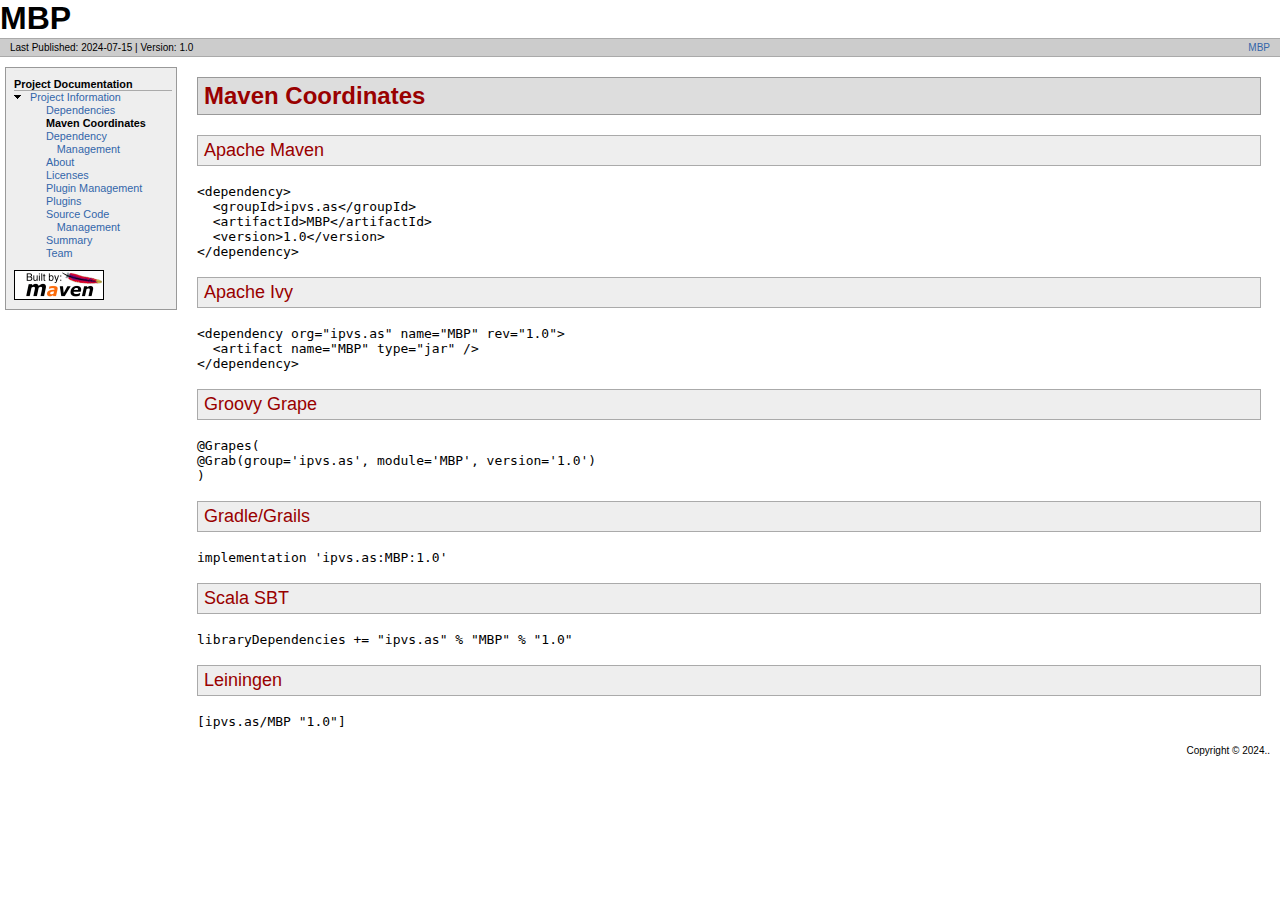
<file: target/site/dependency-info.html>
<!DOCTYPE html>
<!--
 | Generated by Apache Maven Doxia Site Renderer 1.11.1 from org.apache.maven.plugins:maven-project-info-reports-plugin:3.6.1:dependency-info at 2024-07-15

 | Rendered using Apache Maven Default Skin
-->
<html xmlns="http://www.w3.org/1999/xhtml" xml:lang="en" lang="en">
  <head>
    <meta charset="UTF-8" />
    <meta name="viewport" content="width=device-width, initial-scale=1.0" />
    <meta name="generator" content="Apache Maven Doxia Site Renderer 1.11.1" />
    <title>MBP &#x2013; Maven Coordinates</title>
    <link rel="stylesheet" href="./css/maven-base.css" />
    <link rel="stylesheet" href="./css/maven-theme.css" />
    <link rel="stylesheet" href="./css/site.css" />
    <link rel="stylesheet" href="./css/print.css" media="print" />
  </head>
  <body class="composite">
    <div id="banner">
<div id="bannerLeft">MBP
</div>
      <div class="clear">
        <hr/>
      </div>
    </div>
    <div id="breadcrumbs">
      <div class="xleft">
        <span id="publishDate">Last Published: 2024-07-15</span>
           | <span id="projectVersion">Version: 1.0</span>
      </div>
      <div class="xright"><a href="./" title="MBP">MBP</a>      </div>
      <div class="clear">
        <hr/>
      </div>
    </div>
    <div id="leftColumn">
      <div id="navcolumn">
       <h5>Project Documentation</h5>
    <ul>
     <li class="expanded"><a href="project-info.html" title="Project Information">Project Information</a>
      <ul>
       <li class="none"><a href="dependencies.html" title="Dependencies">Dependencies</a></li>
       <li class="none"><strong>Maven Coordinates</strong></li>
       <li class="none"><a href="dependency-management.html" title="Dependency Management">Dependency Management</a></li>
       <li class="none"><a href="index.html" title="About">About</a></li>
       <li class="none"><a href="licenses.html" title="Licenses">Licenses</a></li>
       <li class="none"><a href="plugin-management.html" title="Plugin Management">Plugin Management</a></li>
       <li class="none"><a href="plugins.html" title="Plugins">Plugins</a></li>
       <li class="none"><a href="scm.html" title="Source Code Management">Source Code Management</a></li>
       <li class="none"><a href="summary.html" title="Summary">Summary</a></li>
       <li class="none"><a href="team.html" title="Team">Team</a></li>
      </ul></li>
    </ul>
      <a href="http://maven.apache.org/" title="Built by Maven" class="poweredBy">
        <img class="poweredBy" alt="Built by Maven" src="./images/logos/maven-feather.png" />
      </a>
      </div>
    </div>
    <div id="bodyColumn">
      <div id="contentBox">
<section>
<h2><a name="Maven_Coordinates"></a>Maven Coordinates</h2><a name="Maven_Coordinates"></a><section>
<h3><a name="Apache_Maven"></a>Apache Maven</h3><a name="Apache_Maven"></a>
<div>
<pre>&lt;dependency&gt;
  &lt;groupId&gt;ipvs.as&lt;/groupId&gt;
  &lt;artifactId&gt;MBP&lt;/artifactId&gt;
  &lt;version&gt;1.0&lt;/version&gt;
&lt;/dependency&gt;</pre></div></section><section>
<h3><a name="Apache_Ivy"></a>Apache Ivy</h3><a name="Apache_Ivy"></a>
<div>
<pre>&lt;dependency org=&quot;ipvs.as&quot; name=&quot;MBP&quot; rev=&quot;1.0&quot;&gt;
  &lt;artifact name=&quot;MBP&quot; type=&quot;jar&quot; /&gt;
&lt;/dependency&gt;</pre></div></section><section>
<h3><a name="Groovy_Grape"></a>Groovy Grape</h3><a name="Groovy_Grape"></a>
<div>
<pre>@Grapes(
@Grab(group='ipvs.as', module='MBP', version='1.0')
)</pre></div></section><section>
<h3><a name="Gradle.2FGrails"></a>Gradle/Grails</h3><a name="Gradle.2FGrails"></a>
<div>
<pre>implementation 'ipvs.as:MBP:1.0'</pre></div></section><section>
<h3><a name="Scala_SBT"></a>Scala SBT</h3><a name="Scala_SBT"></a>
<div>
<pre>libraryDependencies += &quot;ipvs.as&quot; % &quot;MBP&quot; % &quot;1.0&quot;</pre></div></section><section>
<h3><a name="Leiningen"></a>Leiningen</h3><a name="Leiningen"></a>
<div>
<pre>[ipvs.as/MBP &quot;1.0&quot;]</pre></div></section></section>
      </div>
    </div>
    <div class="clear">
      <hr/>
    </div>
    <div id="footer">
      <div class="xright">
        Copyright &#169;      2024..      </div>
      <div class="clear">
        <hr/>
      </div>
    </div>
  </body>
</html>
</file>
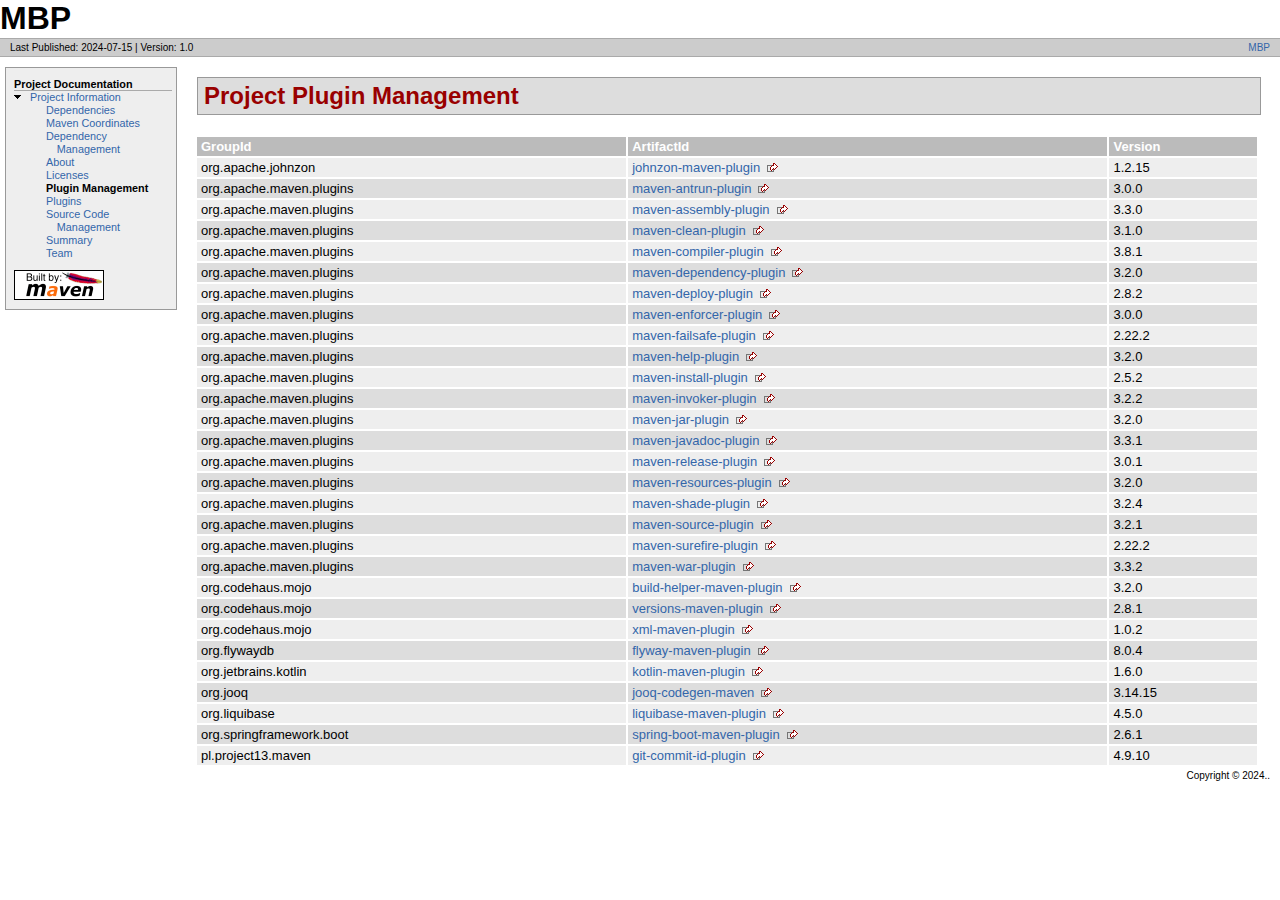
<file: target/site/plugin-management.html>
<!DOCTYPE html>
<!--
 | Generated by Apache Maven Doxia Site Renderer 1.11.1 from org.apache.maven.plugins:maven-project-info-reports-plugin:3.6.1:plugin-management at 2024-07-15

 | Rendered using Apache Maven Default Skin
-->
<html xmlns="http://www.w3.org/1999/xhtml" xml:lang="en" lang="en">
  <head>
    <meta charset="UTF-8" />
    <meta name="viewport" content="width=device-width, initial-scale=1.0" />
    <meta name="generator" content="Apache Maven Doxia Site Renderer 1.11.1" />
    <title>MBP &#x2013; Project Plugin Management</title>
    <link rel="stylesheet" href="./css/maven-base.css" />
    <link rel="stylesheet" href="./css/maven-theme.css" />
    <link rel="stylesheet" href="./css/site.css" />
    <link rel="stylesheet" href="./css/print.css" media="print" />
  </head>
  <body class="composite">
    <div id="banner">
<div id="bannerLeft">MBP
</div>
      <div class="clear">
        <hr/>
      </div>
    </div>
    <div id="breadcrumbs">
      <div class="xleft">
        <span id="publishDate">Last Published: 2024-07-15</span>
           | <span id="projectVersion">Version: 1.0</span>
      </div>
      <div class="xright"><a href="./" title="MBP">MBP</a>      </div>
      <div class="clear">
        <hr/>
      </div>
    </div>
    <div id="leftColumn">
      <div id="navcolumn">
       <h5>Project Documentation</h5>
    <ul>
     <li class="expanded"><a href="project-info.html" title="Project Information">Project Information</a>
      <ul>
       <li class="none"><a href="dependencies.html" title="Dependencies">Dependencies</a></li>
       <li class="none"><a href="dependency-info.html" title="Maven Coordinates">Maven Coordinates</a></li>
       <li class="none"><a href="dependency-management.html" title="Dependency Management">Dependency Management</a></li>
       <li class="none"><a href="index.html" title="About">About</a></li>
       <li class="none"><a href="licenses.html" title="Licenses">Licenses</a></li>
       <li class="none"><strong>Plugin Management</strong></li>
       <li class="none"><a href="plugins.html" title="Plugins">Plugins</a></li>
       <li class="none"><a href="scm.html" title="Source Code Management">Source Code Management</a></li>
       <li class="none"><a href="summary.html" title="Summary">Summary</a></li>
       <li class="none"><a href="team.html" title="Team">Team</a></li>
      </ul></li>
    </ul>
      <a href="http://maven.apache.org/" title="Built by Maven" class="poweredBy">
        <img class="poweredBy" alt="Built by Maven" src="./images/logos/maven-feather.png" />
      </a>
      </div>
    </div>
    <div id="bodyColumn">
      <div id="contentBox">
<section>
<h2><a name="Project_Plugin_Management"></a>Project Plugin Management</h2><a name="Project_Plugin_Management"></a>
<table border="0" class="bodyTable">
<tr class="a">
<th>GroupId</th>
<th>ArtifactId</th>
<th>Version</th></tr>
<tr class="b">
<td align="left">org.apache.johnzon</td>
<td><a class="externalLink" href="http://johnzon.apache.org/johnzon-maven-plugin">johnzon-maven-plugin</a></td>
<td>1.2.15</td></tr>
<tr class="a">
<td align="left">org.apache.maven.plugins</td>
<td><a class="externalLink" href="https://maven.apache.org/plugins/maven-antrun-plugin/">maven-antrun-plugin</a></td>
<td>3.0.0</td></tr>
<tr class="b">
<td align="left">org.apache.maven.plugins</td>
<td><a class="externalLink" href="https://maven.apache.org/plugins/maven-assembly-plugin/">maven-assembly-plugin</a></td>
<td>3.3.0</td></tr>
<tr class="a">
<td align="left">org.apache.maven.plugins</td>
<td><a class="externalLink" href="https://maven.apache.org/plugins/maven-clean-plugin/">maven-clean-plugin</a></td>
<td>3.1.0</td></tr>
<tr class="b">
<td align="left">org.apache.maven.plugins</td>
<td><a class="externalLink" href="https://maven.apache.org/plugins/maven-compiler-plugin/">maven-compiler-plugin</a></td>
<td>3.8.1</td></tr>
<tr class="a">
<td align="left">org.apache.maven.plugins</td>
<td><a class="externalLink" href="https://maven.apache.org/plugins/maven-dependency-plugin/">maven-dependency-plugin</a></td>
<td>3.2.0</td></tr>
<tr class="b">
<td align="left">org.apache.maven.plugins</td>
<td><a class="externalLink" href="http://maven.apache.org/plugins/maven-deploy-plugin/">maven-deploy-plugin</a></td>
<td>2.8.2</td></tr>
<tr class="a">
<td align="left">org.apache.maven.plugins</td>
<td><a class="externalLink" href="https://maven.apache.org/enforcer/maven-enforcer-plugin/">maven-enforcer-plugin</a></td>
<td>3.0.0</td></tr>
<tr class="b">
<td align="left">org.apache.maven.plugins</td>
<td><a class="externalLink" href="https://maven.apache.org/surefire/maven-failsafe-plugin/">maven-failsafe-plugin</a></td>
<td>2.22.2</td></tr>
<tr class="a">
<td align="left">org.apache.maven.plugins</td>
<td><a class="externalLink" href="https://maven.apache.org/plugins/maven-help-plugin/">maven-help-plugin</a></td>
<td>3.2.0</td></tr>
<tr class="b">
<td align="left">org.apache.maven.plugins</td>
<td><a class="externalLink" href="http://maven.apache.org/plugins/maven-install-plugin/">maven-install-plugin</a></td>
<td>2.5.2</td></tr>
<tr class="a">
<td align="left">org.apache.maven.plugins</td>
<td><a class="externalLink" href="https://maven.apache.org/plugins/maven-invoker-plugin/">maven-invoker-plugin</a></td>
<td>3.2.2</td></tr>
<tr class="b">
<td align="left">org.apache.maven.plugins</td>
<td><a class="externalLink" href="https://maven.apache.org/plugins/maven-jar-plugin/">maven-jar-plugin</a></td>
<td>3.2.0</td></tr>
<tr class="a">
<td align="left">org.apache.maven.plugins</td>
<td><a class="externalLink" href="https://maven.apache.org/plugins/maven-javadoc-plugin/">maven-javadoc-plugin</a></td>
<td>3.3.1</td></tr>
<tr class="b">
<td align="left">org.apache.maven.plugins</td>
<td><a class="externalLink" href="https://maven.apache.org/maven-release/maven-release-plugin/">maven-release-plugin</a></td>
<td>3.0.1</td></tr>
<tr class="a">
<td align="left">org.apache.maven.plugins</td>
<td><a class="externalLink" href="https://maven.apache.org/plugins/maven-resources-plugin/">maven-resources-plugin</a></td>
<td>3.2.0</td></tr>
<tr class="b">
<td align="left">org.apache.maven.plugins</td>
<td><a class="externalLink" href="https://maven.apache.org/plugins/maven-shade-plugin/">maven-shade-plugin</a></td>
<td>3.2.4</td></tr>
<tr class="a">
<td align="left">org.apache.maven.plugins</td>
<td><a class="externalLink" href="https://maven.apache.org/plugins/maven-source-plugin/">maven-source-plugin</a></td>
<td>3.2.1</td></tr>
<tr class="b">
<td align="left">org.apache.maven.plugins</td>
<td><a class="externalLink" href="https://maven.apache.org/surefire/maven-surefire-plugin/">maven-surefire-plugin</a></td>
<td>2.22.2</td></tr>
<tr class="a">
<td align="left">org.apache.maven.plugins</td>
<td><a class="externalLink" href="https://maven.apache.org/plugins/maven-war-plugin/">maven-war-plugin</a></td>
<td>3.3.2</td></tr>
<tr class="b">
<td align="left">org.codehaus.mojo</td>
<td><a class="externalLink" href="http://www.mojohaus.org/build-helper-maven-plugin/">build-helper-maven-plugin</a></td>
<td>3.2.0</td></tr>
<tr class="a">
<td align="left">org.codehaus.mojo</td>
<td><a class="externalLink" href="http://www.mojohaus.org/versions-maven-plugin/">versions-maven-plugin</a></td>
<td>2.8.1</td></tr>
<tr class="b">
<td align="left">org.codehaus.mojo</td>
<td><a class="externalLink" href="http://www.mojohaus.org/xml-maven-plugin/">xml-maven-plugin</a></td>
<td>1.0.2</td></tr>
<tr class="a">
<td align="left">org.flywaydb</td>
<td><a class="externalLink" href="https://flywaydb.org/flyway-maven-plugin">flyway-maven-plugin</a></td>
<td>8.0.4</td></tr>
<tr class="b">
<td align="left">org.jetbrains.kotlin</td>
<td><a class="externalLink" href="https://kotlinlang.org/tools/kotlin-maven-plugin/">kotlin-maven-plugin</a></td>
<td>1.6.0</td></tr>
<tr class="a">
<td align="left">org.jooq</td>
<td><a class="externalLink" href="http://www.jooq.org/jooq-codegen-maven">jooq-codegen-maven</a></td>
<td>3.14.15</td></tr>
<tr class="b">
<td align="left">org.liquibase</td>
<td><a class="externalLink" href="http://www.liquibase.org/liquibase-base-module/liquibase-maven-plugin">liquibase-maven-plugin</a></td>
<td>4.5.0</td></tr>
<tr class="a">
<td align="left">org.springframework.boot</td>
<td><a class="externalLink" href="https://spring.io/projects/spring-boot">spring-boot-maven-plugin</a></td>
<td>2.6.1</td></tr>
<tr class="b">
<td align="left">pl.project13.maven</td>
<td><a class="externalLink" href="http://www.blog.project13.pl/git-commit-id-plugin">git-commit-id-plugin</a></td>
<td>4.9.10</td></tr></table></section>
      </div>
    </div>
    <div class="clear">
      <hr/>
    </div>
    <div id="footer">
      <div class="xright">
        Copyright &#169;      2024..      </div>
      <div class="clear">
        <hr/>
      </div>
    </div>
  </body>
</html>
</file>
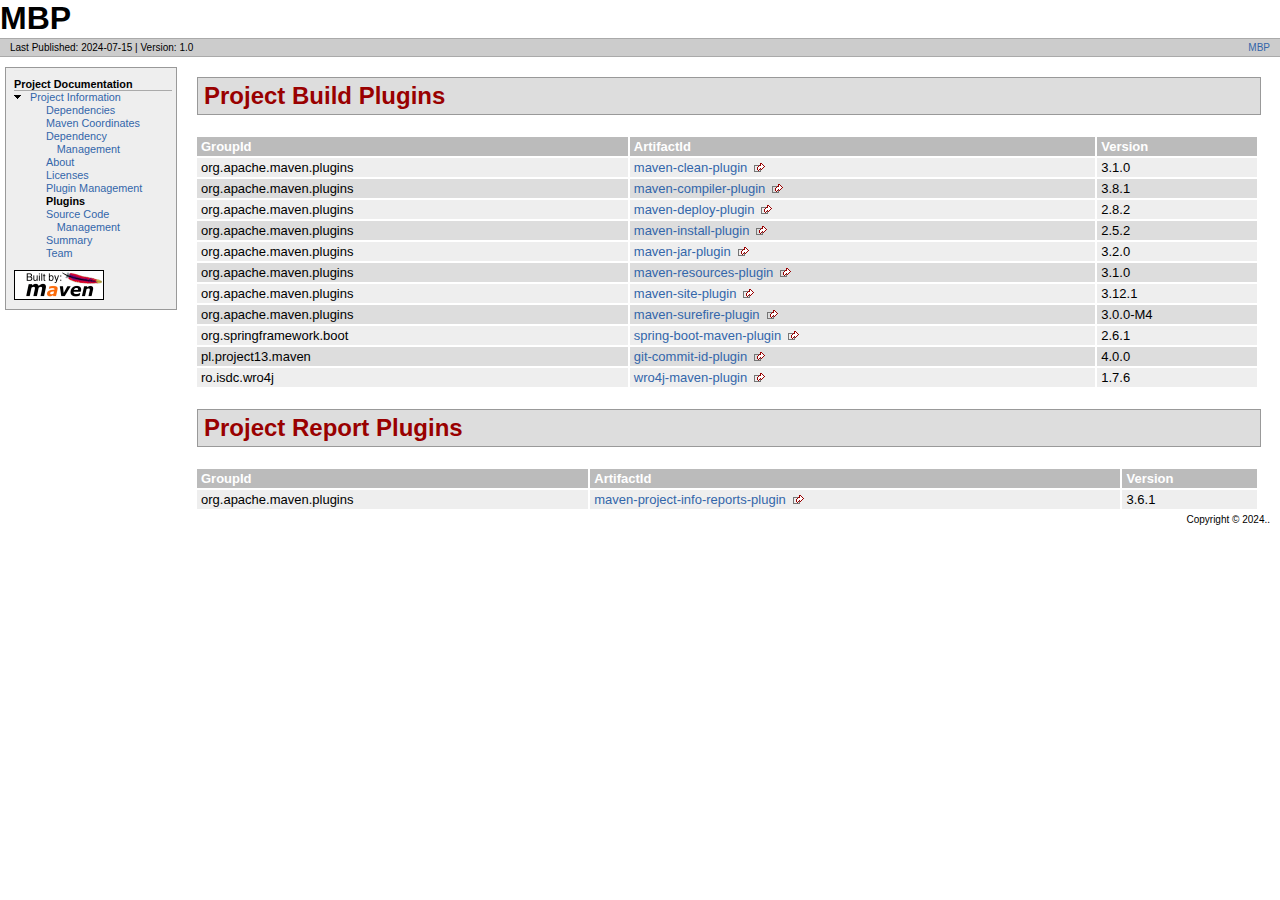
<file: target/site/plugins.html>
<!DOCTYPE html>
<!--
 | Generated by Apache Maven Doxia Site Renderer 1.11.1 from org.apache.maven.plugins:maven-project-info-reports-plugin:3.6.1:plugins at 2024-07-15

 | Rendered using Apache Maven Default Skin
-->
<html xmlns="http://www.w3.org/1999/xhtml" xml:lang="en" lang="en">
  <head>
    <meta charset="UTF-8" />
    <meta name="viewport" content="width=device-width, initial-scale=1.0" />
    <meta name="generator" content="Apache Maven Doxia Site Renderer 1.11.1" />
    <title>MBP &#x2013; Project Plugins</title>
    <link rel="stylesheet" href="./css/maven-base.css" />
    <link rel="stylesheet" href="./css/maven-theme.css" />
    <link rel="stylesheet" href="./css/site.css" />
    <link rel="stylesheet" href="./css/print.css" media="print" />
  </head>
  <body class="composite">
    <div id="banner">
<div id="bannerLeft">MBP
</div>
      <div class="clear">
        <hr/>
      </div>
    </div>
    <div id="breadcrumbs">
      <div class="xleft">
        <span id="publishDate">Last Published: 2024-07-15</span>
           | <span id="projectVersion">Version: 1.0</span>
      </div>
      <div class="xright"><a href="./" title="MBP">MBP</a>      </div>
      <div class="clear">
        <hr/>
      </div>
    </div>
    <div id="leftColumn">
      <div id="navcolumn">
       <h5>Project Documentation</h5>
    <ul>
     <li class="expanded"><a href="project-info.html" title="Project Information">Project Information</a>
      <ul>
       <li class="none"><a href="dependencies.html" title="Dependencies">Dependencies</a></li>
       <li class="none"><a href="dependency-info.html" title="Maven Coordinates">Maven Coordinates</a></li>
       <li class="none"><a href="dependency-management.html" title="Dependency Management">Dependency Management</a></li>
       <li class="none"><a href="index.html" title="About">About</a></li>
       <li class="none"><a href="licenses.html" title="Licenses">Licenses</a></li>
       <li class="none"><a href="plugin-management.html" title="Plugin Management">Plugin Management</a></li>
       <li class="none"><strong>Plugins</strong></li>
       <li class="none"><a href="scm.html" title="Source Code Management">Source Code Management</a></li>
       <li class="none"><a href="summary.html" title="Summary">Summary</a></li>
       <li class="none"><a href="team.html" title="Team">Team</a></li>
      </ul></li>
    </ul>
      <a href="http://maven.apache.org/" title="Built by Maven" class="poweredBy">
        <img class="poweredBy" alt="Built by Maven" src="./images/logos/maven-feather.png" />
      </a>
      </div>
    </div>
    <div id="bodyColumn">
      <div id="contentBox">
<section>
<h2><a name="Project_Build_Plugins"></a>Project Build Plugins</h2><a name="Project_Build_Plugins"></a>
<table border="0" class="bodyTable">
<tr class="a">
<th>GroupId</th>
<th>ArtifactId</th>
<th>Version</th></tr>
<tr class="b">
<td align="left">org.apache.maven.plugins</td>
<td><a class="externalLink" href="https://maven.apache.org/plugins/maven-clean-plugin/">maven-clean-plugin</a></td>
<td>3.1.0</td></tr>
<tr class="a">
<td align="left">org.apache.maven.plugins</td>
<td><a class="externalLink" href="https://maven.apache.org/plugins/maven-compiler-plugin/">maven-compiler-plugin</a></td>
<td>3.8.1</td></tr>
<tr class="b">
<td align="left">org.apache.maven.plugins</td>
<td><a class="externalLink" href="http://maven.apache.org/plugins/maven-deploy-plugin/">maven-deploy-plugin</a></td>
<td>2.8.2</td></tr>
<tr class="a">
<td align="left">org.apache.maven.plugins</td>
<td><a class="externalLink" href="http://maven.apache.org/plugins/maven-install-plugin/">maven-install-plugin</a></td>
<td>2.5.2</td></tr>
<tr class="b">
<td align="left">org.apache.maven.plugins</td>
<td><a class="externalLink" href="https://maven.apache.org/plugins/maven-jar-plugin/">maven-jar-plugin</a></td>
<td>3.2.0</td></tr>
<tr class="a">
<td align="left">org.apache.maven.plugins</td>
<td><a class="externalLink" href="https://maven.apache.org/plugins/maven-resources-plugin/">maven-resources-plugin</a></td>
<td>3.1.0</td></tr>
<tr class="b">
<td align="left">org.apache.maven.plugins</td>
<td><a class="externalLink" href="https://maven.apache.org/plugins/maven-site-plugin/">maven-site-plugin</a></td>
<td>3.12.1</td></tr>
<tr class="a">
<td align="left">org.apache.maven.plugins</td>
<td><a class="externalLink" href="https://maven.apache.org/surefire/maven-surefire-plugin/">maven-surefire-plugin</a></td>
<td>3.0.0-M4</td></tr>
<tr class="b">
<td align="left">org.springframework.boot</td>
<td><a class="externalLink" href="https://spring.io/projects/spring-boot">spring-boot-maven-plugin</a></td>
<td>2.6.1</td></tr>
<tr class="a">
<td align="left">pl.project13.maven</td>
<td><a class="externalLink" href="http://www.blog.project13.pl/git-commit-id-plugin">git-commit-id-plugin</a></td>
<td>4.0.0</td></tr>
<tr class="b">
<td align="left">ro.isdc.wro4j</td>
<td><a class="externalLink" href="http://code.google.com/p/wro4j/wro4j-maven-plugin/">wro4j-maven-plugin</a></td>
<td>1.7.6</td></tr></table></section><section>
<h2><a name="Project_Report_Plugins"></a>Project Report Plugins</h2><a name="Project_Report_Plugins"></a>
<table border="0" class="bodyTable">
<tr class="a">
<th>GroupId</th>
<th>ArtifactId</th>
<th>Version</th></tr>
<tr class="b">
<td align="left">org.apache.maven.plugins</td>
<td><a class="externalLink" href="https://maven.apache.org/plugins/maven-project-info-reports-plugin/">maven-project-info-reports-plugin</a></td>
<td>3.6.1</td></tr></table></section>
      </div>
    </div>
    <div class="clear">
      <hr/>
    </div>
    <div id="footer">
      <div class="xright">
        Copyright &#169;      2024..      </div>
      <div class="clear">
        <hr/>
      </div>
    </div>
  </body>
</html>
</file>
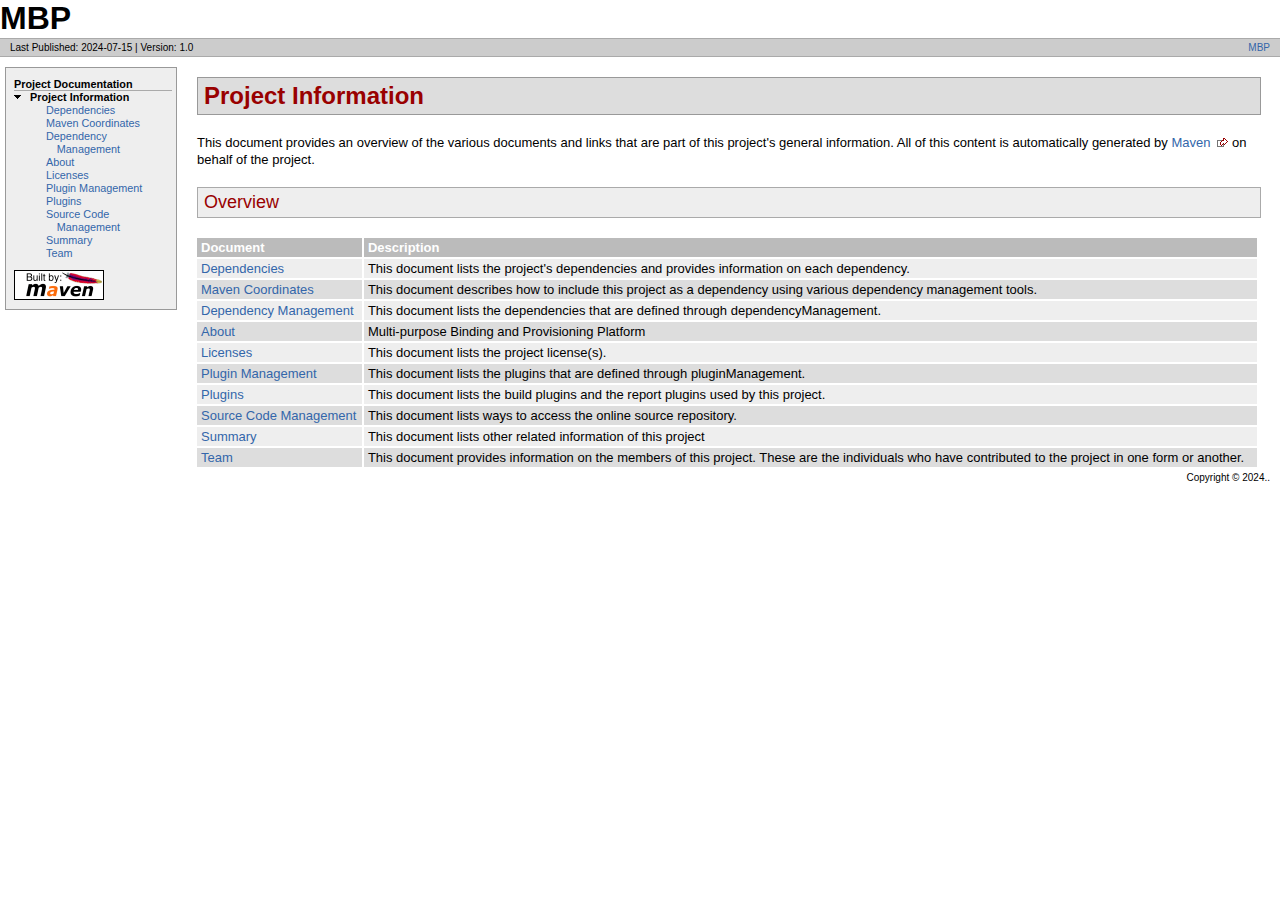
<file: target/site/project-info.html>
<!DOCTYPE html>
<!--
 | Generated by Apache Maven Doxia Site Renderer 1.11.1 from org.apache.maven.plugins:maven-site-plugin:3.12.1:CategorySummaryDocumentRenderer at 2024-07-15

 | Rendered using Apache Maven Default Skin
-->
<html xmlns="http://www.w3.org/1999/xhtml" xml:lang="en" lang="en">
  <head>
    <meta charset="UTF-8" />
    <meta name="viewport" content="width=device-width, initial-scale=1.0" />
    <meta name="generator" content="Apache Maven Doxia Site Renderer 1.11.1" />
    <title>MBP &#x2013; Project Information</title>
    <link rel="stylesheet" href="./css/maven-base.css" />
    <link rel="stylesheet" href="./css/maven-theme.css" />
    <link rel="stylesheet" href="./css/site.css" />
    <link rel="stylesheet" href="./css/print.css" media="print" />
  </head>
  <body class="composite">
    <div id="banner">
<div id="bannerLeft">MBP
</div>
      <div class="clear">
        <hr/>
      </div>
    </div>
    <div id="breadcrumbs">
      <div class="xleft">
        <span id="publishDate">Last Published: 2024-07-15</span>
           | <span id="projectVersion">Version: 1.0</span>
      </div>
      <div class="xright"><a href="./" title="MBP">MBP</a>      </div>
      <div class="clear">
        <hr/>
      </div>
    </div>
    <div id="leftColumn">
      <div id="navcolumn">
       <h5>Project Documentation</h5>
    <ul>
     <li class="expanded"><strong>Project Information</strong>
      <ul>
       <li class="none"><a href="dependencies.html" title="Dependencies">Dependencies</a></li>
       <li class="none"><a href="dependency-info.html" title="Maven Coordinates">Maven Coordinates</a></li>
       <li class="none"><a href="dependency-management.html" title="Dependency Management">Dependency Management</a></li>
       <li class="none"><a href="index.html" title="About">About</a></li>
       <li class="none"><a href="licenses.html" title="Licenses">Licenses</a></li>
       <li class="none"><a href="plugin-management.html" title="Plugin Management">Plugin Management</a></li>
       <li class="none"><a href="plugins.html" title="Plugins">Plugins</a></li>
       <li class="none"><a href="scm.html" title="Source Code Management">Source Code Management</a></li>
       <li class="none"><a href="summary.html" title="Summary">Summary</a></li>
       <li class="none"><a href="team.html" title="Team">Team</a></li>
      </ul></li>
    </ul>
      <a href="http://maven.apache.org/" title="Built by Maven" class="poweredBy">
        <img class="poweredBy" alt="Built by Maven" src="./images/logos/maven-feather.png" />
      </a>
      </div>
    </div>
    <div id="bodyColumn">
      <div id="contentBox">
<section>
<h2><a name="Project_Information"></a>Project Information</h2>
<p>This document provides an overview of the various documents and links that are part of this project's general information. All of this content is automatically generated by <a class="externalLink" href="http://maven.apache.org">Maven</a> on behalf of the project.</p><section>
<h3><a name="Overview"></a>Overview</h3>
<table border="0" class="bodyTable">
<tr class="a">
<th>Document</th>
<th>Description</th></tr>
<tr class="b">
<td align="left"><a href="dependencies.html">Dependencies</a></td>
<td align="left">This document lists the project's dependencies and provides information on each dependency.</td></tr>
<tr class="a">
<td align="left"><a href="dependency-info.html">Maven Coordinates</a></td>
<td align="left">This document describes how to include this project as a dependency using various dependency management tools.</td></tr>
<tr class="b">
<td align="left"><a href="dependency-management.html">Dependency Management</a></td>
<td align="left">This document lists the dependencies that are defined through dependencyManagement.</td></tr>
<tr class="a">
<td align="left"><a href="index.html">About</a></td>
<td align="left">Multi-purpose Binding and Provisioning Platform</td></tr>
<tr class="b">
<td align="left"><a href="licenses.html">Licenses</a></td>
<td align="left">This document lists the project license(s).</td></tr>
<tr class="a">
<td align="left"><a href="plugin-management.html">Plugin Management</a></td>
<td align="left">This document lists the plugins that are defined through pluginManagement.</td></tr>
<tr class="b">
<td align="left"><a href="plugins.html">Plugins</a></td>
<td align="left">This document lists the build plugins and the report plugins used by this project.</td></tr>
<tr class="a">
<td align="left"><a href="scm.html">Source Code Management</a></td>
<td align="left">This document lists ways to access the online source repository.</td></tr>
<tr class="b">
<td align="left"><a href="summary.html">Summary</a></td>
<td align="left">This document lists other related information of this project</td></tr>
<tr class="a">
<td align="left"><a href="team.html">Team</a></td>
<td align="left">This document provides information on the members of this project. These are the individuals who have contributed to the project in one form or another.</td></tr></table></section></section>
      </div>
    </div>
    <div class="clear">
      <hr/>
    </div>
    <div id="footer">
      <div class="xright">
        Copyright &#169;      2024..      </div>
      <div class="clear">
        <hr/>
      </div>
    </div>
  </body>
</html>
</file>
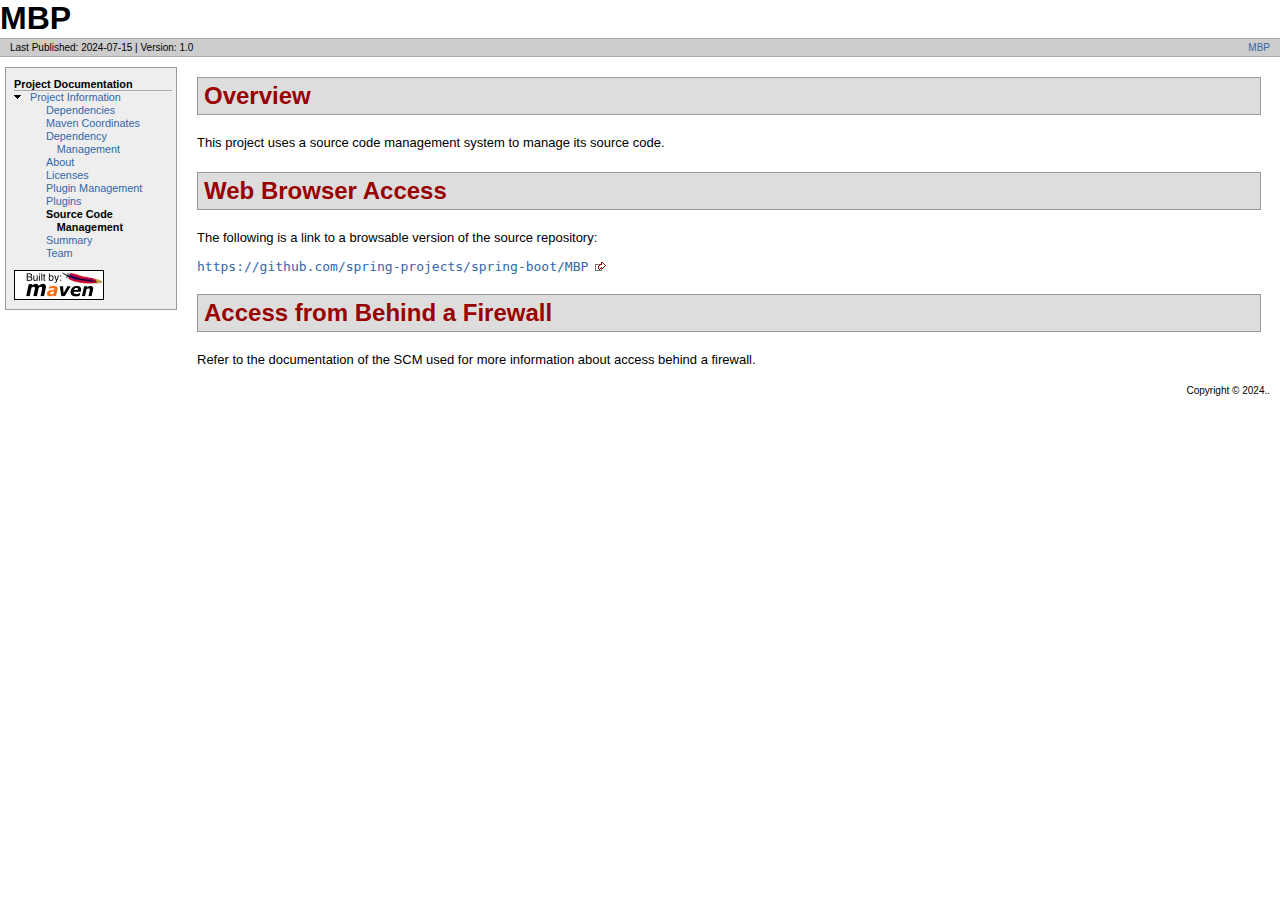
<file: target/site/scm.html>
<!DOCTYPE html>
<!--
 | Generated by Apache Maven Doxia Site Renderer 1.11.1 from org.apache.maven.plugins:maven-project-info-reports-plugin:3.6.1:scm at 2024-07-15

 | Rendered using Apache Maven Default Skin
-->
<html xmlns="http://www.w3.org/1999/xhtml" xml:lang="en" lang="en">
  <head>
    <meta charset="UTF-8" />
    <meta name="viewport" content="width=device-width, initial-scale=1.0" />
    <meta name="generator" content="Apache Maven Doxia Site Renderer 1.11.1" />
    <title>MBP &#x2013; Source Code Management</title>
    <link rel="stylesheet" href="./css/maven-base.css" />
    <link rel="stylesheet" href="./css/maven-theme.css" />
    <link rel="stylesheet" href="./css/site.css" />
    <link rel="stylesheet" href="./css/print.css" media="print" />
  </head>
  <body class="composite">
    <div id="banner">
<div id="bannerLeft">MBP
</div>
      <div class="clear">
        <hr/>
      </div>
    </div>
    <div id="breadcrumbs">
      <div class="xleft">
        <span id="publishDate">Last Published: 2024-07-15</span>
           | <span id="projectVersion">Version: 1.0</span>
      </div>
      <div class="xright"><a href="./" title="MBP">MBP</a>      </div>
      <div class="clear">
        <hr/>
      </div>
    </div>
    <div id="leftColumn">
      <div id="navcolumn">
       <h5>Project Documentation</h5>
    <ul>
     <li class="expanded"><a href="project-info.html" title="Project Information">Project Information</a>
      <ul>
       <li class="none"><a href="dependencies.html" title="Dependencies">Dependencies</a></li>
       <li class="none"><a href="dependency-info.html" title="Maven Coordinates">Maven Coordinates</a></li>
       <li class="none"><a href="dependency-management.html" title="Dependency Management">Dependency Management</a></li>
       <li class="none"><a href="index.html" title="About">About</a></li>
       <li class="none"><a href="licenses.html" title="Licenses">Licenses</a></li>
       <li class="none"><a href="plugin-management.html" title="Plugin Management">Plugin Management</a></li>
       <li class="none"><a href="plugins.html" title="Plugins">Plugins</a></li>
       <li class="none"><strong>Source Code Management</strong></li>
       <li class="none"><a href="summary.html" title="Summary">Summary</a></li>
       <li class="none"><a href="team.html" title="Team">Team</a></li>
      </ul></li>
    </ul>
      <a href="http://maven.apache.org/" title="Built by Maven" class="poweredBy">
        <img class="poweredBy" alt="Built by Maven" src="./images/logos/maven-feather.png" />
      </a>
      </div>
    </div>
    <div id="bodyColumn">
      <div id="contentBox">
<section>
<h2><a name="Overview"></a>Overview</h2><a name="Overview"></a>
<p>This project uses a source code management system to manage its source code.</p></section><section>
<h2><a name="Web_Browser_Access"></a>Web Browser Access</h2><a name="Web_Browser_Access"></a>
<p>The following is a link to a browsable version of the source repository:</p>
<div>
<pre><a class="externalLink" href="https://github.com/spring-projects/spring-boot/MBP">https://github.com/spring-projects/spring-boot/MBP</a></pre></div></section><section>
<h2><a name="Access_from_Behind_a_Firewall"></a>Access from Behind a Firewall</h2><a name="Access_from_Behind_a_Firewall"></a>
<p>Refer to the documentation of the SCM used for more information about access behind a firewall.</p></section>
      </div>
    </div>
    <div class="clear">
      <hr/>
    </div>
    <div id="footer">
      <div class="xright">
        Copyright &#169;      2024..      </div>
      <div class="clear">
        <hr/>
      </div>
    </div>
  </body>
</html>
</file>
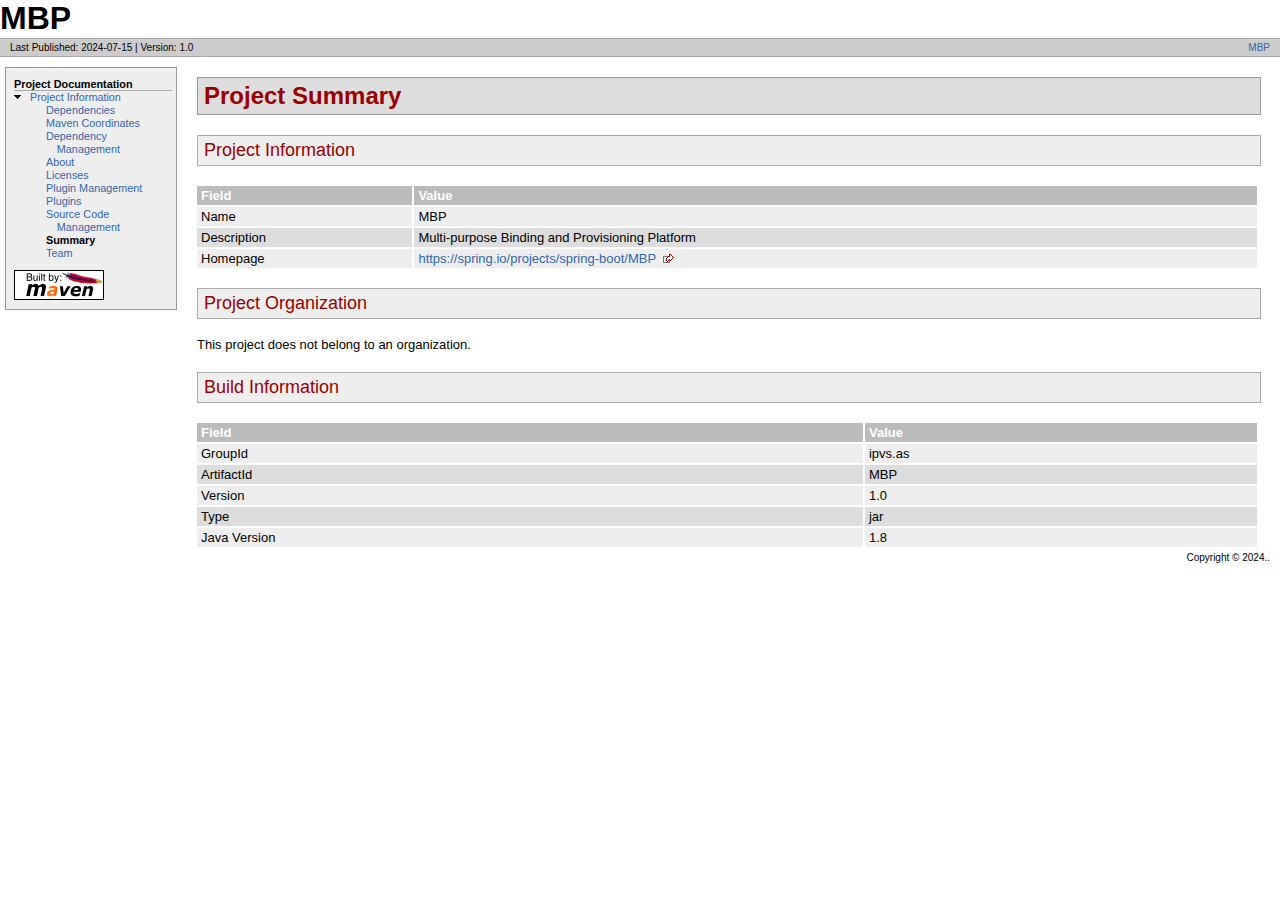
<file: target/site/summary.html>
<!DOCTYPE html>
<!--
 | Generated by Apache Maven Doxia Site Renderer 1.11.1 from org.apache.maven.plugins:maven-project-info-reports-plugin:3.6.1:summary at 2024-07-15

 | Rendered using Apache Maven Default Skin
-->
<html xmlns="http://www.w3.org/1999/xhtml" xml:lang="en" lang="en">
  <head>
    <meta charset="UTF-8" />
    <meta name="viewport" content="width=device-width, initial-scale=1.0" />
    <meta name="generator" content="Apache Maven Doxia Site Renderer 1.11.1" />
    <title>MBP &#x2013; Project Summary</title>
    <link rel="stylesheet" href="./css/maven-base.css" />
    <link rel="stylesheet" href="./css/maven-theme.css" />
    <link rel="stylesheet" href="./css/site.css" />
    <link rel="stylesheet" href="./css/print.css" media="print" />
  </head>
  <body class="composite">
    <div id="banner">
<div id="bannerLeft">MBP
</div>
      <div class="clear">
        <hr/>
      </div>
    </div>
    <div id="breadcrumbs">
      <div class="xleft">
        <span id="publishDate">Last Published: 2024-07-15</span>
           | <span id="projectVersion">Version: 1.0</span>
      </div>
      <div class="xright"><a href="./" title="MBP">MBP</a>      </div>
      <div class="clear">
        <hr/>
      </div>
    </div>
    <div id="leftColumn">
      <div id="navcolumn">
       <h5>Project Documentation</h5>
    <ul>
     <li class="expanded"><a href="project-info.html" title="Project Information">Project Information</a>
      <ul>
       <li class="none"><a href="dependencies.html" title="Dependencies">Dependencies</a></li>
       <li class="none"><a href="dependency-info.html" title="Maven Coordinates">Maven Coordinates</a></li>
       <li class="none"><a href="dependency-management.html" title="Dependency Management">Dependency Management</a></li>
       <li class="none"><a href="index.html" title="About">About</a></li>
       <li class="none"><a href="licenses.html" title="Licenses">Licenses</a></li>
       <li class="none"><a href="plugin-management.html" title="Plugin Management">Plugin Management</a></li>
       <li class="none"><a href="plugins.html" title="Plugins">Plugins</a></li>
       <li class="none"><a href="scm.html" title="Source Code Management">Source Code Management</a></li>
       <li class="none"><strong>Summary</strong></li>
       <li class="none"><a href="team.html" title="Team">Team</a></li>
      </ul></li>
    </ul>
      <a href="http://maven.apache.org/" title="Built by Maven" class="poweredBy">
        <img class="poweredBy" alt="Built by Maven" src="./images/logos/maven-feather.png" />
      </a>
      </div>
    </div>
    <div id="bodyColumn">
      <div id="contentBox">
<section>
<h2><a name="Project_Summary"></a>Project Summary</h2><a name="Project_Summary"></a><section>
<h3><a name="Project_Information"></a>Project Information</h3><a name="Project_Information"></a>
<table border="0" class="bodyTable">
<tr class="a">
<th>Field</th>
<th>Value</th></tr>
<tr class="b">
<td align="left">Name</td>
<td>MBP</td></tr>
<tr class="a">
<td align="left">Description</td>
<td>Multi-purpose Binding and Provisioning Platform</td></tr>
<tr class="b">
<td align="left">Homepage</td>
<td><a class="externalLink" href="https://spring.io/projects/spring-boot/MBP">https://spring.io/projects/spring-boot/MBP</a></td></tr></table></section><section>
<h3><a name="Project_Organization"></a>Project Organization</h3><a name="Project_Organization"></a>
<p>This project does not belong to an organization.</p></section><section>
<h3><a name="Build_Information"></a>Build Information</h3><a name="Build_Information"></a>
<table border="0" class="bodyTable">
<tr class="a">
<th>Field</th>
<th>Value</th></tr>
<tr class="b">
<td align="left">GroupId</td>
<td>ipvs.as</td></tr>
<tr class="a">
<td align="left">ArtifactId</td>
<td>MBP</td></tr>
<tr class="b">
<td align="left">Version</td>
<td>1.0</td></tr>
<tr class="a">
<td align="left">Type</td>
<td>jar</td></tr>
<tr class="b">
<td align="left">Java Version</td>
<td>1.8</td></tr></table></section></section>
      </div>
    </div>
    <div class="clear">
      <hr/>
    </div>
    <div id="footer">
      <div class="xright">
        Copyright &#169;      2024..      </div>
      <div class="clear">
        <hr/>
      </div>
    </div>
  </body>
</html>
</file>
<file: target/site/css/site.css>
/* You can override this file with your own styles */
</file>
<file: target/site/css/maven-base.css>
/*
 * Licensed to the Apache Software Foundation (ASF) under one
 * or more contributor license agreements.  See the NOTICE file
 * distributed with this work for additional information
 * regarding copyright ownership.  The ASF licenses this file
 * to you under the Apache License, Version 2.0 (the
 * "License"); you may not use this file except in compliance
 * with the License.  You may obtain a copy of the License at
 *
 *   http://www.apache.org/licenses/LICENSE-2.0
 *
 * Unless required by applicable law or agreed to in writing,
 * software distributed under the License is distributed on an
 * "AS IS" BASIS, WITHOUT WARRANTIES OR CONDITIONS OF ANY
 * KIND, either express or implied.  See the License for the
 * specific language governing permissions and limitations
 * under the License.
 */

body {
  margin: 0px;
  padding: 0px;
}
table {
  padding:0px;
  width: 100%;
  margin-left: -2px;
  margin-right: -2px;
}
acronym {
  cursor: help;
  border-bottom: 1px dotted #feb;
}
table.bodyTable th, table.bodyTable td {
  padding: 2px 4px 2px 4px;
  vertical-align: top;
}
div.clear {
  clear:both;
  visibility: hidden;
}
div.clear hr {
  display: none;
}
#bannerLeft, #bannerRight {
  font-size: xx-large;
  font-weight: bold;
}
#bannerLeft img, #bannerRight img {
  margin: 0px;
}
.xleft, #bannerLeft img {
  float:left;
}
.xright, #bannerRight {
  float:right;
}
#banner {
  padding: 0px;
}
#breadcrumbs {
  padding: 3px 10px 3px 10px;
}
#leftColumn {
 width: 170px;
 float:left;
 overflow: auto;
}
#bodyColumn {
  margin-right: 1.5em;
  margin-left: 197px;
}
#legend {
  padding: 8px 0 8px 0;
}
#navcolumn {
  padding: 8px 4px 0 8px;
}
#navcolumn h5 {
  margin: 0;
  padding: 0;
  font-size: small;
}
#navcolumn ul {
  margin: 0;
  padding: 0;
  font-size: small;
}
#navcolumn li {
  list-style-type: none;
  background-image: none;
  background-repeat: no-repeat;
  background-position: 0 0.4em;
  padding-left: 16px;
  list-style-position: outside;
  line-height: 1.2em;
  font-size: smaller;
}
#navcolumn li.expanded {
  background-image: url(../images/expanded.gif);
}
#navcolumn li.collapsed {
  background-image: url(../images/collapsed.gif);
}
#navcolumn li.none {
  text-indent: -1em;
  margin-left: 1em;
}
#poweredBy {
  text-align: center;
}
#navcolumn img {
  margin-top: 10px;
  margin-bottom: 3px;
}
#poweredBy img {
  display:block;
  margin: 20px 0 20px 17px;
}
#search img {
    margin: 0px;
    display: block;
}
#search #q, #search #btnG {
    border: 1px solid #999;
    margin-bottom:10px;
}
#search form {
    margin: 0px;
}
#lastPublished {
  font-size: x-small;
}
.navSection {
  margin-bottom: 2px;
  padding: 8px;
}
.navSectionHead {
  font-weight: bold;
  font-size: x-small;
}
.section {
  padding: 4px;
}
#footer {
  padding: 3px 10px 3px 10px;
  font-size: x-small;
}
#breadcrumbs {
  font-size: x-small;
  margin: 0pt;
}
.source {
  padding: 12px;
  margin: 1em 7px 1em 7px;
}
.source pre {
  margin: 0px;
  padding: 0px;
}
#navcolumn img.imageLink, .imageLink {
  padding-left: 0px;
  padding-bottom: 0px;
  padding-top: 0px;
  padding-right: 2px;
  border: 0px;
  margin: 0px;
}
</file>
<file: target/site/css/maven-theme.css>
/*
 * Licensed to the Apache Software Foundation (ASF) under one
 * or more contributor license agreements.  See the NOTICE file
 * distributed with this work for additional information
 * regarding copyright ownership.  The ASF licenses this file
 * to you under the Apache License, Version 2.0 (the
 * "License"); you may not use this file except in compliance
 * with the License.  You may obtain a copy of the License at
 *
 *   http://www.apache.org/licenses/LICENSE-2.0
 *
 * Unless required by applicable law or agreed to in writing,
 * software distributed under the License is distributed on an
 * "AS IS" BASIS, WITHOUT WARRANTIES OR CONDITIONS OF ANY
 * KIND, either express or implied.  See the License for the
 * specific language governing permissions and limitations
 * under the License.
 */

body {
  padding: 0px 0px 10px 0px;
}
body, td, select, input, li{
  font-family: Verdana, Helvetica, Arial, sans-serif;
  font-size: 13px;
}
code{
  font-family: Courier, monospace;
  font-size: 13px;
}
a {
  text-decoration: none;
}
a:link {
  color:#36a;
}
a:visited  {
  color:#47a;
}
a:active, a:hover {
  color:#69c;
}
#legend li.externalLink {
  background: url(../images/external.png) left top no-repeat;
  padding-left: 18px;
}
a.externalLink, a.externalLink:link, a.externalLink:visited, a.externalLink:active, a.externalLink:hover {
  background: url(../images/external.png) right center no-repeat;
  padding-right: 18px;
}
#legend li.newWindow {
  background: url(../images/newwindow.png) left top no-repeat;
  padding-left: 18px;
}
a.newWindow, a.newWindow:link, a.newWindow:visited, a.newWindow:active, a.newWindow:hover {
  background: url(../images/newwindow.png) right center no-repeat;
  padding-right: 18px;
}
h2 {
  padding: 4px 4px 4px 6px;
  border: 1px solid #999;
  color: #900;
  background-color: #ddd;
  font-weight:900;
  font-size: x-large;
}
h3 {
  padding: 4px 4px 4px 6px;
  border: 1px solid #aaa;
  color: #900;
  background-color: #eee;
  font-weight: normal;
  font-size: large;
}
h4 {
  padding: 4px 4px 4px 6px;
  border: 1px solid #bbb;
  color: #900;
  background-color: #fff;
  font-weight: normal;
  font-size: large;
}
h5 {
  padding: 4px 4px 4px 6px;
  color: #900;
  font-size: medium;
}
p {
  line-height: 1.3em;
  font-size: small;
}
#breadcrumbs {
  border-top: 1px solid #aaa;
  border-bottom: 1px solid #aaa;
  background-color: #ccc;
}
#leftColumn {
  margin: 10px 0 0 5px;
  border: 1px solid #999;
  background-color: #eee;
  padding-bottom: 3px; /* IE-9 scrollbar-fix */
}
#navcolumn h5 {
  font-size: smaller;
  border-bottom: 1px solid #aaaaaa;
  padding-top: 2px;
  color: #000;
}

table.bodyTable th {
  color: white;
  background-color: #bbb;
  text-align: left;
  font-weight: bold;
}

table.bodyTable th, table.bodyTable td {
  font-size: 1em;
}

table.bodyTable tr.a {
  background-color: #ddd;
}

table.bodyTable tr.b {
  background-color: #eee;
}

.source {
  border: 1px solid #999;
}
dl {
  padding: 4px 4px 4px 6px;
  border: 1px solid #aaa;
  background-color: #ffc;
}
dt {
  color: #900;
}
#organizationLogo img, #projectLogo img, #projectLogo span{
  margin: 8px;
}
#banner {
  border-bottom: 1px solid #fff;
}
.errormark, .warningmark, .donemark, .infomark {
  background: url(../images/icon_error_sml.gif) no-repeat;
}

.warningmark {
  background-image: url(../images/icon_warning_sml.gif);
}

.donemark {
  background-image: url(../images/icon_success_sml.gif);
}

.infomark {
  background-image: url(../images/icon_info_sml.gif);
}
</file>
<file: target/site/css/print.css>
/*
 * Licensed to the Apache Software Foundation (ASF) under one
 * or more contributor license agreements.  See the NOTICE file
 * distributed with this work for additional information
 * regarding copyright ownership.  The ASF licenses this file
 * to you under the Apache License, Version 2.0 (the
 * "License"); you may not use this file except in compliance
 * with the License.  You may obtain a copy of the License at
 *
 *   http://www.apache.org/licenses/LICENSE-2.0
 *
 * Unless required by applicable law or agreed to in writing,
 * software distributed under the License is distributed on an
 * "AS IS" BASIS, WITHOUT WARRANTIES OR CONDITIONS OF ANY
 * KIND, either express or implied.  See the License for the
 * specific language governing permissions and limitations
 * under the License.
 */

#banner, #footer, #leftcol, #breadcrumbs, .docs #toc, .docs .courtesylinks, #leftColumn, #navColumn {
	display: none !important;
}
#bodyColumn, body.docs div.docs {
	margin: 0 !important;
	border: none !important
}
</file>
